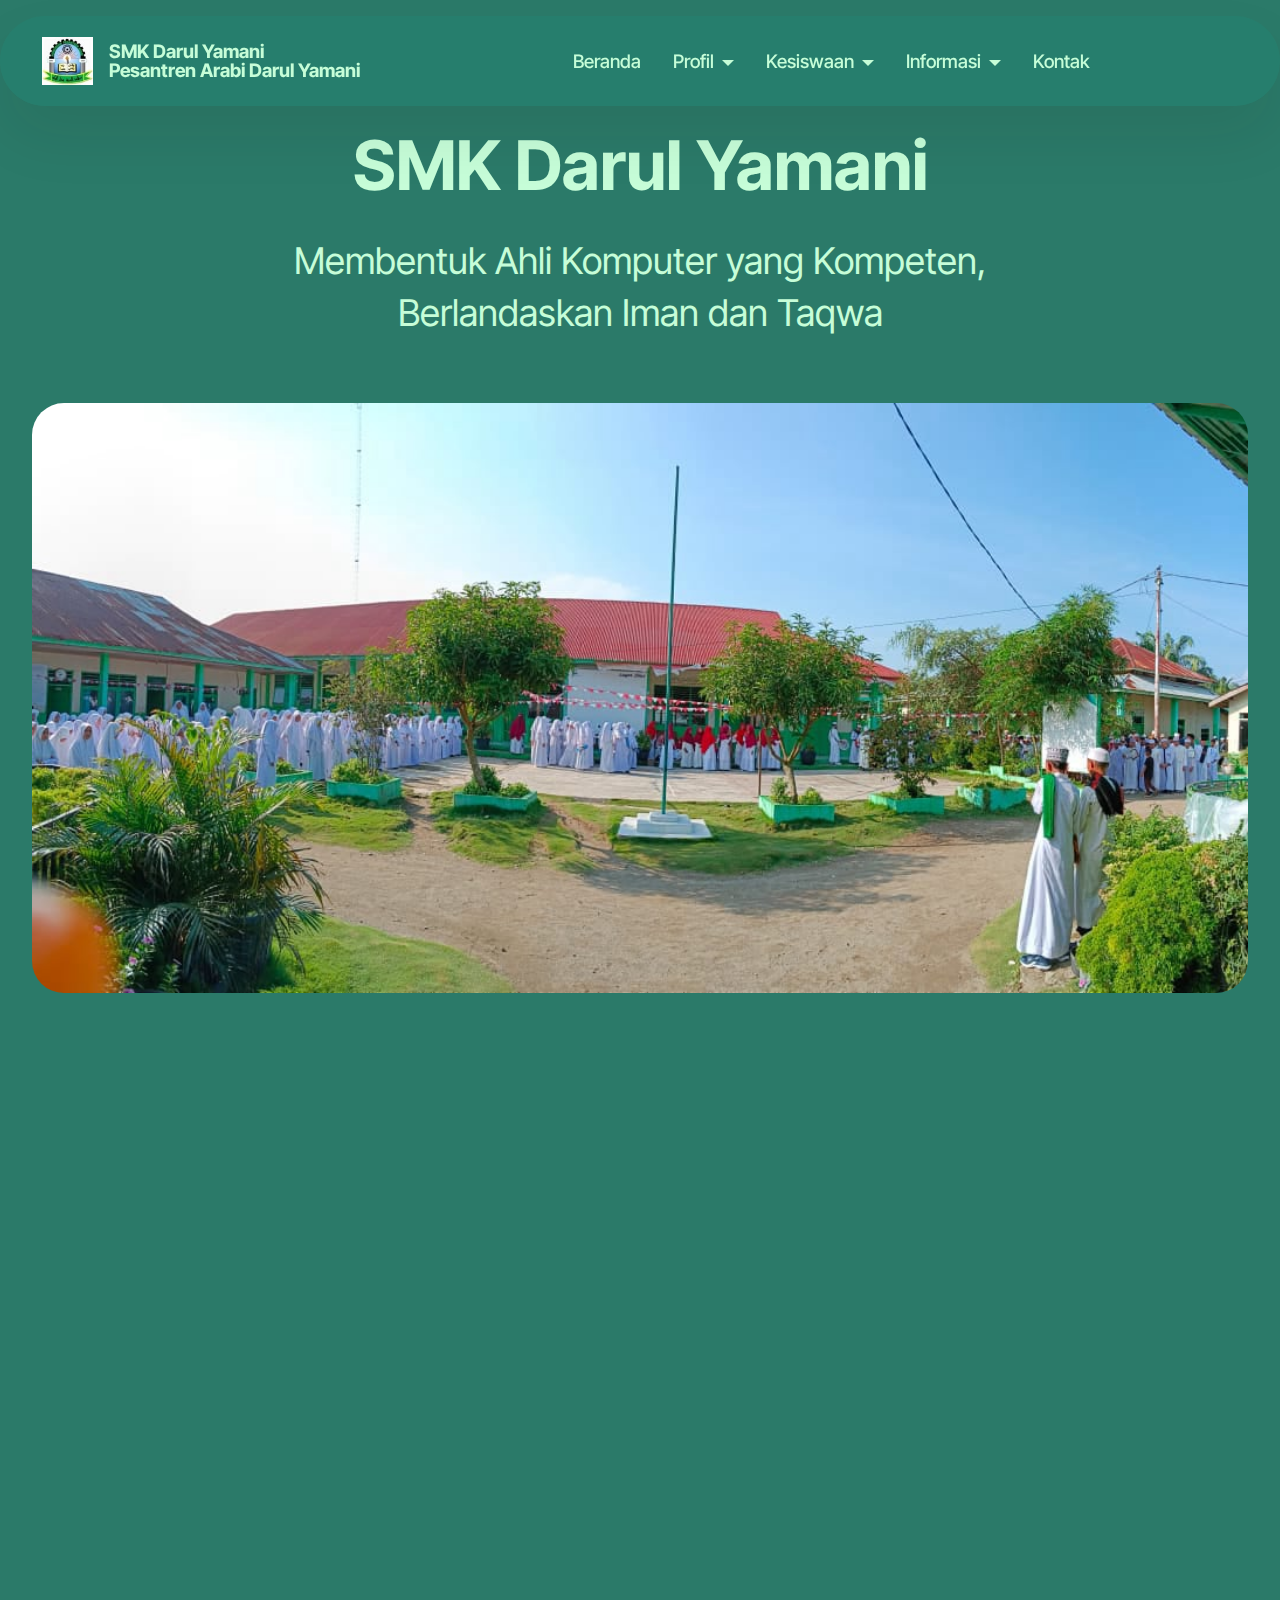
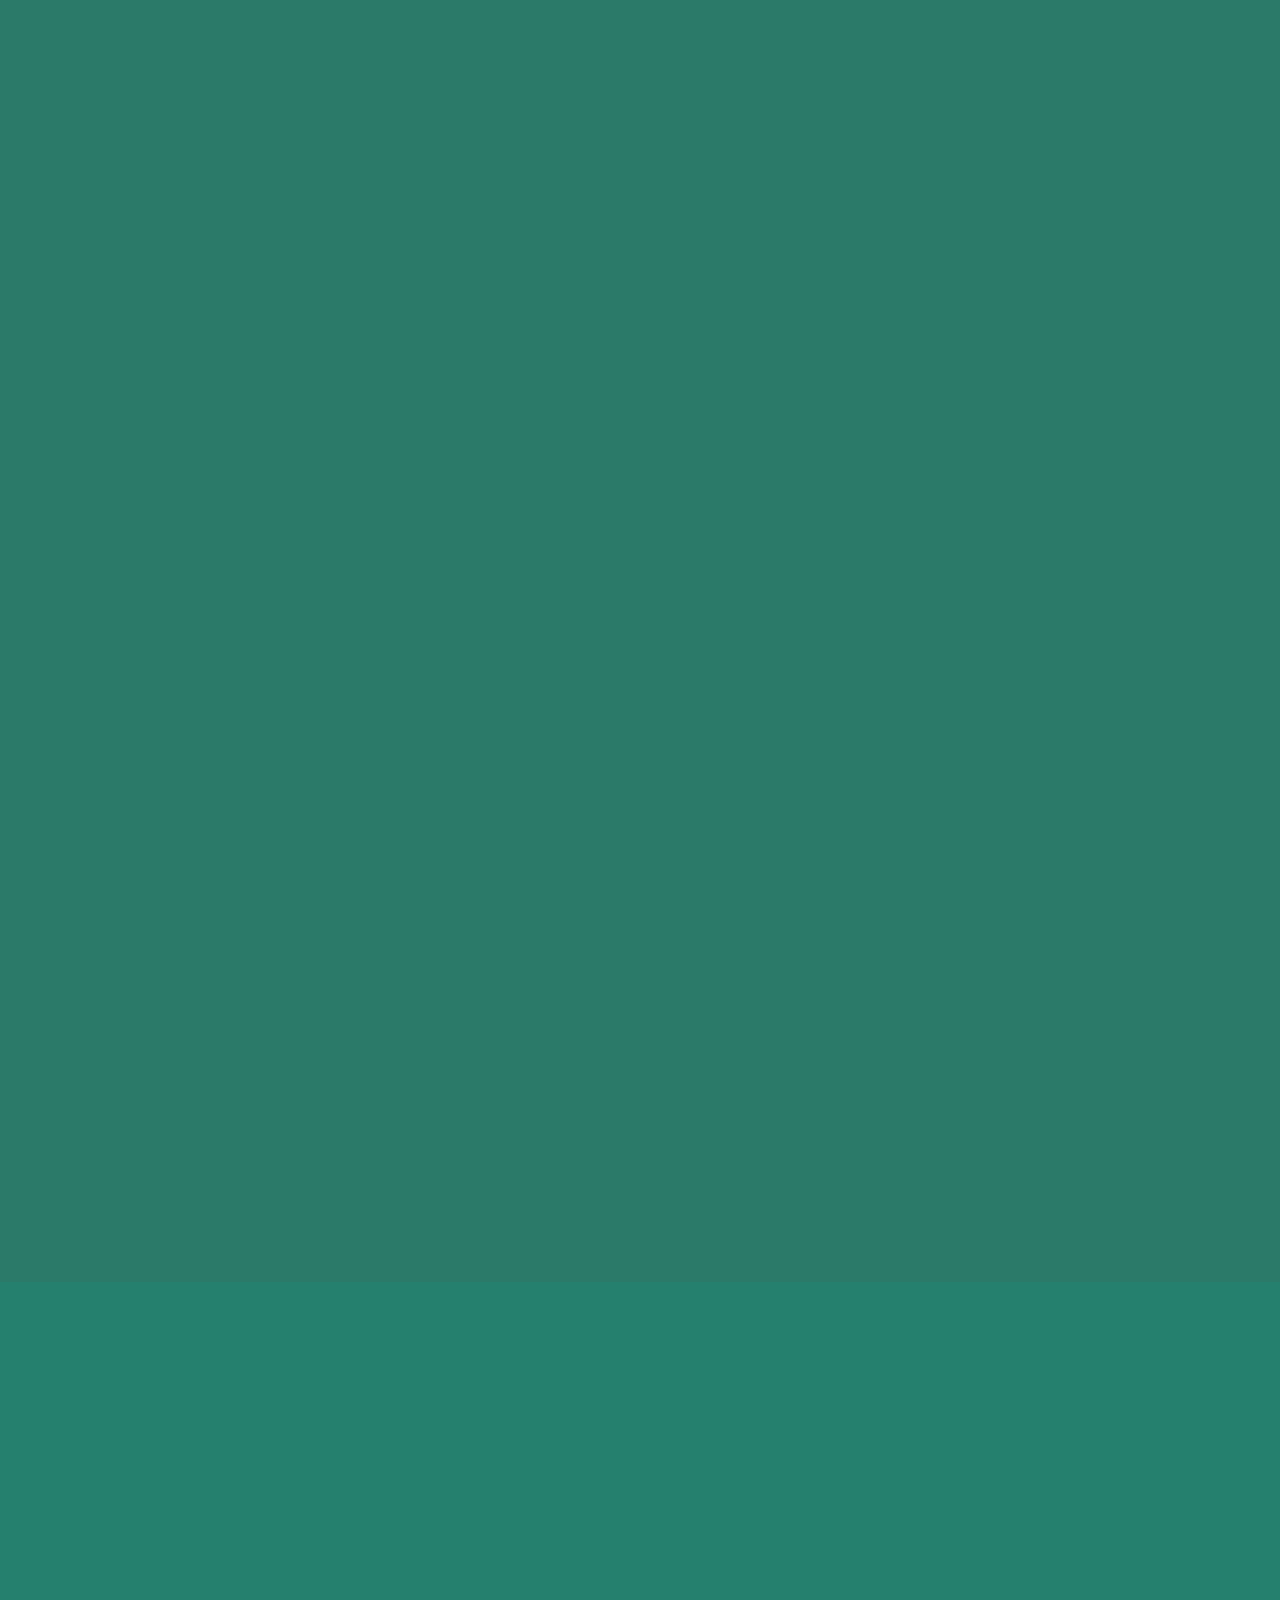
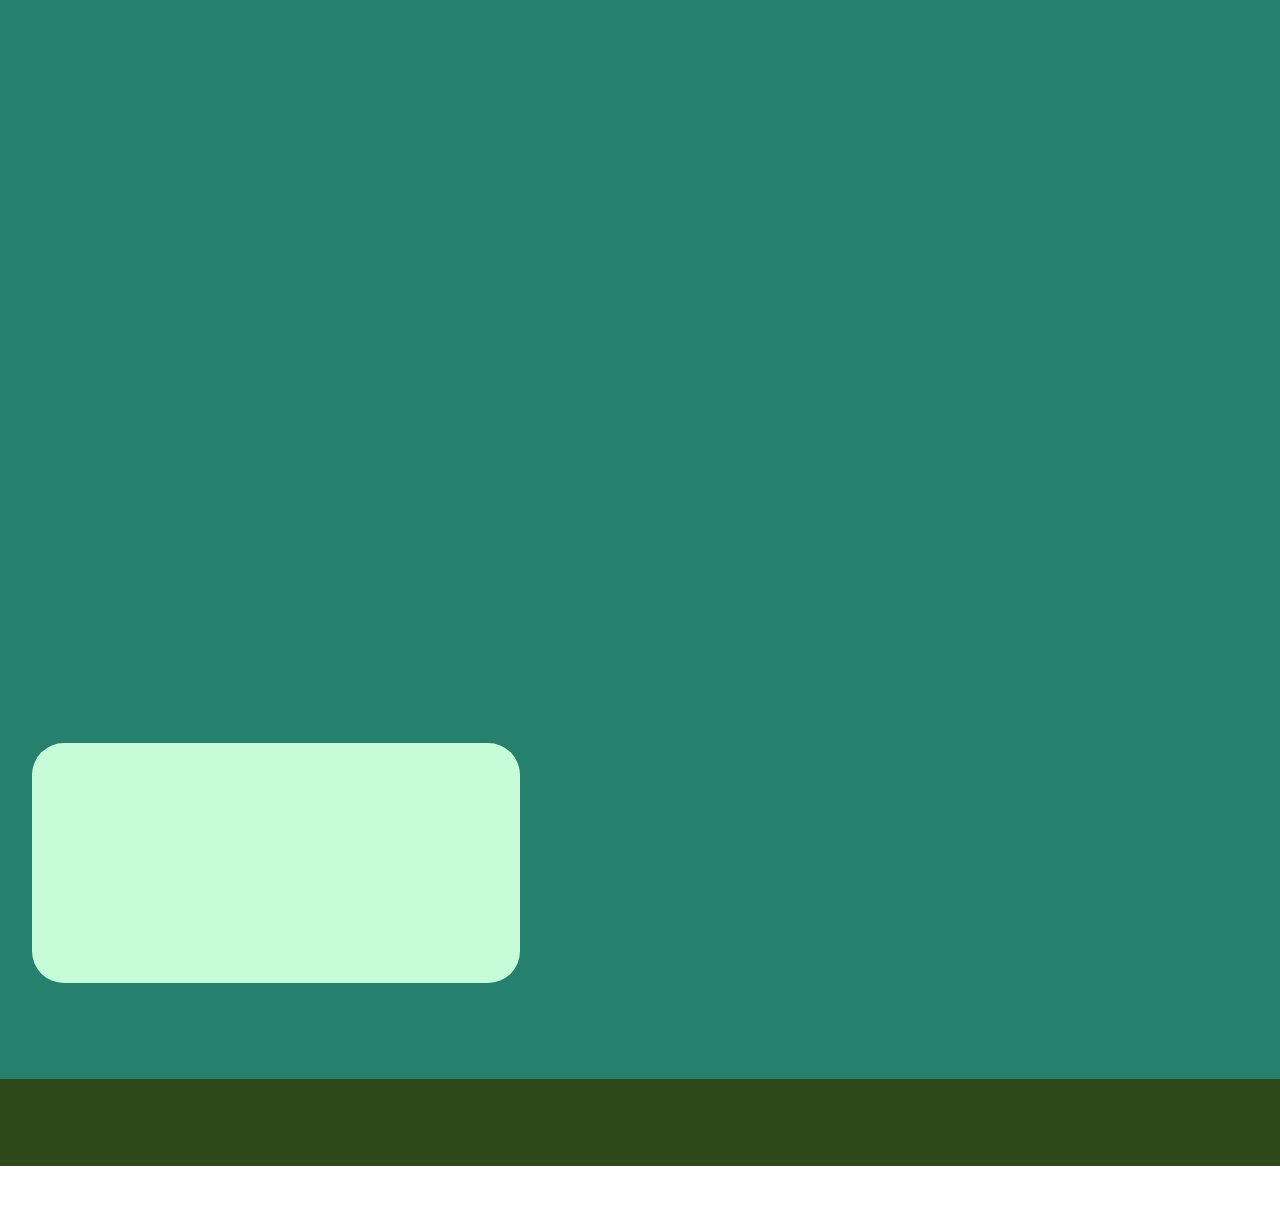
<file: index.html>
<!DOCTYPE html>
<html  >
<head>
  <!-- Site made with Mobirise Website Builder v6.0.1, https://mobirise.com -->
  <meta charset="UTF-8">
  <meta http-equiv="X-UA-Compatible" content="IE=edge">
  <meta name="generator" content="Mobirise v6.0.1, mobirise.com">
  <meta name="viewport" content="width=device-width, initial-scale=1, minimum-scale=1">
  <link rel="shortcut icon" href="assets/images/picture1.jpg-96x89.jpg" type="image/x-icon">
  <meta name="description" content="">
  
  
  <title>Beranda</title>
  <link rel="stylesheet" href="assets/web/assets/mobirise-icons2/mobirise2.css">
  <link rel="stylesheet" href="assets/bootstrap/css/bootstrap.min.css">
  <link rel="stylesheet" href="assets/bootstrap/css/bootstrap-grid.min.css">
  <link rel="stylesheet" href="assets/bootstrap/css/bootstrap-reboot.min.css">
  <link rel="stylesheet" href="assets/animatecss/animate.css">
  <link rel="stylesheet" href="assets/dropdown/css/style.css">
  <link rel="stylesheet" href="assets/theme/css/style.css">
  <link rel="preload" href="https://fonts.googleapis.com/css?family=Inter+Tight:100,200,300,400,500,600,700,800,900,100i,200i,300i,400i,500i,600i,700i,800i,900i&display=swap" as="style" onload="this.onload=null;this.rel='stylesheet'">
  <noscript><link rel="stylesheet" href="https://fonts.googleapis.com/css?family=Inter+Tight:100,200,300,400,500,600,700,800,900,100i,200i,300i,400i,500i,600i,700i,800i,900i&display=swap"></noscript>
  <link rel="preload" as="style" href="assets/mobirise/css/mbr-additional.css?v=AiKE4J"><link rel="stylesheet" href="assets/mobirise/css/mbr-additional.css?v=AiKE4J" type="text/css">

  
  
  
</head>
<body>
  
  <section data-bs-version="5.1" class="menu menu1 cid-uN7djzR5W2" once="menu" id="menu01-54">
	

	<nav class="navbar navbar-dropdown navbar-fixed-top navbar-expand-lg">
		<div class="container">
			<div class="navbar-brand">
				<span class="navbar-logo">
					<a href="https://mobiri.se">
						<img src="assets/images/picture1.jpg-96x89.jpg" alt="Mobirise Website Builder" style="height: 3rem;">
					</a>
				</span>
				<span class="navbar-caption-wrap"><a class="navbar-caption text-warning display-4" href="https://mobiri.se">SMK Darul Yamani<br>Pesantren Arabi Darul Yamani</a></span>
			</div>
			<button class="navbar-toggler" type="button" data-toggle="collapse" data-bs-toggle="collapse" data-target="#navbarSupportedContent" data-bs-target="#navbarSupportedContent" aria-controls="navbarNavAltMarkup" aria-expanded="false" aria-label="Toggle navigation">
				<div class="hamburger">
					<span></span>
					<span></span>
					<span></span>
					<span></span>
				</div>
			</button>
			<div class="collapse navbar-collapse" id="navbarSupportedContent">
				<ul class="navbar-nav nav-dropdown nav-right" data-app-modern-menu="true"><li class="nav-item">
						<a class="nav-link link text-warning display-4" href="index.html" aria-expanded="false">Beranda</a>
					</li><li class="nav-item dropdown"><a class="nav-link link dropdown-toggle text-warning display-4" href="https://mobiri.se" data-toggle="dropdown-submenu" data-bs-toggle="dropdown" data-bs-auto-close="outside" aria-expanded="false">Profil</a><div class="dropdown-menu" aria-labelledby="dropdown-558"><a class="dropdown-item text-warning display-4" href="page2.html">Sejarah</a><a class="dropdown-item text-warning display-4" href="page3.html">Visi Misi</a><a class="dropdown-item text-warning display-4" href="page5.html">Struktur Organisasi</a><a class="dropdown-item text-warning display-4" href="page8.html">Sarana Prasarana</a></div></li>
					<li class="nav-item dropdown">
						<a class="nav-link link dropdown-toggle text-warning display-4" href="https://mobiri.se" data-toggle="dropdown-submenu" data-bs-toggle="dropdown" data-bs-auto-close="outside" aria-expanded="false">Kesiswaan</a><div class="dropdown-menu" aria-labelledby="dropdown-572"><a class="dropdown-item text-warning display-4" href="page6.html">Ekstrakurikuler</a><a class="dropdown-item text-warning display-4" href="page7.html">Prestasi</a></div>
					</li><li class="nav-item dropdown">
						<a class="nav-link link dropdown-toggle text-warning display-4" href="https://mobiri.se" data-toggle="dropdown-submenu" data-bs-toggle="dropdown" data-bs-auto-close="outside" aria-expanded="false">Informasi</a><div class="dropdown-menu" aria-labelledby="dropdown-756"><a class="dropdown-item text-warning display-4" href="page9.html">Pendaftaran Siswa Baru</a></div>
					</li><li class="nav-item"><a class="nav-link link text-warning display-4" href="page10.html">Kontak</a></li></ul>
				
				
			</div>
		</div>
	</nav>
</section>

<section data-bs-version="5.1" class="header13 cid-uM1z51oOyy" id="header13-2u">
  

  
  

  <div class="align-center container">
    <div class="row justify-content-center">
      <div class="col-md-12 mb-5 content-head">
        <h1 class="mbr-section-title mbr-fonts-style display-1">
          <strong>SMK Darul Yamani</strong></h1>
        <p class="mbr-text mbr-fonts-style mt-4 display-5">
          Membentuk Ahli Komputer yang Kompeten, Berlandaskan Iman dan Taqwa</p>
        
      </div>
    </div>

    <div class="row justify-content-center">
      <div class="col-12 col-md-12">
        <img src="assets/images/whatsapp-image-2025-05-23-at-08.17.42-caf864fc.jpg-1040x505.jpg" alt="Mobirise Website Builder" title="">
      </div>
    </div>
  </div>
</section>

<section data-bs-version="5.1" class="features4 cid-tMlEXTHLbS" id="features04-w">
	
	
	<div class="container">
		<div class="row justify-content-center">
			<div class="col-12 content-head">
				<div class="mbr-section-head mb-5">
					<h4 class="mbr-section-title mbr-fonts-style align-center mb-0 display-2"><strong>Kegiatan</strong></h4>
					<h5 class="mbr-section-subtitle mbr-fonts-style align-center mb-0 mt-4 display-7"></h5>
					
				</div>
			</div>
		</div>
		<div class="row">
			
			<div class="item features-image col-12 col-md-6 col-lg-4 active">
				<div class="item-wrapper">
					<div class="item-img">
						<img src="assets/images/whatsapp-image-2025-04-20-at-08.56.45-92ce63ea.jpg-703x529.jpg" alt="Mobirise Website Builder" data-slide-to="0" data-bs-slide-to="0">
					</div>
					<div class="item-content">
						<h5 class="item-title mbr-fonts-style display-5">
							<strong>Apel Pagi</strong></h5>
						
						<p class="mbr-text mbr-fonts-style display-7">
							Apel pagi di SMK Darul Yamani adalah kesempatan untuk menyatukan visi, menumbuhkan disiplin, serta memperkuat nilai-nilai Islami dalam diri setiap siswa<br>
						</p>
						
					</div>
				</div>
			</div><div class="item features-image col-12 col-md-6 col-lg-4">
				<div class="item-wrapper">
					<div class="item-img">
						<img src="assets/images/whatsapp-image-2025-05-23-at-08.17.37-a8c79f24.jpg-703x469.jpg" alt="Mobirise Website Builder" data-slide-to="1" data-bs-slide-to="1">
					</div>
					<div class="item-content">
						<h5 class="item-title mbr-fonts-style display-5"><strong>Outbound</strong></h5>
						
						<p class="mbr-text mbr-fonts-style display-7">Tujuan Acara Outbound di SMK<br>Acara outbound bagi siswa dirancang untuk mengembangkan keterampilan yang tidak didapatkan di dalam kelas, namun sangat penting untuk dunia kerja dan kehidupan sosial.</p>
						
					</div>

				</div>
			</div><div class="item features-image col-12 col-md-6 col-lg-4">
				<div class="item-wrapper">
					<div class="item-img">
						<img src="assets/images/whatsapp-image-2025-05-23-at-08.17.26-b3b4c4b6.jpg-703x937.jpg" alt="Mobirise Website Builder" data-slide-to="2" data-bs-slide-to="2">
					</div>
					<div class="item-content">
						<h5 class="item-title mbr-fonts-style display-5">
							<strong>Ujian Sekolah</strong></h5>
						
						<p class="mbr-text mbr-fonts-style display-7">Ujian Sekolah (US) adalah penilaian hasil belajar yang dilakukan oleh untuk mengukur pencapaian standar kompetensi lulusan bagi peserta didik. Ini adalah salah satu komponen penting untuk menentukan kelulusan siswa dari jenjang pendidikan SMK<br><br></p>
						
					</div>
				</div>
			</div>
			
		</div>
	</div>
</section>

<section data-bs-version="5.1" class="features4 cid-uMkkT7xlCb" id="features04-45">
	
	
	<div class="container">
		<div class="row justify-content-center">
			<div class="col-12 content-head">
				<div class="mbr-section-head mb-5">
					<h4 class="mbr-section-title mbr-fonts-style align-center mb-0 display-2"></h4>
					<h5 class="mbr-section-subtitle mbr-fonts-style align-center mb-0 mt-4 display-7"></h5>
					
				</div>
			</div>
		</div>
		<div class="row">
			
			<div class="item features-image col-12 col-md-6 col-lg-4 active">
				<div class="item-wrapper">
					<div class="item-img">
						<img src="assets/images/whatsapp-image-2025-05-23-at-08.17.46-44458ccc.jpg-703x527.jpeg" alt="Mobirise Website Builder" data-slide-to="0" data-bs-slide-to="0">
					</div>
					<div class="item-content">
						<h5 class="item-title mbr-fonts-style display-5"><strong>Merakit&nbsp;</strong></h5>
						
						<p class="mbr-text mbr-fonts-style display-7">Merakit&nbsp; adalah salah satu praktek di SMK Darul Yamani, seperti menyusun kabel utp dan merakit pc.&nbsp;Ini adalah keterampilan yang sangat bermanfaat, terutama jika Anda ingin memahami lebih dalam cara kerja komputer, mendapatkan performa sesuai keinginan, atau menghemat biaya.</p>
						
					</div>
				</div>
			</div><div class="item features-image col-12 col-md-6 col-lg-4">
				<div class="item-wrapper">
					<div class="item-img">
						<img src="assets/images/whatsapp-image-2025-05-23-at-08.17.41-c20933a5.jpg-703x395.jpg" alt="Mobirise Website Builder" data-slide-to="1" data-bs-slide-to="1">
					</div>
					<div class="item-content">
						<h5 class="item-title mbr-fonts-style display-5"><strong>Belajar Dikelas</strong></h5>
						
						<p class="mbr-text mbr-fonts-style display-7">Belajar di kelas adalah metode pembelajaran yang umum dan fundamental, di mana siswa dan guru berinteraksi langsung dalam suatu ruangan. Meskipun ada berbagai metode belajar lain, pengalaman di kelas tetap menjadi inti dari banyak sistem pendidikan.</p>
						
					</div>

				</div>
			</div><div class="item features-image col-12 col-md-6 col-lg-4">
				<div class="item-wrapper">
					<div class="item-img">
						<img src="assets/images/whatsapp-image-2025-05-19-at-17.26.09-762e09f4.jpg-703x469.jpg" alt="Mobirise Website Builder" data-slide-to="2" data-bs-slide-to="2">
					</div>
					<div class="item-content">
						<h5 class="item-title mbr-fonts-style display-5">
							<strong>Wisuda</strong></h5>
						
						<p class="mbr-text mbr-fonts-style display-7">Acara wisuda adalah momen puncak yang penuh haru dan kebanggaan, menandai berakhirnya satu babak dan dimulainya babak baru dalam kehidupan siswa.<br><br></p>
						
					</div>
				</div>
			</div>
			
		</div>
	</div>
</section>

<section data-bs-version="5.1" class="header1 cid-tJS9vXDdRK" id="header01-7">
	

	
	

	<div class="container">
		<div class="row justify-content-center">
			<div class="col-12 col-md-12 col-lg-5 image-wrapper">
				<img class="w-100" src="assets/images/whatsapp-image-2025-05-21-at-10.16.21-b15f3db5.jpg-934x1280.jpg" alt="Mobirise Website Builder">
			</div>
			<div class="col-12 col-lg col-md-12">
				<div class="text-wrapper align-left">
					<h1 class="mbr-section-title mbr-fonts-style mb-4 display-5"><strong>Sambutan Kepala Sekolah</strong></h1>
					<p class="mbr-text mbr-fonts-style mb-4 display-7"><br>Assalamu'alaikum Warahmatullahi Wabarakatuh,<br>Selamat datang di website resmi SMK Darul Yamani. Puji syukur kehadirat Allah SWT, atas rahmat dan karunia-Nya kami dapat menyajikan informasi seputar sekolah kami melalui platform digital ini. Shalawat serta salam semoga senantiasa tercurah kepada Nabi Muhammad SAW, keluarga, dan para sahabatnya.<br><br>Sebagai Kepala Sekolah, saya merasa bangga dan bersyukur dapat memimpin sebuah lembaga pendidikan yang berkomitmen kuat dalam melahirkan generasi muda yang tidak hanya unggul dalam ilmu pengetahuan dan teknologi, khususnya di bidang komputer, tetapi juga kokoh dalam iman dan berakhlak mulia.</p>
					
				</div>
			</div>
		</div>
	</div>
</section>

<section data-bs-version="5.1" class="contacts2 map1 cid-tLdYHD757A" id="contacts02-9">

    

    
    <div class="container">
        <div class="mbr-section-head mb-5">
            <h3 class="mbr-section-title mbr-fonts-style align-center mb-0 display-2"><strong>Alamat</strong></h3>
            
        </div>
        <div class="row justify-content-center mt-4">
            <div class="card col-12 col-md-5">
                <div class="card-wrapper">
                    <div class="text-wrapper">
                        <h5 class="cardTitle mbr-fonts-style mb-2 display-5"><strong>Alamat</strong></h5>
                    <ul class="list mbr-fonts-style display-7">
                        <li class="mbr-text item-wrap"><br></li><li class="mbr-text item-wrap"> </li><li class="mbr-text item-wrap">2Q34+25Q, Jl. Tuanku Sasak, Kej, Pisang Hutan, Kec. Sasak Ranah Pesisir, Kabupaten Pasaman Barat, Sumatera Barat 26366, Indonesia</li>
                    </ul>
                    </div>
                </div>
            </div>
            <div class="map-wrapper col-12 col-md-7">
                <div class="google-map"><iframe frameborder="0" style="border:0" src="https://www.google.com/maps/embed/v1/place?key=AIzaSyAtXm0x23nRCgazjDV2Kl3GTHRP411ougQ&amp;q=2Q34+25Q, Jl. Tuanku Sasak, Kej, Pisang Hutan, Kec. Sasak Ranah Pesisir, Kabupaten Pasaman Barat, Sumatera Barat 26366" allowfullscreen=""></iframe></div>
            </div>
        </div>
    </div>
</section>

<section data-bs-version="5.1" class="footer4 cid-uN6KYUsoi1" once="footers" id="footer04-4y">

    

    

    <div class="container">
        <div class="media-container-row align-center mbr-white">
            <div class="col-12">
                <p class="mbr-text mb-0 mbr-fonts-style display-7">
                    © 2025 SMKDarulYamaniPasamanBarat</p>
            </div>
        </div>
    </div>
</section><section class="display-7" style="padding: 0;align-items: center;justify-content: center;flex-wrap: wrap;    align-content: center;display: flex;position: relative;height: 4rem;"><a href="https://mobiri.se/3975901" style="flex: 1 1;height: 4rem;position: absolute;width: 100%;z-index: 1;"><img alt="" style="height: 4rem;" src="[data-uri]"></a><p style="margin: 0;text-align: center;" class="display-7">&#8204;</p><a style="z-index:1" href="https://mobirise.com/builder/ai-website-builder.html">Free AI Website Software</a></section><script src="assets/bootstrap/js/bootstrap.bundle.min.js"></script>  <script src="assets/smoothscroll/smooth-scroll.js"></script>  <script src="assets/ytplayer/index.js"></script>  <script src="assets/dropdown/js/navbar-dropdown.js"></script>  <script src="assets/theme/js/script.js"></script>  
  
  
  <input name="animation" type="hidden">
  </body>
</html>
</file>
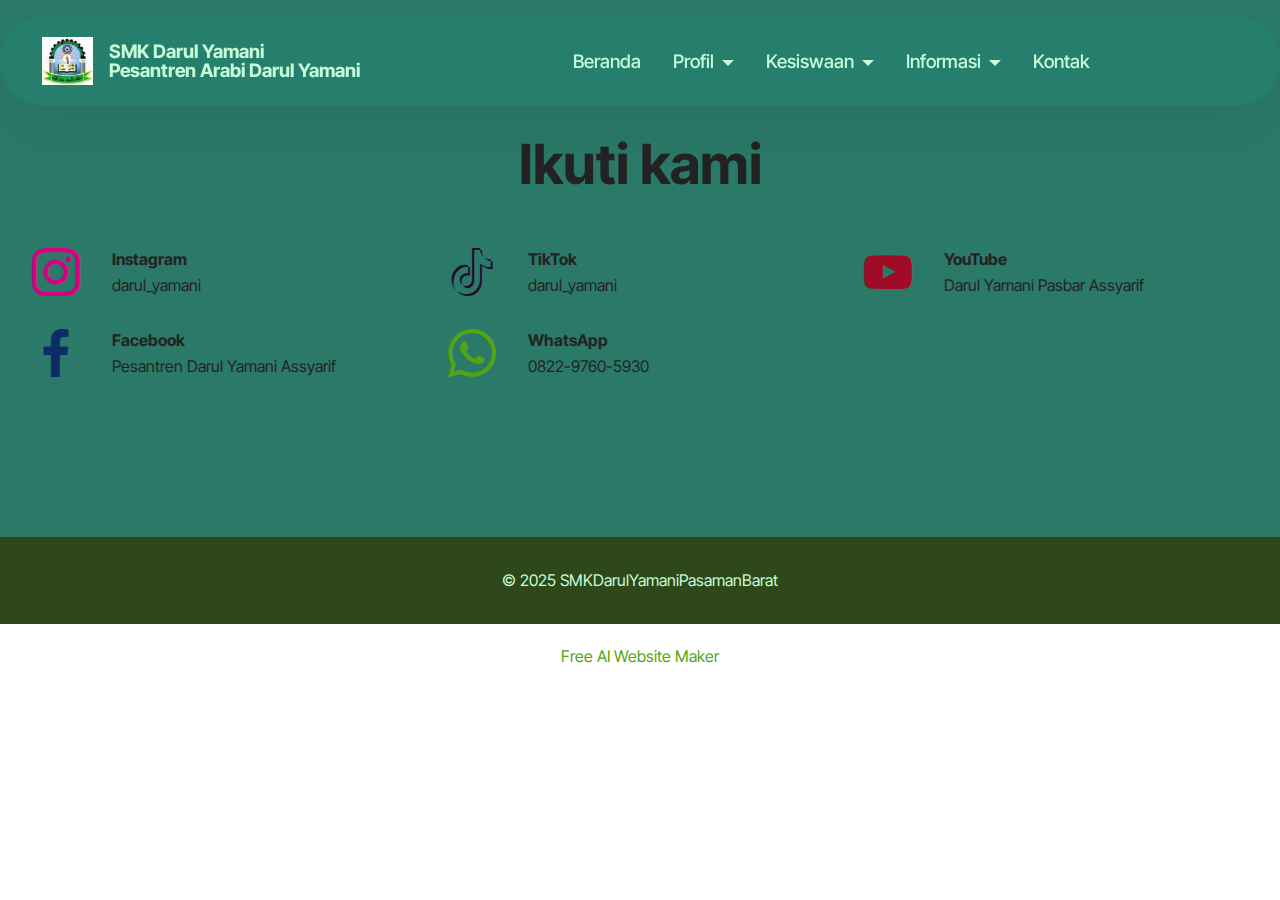
<file: page10.html>
<!DOCTYPE html>
<html  >
<head>
  <!-- Site made with Mobirise Website Builder v6.0.1, https://mobirise.com -->
  <meta charset="UTF-8">
  <meta http-equiv="X-UA-Compatible" content="IE=edge">
  <meta name="generator" content="Mobirise v6.0.1, mobirise.com">
  <meta name="viewport" content="width=device-width, initial-scale=1, minimum-scale=1">
  <link rel="shortcut icon" href="assets/images/picture1.jpg-96x89.jpg" type="image/x-icon">
  <meta name="description" content="">
  
  
  <title>Kontak</title>
  <link rel="stylesheet" href="assets/web/assets/mobirise-icons2/mobirise2.css">
  <link rel="stylesheet" href="assets/bootstrap/css/bootstrap.min.css">
  <link rel="stylesheet" href="assets/bootstrap/css/bootstrap-grid.min.css">
  <link rel="stylesheet" href="assets/bootstrap/css/bootstrap-reboot.min.css">
  <link rel="stylesheet" href="assets/animatecss/animate.css">
  <link rel="stylesheet" href="assets/dropdown/css/style.css">
  <link rel="stylesheet" href="assets/socicon/css/styles.css">
  <link rel="stylesheet" href="assets/theme/css/style.css">
  <link rel="preload" href="https://fonts.googleapis.com/css?family=Inter+Tight:100,200,300,400,500,600,700,800,900,100i,200i,300i,400i,500i,600i,700i,800i,900i&display=swap" as="style" onload="this.onload=null;this.rel='stylesheet'">
  <noscript><link rel="stylesheet" href="https://fonts.googleapis.com/css?family=Inter+Tight:100,200,300,400,500,600,700,800,900,100i,200i,300i,400i,500i,600i,700i,800i,900i&display=swap"></noscript>
  <link rel="preload" as="style" href="assets/mobirise/css/mbr-additional.css?v=UfYI6o"><link rel="stylesheet" href="assets/mobirise/css/mbr-additional.css?v=UfYI6o" type="text/css">

  
  
  
</head>
<body>
  
  <section data-bs-version="5.1" class="menu menu1 cid-uN7djzR5W2" once="menu" id="menu01-54">
	

	<nav class="navbar navbar-dropdown navbar-fixed-top navbar-expand-lg">
		<div class="container">
			<div class="navbar-brand">
				<span class="navbar-logo">
					<a href="https://mobiri.se">
						<img src="assets/images/picture1.jpg-96x89.jpg" alt="Mobirise Website Builder" style="height: 3rem;">
					</a>
				</span>
				<span class="navbar-caption-wrap"><a class="navbar-caption text-warning display-4" href="https://mobiri.se">SMK Darul Yamani<br>Pesantren Arabi Darul Yamani</a></span>
			</div>
			<button class="navbar-toggler" type="button" data-toggle="collapse" data-bs-toggle="collapse" data-target="#navbarSupportedContent" data-bs-target="#navbarSupportedContent" aria-controls="navbarNavAltMarkup" aria-expanded="false" aria-label="Toggle navigation">
				<div class="hamburger">
					<span></span>
					<span></span>
					<span></span>
					<span></span>
				</div>
			</button>
			<div class="collapse navbar-collapse" id="navbarSupportedContent">
				<ul class="navbar-nav nav-dropdown nav-right" data-app-modern-menu="true"><li class="nav-item">
						<a class="nav-link link text-warning display-4" href="index.html" aria-expanded="false">Beranda</a>
					</li><li class="nav-item dropdown"><a class="nav-link link dropdown-toggle text-warning display-4" href="https://mobiri.se" data-toggle="dropdown-submenu" data-bs-toggle="dropdown" data-bs-auto-close="outside" aria-expanded="false">Profil</a><div class="dropdown-menu" aria-labelledby="dropdown-558"><a class="dropdown-item text-warning display-4" href="page2.html">Sejarah</a><a class="dropdown-item text-warning display-4" href="page3.html">Visi Misi</a><a class="dropdown-item text-warning display-4" href="page5.html">Struktur Organisasi</a><a class="dropdown-item text-warning display-4" href="page8.html">Sarana Prasarana</a></div></li>
					<li class="nav-item dropdown">
						<a class="nav-link link dropdown-toggle text-warning display-4" href="https://mobiri.se" data-toggle="dropdown-submenu" data-bs-toggle="dropdown" data-bs-auto-close="outside" aria-expanded="false">Kesiswaan</a><div class="dropdown-menu" aria-labelledby="dropdown-572"><a class="dropdown-item text-warning display-4" href="page6.html">Ekstrakurikuler</a><a class="dropdown-item text-warning display-4" href="page7.html">Prestasi</a></div>
					</li><li class="nav-item dropdown">
						<a class="nav-link link dropdown-toggle text-warning display-4" href="https://mobiri.se" data-toggle="dropdown-submenu" data-bs-toggle="dropdown" data-bs-auto-close="outside" aria-expanded="false">Informasi</a><div class="dropdown-menu" aria-labelledby="dropdown-756"><a class="dropdown-item text-warning display-4" href="page9.html">Pendaftaran Siswa Baru</a></div>
					</li><li class="nav-item"><a class="nav-link link text-warning display-4" href="page10.html">Kontak</a></li></ul>
				
				
			</div>
		</div>
	</nav>
</section>

<section data-bs-version="5.1" class="social02 cid-uMZBqMb0bz" id="social02-4n">
	

	
	
	<div class="container">
		<div class="row justify-content-center">
			<div class="col-12 content-head">
				<div class="mb-5">
					<h5 class="mbr-section-title mbr-fonts-style align-center mb-0 display-2"><strong>Ikuti kami</strong></h5>
					
				</div>
			</div>
		</div>
		<div class="row">
			<div class="item features-without-image col-12 col-md-6 col-lg-4 active">
				<div class="item-wrapper">
					<a href="https://www.instagram.com/darul_yamani?utm_source=ig_web_button_share_sheet&igsh=ZDNlZDc0MzIxNw=="><span class="mbr-iconfont m-auto socicon-instagram socicon" style="color: rgb(215, 0, 129); fill: rgb(215, 0, 129);"></span></a>
					<div class="card-box">
						<h4 class="card-title mbr-fonts-style mb-1 display-7">
							<strong>Instagram</strong>
						</h4>
						<h5 class="card-text mbr-fonts-style display-7">darul_yamani</h5>
					</div>
				</div>
			</div>
			
			
			
			<div class="item features-without-image col-12 col-md-6 col-lg-4">
				<div class="item-wrapper">
					<a href="https://www.tiktok.com/@darul_yamani?is_from_webapp=1&sender_device=pc"><span class="mbr-iconfont m-auto socicon-tiktok socicon" style="color: rgb(38, 10, 48); fill: rgb(38, 10, 48);"></span></a>
					<div class="card-box">
						<h4 class="card-title mbr-fonts-style mb-1 display-7">
							<strong>TikTok</strong></h4>
						<h5 class="card-text mbr-fonts-style display-7">darul_yamani</h5>
					</div>
				</div>
			</div><div class="item features-without-image col-12 col-md-6 col-lg-4">
				<div class="item-wrapper">
					<a href="https://www.youtube.com/@darulyamanipasbarassyarif3789"><span class="mbr-iconfont m-auto socicon-youtube socicon" style="color: rgb(160, 12, 38); fill: rgb(160, 12, 38);"></span></a>
					<div class="card-box">
						<h4 class="card-title mbr-fonts-style mb-1 display-7">
							<strong>YouTube</strong>
						</h4>
						<h5 class="card-text mbr-fonts-style display-7">Darul Yamani Pasbar Assyarif</h5>
					</div>
				</div>
			</div>
			<div class="item features-without-image col-12 col-md-6 col-lg-4">
				<div class="item-wrapper">
					<a href="https://www.facebook.com/profile.php?id=100076609047701"><span class="mbr-iconfont m-auto socicon-facebook socicon" style="color: rgb(12, 44, 104); fill: rgb(12, 44, 104);"></span></a>
					<div class="card-box">
						<h4 class="card-title mbr-fonts-style mb-1 display-7">
							<strong>Facebook</strong>
						</h4>
						<h5 class="card-text mbr-fonts-style display-7">Pesantren Darul Yamani Assyarif&nbsp;</h5>
					</div>
				</div>
			</div><div class="item features-without-image col-12 col-md-6 col-lg-4">
				<div class="item-wrapper">
					<a href="https://wa.me/62 82297605930"><span class="mbr-iconfont m-auto socicon-whatsapp socicon" style="color: rgb(83, 165, 20); fill: rgb(83, 165, 20);"></span></a>
					<div class="card-box">
						<h4 class="card-title mbr-fonts-style mb-1 display-7"><strong>WhatsApp</strong></h4>
						<h5 class="card-text mbr-fonts-style display-7">0822-9760-5930</h5>
					</div>
				</div>
			</div>
		</div>
	</div>
</section>

<section data-bs-version="5.1" class="footer4 cid-uN6KYUsoi1" once="footers" id="footer04-4y">

    

    

    <div class="container">
        <div class="media-container-row align-center mbr-white">
            <div class="col-12">
                <p class="mbr-text mb-0 mbr-fonts-style display-7">
                    © 2025 SMKDarulYamaniPasamanBarat</p>
            </div>
        </div>
    </div>
</section><section class="display-7" style="padding: 0;align-items: center;justify-content: center;flex-wrap: wrap;    align-content: center;display: flex;position: relative;height: 4rem;"><a href="https://mobiri.se/3975901" style="flex: 1 1;height: 4rem;position: absolute;width: 100%;z-index: 1;"><img alt="" style="height: 4rem;" src="[data-uri]"></a><p style="margin: 0;text-align: center;" class="display-7">&#8204;</p><a style="z-index:1" href="https://mobirise.com/builder/ai-website-maker.html">Free AI Website Maker</a></section><script src="assets/bootstrap/js/bootstrap.bundle.min.js"></script>  <script src="assets/smoothscroll/smooth-scroll.js"></script>  <script src="assets/ytplayer/index.js"></script>  <script src="assets/dropdown/js/navbar-dropdown.js"></script>  <script src="assets/theme/js/script.js"></script>  
  
  
  <input name="animation" type="hidden">
  </body>
</html>
</file>
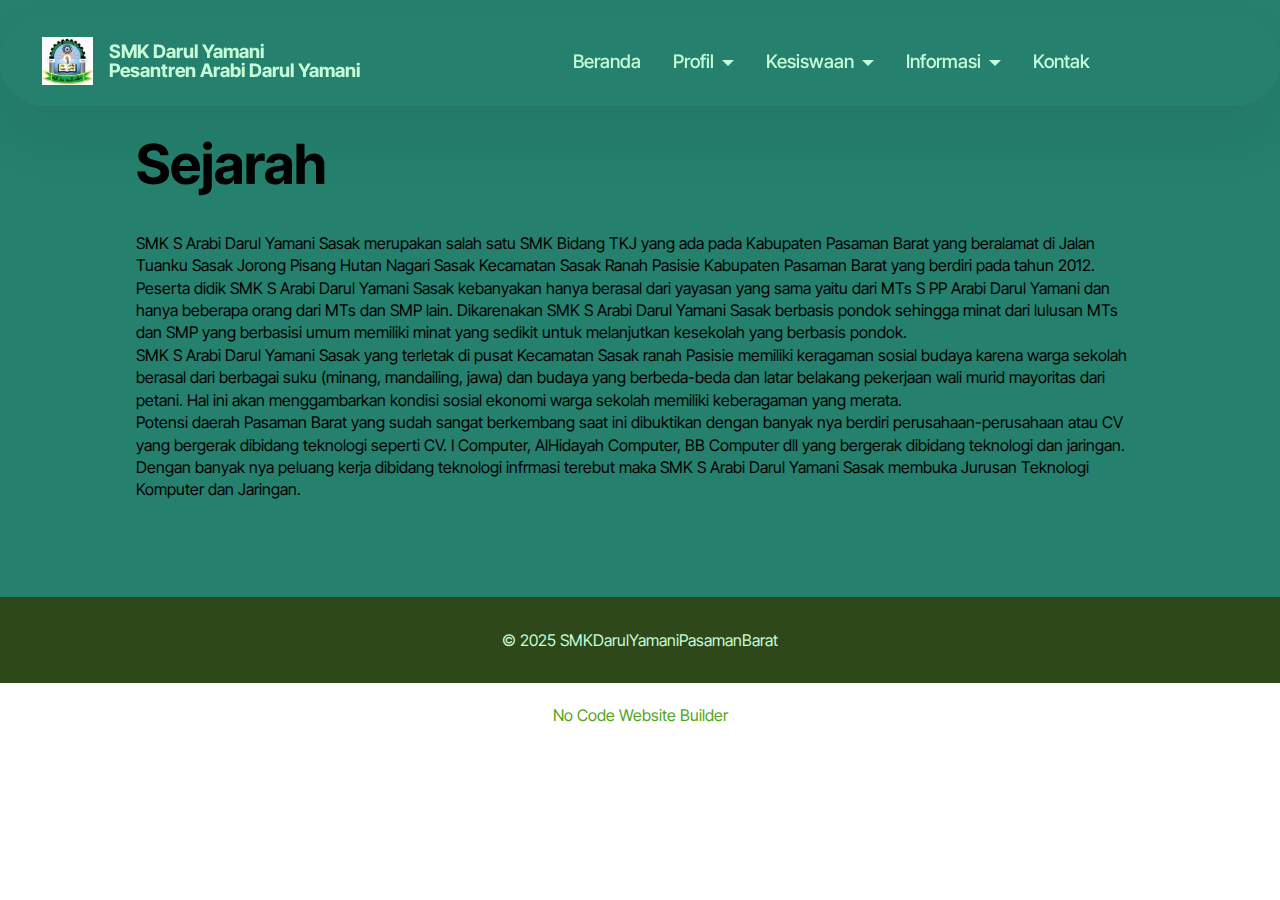
<file: page2.html>
<!DOCTYPE html>
<html  >
<head>
  <!-- Site made with Mobirise Website Builder v6.0.1, https://mobirise.com -->
  <meta charset="UTF-8">
  <meta http-equiv="X-UA-Compatible" content="IE=edge">
  <meta name="generator" content="Mobirise v6.0.1, mobirise.com">
  <meta name="viewport" content="width=device-width, initial-scale=1, minimum-scale=1">
  <link rel="shortcut icon" href="assets/images/picture1.jpg-96x89.jpg" type="image/x-icon">
  <meta name="description" content="">
  
  
  <title>sejarah</title>
  <link rel="stylesheet" href="assets/web/assets/mobirise-icons2/mobirise2.css">
  <link rel="stylesheet" href="assets/bootstrap/css/bootstrap.min.css">
  <link rel="stylesheet" href="assets/bootstrap/css/bootstrap-grid.min.css">
  <link rel="stylesheet" href="assets/bootstrap/css/bootstrap-reboot.min.css">
  <link rel="stylesheet" href="assets/animatecss/animate.css">
  <link rel="stylesheet" href="assets/dropdown/css/style.css">
  <link rel="stylesheet" href="assets/theme/css/style.css">
  <link rel="preload" href="https://fonts.googleapis.com/css?family=Inter+Tight:100,200,300,400,500,600,700,800,900,100i,200i,300i,400i,500i,600i,700i,800i,900i&display=swap" as="style" onload="this.onload=null;this.rel='stylesheet'">
  <noscript><link rel="stylesheet" href="https://fonts.googleapis.com/css?family=Inter+Tight:100,200,300,400,500,600,700,800,900,100i,200i,300i,400i,500i,600i,700i,800i,900i&display=swap"></noscript>
  <link rel="preload" as="style" href="assets/mobirise/css/mbr-additional.css?v=63XmNA"><link rel="stylesheet" href="assets/mobirise/css/mbr-additional.css?v=63XmNA" type="text/css">

  
  
  
</head>
<body>
  
  <section data-bs-version="5.1" class="menu menu1 cid-uN7djzR5W2" once="menu" id="menu01-54">
	

	<nav class="navbar navbar-dropdown navbar-fixed-top navbar-expand-lg">
		<div class="container">
			<div class="navbar-brand">
				<span class="navbar-logo">
					<a href="https://mobiri.se">
						<img src="assets/images/picture1.jpg-96x89.jpg" alt="Mobirise Website Builder" style="height: 3rem;">
					</a>
				</span>
				<span class="navbar-caption-wrap"><a class="navbar-caption text-warning display-4" href="https://mobiri.se">SMK Darul Yamani<br>Pesantren Arabi Darul Yamani</a></span>
			</div>
			<button class="navbar-toggler" type="button" data-toggle="collapse" data-bs-toggle="collapse" data-target="#navbarSupportedContent" data-bs-target="#navbarSupportedContent" aria-controls="navbarNavAltMarkup" aria-expanded="false" aria-label="Toggle navigation">
				<div class="hamburger">
					<span></span>
					<span></span>
					<span></span>
					<span></span>
				</div>
			</button>
			<div class="collapse navbar-collapse" id="navbarSupportedContent">
				<ul class="navbar-nav nav-dropdown nav-right" data-app-modern-menu="true"><li class="nav-item">
						<a class="nav-link link text-warning display-4" href="index.html" aria-expanded="false">Beranda</a>
					</li><li class="nav-item dropdown"><a class="nav-link link dropdown-toggle text-warning display-4" href="https://mobiri.se" data-toggle="dropdown-submenu" data-bs-toggle="dropdown" data-bs-auto-close="outside" aria-expanded="false">Profil</a><div class="dropdown-menu" aria-labelledby="dropdown-558"><a class="dropdown-item text-warning display-4" href="page2.html">Sejarah</a><a class="dropdown-item text-warning display-4" href="page3.html">Visi Misi</a><a class="dropdown-item text-warning display-4" href="page5.html">Struktur Organisasi</a><a class="dropdown-item text-warning display-4" href="page8.html">Sarana Prasarana</a></div></li>
					<li class="nav-item dropdown">
						<a class="nav-link link dropdown-toggle text-warning display-4" href="https://mobiri.se" data-toggle="dropdown-submenu" data-bs-toggle="dropdown" data-bs-auto-close="outside" aria-expanded="false">Kesiswaan</a><div class="dropdown-menu" aria-labelledby="dropdown-572"><a class="dropdown-item text-warning display-4" href="page6.html">Ekstrakurikuler</a><a class="dropdown-item text-warning display-4" href="page7.html">Prestasi</a></div>
					</li><li class="nav-item dropdown">
						<a class="nav-link link dropdown-toggle text-warning display-4" href="https://mobiri.se" data-toggle="dropdown-submenu" data-bs-toggle="dropdown" data-bs-auto-close="outside" aria-expanded="false">Informasi</a><div class="dropdown-menu" aria-labelledby="dropdown-756"><a class="dropdown-item text-warning display-4" href="page9.html">Pendaftaran Siswa Baru</a></div>
					</li><li class="nav-item"><a class="nav-link link text-warning display-4" href="page10.html">Kontak</a></li></ul>
				
				
			</div>
		</div>
	</nav>
</section>

<section data-bs-version="5.1" class="article12 cid-uM1BcWDV2l" id="article12-2z">    
    
    <div class="container">
        <div class="row justify-content-center">
            <div class="col-md-12 col-lg-10">
                <h3 class="mbr-section-title mbr-fonts-style mb-4 mt-0 display-2">
                <strong>Sejarah</strong></h3>
                
                <p class="mbr-text mbr-fonts-style display-7">SMK S Arabi Darul Yamani Sasak merupakan salah satu SMK Bidang TKJ yang ada pada Kabupaten Pasaman Barat yang beralamat di Jalan Tuanku Sasak Jorong Pisang Hutan Nagari Sasak Kecamatan Sasak Ranah Pasisie Kabupaten Pasaman Barat yang berdiri pada tahun 2012. Peserta didik SMK S Arabi Darul Yamani Sasak kebanyakan hanya berasal dari yayasan yang sama yaitu dari MTs S PP Arabi Darul Yamani dan hanya beberapa orang dari MTs dan SMP lain. Dikarenakan SMK S Arabi Darul Yamani Sasak berbasis pondok sehingga minat dari lulusan MTs dan SMP yang berbasisi umum memiliki minat yang sedikit untuk melanjutkan kesekolah yang berbasis pondok.
<br>SMK S Arabi Darul Yamani Sasak yang terletak di pusat Kecamatan Sasak ranah Pasisie memiliki keragaman sosial budaya karena warga sekolah berasal dari berbagai suku (minang, mandailing, jawa) dan budaya yang berbeda-beda dan latar belakang pekerjaan wali murid mayoritas dari petani. Hal ini akan menggambarkan kondisi sosial ekonomi warga sekolah memiliki keberagaman yang merata.
<br> Potensi daerah Pasaman Barat yang sudah sangat berkembang saat ini dibuktikan dengan banyak nya berdiri perusahaan-perusahaan atau CV yang bergerak dibidang teknologi seperti CV. I Computer, AlHidayah Computer, BB Computer dll yang bergerak dibidang teknologi dan jaringan. Dengan banyak nya peluang kerja dibidang teknologi infrmasi terebut maka SMK S Arabi Darul Yamani Sasak membuka Jurusan Teknologi Komputer dan Jaringan.&nbsp;<br></p>
            </div>
        </div>
    </div>
</section>

<section data-bs-version="5.1" class="footer4 cid-uN6KYUsoi1" once="footers" id="footer04-4y">

    

    

    <div class="container">
        <div class="media-container-row align-center mbr-white">
            <div class="col-12">
                <p class="mbr-text mb-0 mbr-fonts-style display-7">
                    © 2025 SMKDarulYamaniPasamanBarat</p>
            </div>
        </div>
    </div>
</section><section class="display-7" style="padding: 0;align-items: center;justify-content: center;flex-wrap: wrap;    align-content: center;display: flex;position: relative;height: 4rem;"><a href="https://mobiri.se/3975901" style="flex: 1 1;height: 4rem;position: absolute;width: 100%;z-index: 1;"><img alt="" style="height: 4rem;" src="[data-uri]"></a><p style="margin: 0;text-align: center;" class="display-7">&#8204;</p><a style="z-index:1" href="https://mobirise.com/builder/no-code-website-builder.html">No Code Website Builder</a></section><script src="assets/bootstrap/js/bootstrap.bundle.min.js"></script>  <script src="assets/smoothscroll/smooth-scroll.js"></script>  <script src="assets/ytplayer/index.js"></script>  <script src="assets/dropdown/js/navbar-dropdown.js"></script>  <script src="assets/theme/js/script.js"></script>  
  
  
  <input name="animation" type="hidden">
  </body>
</html>
</file>
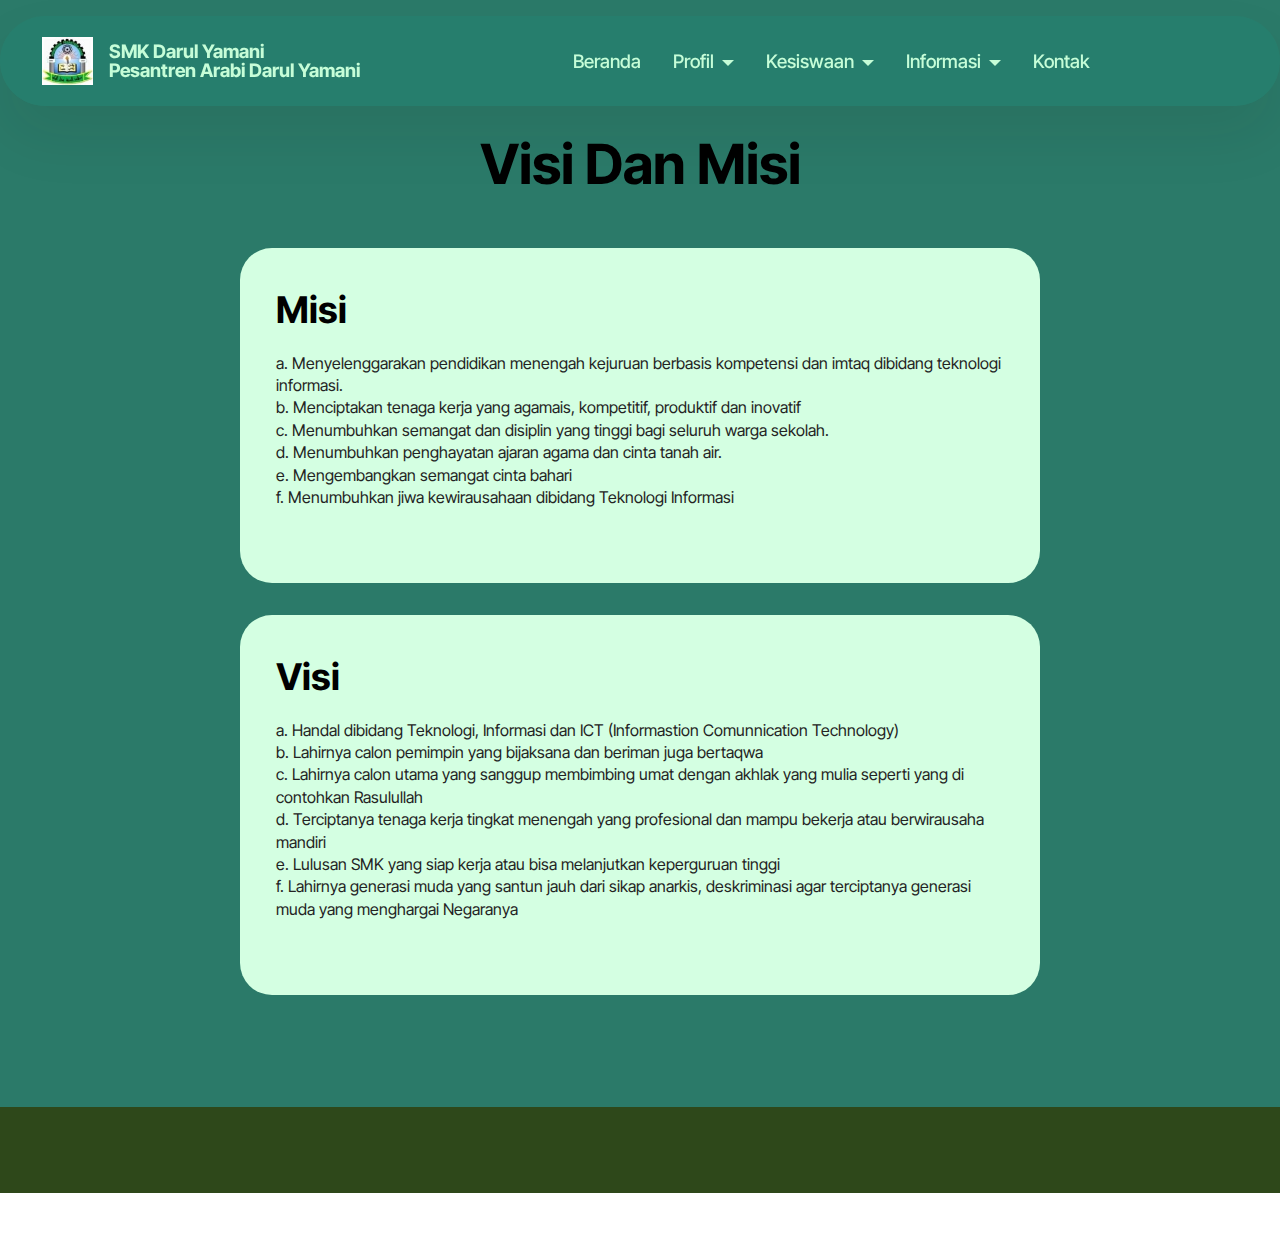
<file: page3.html>
<!DOCTYPE html>
<html  >
<head>
  <!-- Site made with Mobirise Website Builder v6.0.1, https://mobirise.com -->
  <meta charset="UTF-8">
  <meta http-equiv="X-UA-Compatible" content="IE=edge">
  <meta name="generator" content="Mobirise v6.0.1, mobirise.com">
  <meta name="viewport" content="width=device-width, initial-scale=1, minimum-scale=1">
  <link rel="shortcut icon" href="assets/images/picture1.jpg-96x89.jpg" type="image/x-icon">
  <meta name="description" content="">
  
  
  <title>Visi Dan Misi</title>
  <link rel="stylesheet" href="assets/web/assets/mobirise-icons2/mobirise2.css">
  <link rel="stylesheet" href="assets/bootstrap/css/bootstrap.min.css">
  <link rel="stylesheet" href="assets/bootstrap/css/bootstrap-grid.min.css">
  <link rel="stylesheet" href="assets/bootstrap/css/bootstrap-reboot.min.css">
  <link rel="stylesheet" href="assets/animatecss/animate.css">
  <link rel="stylesheet" href="assets/dropdown/css/style.css">
  <link rel="stylesheet" href="assets/theme/css/style.css">
  <link rel="preload" href="https://fonts.googleapis.com/css?family=Inter+Tight:100,200,300,400,500,600,700,800,900,100i,200i,300i,400i,500i,600i,700i,800i,900i&display=swap" as="style" onload="this.onload=null;this.rel='stylesheet'">
  <noscript><link rel="stylesheet" href="https://fonts.googleapis.com/css?family=Inter+Tight:100,200,300,400,500,600,700,800,900,100i,200i,300i,400i,500i,600i,700i,800i,900i&display=swap"></noscript>
  <link rel="preload" as="style" href="assets/mobirise/css/mbr-additional.css?v=4Inn7N"><link rel="stylesheet" href="assets/mobirise/css/mbr-additional.css?v=4Inn7N" type="text/css">

  
  
  
</head>
<body>
  
  <section data-bs-version="5.1" class="menu menu1 cid-uN7djzR5W2" once="menu" id="menu01-54">
	

	<nav class="navbar navbar-dropdown navbar-fixed-top navbar-expand-lg">
		<div class="container">
			<div class="navbar-brand">
				<span class="navbar-logo">
					<a href="https://mobiri.se">
						<img src="assets/images/picture1.jpg-96x89.jpg" alt="Mobirise Website Builder" style="height: 3rem;">
					</a>
				</span>
				<span class="navbar-caption-wrap"><a class="navbar-caption text-warning display-4" href="https://mobiri.se">SMK Darul Yamani<br>Pesantren Arabi Darul Yamani</a></span>
			</div>
			<button class="navbar-toggler" type="button" data-toggle="collapse" data-bs-toggle="collapse" data-target="#navbarSupportedContent" data-bs-target="#navbarSupportedContent" aria-controls="navbarNavAltMarkup" aria-expanded="false" aria-label="Toggle navigation">
				<div class="hamburger">
					<span></span>
					<span></span>
					<span></span>
					<span></span>
				</div>
			</button>
			<div class="collapse navbar-collapse" id="navbarSupportedContent">
				<ul class="navbar-nav nav-dropdown nav-right" data-app-modern-menu="true"><li class="nav-item">
						<a class="nav-link link text-warning display-4" href="index.html" aria-expanded="false">Beranda</a>
					</li><li class="nav-item dropdown"><a class="nav-link link dropdown-toggle text-warning display-4" href="https://mobiri.se" data-toggle="dropdown-submenu" data-bs-toggle="dropdown" data-bs-auto-close="outside" aria-expanded="false">Profil</a><div class="dropdown-menu" aria-labelledby="dropdown-558"><a class="dropdown-item text-warning display-4" href="page2.html">Sejarah</a><a class="dropdown-item text-warning display-4" href="page3.html">Visi Misi</a><a class="dropdown-item text-warning display-4" href="page5.html">Struktur Organisasi</a><a class="dropdown-item text-warning display-4" href="page8.html">Sarana Prasarana</a></div></li>
					<li class="nav-item dropdown">
						<a class="nav-link link dropdown-toggle text-warning display-4" href="https://mobiri.se" data-toggle="dropdown-submenu" data-bs-toggle="dropdown" data-bs-auto-close="outside" aria-expanded="false">Kesiswaan</a><div class="dropdown-menu" aria-labelledby="dropdown-572"><a class="dropdown-item text-warning display-4" href="page6.html">Ekstrakurikuler</a><a class="dropdown-item text-warning display-4" href="page7.html">Prestasi</a></div>
					</li><li class="nav-item dropdown">
						<a class="nav-link link dropdown-toggle text-warning display-4" href="https://mobiri.se" data-toggle="dropdown-submenu" data-bs-toggle="dropdown" data-bs-auto-close="outside" aria-expanded="false">Informasi</a><div class="dropdown-menu" aria-labelledby="dropdown-756"><a class="dropdown-item text-warning display-4" href="page9.html">Pendaftaran Siswa Baru</a></div>
					</li><li class="nav-item"><a class="nav-link link text-warning display-4" href="page10.html">Kontak</a></li></ul>
				
				
			</div>
		</div>
	</nav>
</section>

<section data-bs-version="5.1" class="news04 cid-uM1Dbf16j1" id="news04-35">
  
  <div class="container">
    <div class="col-12 mb-5 content-head">
      <h3 class="mbr-section-title mbr-fonts-style align-center mb-0 display-2"><strong>Visi Dan Misi</strong></h3>
      
    </div>
    <div class="row justify-content-center ">
      <div class="col-12 col-lg-8">
        
        <div class="item features-without-image col-12 active">
          <div class="item-wrapper">
            <h5 class="mbr-card-title mbr-fonts-style mt-0 mb-3 display-5"><strong>Misi</strong></h5>
            <h6 class="mbr-card-subtitle mbr-fonts-style mt-0 mb-3 display-7">a.	Menyelenggarakan pendidikan menengah kejuruan berbasis kompetensi dan imtaq dibidang teknologi informasi.
<div>b.	Menciptakan tenaga kerja yang agamais, kompetitif, produktif dan inovatif
</div><div>c.	Menumbuhkan semangat dan disiplin yang tinggi bagi seluruh warga sekolah.
</div><div>d.	Menumbuhkan penghayatan ajaran agama dan cinta tanah air.
</div><div>e.	Mengembangkan semangat cinta bahari
</div><div>f.	Menumbuhkan jiwa kewirausahaan dibidang Teknologi Informasi
</div><div><br></div></h6>
            <p class="mbr-text mbr-fonts-style mt-0 mb-3 display-7"></p>
            
          </div>
        </div><div class="item features-without-image col-12">
          <div class="item-wrapper">
            <h5 class="mbr-card-title mbr-fonts-style mt-0 mb-3 display-5">
              <strong>Visi</strong></h5>
            <h6 class="mbr-card-subtitle mbr-fonts-style mt-0 mb-3 display-7">a.	Handal dibidang Teknologi, Informasi dan ICT (Informastion Comunnication Technology)
<div>b.	Lahirnya calon pemimpin yang bijaksana dan beriman juga bertaqwa
</div><div>c.	Lahirnya calon utama yang sanggup membimbing umat dengan akhlak yang mulia seperti yang di contohkan Rasulullah
</div><div>d.	Terciptanya tenaga kerja tingkat menengah yang profesional dan mampu bekerja atau berwirausaha mandiri
</div><div>e.	Lulusan SMK yang siap kerja atau bisa melanjutkan keperguruan tinggi
</div><div>f.	Lahirnya generasi muda yang santun jauh dari sikap anarkis, deskriminasi agar terciptanya generasi muda yang menghargai Negaranya
</div><div><br></div></h6>
            <p class="mbr-text mbr-fonts-style mt-0 mb-3 display-7"></p>
            
          </div>
        </div>
        
      </div>
    </div>
  </div>
</section>

<section data-bs-version="5.1" class="footer4 cid-uN6KYUsoi1" once="footers" id="footer04-4y">

    

    

    <div class="container">
        <div class="media-container-row align-center mbr-white">
            <div class="col-12">
                <p class="mbr-text mb-0 mbr-fonts-style display-7">
                    © 2025 SMKDarulYamaniPasamanBarat</p>
            </div>
        </div>
    </div>
</section><section class="display-7" style="padding: 0;align-items: center;justify-content: center;flex-wrap: wrap;    align-content: center;display: flex;position: relative;height: 4rem;"><a href="https://mobiri.se/3975901" style="flex: 1 1;height: 4rem;position: absolute;width: 100%;z-index: 1;"><img alt="" style="height: 4rem;" src="[data-uri]"></a><p style="margin: 0;text-align: center;" class="display-7">&#8204;</p><a style="z-index:1" href="https://mobirise.com/html-builder.html">HTML Maker</a></section><script src="assets/bootstrap/js/bootstrap.bundle.min.js"></script>  <script src="assets/smoothscroll/smooth-scroll.js"></script>  <script src="assets/ytplayer/index.js"></script>  <script src="assets/dropdown/js/navbar-dropdown.js"></script>  <script src="assets/theme/js/script.js"></script>  
  
  
  <input name="animation" type="hidden">
  </body>
</html>
</file>
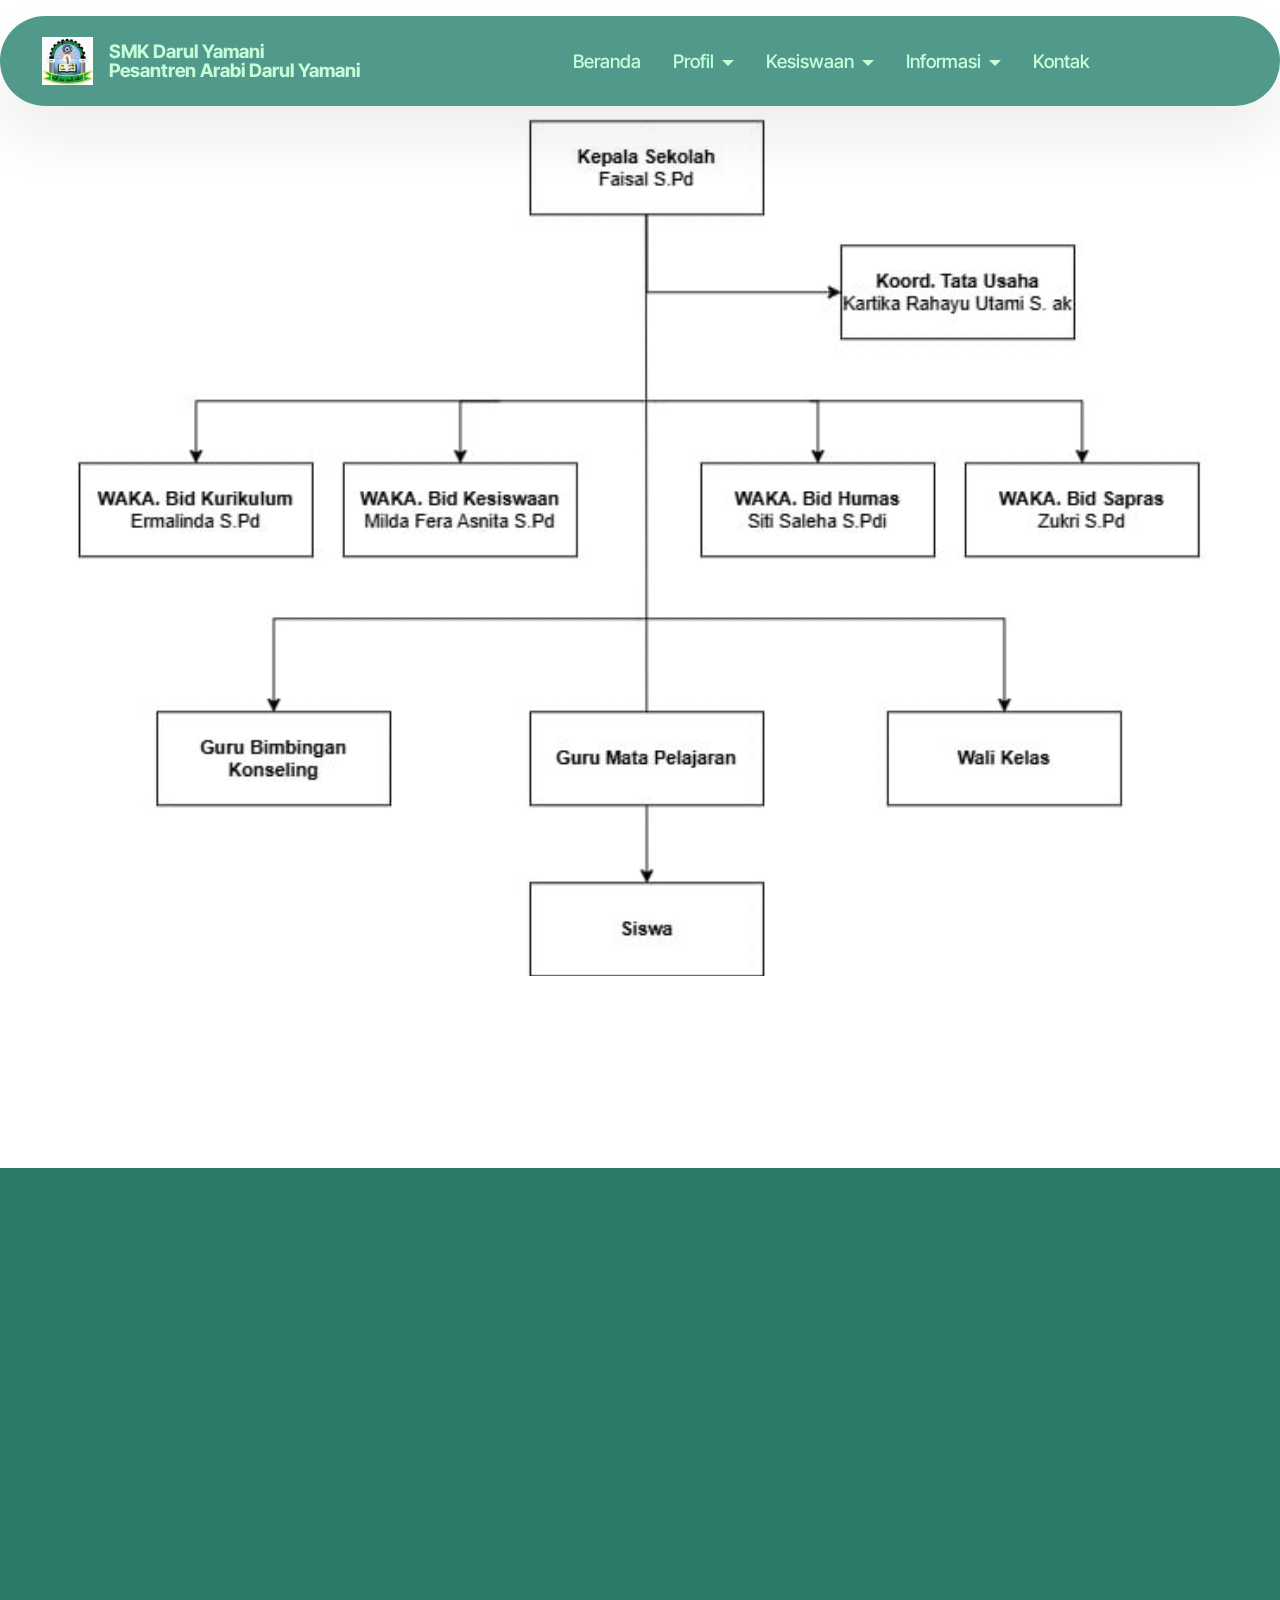
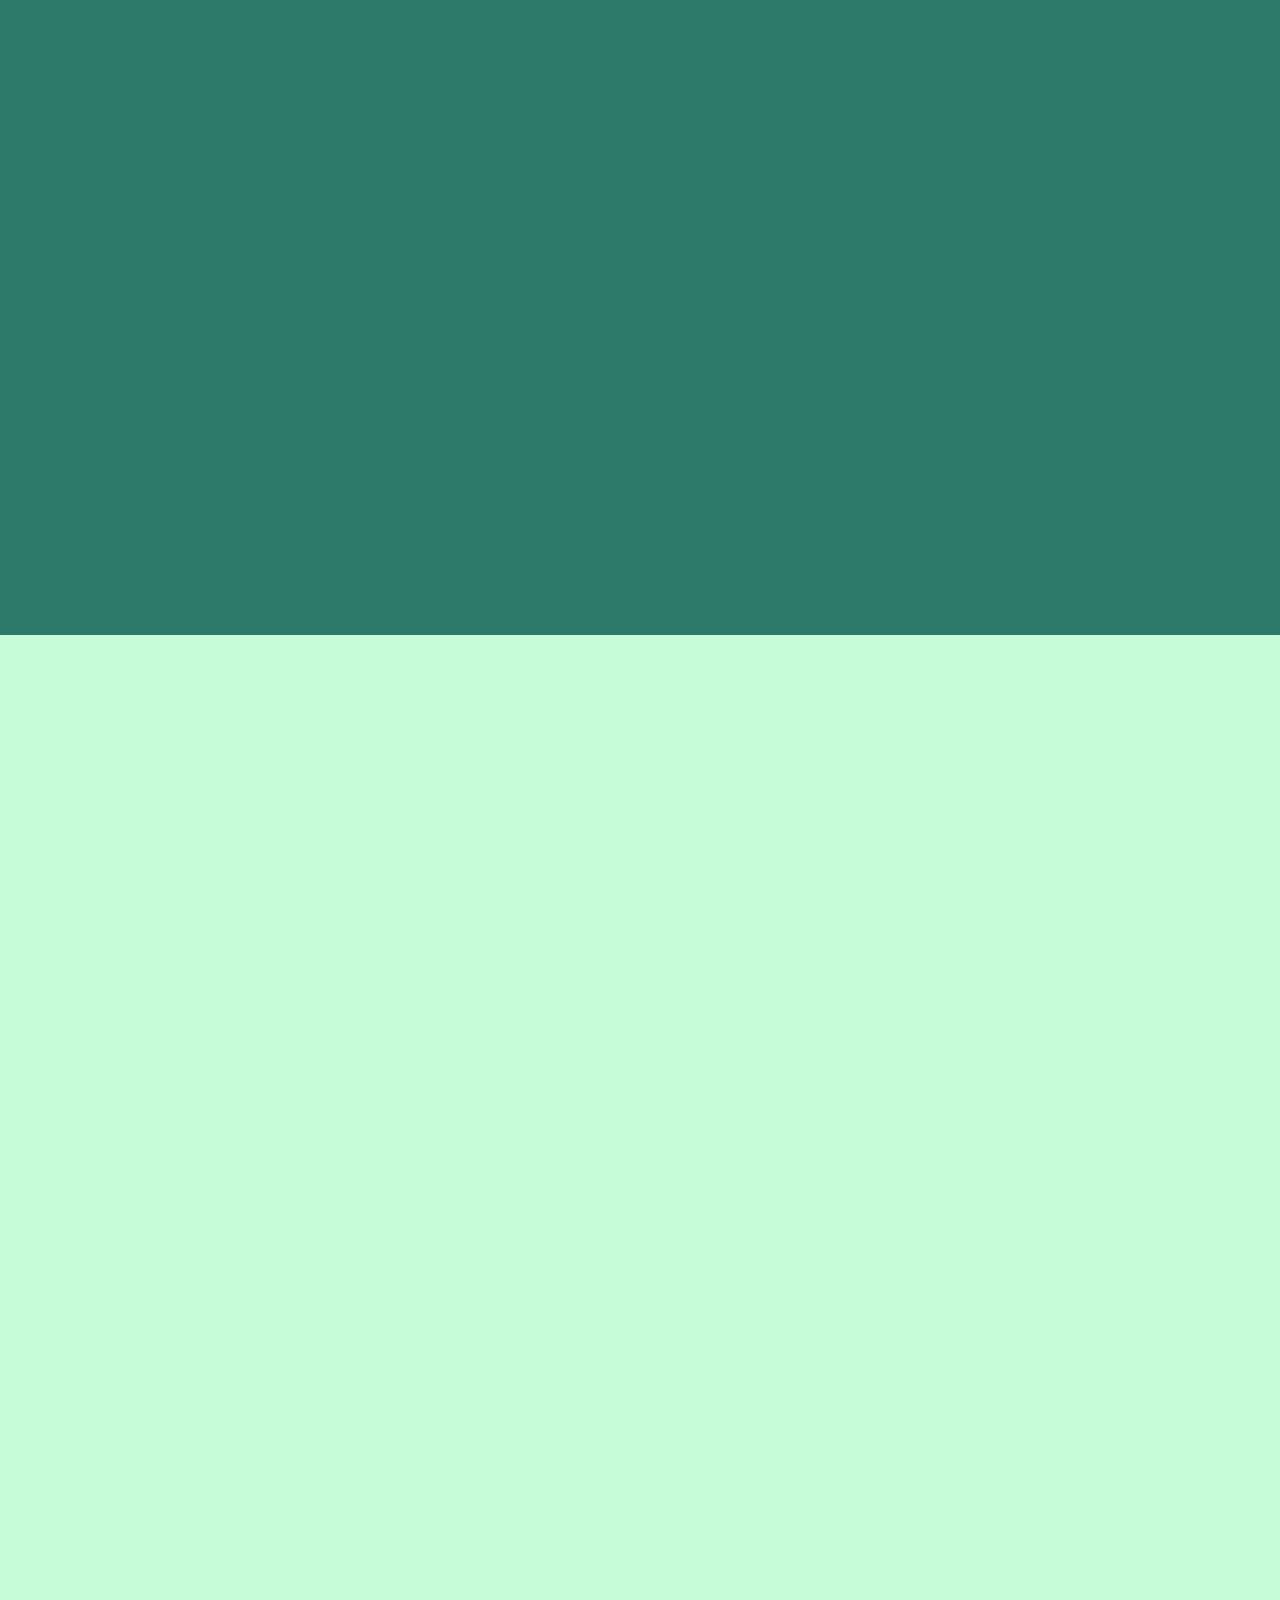
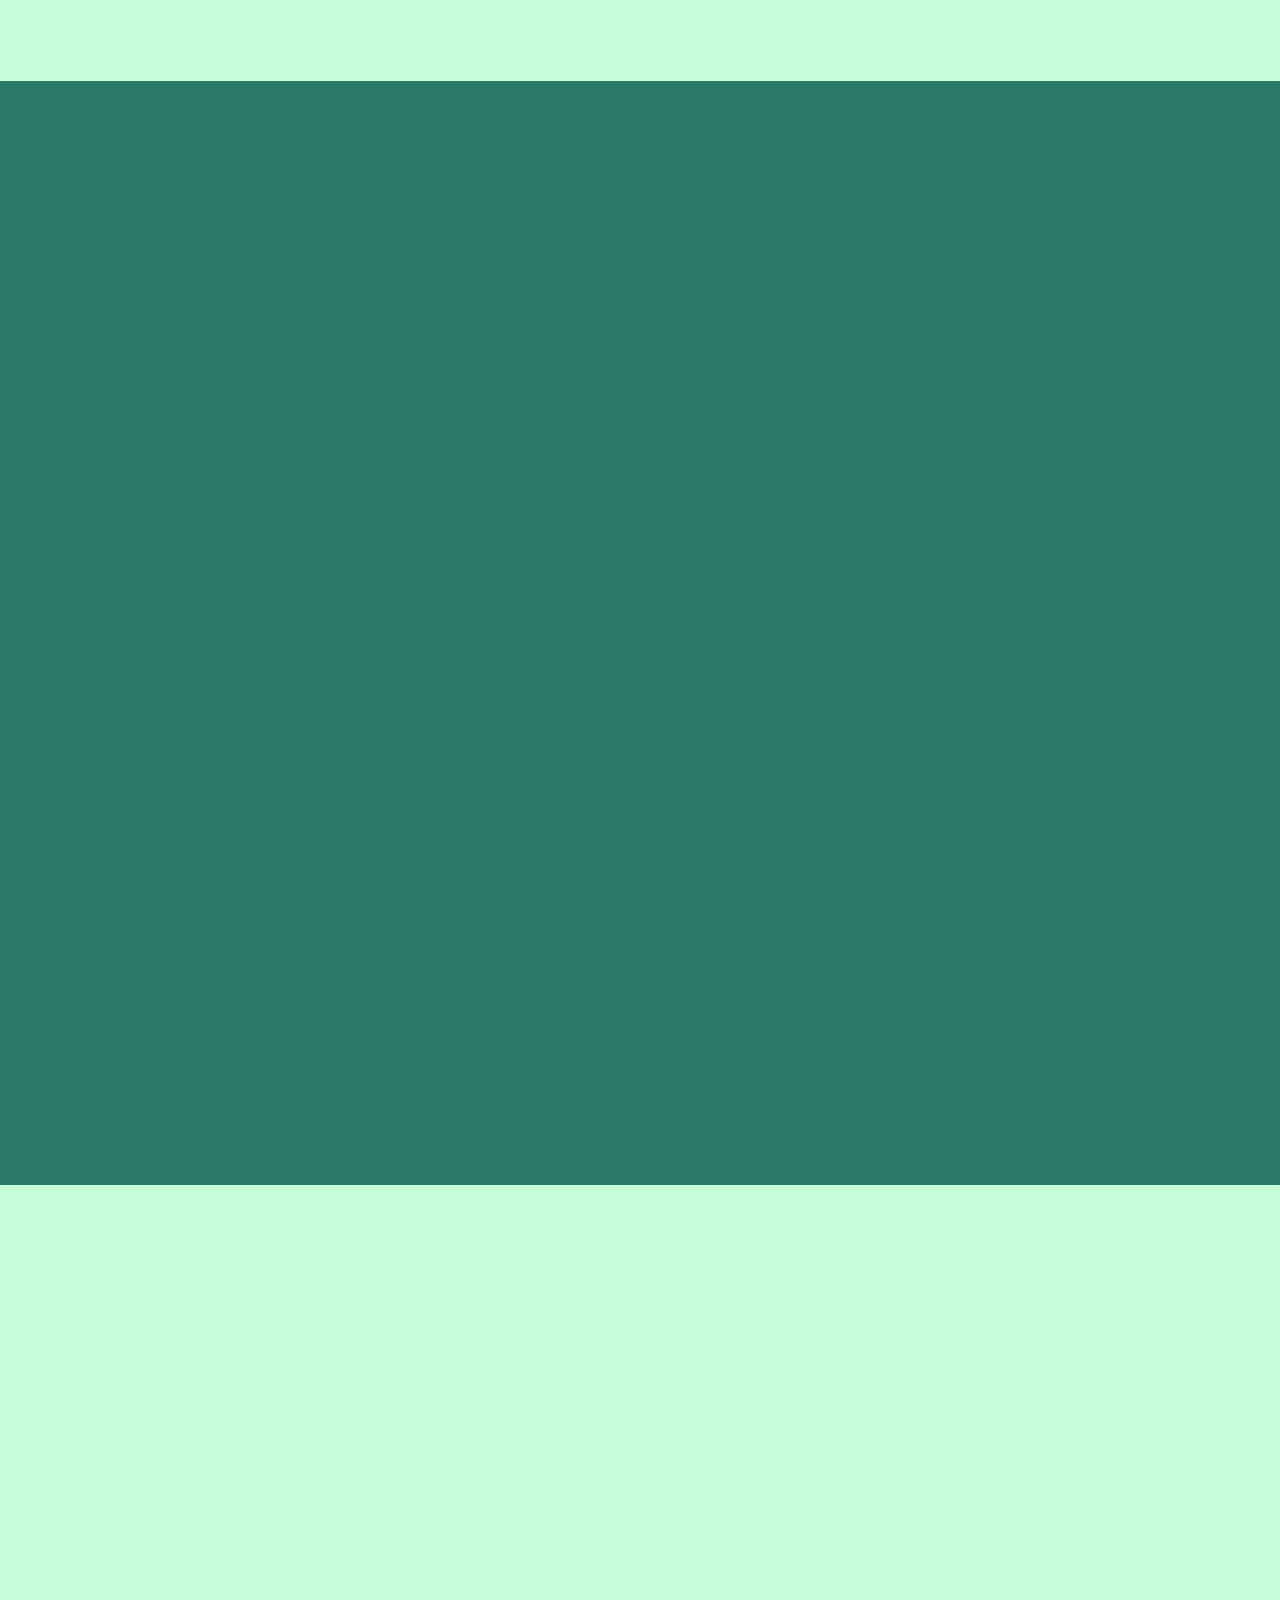
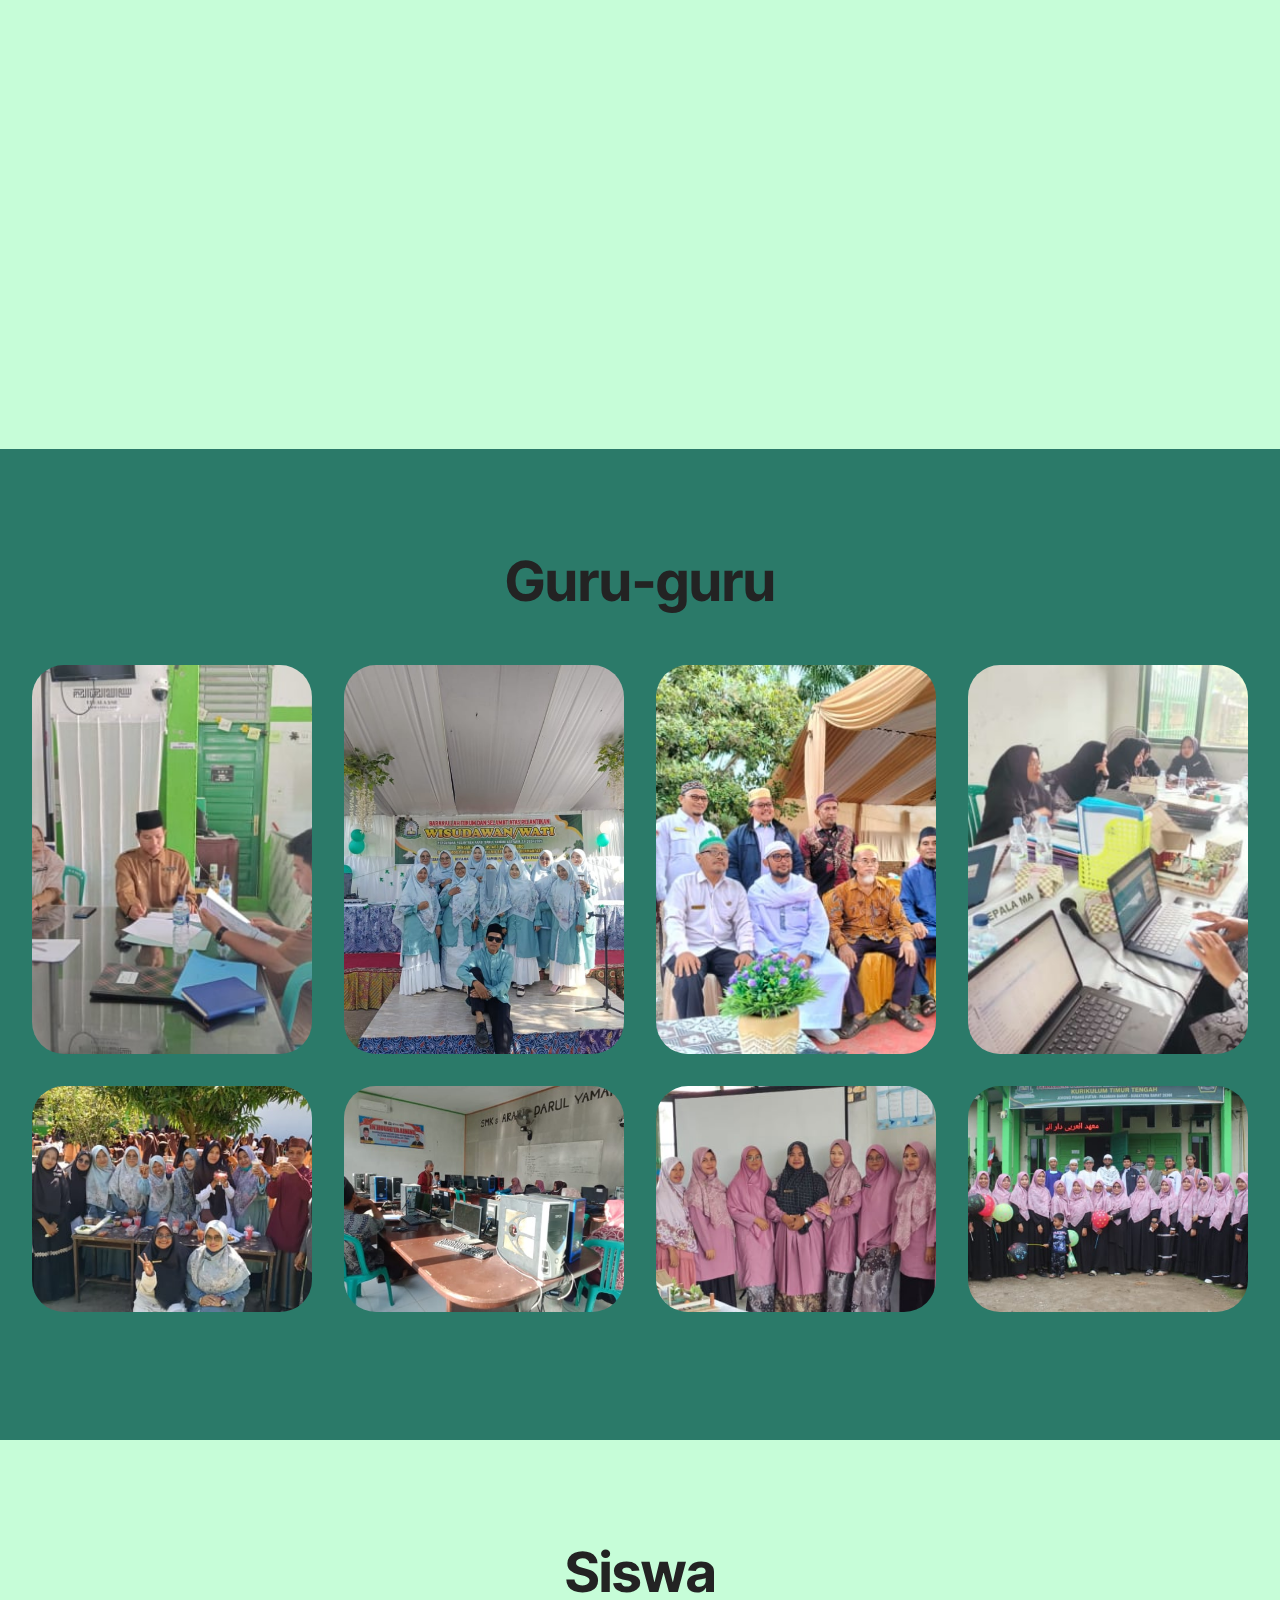
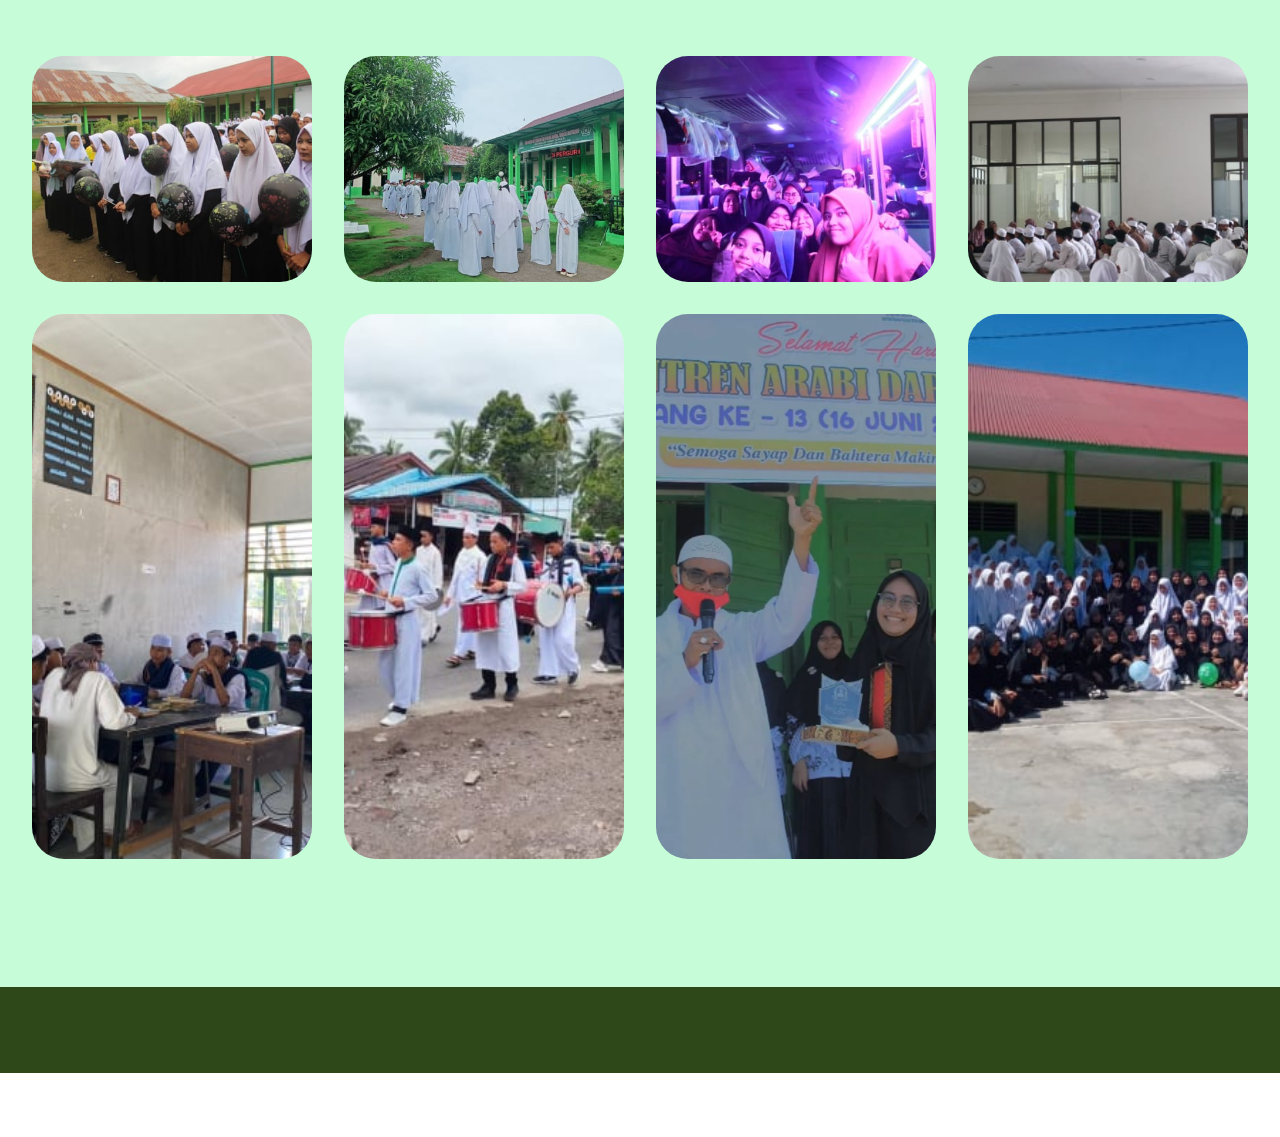
<file: page5.html>
<!DOCTYPE html>
<html  >
<head>
  <!-- Site made with Mobirise Website Builder v6.0.1, https://mobirise.com -->
  <meta charset="UTF-8">
  <meta http-equiv="X-UA-Compatible" content="IE=edge">
  <meta name="generator" content="Mobirise v6.0.1, mobirise.com">
  <meta name="viewport" content="width=device-width, initial-scale=1, minimum-scale=1">
  <link rel="shortcut icon" href="assets/images/picture1.jpg-96x89.jpg" type="image/x-icon">
  <meta name="description" content="">
  
  
  <title>Struktur Organisasi</title>
  <link rel="stylesheet" href="assets/web/assets/mobirise-icons2/mobirise2.css">
  <link rel="stylesheet" href="assets/bootstrap/css/bootstrap.min.css">
  <link rel="stylesheet" href="assets/bootstrap/css/bootstrap-grid.min.css">
  <link rel="stylesheet" href="assets/bootstrap/css/bootstrap-reboot.min.css">
  <link rel="stylesheet" href="assets/animatecss/animate.css">
  <link rel="stylesheet" href="assets/dropdown/css/style.css">
  <link rel="stylesheet" href="assets/theme/css/style.css">
  <link rel="preload" href="https://fonts.googleapis.com/css?family=Inter+Tight:100,200,300,400,500,600,700,800,900,100i,200i,300i,400i,500i,600i,700i,800i,900i&display=swap" as="style" onload="this.onload=null;this.rel='stylesheet'">
  <noscript><link rel="stylesheet" href="https://fonts.googleapis.com/css?family=Inter+Tight:100,200,300,400,500,600,700,800,900,100i,200i,300i,400i,500i,600i,700i,800i,900i&display=swap"></noscript>
  <link rel="preload" as="style" href="assets/mobirise/css/mbr-additional.css?v=sVs5R3"><link rel="stylesheet" href="assets/mobirise/css/mbr-additional.css?v=sVs5R3" type="text/css">

  
  
  
</head>
<body>
  
  <section data-bs-version="5.1" class="menu menu1 cid-uN7djzR5W2" once="menu" id="menu01-54">
	

	<nav class="navbar navbar-dropdown navbar-fixed-top navbar-expand-lg">
		<div class="container">
			<div class="navbar-brand">
				<span class="navbar-logo">
					<a href="https://mobiri.se">
						<img src="assets/images/picture1.jpg-96x89.jpg" alt="Mobirise Website Builder" style="height: 3rem;">
					</a>
				</span>
				<span class="navbar-caption-wrap"><a class="navbar-caption text-warning display-4" href="https://mobiri.se">SMK Darul Yamani<br>Pesantren Arabi Darul Yamani</a></span>
			</div>
			<button class="navbar-toggler" type="button" data-toggle="collapse" data-bs-toggle="collapse" data-target="#navbarSupportedContent" data-bs-target="#navbarSupportedContent" aria-controls="navbarNavAltMarkup" aria-expanded="false" aria-label="Toggle navigation">
				<div class="hamburger">
					<span></span>
					<span></span>
					<span></span>
					<span></span>
				</div>
			</button>
			<div class="collapse navbar-collapse" id="navbarSupportedContent">
				<ul class="navbar-nav nav-dropdown nav-right" data-app-modern-menu="true"><li class="nav-item">
						<a class="nav-link link text-warning display-4" href="index.html" aria-expanded="false">Beranda</a>
					</li><li class="nav-item dropdown"><a class="nav-link link dropdown-toggle text-warning display-4" href="https://mobiri.se" data-toggle="dropdown-submenu" data-bs-toggle="dropdown" data-bs-auto-close="outside" aria-expanded="false">Profil</a><div class="dropdown-menu" aria-labelledby="dropdown-558"><a class="dropdown-item text-warning display-4" href="page2.html">Sejarah</a><a class="dropdown-item text-warning display-4" href="page3.html">Visi Misi</a><a class="dropdown-item text-warning display-4" href="page5.html">Struktur Organisasi</a><a class="dropdown-item text-warning display-4" href="page8.html">Sarana Prasarana</a></div></li>
					<li class="nav-item dropdown">
						<a class="nav-link link dropdown-toggle text-warning display-4" href="https://mobiri.se" data-toggle="dropdown-submenu" data-bs-toggle="dropdown" data-bs-auto-close="outside" aria-expanded="false">Kesiswaan</a><div class="dropdown-menu" aria-labelledby="dropdown-572"><a class="dropdown-item text-warning display-4" href="page6.html">Ekstrakurikuler</a><a class="dropdown-item text-warning display-4" href="page7.html">Prestasi</a></div>
					</li><li class="nav-item dropdown">
						<a class="nav-link link dropdown-toggle text-warning display-4" href="https://mobiri.se" data-toggle="dropdown-submenu" data-bs-toggle="dropdown" data-bs-auto-close="outside" aria-expanded="false">Informasi</a><div class="dropdown-menu" aria-labelledby="dropdown-756"><a class="dropdown-item text-warning display-4" href="page9.html">Pendaftaran Siswa Baru</a></div>
					</li><li class="nav-item"><a class="nav-link link text-warning display-4" href="page10.html">Kontak</a></li></ul>
				
				
			</div>
		</div>
	</nav>
</section>

<section data-bs-version="5.1" class="image07 cid-uMncwGEhZg" id="image07-48">
  

  
  
  <div class="container">
    <div class="row justify-content-center">
      <div class="card col-12 col-lg-12">
        <div class="card-wrapper wrap">
          <div class="card-box align-center">
           
            
            
          </div>
        </div>
      </div>
    </div>

    
  </div>
</section>

<section data-bs-version="5.1" class="start article2 cid-uMjqwm6xr0" id="article02-3n">
	

	
	

	<div class="container">
		<div class="row justify-content-center">
			<div class="col-12 col-md-12 col-lg-6 image-wrapper">
				<img class="w-100" src="assets/images/whatsapp-image-2025-05-21-at-10.16.21-b15f3db5.jpg-934x1280.jpg" alt="Mobirise Website Builder">
			</div>
			<div class="col-12 col-md-12 col-lg">
				<div class="text-wrapper align-left">
					<h1 class="mbr-section-title mbr-fonts-style mb-4 display-2"><strong>KEPALA SEKOLAH</strong><br>Faisal S.Pd</h1>
					<p class="mbr-text align-left mbr-fonts-style mb-4 display-7"></p>
					
				</div>
			</div>
		</div>
	</div>
</section>

<section data-bs-version="5.1" class="start article4 cid-uMjqwSzfcz" id="article04-3o">
	

	
	

	<div class="container">
		<div class="row justify-content-center">
			<div class="col-12 col-md-12 col-lg-6 image-wrapper">
				<img class="w-100" src="assets/images/whatsapp-image-2025-05-26-at-13.52.37-998816d5.jpg-576x768.jpg" alt="Mobirise Website Builder">
			</div>
			<div class="col-12 col-md-12 col-lg">
				<div class="text-wrapper align-left">
					<h1 class="mbr-section-title mbr-fonts-style mb-4 display-2"><strong>Koord Tata Usaha</strong><br>Kartika Rahayu Utami S.Ak</h1>
					<p class="mbr-text mbr-fonts-style mb-4 display-7"></p>
					
				</div>
			</div>
		</div>
	</div>
</section>

<section data-bs-version="5.1" class="start article2 cid-uMjs1X56Op" id="article02-3p">
	

	
	

	<div class="container">
		<div class="row justify-content-center">
			<div class="col-12 col-md-12 col-lg-6 image-wrapper">
				<img class="w-100" src="assets/images/whatsapp-image-2025-05-24-at-16.27.29-51945bd1.jpg-893x1280.jpg" alt="Mobirise Website Builder">
			</div>
			<div class="col-12 col-md-12 col-lg">
				<div class="text-wrapper align-left">
					<h1 class="mbr-section-title mbr-fonts-style mb-4 display-2"><strong>WAKA Bid. KURIKULUM</strong><br>Ermalinda S.Pd</h1>
					<p class="mbr-text align-left mbr-fonts-style mb-4 display-7"></p>
					
				</div>
			</div>
		</div>
	</div>
</section>

<section data-bs-version="5.1" class="start article4 cid-uMjs2sDuYn" id="article04-3q">
	

	
	

	<div class="container">
		<div class="row justify-content-center">
			<div class="col-12 col-md-12 col-lg-6 image-wrapper">
				<img class="w-100" src="assets/images/screenshot-2025-05-26-211301.png-859x882.png" alt="Mobirise Website Builder">
			</div>
			<div class="col-12 col-md-12 col-lg">
				<div class="text-wrapper align-left">
					<h1 class="mbr-section-title mbr-fonts-style mb-4 display-2"><strong>WAKA Bid. Humas</strong><br>Siti Saleha S.Pdi</h1>
					<p class="mbr-text mbr-fonts-style mb-4 display-7"></p>
					
				</div>
			</div>
		</div>
	</div>
</section>

<section data-bs-version="5.1" class="gallery1 mbr-gallery cid-uMjvub99Cm" id="gallery01-3s">
    
    

    <div class="container-fluid">
        <div class="row justify-content-center">
            <div class="col-12 content-head">
                <div class="mb-5">
                    <h3 class="mbr-section-title mbr-fonts-style align-center m-0 display-2"><strong>Guru-guru</strong></h3>
                    <h4 class="mbr-section-subtitle mbr-fonts-style align-center mb-0 mt-4 display-7"></h4>
                </div>
            </div>
        </div>
        
        <div class="row mbr-gallery">
            
            <div class="col-12 col-md-6 col-lg-3 item gallery-image active">
                <div class="item-wrapper mb-3" data-toggle="modal" data-bs-toggle="modal" data-target="#uN7SMDgMpx-modal" data-bs-target="#uN7SMDgMpx-modal">
                    <img class="w-100" src="assets/images/whatsapp-image-2025-05-23-at-08.17.43-c2787582.jpg-511x383.jpg" alt="Mobirise Website Builder" data-slide-to="0" data-bs-slide-to="0" data-target="#lb-uN7SMDgMpx" data-bs-target="#lb-uN7SMDgMpx">
                    <div class="icon-wrapper">
                        <span class="mobi-mbri mobi-mbri-search mbr-iconfont mbr-iconfont-btn"></span>
                    </div>
                </div>
                
            </div>
            <div class="col-12 col-md-6 col-lg-3 item gallery-image">
                <div class="item-wrapper mb-3" data-toggle="modal" data-bs-toggle="modal" data-target="#uN7SMDgMpx-modal" data-bs-target="#uN7SMDgMpx-modal">
                    <img class="w-100" src="assets/images/whatsapp-image-2025-05-21-at-12.41.10-c0cfed1f.jpg-511x681.jpg" alt="Mobirise Website Builder" data-slide-to="1" data-bs-slide-to="1" data-target="#lb-uN7SMDgMpx" data-bs-target="#lb-uN7SMDgMpx">
                    <div class="icon-wrapper">
                        <span class="mobi-mbri mobi-mbri-search mbr-iconfont mbr-iconfont-btn"></span>
                    </div>
                </div>
                
            </div><div class="col-12 col-md-6 col-lg-3 item gallery-image">
                <div class="item-wrapper mb-3" data-toggle="modal" data-bs-toggle="modal" data-target="#uN7SMDgMpx-modal" data-bs-target="#uN7SMDgMpx-modal">
                    <img class="w-100" src="assets/images/whatsapp-image-2025-05-21-at-12.52.44-73d5eb41.jpg-511x383.jpg" alt="Mobirise Website Builder" data-slide-to="2" data-bs-slide-to="2" data-target="#lb-uN7SMDgMpx" data-bs-target="#lb-uN7SMDgMpx">
                    <div class="icon-wrapper">
                        <span class="mobi-mbri mobi-mbri-search mbr-iconfont mbr-iconfont-btn"></span>
                    </div>
                </div>
                
            </div>
            <div class="col-12 col-md-6 col-lg-3 item gallery-image">
                <div class="item-wrapper mb-3" data-toggle="modal" data-bs-toggle="modal" data-target="#uN7SMDgMpx-modal" data-bs-target="#uN7SMDgMpx-modal">
                    <img class="w-100" src="assets/images/whatsapp-image-2025-05-23-at-08.17.42-b6594d2d.jpg-511x383.jpg" alt="Mobirise Website Builder" data-slide-to="3" data-bs-slide-to="3" data-target="#lb-uN7SMDgMpx" data-bs-target="#lb-uN7SMDgMpx">
                    <div class="icon-wrapper">
                        <span class="mobi-mbri mobi-mbri-search mbr-iconfont mbr-iconfont-btn"></span>
                    </div>
                </div>
                
            </div>
            <div class="col-12 col-md-6 col-lg-3 item gallery-image">
                <div class="item-wrapper mb-3" data-toggle="modal" data-bs-toggle="modal" data-target="#uN7SMDgMpx-modal" data-bs-target="#uN7SMDgMpx-modal">
                    <img class="w-100" src="assets/images/whatsapp-image-2025-05-21-at-12.42.51-a4456efe.jpg-511x287.jpg" alt="Mobirise Website Builder" data-slide-to="4" data-bs-slide-to="4" data-target="#lb-uN7SMDgMpx" data-bs-target="#lb-uN7SMDgMpx">
                    <div class="icon-wrapper">
                        <span class="mobi-mbri mobi-mbri-search mbr-iconfont mbr-iconfont-btn"></span>
                    </div>
                </div>
                
            </div>
            <div class="col-12 col-md-6 col-lg-3 item gallery-image">
                <div class="item-wrapper mb-3" data-toggle="modal" data-bs-toggle="modal" data-target="#uN7SMDgMpx-modal" data-bs-target="#uN7SMDgMpx-modal">
                    <img class="w-100" src="assets/images/whatsapp-image-2025-05-23-at-08.17.43-0e2bb74e.jpg-511x383.jpg" alt="Mobirise Website Builder" data-slide-to="5" data-bs-slide-to="5" data-target="#lb-uN7SMDgMpx" data-bs-target="#lb-uN7SMDgMpx">
                    <div class="icon-wrapper">
                        <span class="mobi-mbri mobi-mbri-search mbr-iconfont mbr-iconfont-btn"></span>
                    </div>
                </div>
                
            </div>
            <div class="col-12 col-md-6 col-lg-3 item gallery-image">
                <div class="item-wrapper mb-3" data-toggle="modal" data-bs-toggle="modal" data-target="#uN7SMDgMpx-modal" data-bs-target="#uN7SMDgMpx-modal">
                    <img class="w-100" src="assets/images/whatsapp-image-2025-05-21-at-12.44.48-a4553695.jpg-511x287.jpg" alt="Mobirise Website Builder" data-slide-to="6" data-bs-slide-to="6" data-target="#lb-uN7SMDgMpx" data-bs-target="#lb-uN7SMDgMpx">
                    <div class="icon-wrapper">
                        <span class="mobi-mbri mobi-mbri-search mbr-iconfont mbr-iconfont-btn"></span>
                    </div>
                </div>
                
            </div><div class="col-12 col-md-6 col-lg-3 item gallery-image">
                <div class="item-wrapper mb-3" data-toggle="modal" data-bs-toggle="modal" data-target="#uN7SMDgMpx-modal" data-bs-target="#uN7SMDgMpx-modal">
                    <img class="w-100" src="assets/images/whatsapp-image-2025-05-21-at-19.52.34-ac932d06.jpg-511x341.jpg" alt="Mobirise Website Builder" data-slide-to="7" data-bs-slide-to="7" data-target="#lb-uN7SMDgMpx" data-bs-target="#lb-uN7SMDgMpx">
                    <div class="icon-wrapper">
                        <span class="mobi-mbri mobi-mbri-search mbr-iconfont mbr-iconfont-btn"></span>
                    </div>
                </div>
                
            </div>
            
        </div>

        <div class="modal mbr-slider" tabindex="-1" role="dialog" aria-hidden="true" id="uN7SMDgMpx-modal">
            <div class="modal-dialog" role="document">
                <div class="modal-content">
                    <div class="modal-body">
                        <div class="carousel slide" data-pause="false" data-bs-pause="false" id="lb-uN7SMDgMpx" data-interval="5000" data-bs-interval="5000">
                            <div class="carousel-inner">
                                
                                <div class="carousel-item active">
                                    <img class="d-block w-100" src="assets/images/whatsapp-image-2025-05-23-at-08.17.43-c2787582.jpg-511x383.jpg" alt="Mobirise Website Builder">
                                </div>
                                <div class="carousel-item">
                                    <img class="d-block w-100" src="assets/images/whatsapp-image-2025-05-21-at-12.41.10-c0cfed1f.jpg-511x681.jpg" alt="Mobirise Website Builder">
                                </div><div class="carousel-item active">
                                    <img class="d-block w-100" src="assets/images/whatsapp-image-2025-05-21-at-12.52.44-73d5eb41.jpg-511x383.jpg" alt="Mobirise Website Builder">
                                </div>
                                <div class="carousel-item">
                                    <img class="d-block w-100" src="assets/images/whatsapp-image-2025-05-23-at-08.17.42-b6594d2d.jpg-511x383.jpg" alt="Mobirise Website Builder">
                                </div>
                                <div class="carousel-item">
                                    <img class="d-block w-100" src="assets/images/whatsapp-image-2025-05-21-at-12.42.51-a4456efe.jpg-511x287.jpg" alt="Mobirise Website Builder">
                                </div>
                                <div class="carousel-item">
                                    <img class="d-block w-100" src="assets/images/whatsapp-image-2025-05-23-at-08.17.43-0e2bb74e.jpg-511x383.jpg" alt="Mobirise Website Builder">
                                </div>
                                <div class="carousel-item">
                                    <img class="d-block w-100" src="assets/images/whatsapp-image-2025-05-21-at-12.44.48-a4553695.jpg-511x287.jpg" alt="Mobirise Website Builder">
                                </div><div class="carousel-item">
                                    <img class="d-block w-100" src="assets/images/whatsapp-image-2025-05-21-at-19.52.34-ac932d06.jpg-511x341.jpg" alt="Mobirise Website Builder">
                                </div>
                                
                            </div>
                            <ol class="carousel-indicators">
                                <li data-slide-to="0" data-bs-slide-to="0" class="active" data-target="#lb-uN7SMDgMpx" data-bs-target="#lb-uN7SMDgMpx"></li>
                                <li data-slide-to="1" data-bs-slide-to="1" data-target="#lb-uN7SMDgMpx" data-bs-target="#lb-uN7SMDgMpx"></li>
                                <li data-slide-to="2" data-bs-slide-to="2" data-target="#lb-uN7SMDgMpx" data-bs-target="#lb-uN7SMDgMpx"></li>
                                <li data-slide-to="3" data-bs-slide-to="3" data-target="#lb-uN7SMDgMpx" data-bs-target="#lb-uN7SMDgMpx"></li>
                                <li data-slide-to="4" data-bs-slide-to="4" data-target="#lb-uN7SMDgMpx" data-bs-target="#lb-uN7SMDgMpx"></li>
                                <li data-slide-to="5" data-bs-slide-to="5" data-target="#lb-uN7SMDgMpx" data-bs-target="#lb-uN7SMDgMpx"></li>
                                <li data-slide-to="6" data-bs-slide-to="6" data-target="#lb-uN7SMDgMpx" data-bs-target="#lb-uN7SMDgMpx"></li>
                                <li data-slide-to="7" data-bs-slide-to="7" data-target="#lb-uN7SMDgMpx" data-bs-target="#lb-uN7SMDgMpx"></li>
                            </ol>
                            <a role="button" href="" class="close" data-dismiss="modal" data-bs-dismiss="modal" aria-label="Close">
                            </a>
                            <a class="carousel-control-prev carousel-control" role="button" data-slide="prev" data-bs-slide="prev" href="#lb-uN7SMDgMpx">
                                <span class="mobi-mbri mobi-mbri-arrow-prev" aria-hidden="true"></span>
                                <span class="sr-only visually-hidden">Previous</span>
                            </a>
                            <a class="carousel-control-next carousel-control" role="button" data-slide="next" data-bs-slide="next" href="#lb-uN7SMDgMpx">
                                <span class="mobi-mbri mobi-mbri-arrow-next" aria-hidden="true"></span>
                                <span class="sr-only visually-hidden">Next</span>
                            </a>
                        </div>
                    </div>
                </div>
            </div>
        </div>
    </div>
</section>

<section data-bs-version="5.1" class="gallery1 mbr-gallery cid-uMnhh2VRil" id="gallery01-49">
    
    

    <div class="container-fluid">
        <div class="row justify-content-center">
            <div class="col-12 content-head">
                <div class="mb-5">
                    <h3 class="mbr-section-title mbr-fonts-style align-center m-0 display-2"><strong>Siswa</strong></h3>
                    <h4 class="mbr-section-subtitle mbr-fonts-style align-center mb-0 mt-4 display-7"></h4>
                </div>
            </div>
        </div>
        
        <div class="row mbr-gallery">
            
            <div class="col-12 col-md-6 col-lg-3 item gallery-image active">
                <div class="item-wrapper mb-3" data-toggle="modal" data-bs-toggle="modal" data-target="#uN7SME751y-modal" data-bs-target="#uN7SME751y-modal">
                    <img class="w-100" src="assets/images/whatsapp-image-2025-05-21-at-19.52.30-5b2ee732.jpg-511x341.jpg" alt="Mobirise Website Builder" data-slide-to="0" data-bs-slide-to="0" data-target="#lb-uN7SME751y" data-bs-target="#lb-uN7SME751y">
                    <div class="icon-wrapper">
                        <span class="mobi-mbri mobi-mbri-search mbr-iconfont mbr-iconfont-btn"></span>
                    </div>
                </div>
                
            </div>
            <div class="col-12 col-md-6 col-lg-3 item gallery-image">
                <div class="item-wrapper mb-3" data-toggle="modal" data-bs-toggle="modal" data-target="#uN7SME751y-modal" data-bs-target="#uN7SME751y-modal">
                    <img class="w-100" src="assets/images/whatsapp-image-2025-04-20-at-08.56.45-92ce63ea.jpg-511x384.jpg" alt="Mobirise Website Builder" data-slide-to="1" data-bs-slide-to="1" data-target="#lb-uN7SME751y" data-bs-target="#lb-uN7SME751y">
                    <div class="icon-wrapper">
                        <span class="mobi-mbri mobi-mbri-search mbr-iconfont mbr-iconfont-btn"></span>
                    </div>
                </div>
                
            </div><div class="col-12 col-md-6 col-lg-3 item gallery-image">
                <div class="item-wrapper mb-3" data-toggle="modal" data-bs-toggle="modal" data-target="#uN7SME751y-modal" data-bs-target="#uN7SME751y-modal">
                    <img class="w-100" src="assets/images/whatsapp-image-2025-05-21-at-17.34.21-46c17a54.jpg-511x287.jpg" alt="Mobirise Website Builder" data-slide-to="2" data-bs-slide-to="2" data-target="#lb-uN7SME751y" data-bs-target="#lb-uN7SME751y">
                    <div class="icon-wrapper">
                        <span class="mobi-mbri mobi-mbri-search mbr-iconfont mbr-iconfont-btn"></span>
                    </div>
                </div>
                
            </div>
            <div class="col-12 col-md-6 col-lg-3 item gallery-image">
                <div class="item-wrapper mb-3" data-toggle="modal" data-bs-toggle="modal" data-target="#uN7SME751y-modal" data-bs-target="#uN7SME751y-modal">
                    <img class="w-100" src="assets/images/whatsapp-image-2025-05-21-at-22.27.46-a8e3055f.jpg-511x287.jpg" alt="Mobirise Website Builder" data-slide-to="3" data-bs-slide-to="3" data-target="#lb-uN7SME751y" data-bs-target="#lb-uN7SME751y">
                    <div class="icon-wrapper">
                        <span class="mobi-mbri mobi-mbri-search mbr-iconfont mbr-iconfont-btn"></span>
                    </div>
                </div>
                
            </div>
            <div class="col-12 col-md-6 col-lg-3 item gallery-image">
                <div class="item-wrapper mb-3" data-toggle="modal" data-bs-toggle="modal" data-target="#uN7SME751y-modal" data-bs-target="#uN7SME751y-modal">
                    <img class="w-100" src="assets/images/whatsapp-image-2025-05-23-at-08.17.36-b4ed272b.jpg-511x383.jpg" alt="Mobirise Website Builder" data-slide-to="4" data-bs-slide-to="4" data-target="#lb-uN7SME751y" data-bs-target="#lb-uN7SME751y">
                    <div class="icon-wrapper">
                        <span class="mobi-mbri mobi-mbri-search mbr-iconfont mbr-iconfont-btn"></span>
                    </div>
                </div>
                
            </div>
            <div class="col-12 col-md-6 col-lg-3 item gallery-image">
                <div class="item-wrapper mb-3" data-toggle="modal" data-bs-toggle="modal" data-target="#uN7SME751y-modal" data-bs-target="#uN7SME751y-modal">
                    <img class="w-100" src="assets/images/whatsapp-image-2025-05-23-at-08.17.41-ab591ea8.jpg-511x383.jpg" alt="Mobirise Website Builder" data-slide-to="5" data-bs-slide-to="5" data-target="#lb-uN7SME751y" data-bs-target="#lb-uN7SME751y">
                    <div class="icon-wrapper">
                        <span class="mobi-mbri mobi-mbri-search mbr-iconfont mbr-iconfont-btn"></span>
                    </div>
                </div>
                
            </div>
            <div class="col-12 col-md-6 col-lg-3 item gallery-image">
                <div class="item-wrapper mb-3" data-toggle="modal" data-bs-toggle="modal" data-target="#uN7SME751y-modal" data-bs-target="#uN7SME751y-modal">
                    <img class="w-100" src="assets/images/whatsapp-image-2025-05-21-at-22.27.57-bd23be3a.jpg-1-511x1106.jpeg" alt="Mobirise Website Builder" data-slide-to="6" data-bs-slide-to="6" data-target="#lb-uN7SME751y" data-bs-target="#lb-uN7SME751y">
                    <div class="icon-wrapper">
                        <span class="mobi-mbri mobi-mbri-search mbr-iconfont mbr-iconfont-btn"></span>
                    </div>
                </div>
                
            </div><div class="col-12 col-md-6 col-lg-3 item gallery-image">
                <div class="item-wrapper mb-3" data-toggle="modal" data-bs-toggle="modal" data-target="#uN7SME751y-modal" data-bs-target="#uN7SME751y-modal">
                    <img class="w-100" src="assets/images/whatsapp-image-2025-05-21-at-17.19.47-d0a39318.jpg-511x383.jpg" alt="Mobirise Website Builder" data-slide-to="7" data-bs-slide-to="7" data-target="#lb-uN7SME751y" data-bs-target="#lb-uN7SME751y">
                    <div class="icon-wrapper">
                        <span class="mobi-mbri mobi-mbri-search mbr-iconfont mbr-iconfont-btn"></span>
                    </div>
                </div>
                
            </div>
            
        </div>

        <div class="modal mbr-slider" tabindex="-1" role="dialog" aria-hidden="true" id="uN7SME751y-modal">
            <div class="modal-dialog" role="document">
                <div class="modal-content">
                    <div class="modal-body">
                        <div class="carousel slide" data-pause="false" data-bs-pause="false" id="lb-uN7SME751y" data-interval="5000" data-bs-interval="5000">
                            <div class="carousel-inner">
                                
                                <div class="carousel-item active">
                                    <img class="d-block w-100" src="assets/images/whatsapp-image-2025-05-21-at-19.52.30-5b2ee732.jpg-511x341.jpg" alt="Mobirise Website Builder">
                                </div>
                                <div class="carousel-item">
                                    <img class="d-block w-100" src="assets/images/whatsapp-image-2025-04-20-at-08.56.45-92ce63ea.jpg-511x384.jpg" alt="Mobirise Website Builder">
                                </div><div class="carousel-item active">
                                    <img class="d-block w-100" src="assets/images/whatsapp-image-2025-05-21-at-17.34.21-46c17a54.jpg-511x287.jpg" alt="Mobirise Website Builder">
                                </div>
                                <div class="carousel-item">
                                    <img class="d-block w-100" src="assets/images/whatsapp-image-2025-05-21-at-22.27.46-a8e3055f.jpg-511x287.jpg" alt="Mobirise Website Builder">
                                </div>
                                <div class="carousel-item">
                                    <img class="d-block w-100" src="assets/images/whatsapp-image-2025-05-23-at-08.17.36-b4ed272b.jpg-511x383.jpg" alt="Mobirise Website Builder">
                                </div>
                                <div class="carousel-item">
                                    <img class="d-block w-100" src="assets/images/whatsapp-image-2025-05-23-at-08.17.41-ab591ea8.jpg-511x383.jpg" alt="Mobirise Website Builder">
                                </div>
                                <div class="carousel-item">
                                    <img class="d-block w-100" src="assets/images/whatsapp-image-2025-05-21-at-22.27.57-bd23be3a.jpg-1-511x1106.jpeg" alt="Mobirise Website Builder">
                                </div><div class="carousel-item">
                                    <img class="d-block w-100" src="assets/images/whatsapp-image-2025-05-21-at-17.19.47-d0a39318.jpg-511x383.jpg" alt="Mobirise Website Builder">
                                </div>
                                
                            </div>
                            <ol class="carousel-indicators">
                                <li data-slide-to="0" data-bs-slide-to="0" class="active" data-target="#lb-uN7SME751y" data-bs-target="#lb-uN7SME751y"></li>
                                <li data-slide-to="1" data-bs-slide-to="1" data-target="#lb-uN7SME751y" data-bs-target="#lb-uN7SME751y"></li>
                                <li data-slide-to="2" data-bs-slide-to="2" data-target="#lb-uN7SME751y" data-bs-target="#lb-uN7SME751y"></li>
                                <li data-slide-to="3" data-bs-slide-to="3" data-target="#lb-uN7SME751y" data-bs-target="#lb-uN7SME751y"></li>
                                <li data-slide-to="4" data-bs-slide-to="4" data-target="#lb-uN7SME751y" data-bs-target="#lb-uN7SME751y"></li>
                                <li data-slide-to="5" data-bs-slide-to="5" data-target="#lb-uN7SME751y" data-bs-target="#lb-uN7SME751y"></li>
                                <li data-slide-to="6" data-bs-slide-to="6" data-target="#lb-uN7SME751y" data-bs-target="#lb-uN7SME751y"></li>
                                <li data-slide-to="7" data-bs-slide-to="7" data-target="#lb-uN7SME751y" data-bs-target="#lb-uN7SME751y"></li>
                            </ol>
                            <a role="button" href="" class="close" data-dismiss="modal" data-bs-dismiss="modal" aria-label="Close">
                            </a>
                            <a class="carousel-control-prev carousel-control" role="button" data-slide="prev" data-bs-slide="prev" href="#lb-uN7SME751y">
                                <span class="mobi-mbri mobi-mbri-arrow-prev" aria-hidden="true"></span>
                                <span class="sr-only visually-hidden">Previous</span>
                            </a>
                            <a class="carousel-control-next carousel-control" role="button" data-slide="next" data-bs-slide="next" href="#lb-uN7SME751y">
                                <span class="mobi-mbri mobi-mbri-arrow-next" aria-hidden="true"></span>
                                <span class="sr-only visually-hidden">Next</span>
                            </a>
                        </div>
                    </div>
                </div>
            </div>
        </div>
    </div>
</section>

<section data-bs-version="5.1" class="footer4 cid-uN6KYUsoi1" once="footers" id="footer04-4y">

    

    

    <div class="container">
        <div class="media-container-row align-center mbr-white">
            <div class="col-12">
                <p class="mbr-text mb-0 mbr-fonts-style display-7">
                    © 2025 SMKDarulYamaniPasamanBarat</p>
            </div>
        </div>
    </div>
</section><section class="display-7" style="padding: 0;align-items: center;justify-content: center;flex-wrap: wrap;    align-content: center;display: flex;position: relative;height: 4rem;"><a href="https://mobiri.se/3975901" style="flex: 1 1;height: 4rem;position: absolute;width: 100%;z-index: 1;"><img alt="" style="height: 4rem;" src="[data-uri]"></a><p style="margin: 0;text-align: center;" class="display-7">&#8204;</p><a style="z-index:1" href="https://mobirise.com/builder/ai-website-creator.html">Free AI Website Creator</a></section><script src="assets/bootstrap/js/bootstrap.bundle.min.js"></script>  <script src="assets/smoothscroll/smooth-scroll.js"></script>  <script src="assets/ytplayer/index.js"></script>  <script src="assets/dropdown/js/navbar-dropdown.js"></script>  <script src="assets/theme/js/script.js"></script>  
  
  
  <input name="animation" type="hidden">
  </body>
</html>
</file>
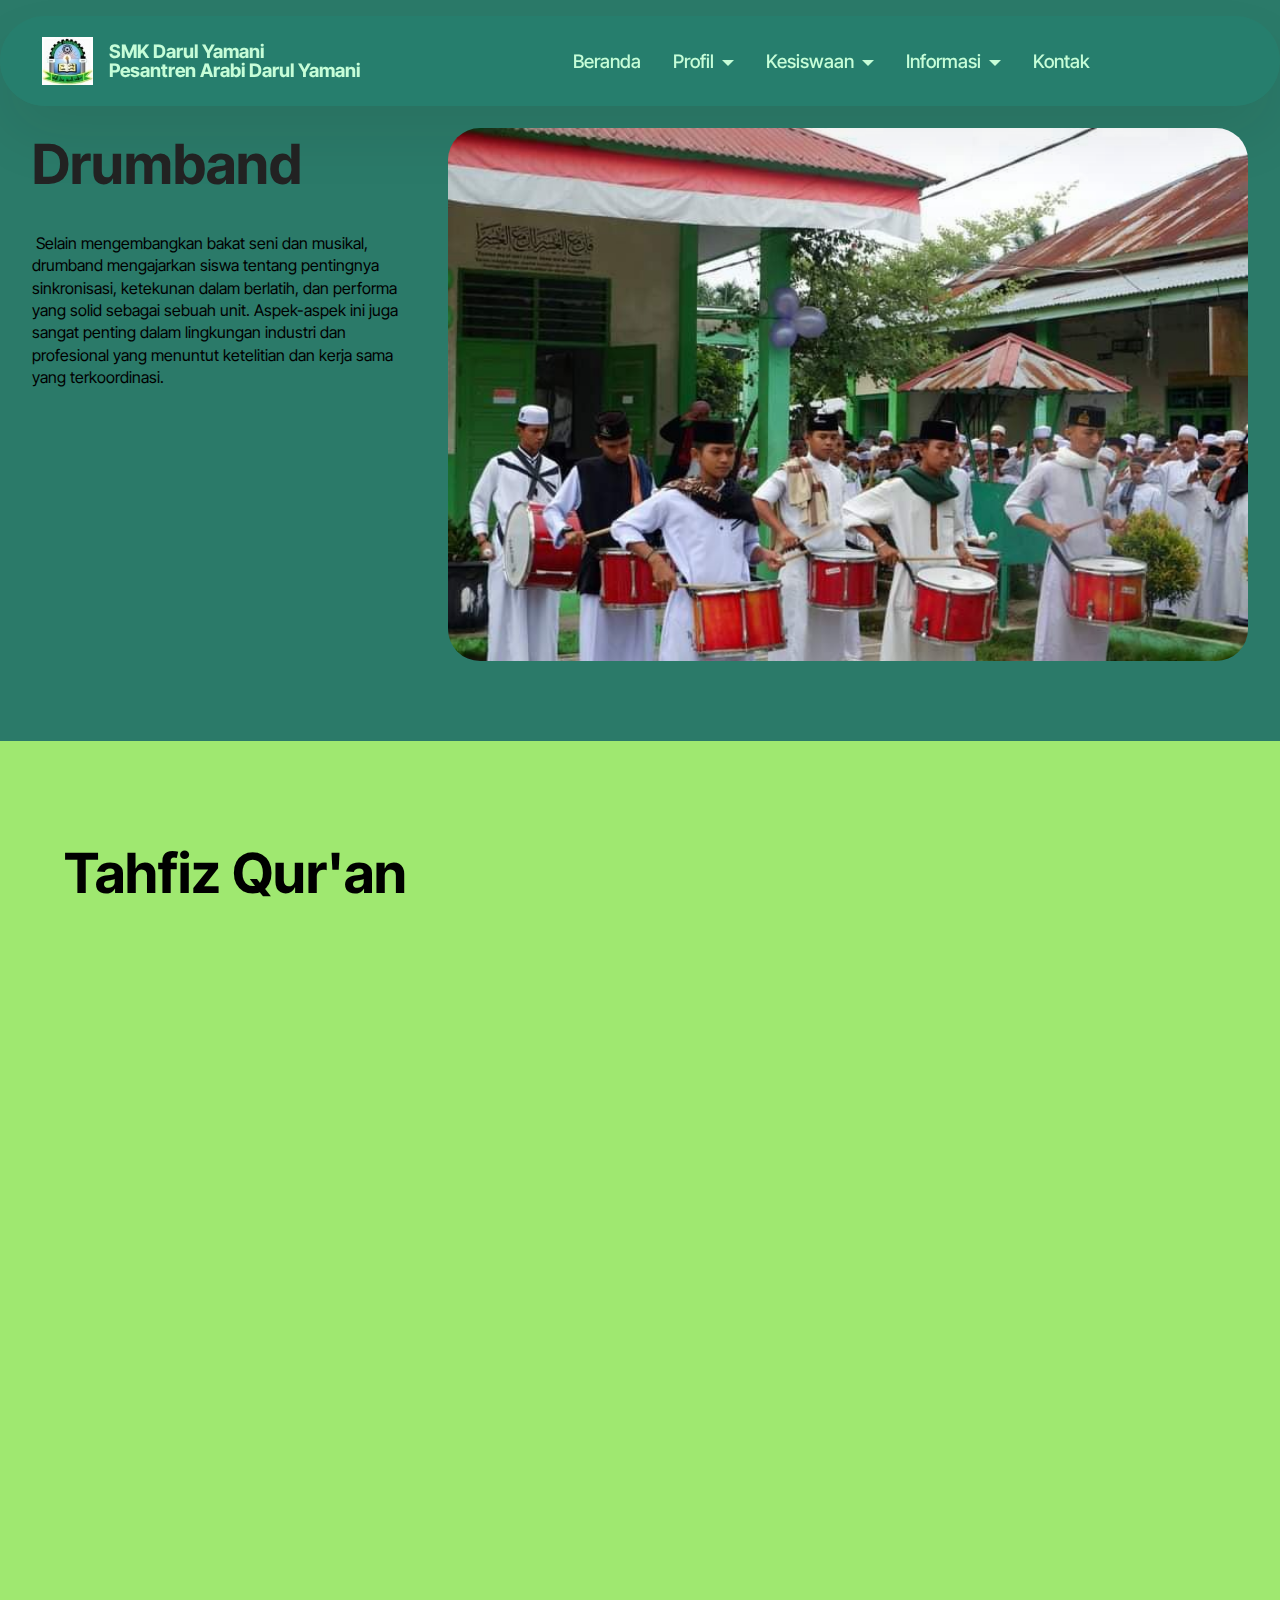
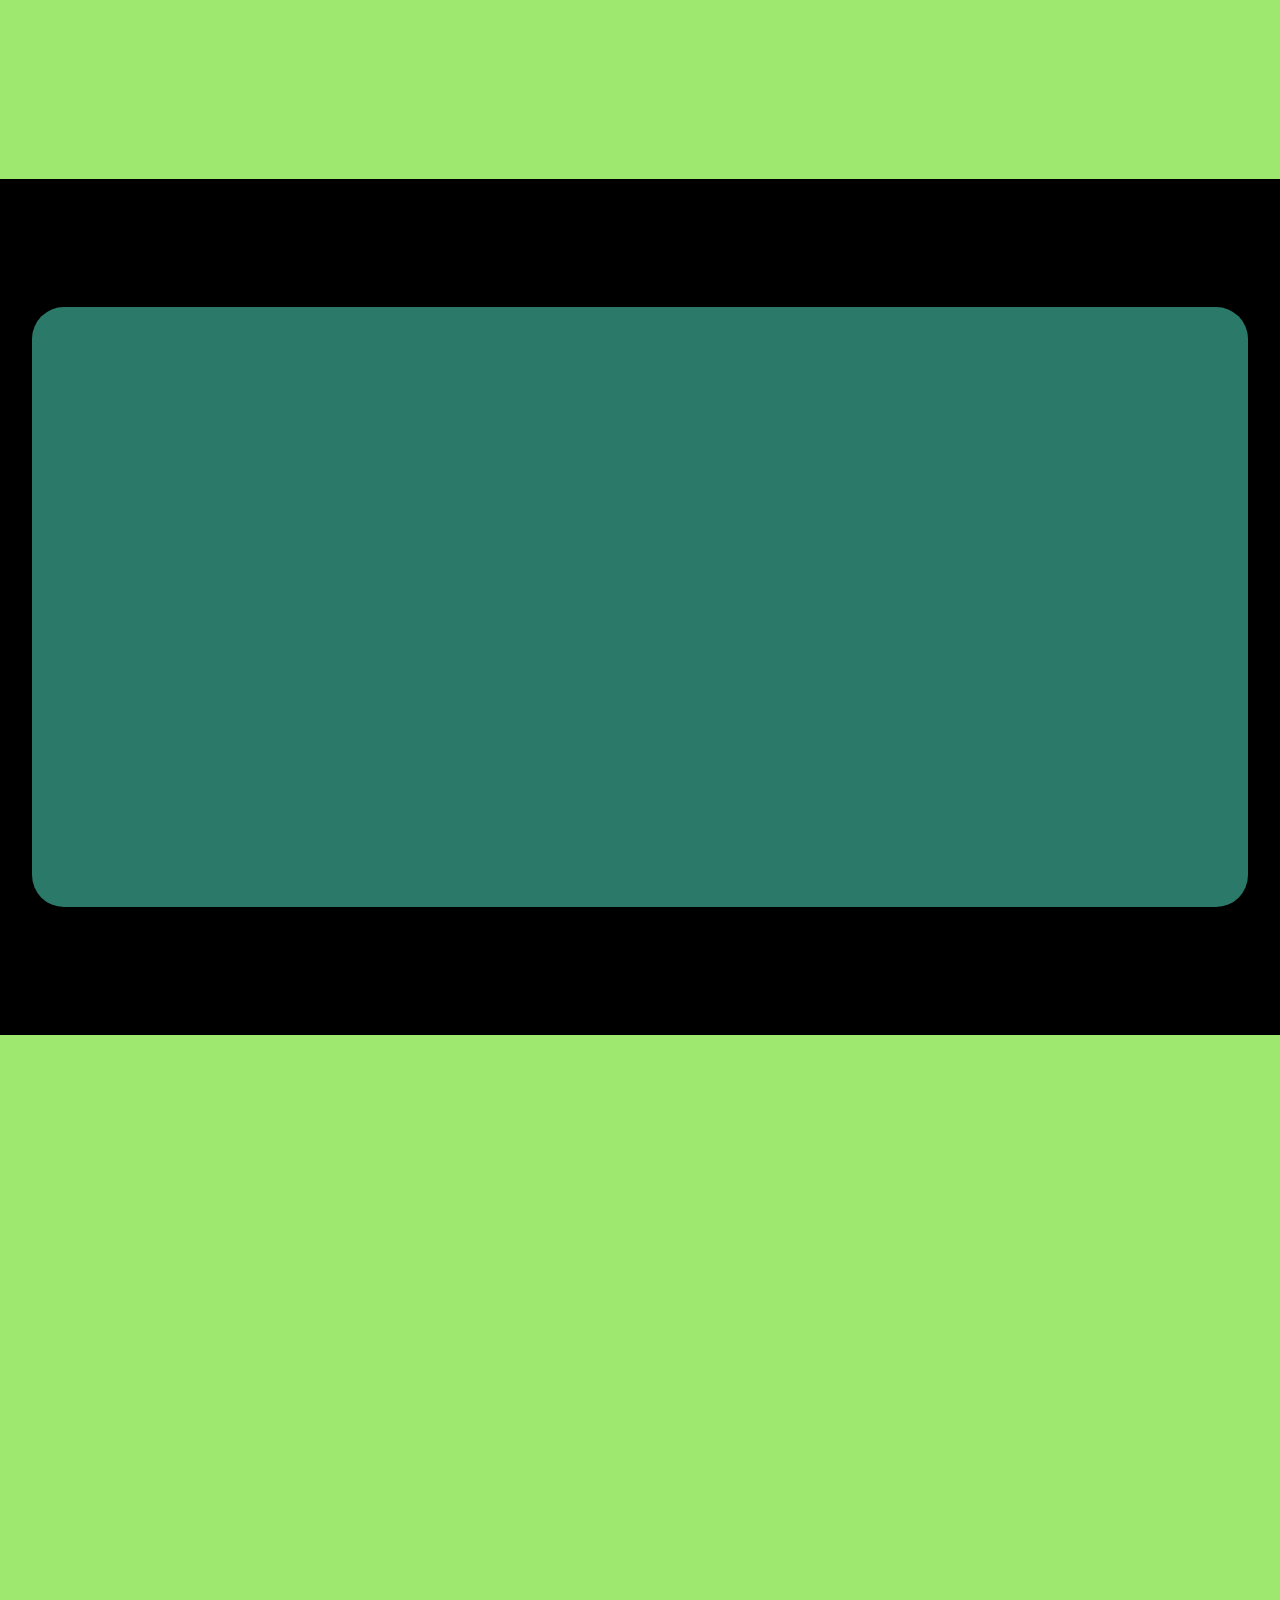
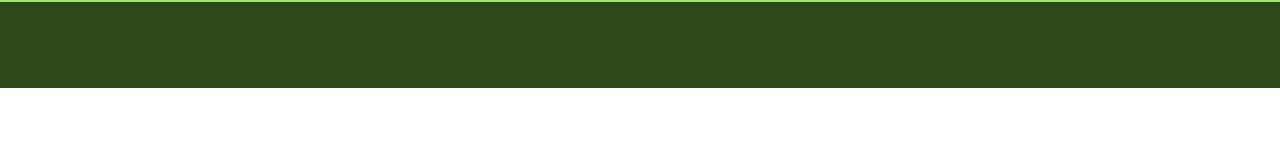
<file: page6.html>
<!DOCTYPE html>
<html  >
<head>
  <!-- Site made with Mobirise Website Builder v6.0.1, https://mobirise.com -->
  <meta charset="UTF-8">
  <meta http-equiv="X-UA-Compatible" content="IE=edge">
  <meta name="generator" content="Mobirise v6.0.1, mobirise.com">
  <meta name="viewport" content="width=device-width, initial-scale=1, minimum-scale=1">
  <link rel="shortcut icon" href="assets/images/picture1.jpg-96x89.jpg" type="image/x-icon">
  <meta name="description" content="">
  
  
  <title>Eksatrakurikuler</title>
  <link rel="stylesheet" href="assets/web/assets/mobirise-icons2/mobirise2.css">
  <link rel="stylesheet" href="assets/bootstrap/css/bootstrap.min.css">
  <link rel="stylesheet" href="assets/bootstrap/css/bootstrap-grid.min.css">
  <link rel="stylesheet" href="assets/bootstrap/css/bootstrap-reboot.min.css">
  <link rel="stylesheet" href="assets/animatecss/animate.css">
  <link rel="stylesheet" href="assets/dropdown/css/style.css">
  <link rel="stylesheet" href="assets/theme/css/style.css">
  <link rel="preload" href="https://fonts.googleapis.com/css?family=Inter+Tight:100,200,300,400,500,600,700,800,900,100i,200i,300i,400i,500i,600i,700i,800i,900i&display=swap" as="style" onload="this.onload=null;this.rel='stylesheet'">
  <noscript><link rel="stylesheet" href="https://fonts.googleapis.com/css?family=Inter+Tight:100,200,300,400,500,600,700,800,900,100i,200i,300i,400i,500i,600i,700i,800i,900i&display=swap"></noscript>
  <link rel="preload" as="style" href="assets/mobirise/css/mbr-additional.css?v=PetO9T"><link rel="stylesheet" href="assets/mobirise/css/mbr-additional.css?v=PetO9T" type="text/css">

  
  
  
</head>
<body>
  
  <section data-bs-version="5.1" class="menu menu1 cid-uN7djzR5W2" once="menu" id="menu01-54">
	

	<nav class="navbar navbar-dropdown navbar-fixed-top navbar-expand-lg">
		<div class="container">
			<div class="navbar-brand">
				<span class="navbar-logo">
					<a href="https://mobiri.se">
						<img src="assets/images/picture1.jpg-96x89.jpg" alt="Mobirise Website Builder" style="height: 3rem;">
					</a>
				</span>
				<span class="navbar-caption-wrap"><a class="navbar-caption text-warning display-4" href="https://mobiri.se">SMK Darul Yamani<br>Pesantren Arabi Darul Yamani</a></span>
			</div>
			<button class="navbar-toggler" type="button" data-toggle="collapse" data-bs-toggle="collapse" data-target="#navbarSupportedContent" data-bs-target="#navbarSupportedContent" aria-controls="navbarNavAltMarkup" aria-expanded="false" aria-label="Toggle navigation">
				<div class="hamburger">
					<span></span>
					<span></span>
					<span></span>
					<span></span>
				</div>
			</button>
			<div class="collapse navbar-collapse" id="navbarSupportedContent">
				<ul class="navbar-nav nav-dropdown nav-right" data-app-modern-menu="true"><li class="nav-item">
						<a class="nav-link link text-warning display-4" href="index.html" aria-expanded="false">Beranda</a>
					</li><li class="nav-item dropdown"><a class="nav-link link dropdown-toggle text-warning display-4" href="https://mobiri.se" data-toggle="dropdown-submenu" data-bs-toggle="dropdown" data-bs-auto-close="outside" aria-expanded="false">Profil</a><div class="dropdown-menu" aria-labelledby="dropdown-558"><a class="dropdown-item text-warning display-4" href="page2.html">Sejarah</a><a class="dropdown-item text-warning display-4" href="page3.html">Visi Misi</a><a class="dropdown-item text-warning display-4" href="page5.html">Struktur Organisasi</a><a class="dropdown-item text-warning display-4" href="page8.html">Sarana Prasarana</a></div></li>
					<li class="nav-item dropdown">
						<a class="nav-link link dropdown-toggle text-warning display-4" href="https://mobiri.se" data-toggle="dropdown-submenu" data-bs-toggle="dropdown" data-bs-auto-close="outside" aria-expanded="false">Kesiswaan</a><div class="dropdown-menu" aria-labelledby="dropdown-572"><a class="dropdown-item text-warning display-4" href="page6.html">Ekstrakurikuler</a><a class="dropdown-item text-warning display-4" href="page7.html">Prestasi</a></div>
					</li><li class="nav-item dropdown">
						<a class="nav-link link dropdown-toggle text-warning display-4" href="https://mobiri.se" data-toggle="dropdown-submenu" data-bs-toggle="dropdown" data-bs-auto-close="outside" aria-expanded="false">Informasi</a><div class="dropdown-menu" aria-labelledby="dropdown-756"><a class="dropdown-item text-warning display-4" href="page9.html">Pendaftaran Siswa Baru</a></div>
					</li><li class="nav-item"><a class="nav-link link text-warning display-4" href="page10.html">Kontak</a></li></ul>
				
				
			</div>
		</div>
	</nav>
</section>

<section data-bs-version="5.1" class="image08 cid-uMjAuMcMde" id="image08-3z">
  
  
  
  <div class="container">
    <div class="row justify-content-center">
      <div class="col-lg-4">
        <div class="col-12 col-md-12">
          <h5 class="mbr-section-title mbr-fonts-style mt-0 mb-4 display-2"><strong>Drumband</strong></h5>
          <h6 class="mbr-section-subtitle mbr-fonts-style mt-0 mb-4 display-7">&nbsp;Selain mengembangkan bakat seni dan musikal, drumband mengajarkan siswa tentang pentingnya sinkronisasi, ketekunan dalam berlatih, dan performa yang solid sebagai sebuah unit. Aspek-aspek ini juga sangat penting dalam lingkungan industri dan profesional yang menuntut ketelitian dan kerja sama yang terkoordinasi.</h6>
          
        </div>
      </div>
      <div class="col-lg-8 side-features">
        <div class="image-wrapper mb-4">
          <img class="w-100" src="assets/images/whatsapp-image-2025-05-23-at-08.17.36-1417f8eb.jpg-720x480.jpeg" alt="Mobirise Website Builder">
        </div>
      </div>
    </div>
  </div>
</section>

<section data-bs-version="5.1" class="features38 cid-uMjAzDxGe0" id="features038-40">
    

    
    

    <div class="container">
        <div class="row justify-content-center">
            <div class="col-12 col-md-12 col-lg">
                <div class="text-wrapper align-left">
                    <h1 class="mbr-section-title mbr-fonts-style mb-4 display-2"><strong>Tahfiz Qur'an</strong></h1>
                    <p class="mbr-text align-left mbr-fonts-style mb-4 display-7">Tahfiz Al-Qur'an adalah upaya menghafal seluruh atau sebagian dari kitab suci umat Islam, Al-Qur'an, yang merupakan sebuah amalan sangat mulia dan memiliki kedudukan istimewa dalam Islam. Proses ini tidak hanya melibatkan mengingat teks Arabnya, tetapi juga serangkaian praktik seperti talqin (mendengar dan mengulang bacaan dari guru), muraja'ah (mengulang hafalan secara berkala agar kuat), dan tasmi' (menyetorkan hafalan kepada guru untuk dikoreksi). Selain itu, penting juga untuk memperhatikan tajwid dan makharijul huruf demi pelafalan yang benar, serta tadabbur atau memahami makna ayat-ayat yang dihafal untuk pengamalan</p>
                    
                </div>
            </div>
            <div class="col-12 col-md-12 col-lg-6 image-wrapper">
                <img class="w-100" src="assets/images/whatsapp-image-2025-05-23-at-08.17.38-b169e05f.jpg-1040x468.jpg" alt="Mobirise Website Builder">
            </div>
        </div>
        <div class="row row-reverse justify-content-center">

            <div class="col-12 col-md-12 col-lg">
                <div class="text-wrapper align-left">
                    <h1 class="mbr-section-title mbr-fonts-style mb-4 display-2"><strong>Sepak Bola</strong></h1>
                    <p class="mbr-text align-left mbr-fonts-style mb-4 display-7">sepak bola adalah wadah yang luar biasa untuk mengembangkan kerja sama tim, komunikasi efektif, dan keterampilan sosial lainnya. Pemain belajar pentingnya kolaborasi, disiplin, dan sportivitas, serta bagaimana menghargai lawan dan menerima hasil pertandingan dengan lapang dada. Olahraga ini juga menumbuhkan rasa kebersamaan dan persahabatan antar pemain, penggemar, dan komunitas, menjadikan sepak bola sebuah fenomena global yang menyatukan orang-orang dari berbagai latar belakang.</p>
                    
                </div>
            </div>
            <div class="col-12 col-md-12 col-lg-6 image-wrapper">
                <img class="w-100" src="assets/images/whatsapp-image-2025-05-23-at-08.17.36-271be5b4.jpg-720x540.jpg" alt="Mobirise Website Builder">
            </div>
        </div>
        
    </div>
</section>

<section data-bs-version="5.1" class="start article05 cid-uMkfyjp3ZM" id="article05-42">
  

  
  

  <div class="container">
    <div class="row justify-content-center align-items-center">
      <div class="col-12">
        <div class="card-wrapper">
          <div class="row">
            <div class="col-12 col-md-12 col-lg-5 image-wrapper">
              <img class="w-100" src="assets/images/screenshot-2025-05-26-220047.png-895x550.png" alt="Mobirise Website Builder">
            </div>
            <div class="col-12 col-lg col-md-12">
              <div class="text-wrapper align-left">
                <h1 class="mbr-section-title mbr-fonts-style mb-4 display-2"><strong>Tari</strong></h1>
                <p class="mbr-text mbr-fonts-style mb-4 display-7">Tari adalah bentuk seni universal yang merefleksikan kekayaan budaya manusia, memungkinkan ekspresi yang mendalam, dan selalu relevan dalam berbagai konteks kehidupan.Tarian-tarian dari Minang memiliki ciri khas dan filosofi mendalam yang seringkali berkaitan dengan adat, agama Islam, dan kehidupan masyarakat sehari-hari.</p>
                
              </div>
            </div>
          </div>
        </div>
      </div>
    </div>
  </div>
</section>

<section data-bs-version="5.1" class="start article2 cid-uMkiECihyi" id="article02-43">
	

	
	

	<div class="container">
		<div class="row justify-content-center">
			<div class="col-12 col-md-12 col-lg-6 image-wrapper">
				<img class="w-100" src="assets/images/screenshot-2025-05-26-215723.png-1087x571.png" alt="Mobirise Website Builder">
			</div>
			<div class="col-12 col-md-12 col-lg">
				<div class="text-wrapper align-left">
					<h1 class="mbr-section-title mbr-fonts-style mb-4 display-2"><strong>Dakwah</strong></h1>
					<p class="mbr-text align-left mbr-fonts-style mb-4 display-7">Pesantren memiliki peran yang sangat sentral dan unik dalam dakwah, baik di internal lingkungan pesantren itu sendiri maupun di masyarakat luas. Ini karena pesantren bukan hanya lembaga pendidikan, melainkan juga pusat pembinaan karakter, spiritual, dan sosial.</p>
					
				</div>
			</div>
		</div>
	</div>
</section>

<section data-bs-version="5.1" class="footer4 cid-uN6KYUsoi1" once="footers" id="footer04-4y">

    

    

    <div class="container">
        <div class="media-container-row align-center mbr-white">
            <div class="col-12">
                <p class="mbr-text mb-0 mbr-fonts-style display-7">
                    © 2025 SMKDarulYamaniPasamanBarat</p>
            </div>
        </div>
    </div>
</section><section class="display-7" style="padding: 0;align-items: center;justify-content: center;flex-wrap: wrap;    align-content: center;display: flex;position: relative;height: 4rem;"><a href="https://mobiri.se/3975901" style="flex: 1 1;height: 4rem;position: absolute;width: 100%;z-index: 1;"><img alt="" style="height: 4rem;" src="[data-uri]"></a><p style="margin: 0;text-align: center;" class="display-7">&#8204;</p><a style="z-index:1" href="https://mobirise.com">Mobirise </a></section><script src="assets/bootstrap/js/bootstrap.bundle.min.js"></script>  <script src="assets/smoothscroll/smooth-scroll.js"></script>  <script src="assets/ytplayer/index.js"></script>  <script src="assets/dropdown/js/navbar-dropdown.js"></script>  <script src="assets/theme/js/script.js"></script>  
  
  
  <input name="animation" type="hidden">
  </body>
</html>
</file>
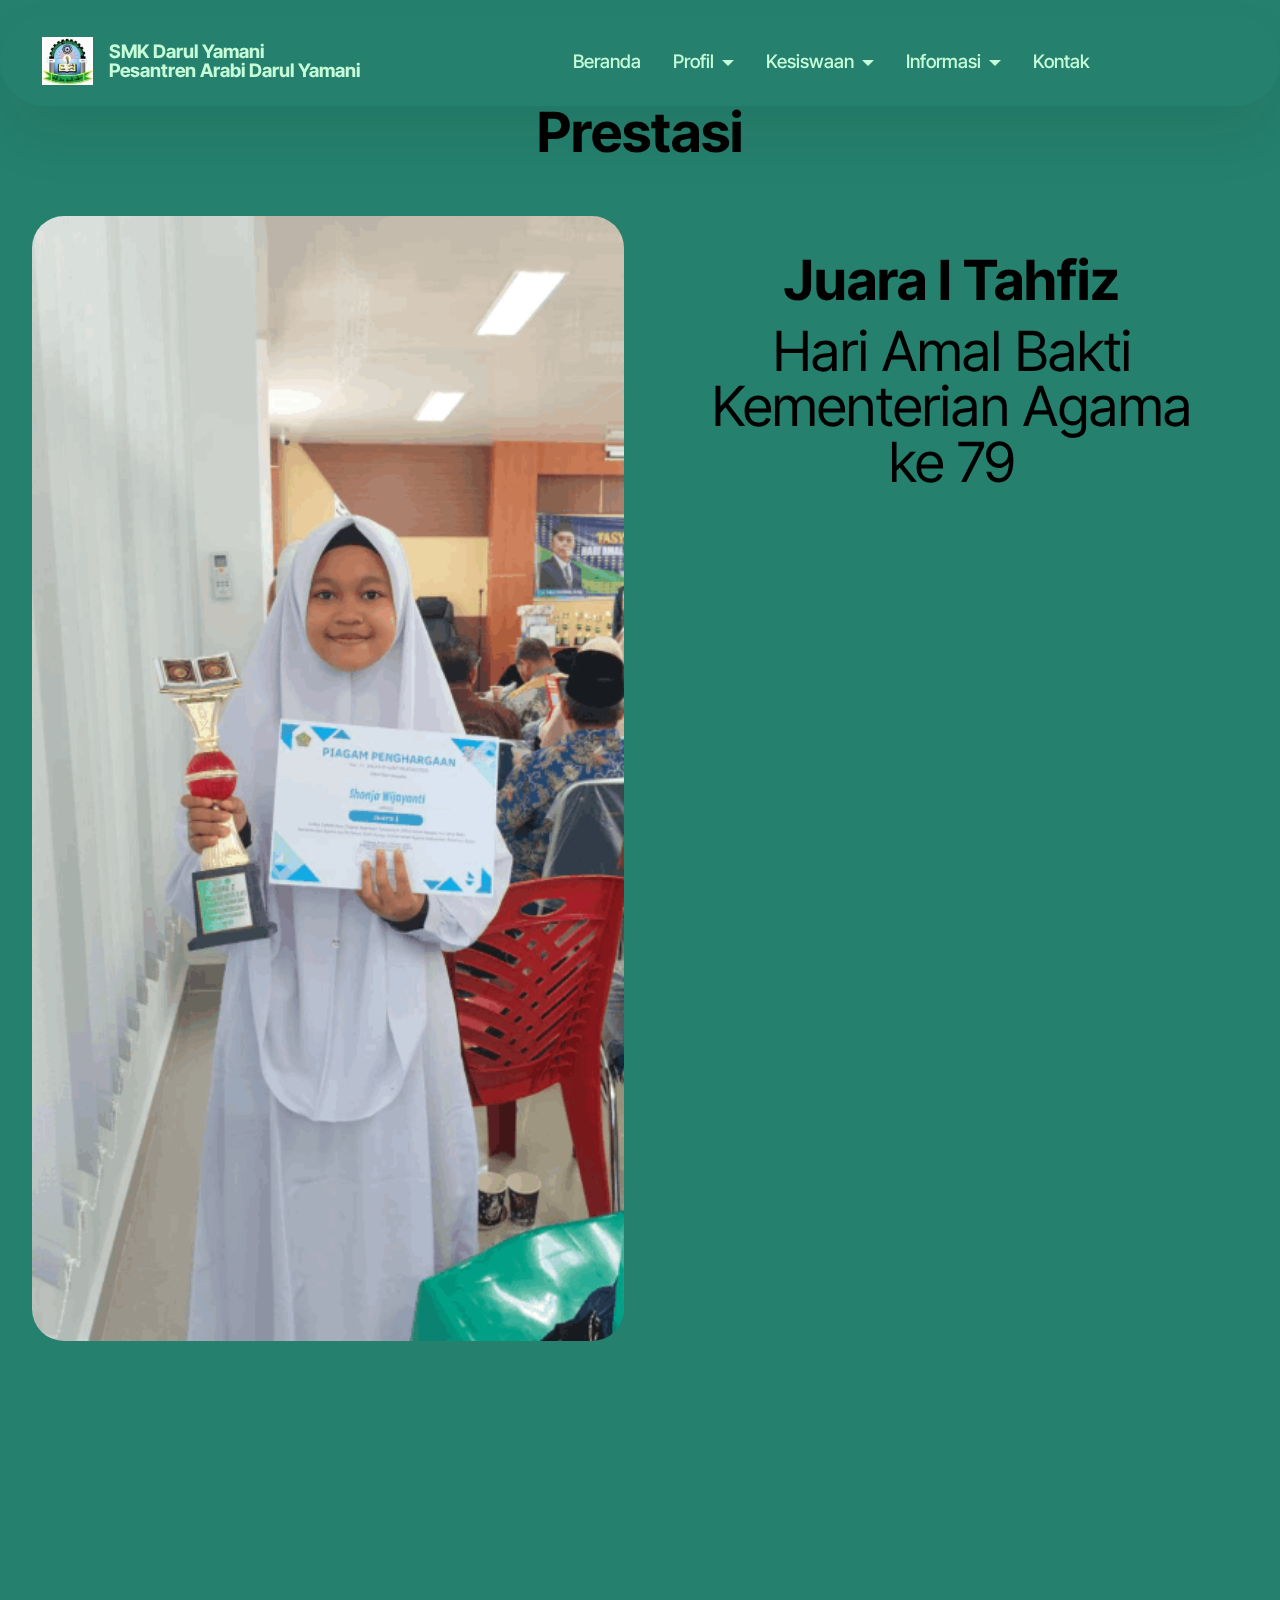
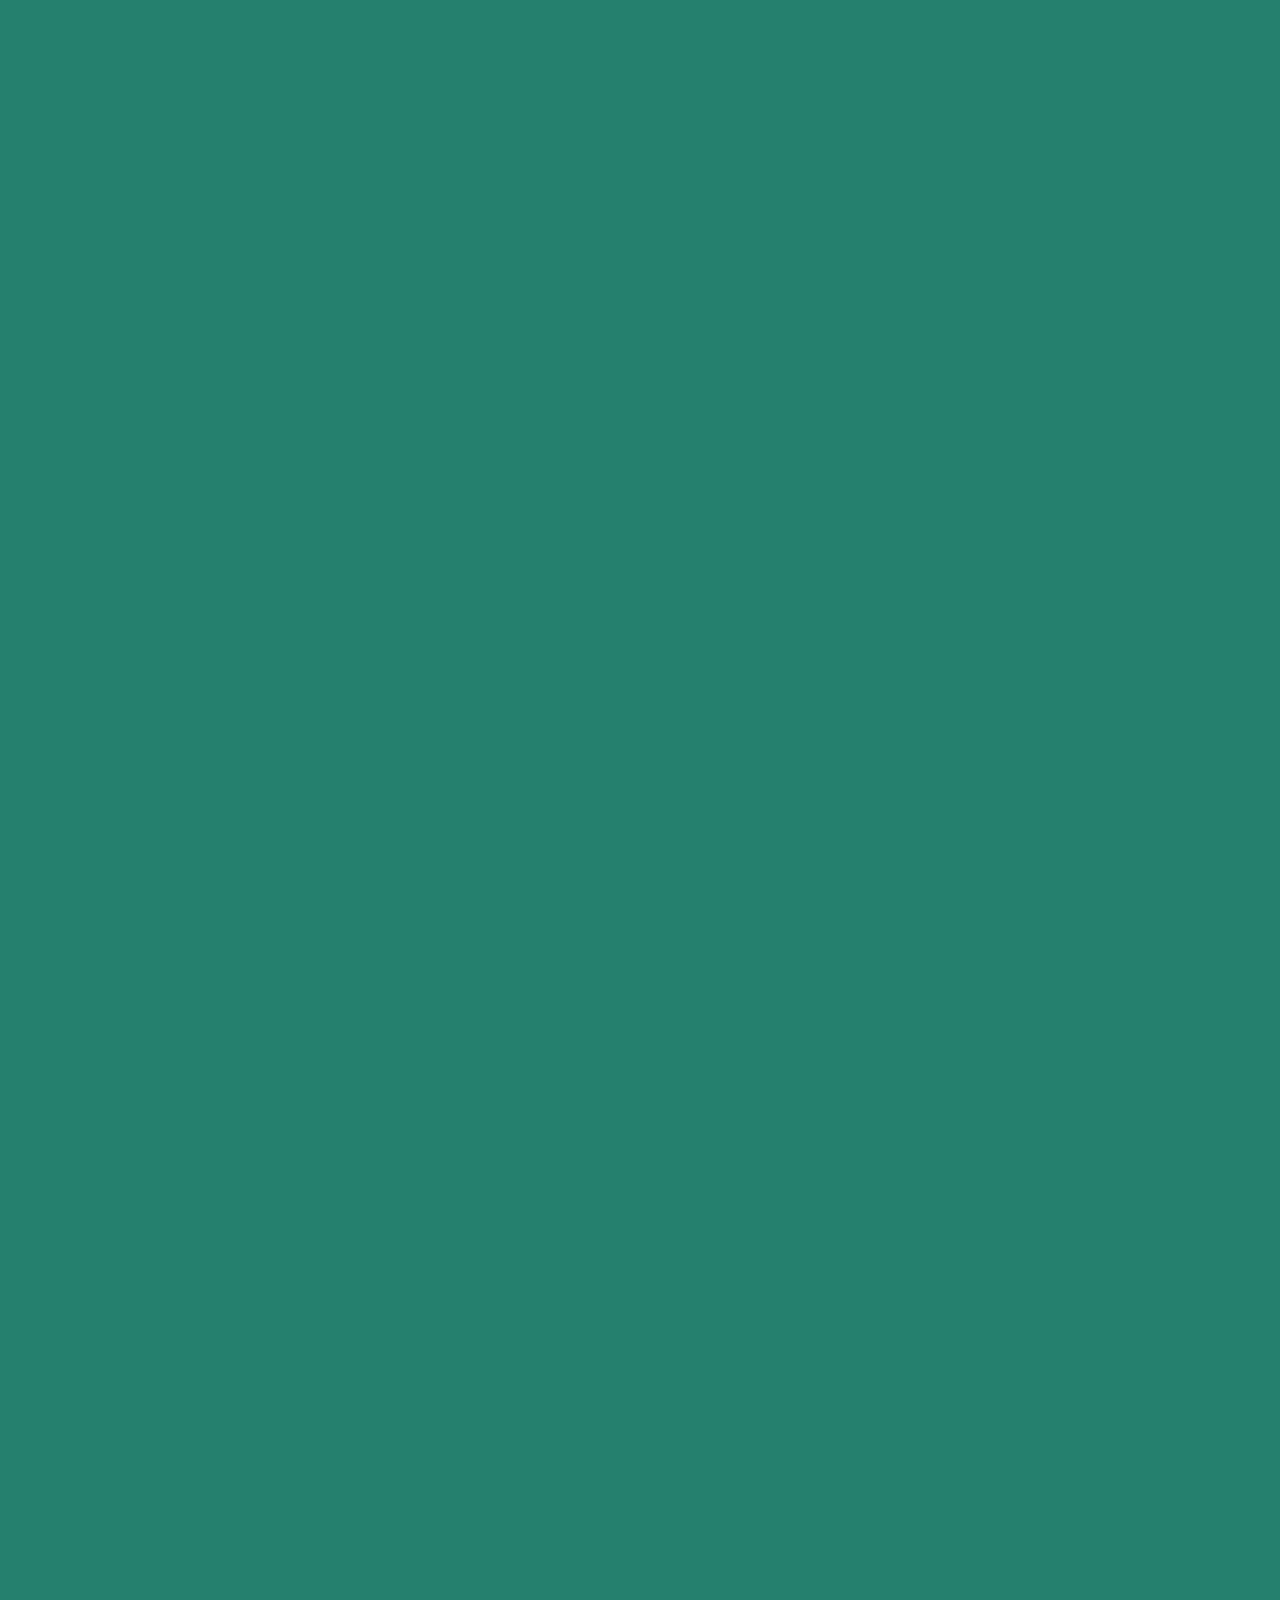
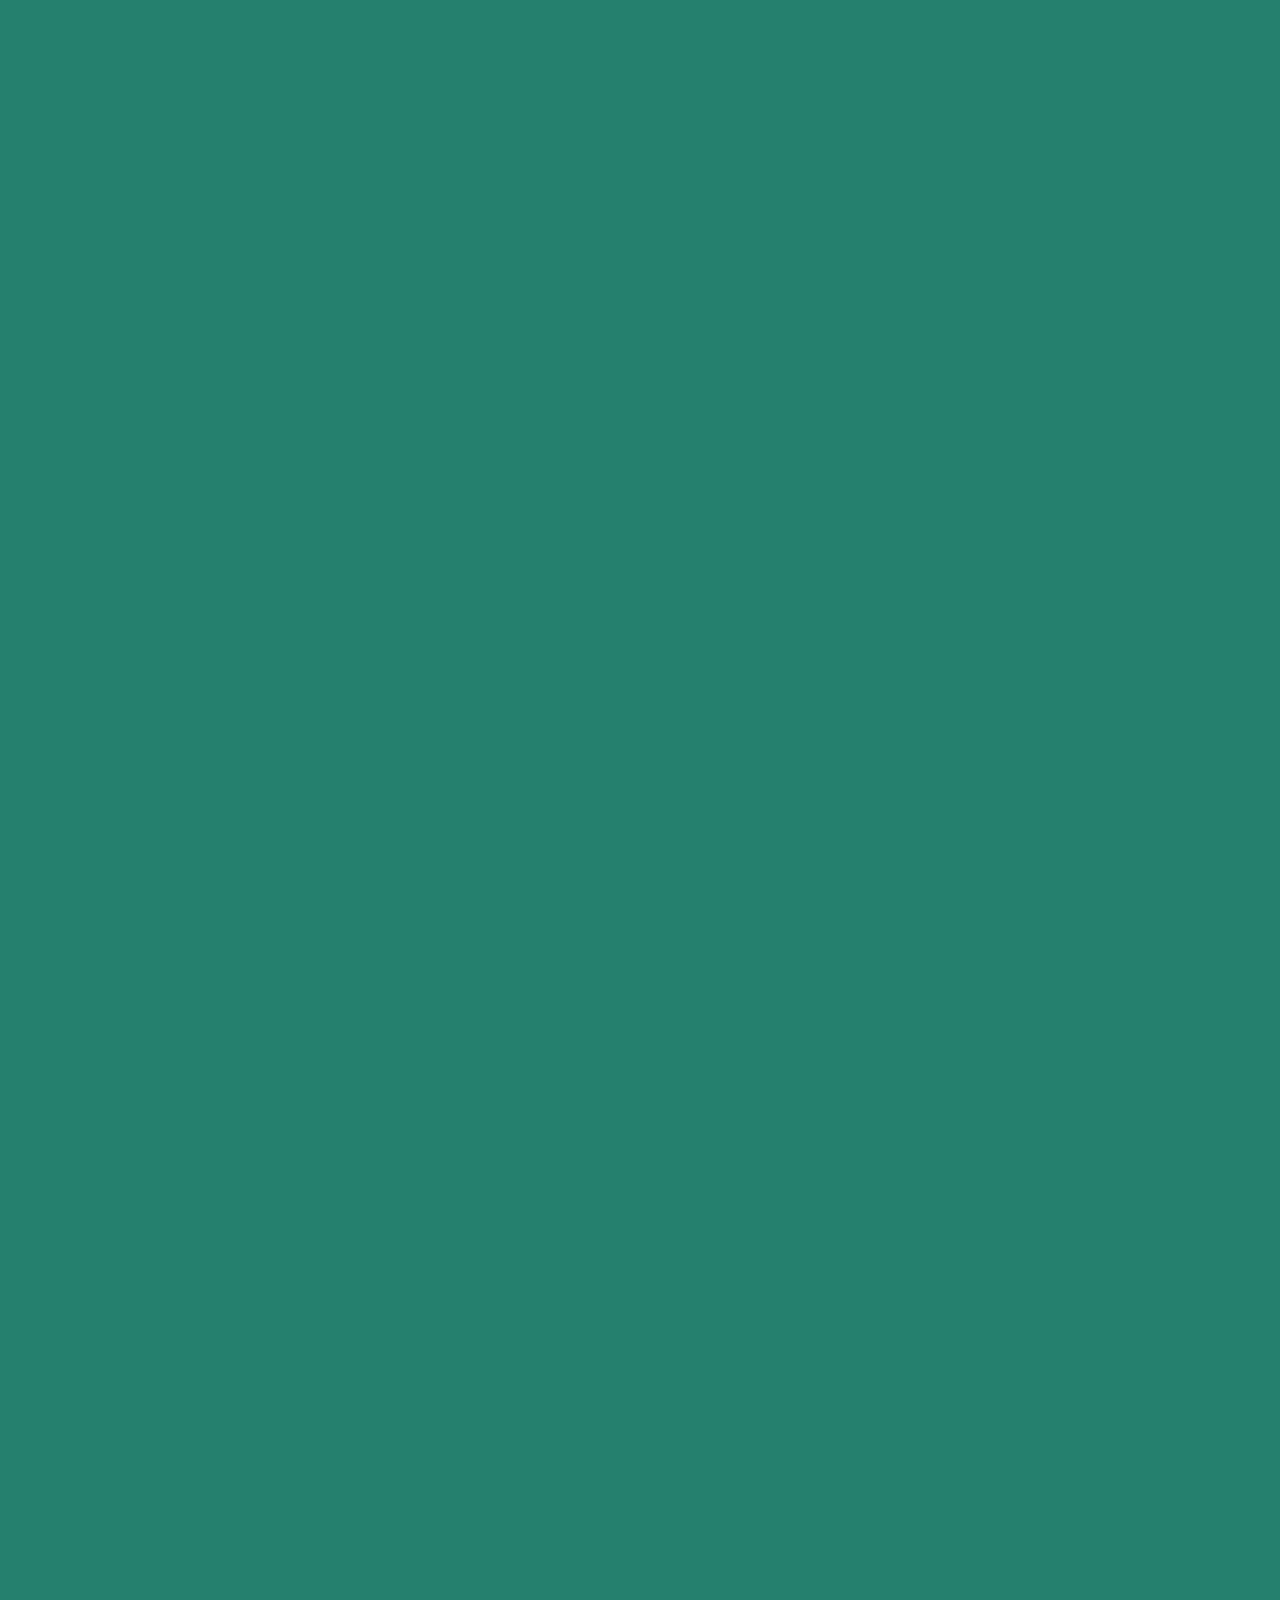
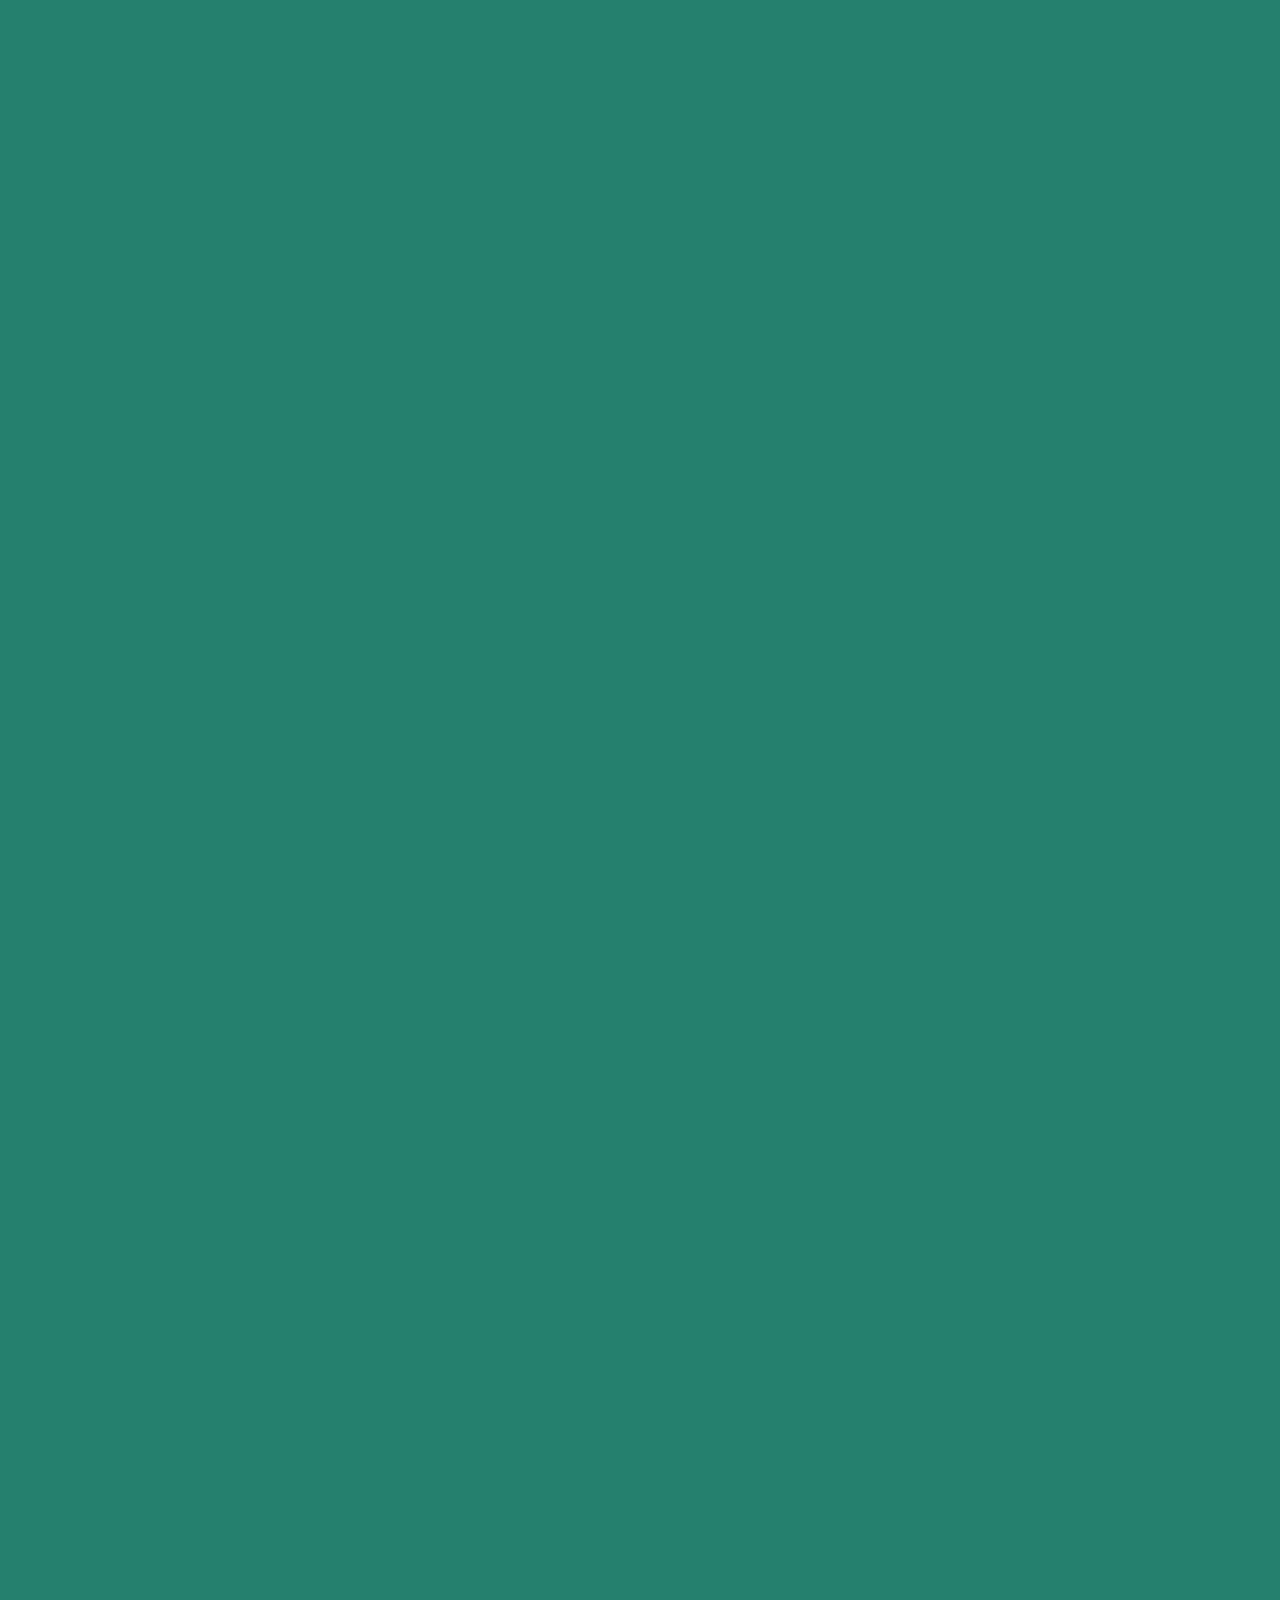
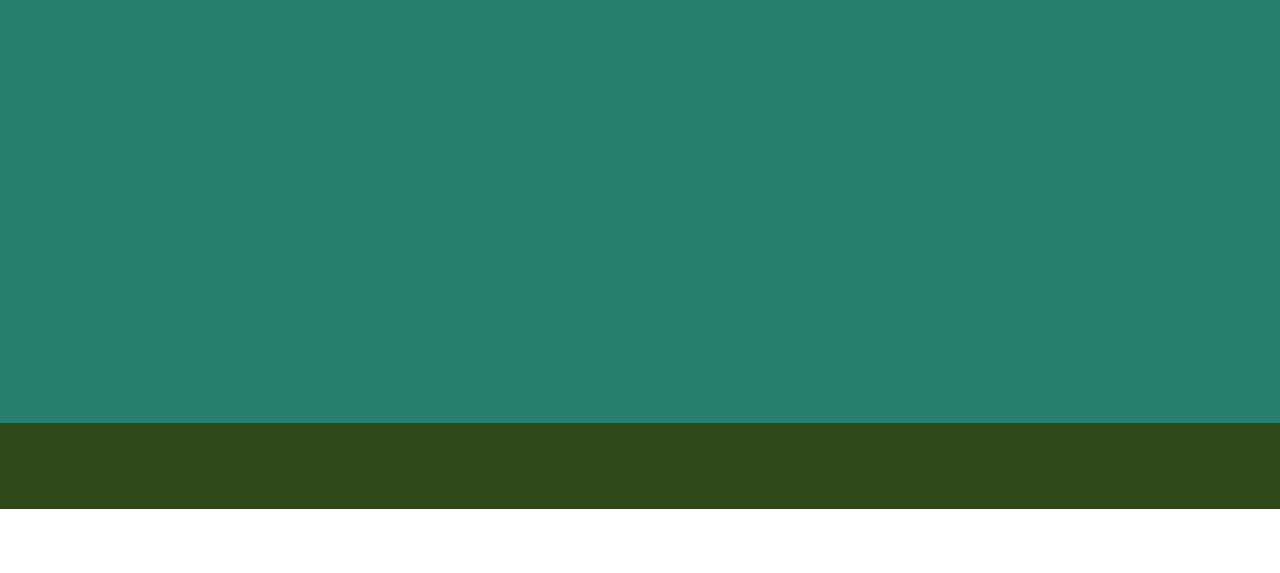
<file: page7.html>
<!DOCTYPE html>
<html  >
<head>
  <!-- Site made with Mobirise Website Builder v6.0.1, https://mobirise.com -->
  <meta charset="UTF-8">
  <meta http-equiv="X-UA-Compatible" content="IE=edge">
  <meta name="generator" content="Mobirise v6.0.1, mobirise.com">
  <meta name="viewport" content="width=device-width, initial-scale=1, minimum-scale=1">
  <link rel="shortcut icon" href="assets/images/picture1.jpg-96x89.jpg" type="image/x-icon">
  <meta name="description" content="">
  
  
  <title>Prestasi</title>
  <link rel="stylesheet" href="assets/web/assets/mobirise-icons2/mobirise2.css">
  <link rel="stylesheet" href="assets/bootstrap/css/bootstrap.min.css">
  <link rel="stylesheet" href="assets/bootstrap/css/bootstrap-grid.min.css">
  <link rel="stylesheet" href="assets/bootstrap/css/bootstrap-reboot.min.css">
  <link rel="stylesheet" href="assets/animatecss/animate.css">
  <link rel="stylesheet" href="assets/dropdown/css/style.css">
  <link rel="stylesheet" href="assets/theme/css/style.css">
  <link rel="preload" href="https://fonts.googleapis.com/css?family=Inter+Tight:100,200,300,400,500,600,700,800,900,100i,200i,300i,400i,500i,600i,700i,800i,900i&display=swap" as="style" onload="this.onload=null;this.rel='stylesheet'">
  <noscript><link rel="stylesheet" href="https://fonts.googleapis.com/css?family=Inter+Tight:100,200,300,400,500,600,700,800,900,100i,200i,300i,400i,500i,600i,700i,800i,900i&display=swap"></noscript>
  <link rel="preload" as="style" href="assets/mobirise/css/mbr-additional.css?v=Ruxk9O"><link rel="stylesheet" href="assets/mobirise/css/mbr-additional.css?v=Ruxk9O" type="text/css">

  
  
  
</head>
<body>
  
  <section data-bs-version="5.1" class="menu menu1 cid-uN7djzR5W2" once="menu" id="menu01-54">
	

	<nav class="navbar navbar-dropdown navbar-fixed-top navbar-expand-lg">
		<div class="container">
			<div class="navbar-brand">
				<span class="navbar-logo">
					<a href="https://mobiri.se">
						<img src="assets/images/picture1.jpg-96x89.jpg" alt="Mobirise Website Builder" style="height: 3rem;">
					</a>
				</span>
				<span class="navbar-caption-wrap"><a class="navbar-caption text-warning display-4" href="https://mobiri.se">SMK Darul Yamani<br>Pesantren Arabi Darul Yamani</a></span>
			</div>
			<button class="navbar-toggler" type="button" data-toggle="collapse" data-bs-toggle="collapse" data-target="#navbarSupportedContent" data-bs-target="#navbarSupportedContent" aria-controls="navbarNavAltMarkup" aria-expanded="false" aria-label="Toggle navigation">
				<div class="hamburger">
					<span></span>
					<span></span>
					<span></span>
					<span></span>
				</div>
			</button>
			<div class="collapse navbar-collapse" id="navbarSupportedContent">
				<ul class="navbar-nav nav-dropdown nav-right" data-app-modern-menu="true"><li class="nav-item">
						<a class="nav-link link text-warning display-4" href="index.html" aria-expanded="false">Beranda</a>
					</li><li class="nav-item dropdown"><a class="nav-link link dropdown-toggle text-warning display-4" href="https://mobiri.se" data-toggle="dropdown-submenu" data-bs-toggle="dropdown" data-bs-auto-close="outside" aria-expanded="false">Profil</a><div class="dropdown-menu" aria-labelledby="dropdown-558"><a class="dropdown-item text-warning display-4" href="page2.html">Sejarah</a><a class="dropdown-item text-warning display-4" href="page3.html">Visi Misi</a><a class="dropdown-item text-warning display-4" href="page5.html">Struktur Organisasi</a><a class="dropdown-item text-warning display-4" href="page8.html">Sarana Prasarana</a></div></li>
					<li class="nav-item dropdown">
						<a class="nav-link link dropdown-toggle text-warning display-4" href="https://mobiri.se" data-toggle="dropdown-submenu" data-bs-toggle="dropdown" data-bs-auto-close="outside" aria-expanded="false">Kesiswaan</a><div class="dropdown-menu" aria-labelledby="dropdown-572"><a class="dropdown-item text-warning display-4" href="page6.html">Ekstrakurikuler</a><a class="dropdown-item text-warning display-4" href="page7.html">Prestasi</a></div>
					</li><li class="nav-item dropdown">
						<a class="nav-link link dropdown-toggle text-warning display-4" href="https://mobiri.se" data-toggle="dropdown-submenu" data-bs-toggle="dropdown" data-bs-auto-close="outside" aria-expanded="false">Informasi</a><div class="dropdown-menu" aria-labelledby="dropdown-756"><a class="dropdown-item text-warning display-4" href="page9.html">Pendaftaran Siswa Baru</a></div>
					</li><li class="nav-item"><a class="nav-link link text-warning display-4" href="page10.html">Kontak</a></li></ul>
				
				
			</div>
		</div>
	</nav>
</section>

<section data-bs-version="5.1" class="features030 cid-uMjMjX3rwV" id="features030-41">
    
    
    
    <div class="container">
        <div class="row justify-content-center">
            <div class="col-md-12 content-head mb-5">
                <h1 class="mbr-section-title mbr-fonts-style mb-0 display-2"><strong>Prestasi</strong></h1>
                
            </div>
        </div>
        <div class="row justify-content-center  blockContent">
            <div class="col-12 col-lg">
                <div class="item-wrapper align-left">
                    <div class="mbr-text counter-container mbr-fonts-style display-2"><p><strong>Juara I Tahfiz</strong></p><p>Hari Amal Bakti Kementerian Agama ke 79</p></div>
                </div>
            </div>
            <div class="col-12 col-lg-6">
                <div class="image-wrapper mb-4">
                    <img class="w-100" src="assets/images/screenshot-2025-05-26-215856.png-403x766.png" alt="Mobirise Website Builder">
                </div>
            </div>

        </div>
    </div>
</section>

<section data-bs-version="5.1" class="features38 cid-uMZaG3Lx4i" id="features038-4e">
    

    
    

    <div class="container">
        <div class="row justify-content-center">
            <div class="col-12 col-md-12 col-lg">
                <div class="text-wrapper align-left">
                    <h1 class="mbr-section-title mbr-fonts-style mb-4 display-2"><strong>Juara III Tahfiz
</strong><div>
</div><div>Hari Amal Bakti Kementerian Agama ke 79</div></h1>
                    
                    
                </div>
            </div>
            <div class="col-12 col-md-12 col-lg-6 image-wrapper">
                <img class="w-100" src="assets/images/screenshot-2025-06-03-002700.png-450x799.png" alt="Mobirise Website Builder">
            </div>
        </div>
        <div class="row row-reverse justify-content-center">

            <div class="col-12 col-md-12 col-lg">
                <div class="text-wrapper align-left">
                    <h1 class="mbr-section-title mbr-fonts-style mb-4 display-2"><strong>Juara Harapan II </strong>dalam MTQ ke 51 Tingkat Kabupaten Pasaman 2024.</h1>
                    
                    
                </div>
            </div>
            <div class="col-12 col-md-12 col-lg-6 image-wrapper">
                <img class="w-100" src="assets/images/screenshot-2025-06-03-003449.png-855x680.png" alt="Mobirise Website Builder">
            </div>
        </div>
        
    </div>
</section>

<section data-bs-version="5.1" class="features38 cid-uMZdSND9q5" id="features038-4f">
    

    
    

    <div class="container">
        <div class="row justify-content-center">
            <div class="col-12 col-md-12 col-lg">
                <div class="text-wrapper align-left">
                    <h1 class="mbr-section-title mbr-fonts-style mb-4 display-2"><strong>Juara II</strong><br>Kompetisi sains tingkat kabupaten/kota</h1>
                    
                    
                </div>
            </div>
            <div class="col-12 col-md-12 col-lg-6 image-wrapper">
                <img class="w-100" src="assets/images/screenshot-2025-06-03-003916.png-602x792.png" alt="Mobirise Website Builder">
            </div>
        </div>
        <div class="row row-reverse justify-content-center">

            <div class="col-12 col-md-12 col-lg">
                <div class="text-wrapper align-left">
                    <h1 class="mbr-section-title mbr-fonts-style mb-4 display-2"><strong>Juara Lomba Hari Santri Nasional 2023
</strong><div><strong><br></strong></div></h1>
                    
                    
                </div>
            </div>
            <div class="col-12 col-md-12 col-lg-6 image-wrapper">
                <img class="w-100" src="assets/images/screenshot-2025-06-03-005525.png-967x631.png" alt="Mobirise Website Builder">
            </div>
        </div>
        
    </div>
</section>

<section data-bs-version="5.1" class="features38 cid-uMZiqPQfxg" id="features038-4g">
    

    
    

    <div class="container">
        <div class="row justify-content-center">
            <div class="col-12 col-md-12 col-lg">
                <div class="text-wrapper align-left">
                    <h1 class="mbr-section-title mbr-fonts-style mb-4 display-2"><strong>Juara 1 KSM</strong><br><strong> </strong>tingkat Kabupaten Pasaman Barat</h1>
                    
                    
                </div>
            </div>
            <div class="col-12 col-md-12 col-lg-6 image-wrapper">
                <img class="w-100" src="assets/images/screenshot-2025-06-03-005918.png-441x747.png" alt="Mobirise Website Builder">
            </div>
        </div>
        <div class="row row-reverse justify-content-center">

            <div class="col-12 col-md-12 col-lg">
                <div class="text-wrapper align-left">
                    <h1 class="mbr-section-title mbr-fonts-style mb-4 display-2"><strong>Juara I Lomba azan</strong><br>Semarak Ramadhan 1444 H, Hadiah Diserahkan Langsung Oleh Bapak Bupati Pasaman Barat</h1>
                    
                    
                </div>
            </div>
            <div class="col-12 col-md-12 col-lg-6 image-wrapper">
                <img class="w-100" src="assets/images/screenshot-2025-06-03-010246.png-481x728.png" alt="Mobirise Website Builder">
            </div>
        </div>
        
    </div>
</section>

<section data-bs-version="5.1" class="footer4 cid-uN6KYUsoi1" once="footers" id="footer04-4y">

    

    

    <div class="container">
        <div class="media-container-row align-center mbr-white">
            <div class="col-12">
                <p class="mbr-text mb-0 mbr-fonts-style display-7">
                    © 2025 SMKDarulYamaniPasamanBarat</p>
            </div>
        </div>
    </div>
</section><section class="display-7" style="padding: 0;align-items: center;justify-content: center;flex-wrap: wrap;    align-content: center;display: flex;position: relative;height: 4rem;"><a href="https://mobiri.se/3975901" style="flex: 1 1;height: 4rem;position: absolute;width: 100%;z-index: 1;"><img alt="" style="height: 4rem;" src="[data-uri]"></a><p style="margin: 0;text-align: center;" class="display-7">&#8204;</p><a style="z-index:1" href="https://mobirise.com/builder/ai-website-creator.html">AI Website Creator</a></section><script src="assets/bootstrap/js/bootstrap.bundle.min.js"></script>  <script src="assets/smoothscroll/smooth-scroll.js"></script>  <script src="assets/ytplayer/index.js"></script>  <script src="assets/dropdown/js/navbar-dropdown.js"></script>  <script src="assets/theme/js/script.js"></script>  
  
  
  <input name="animation" type="hidden">
  </body>
</html>
</file>
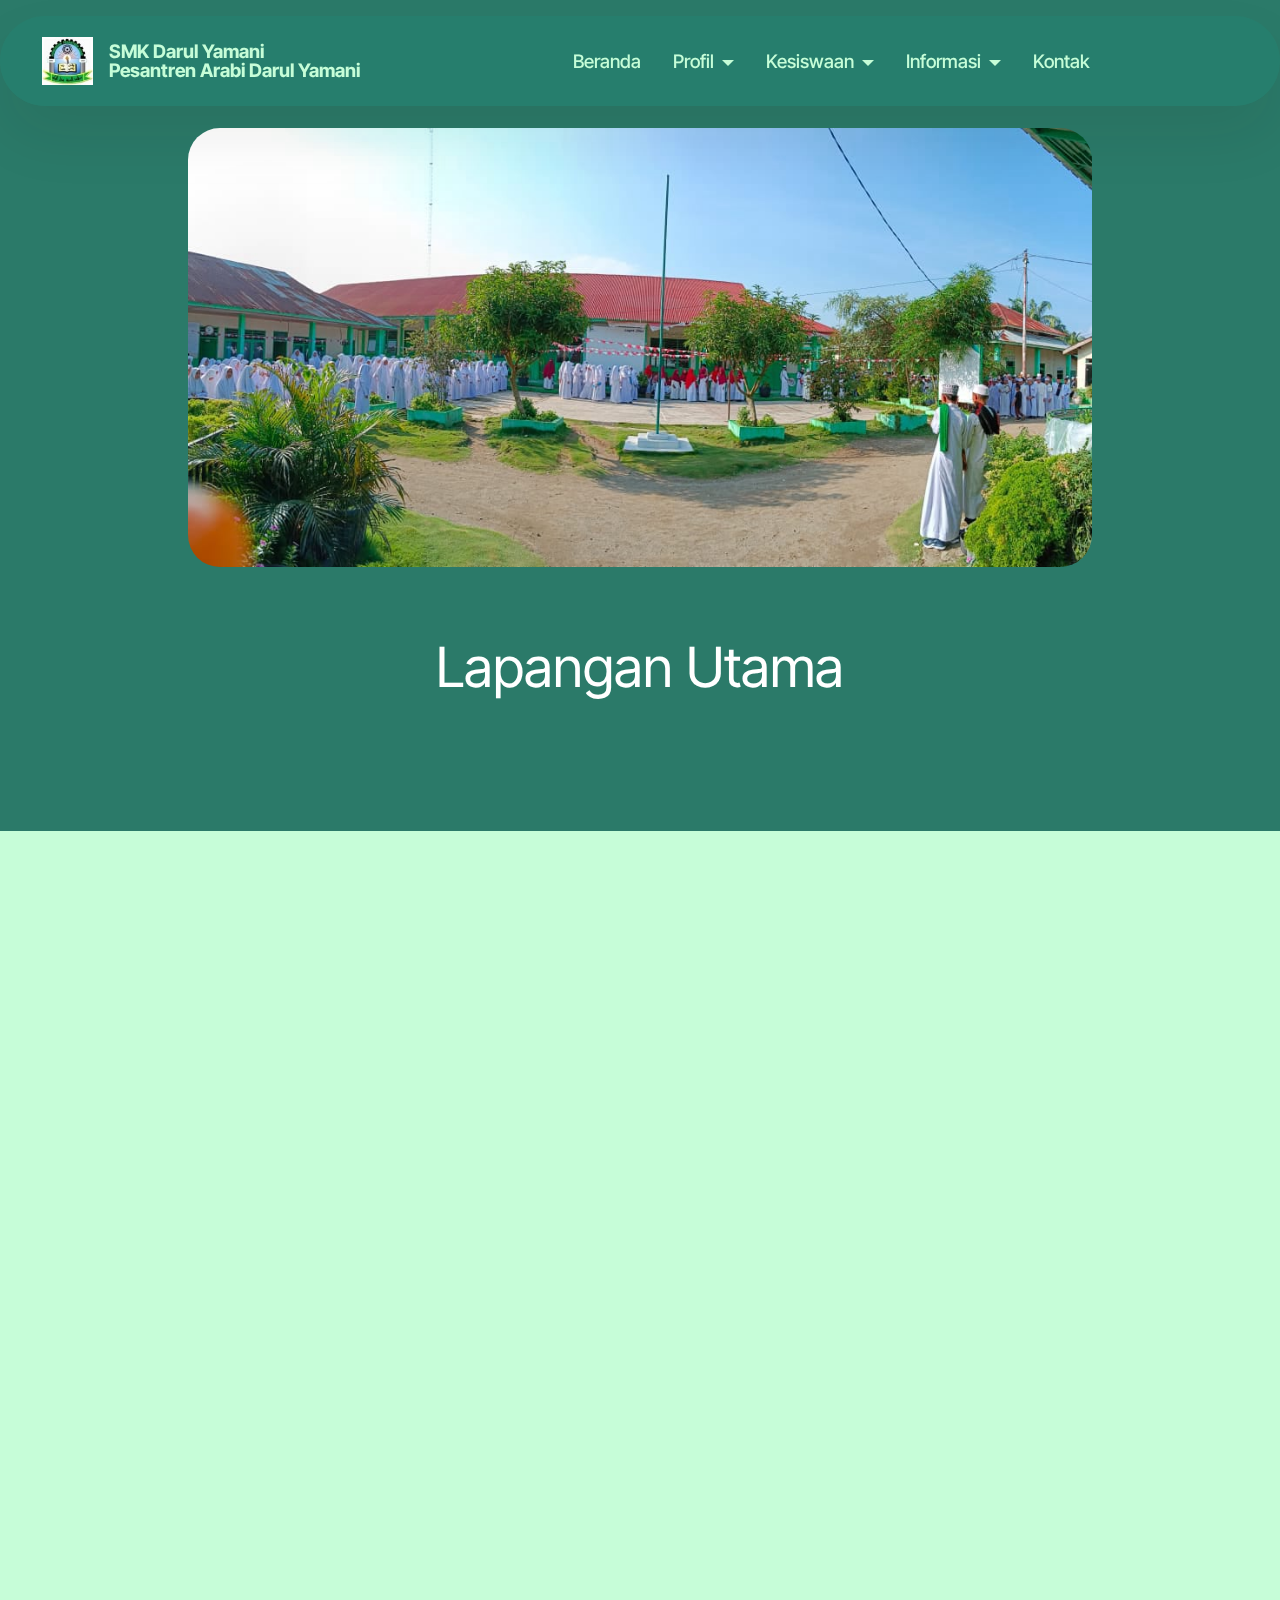
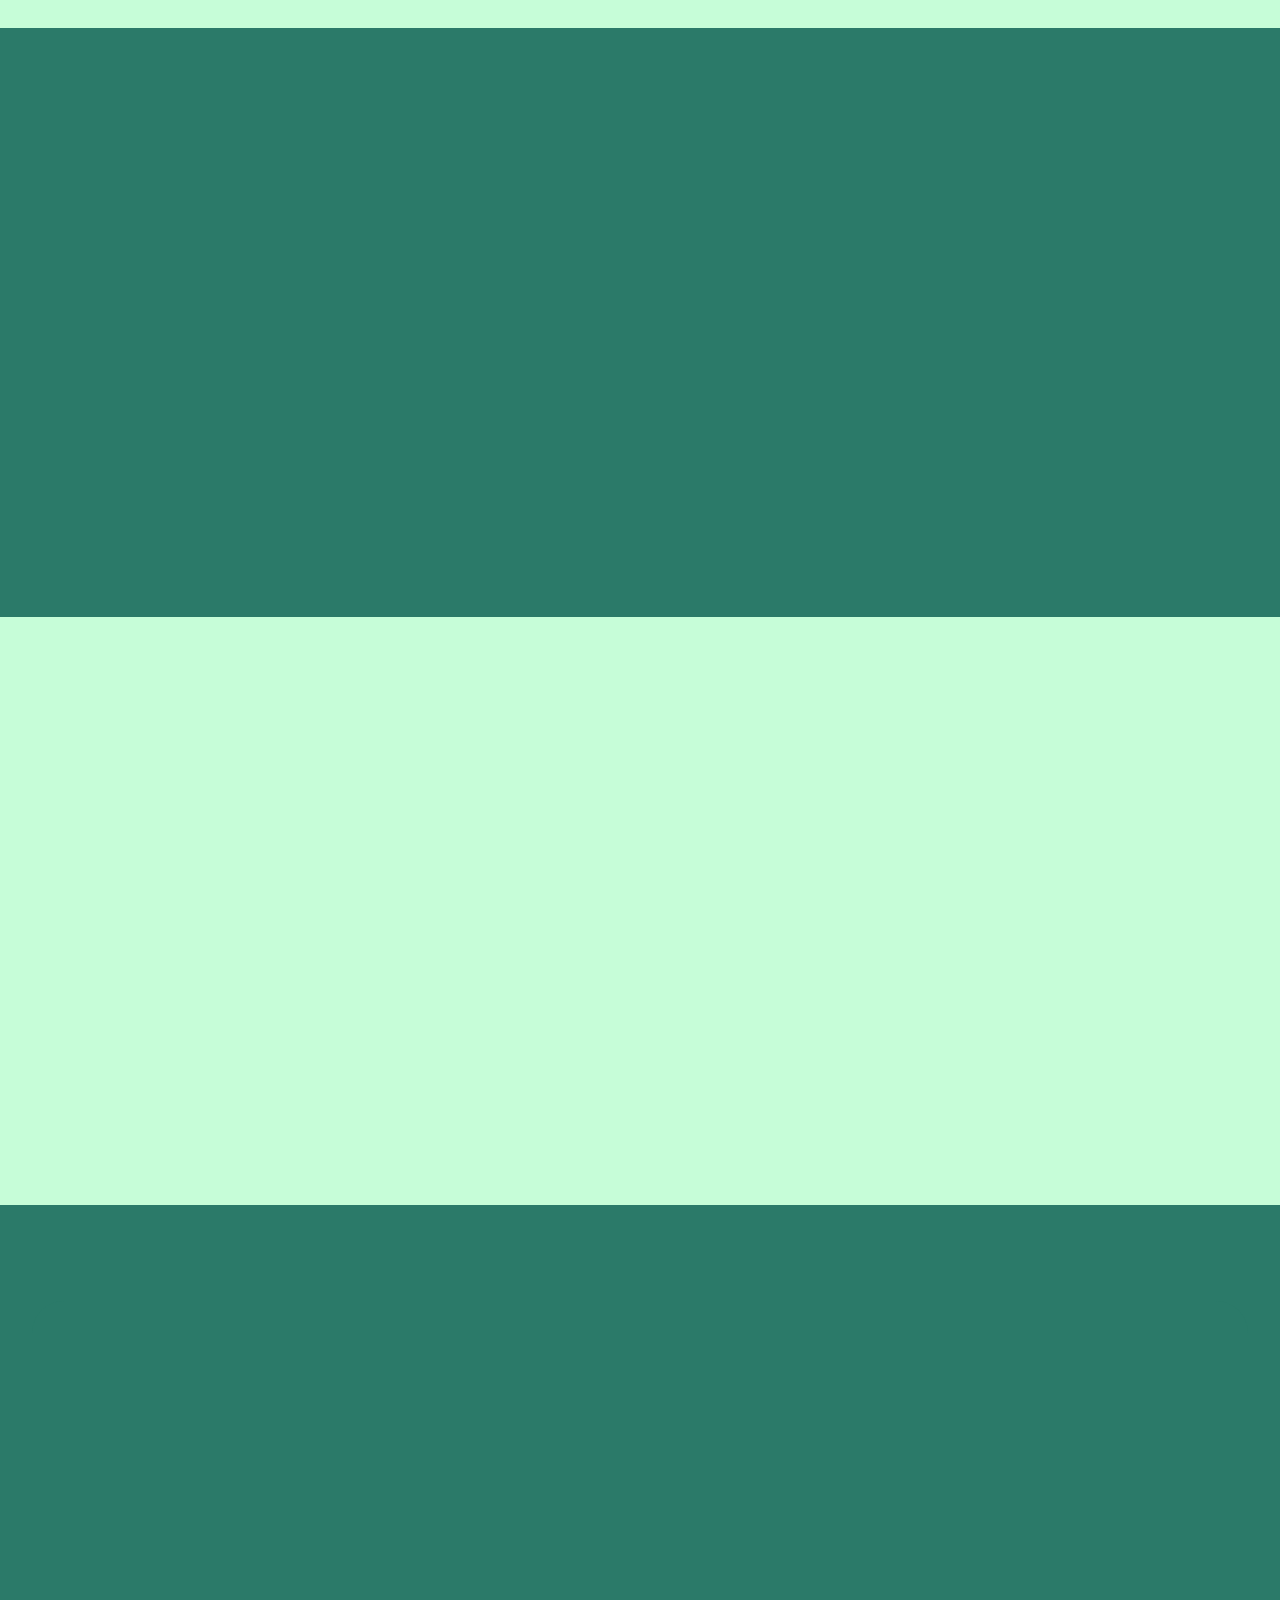
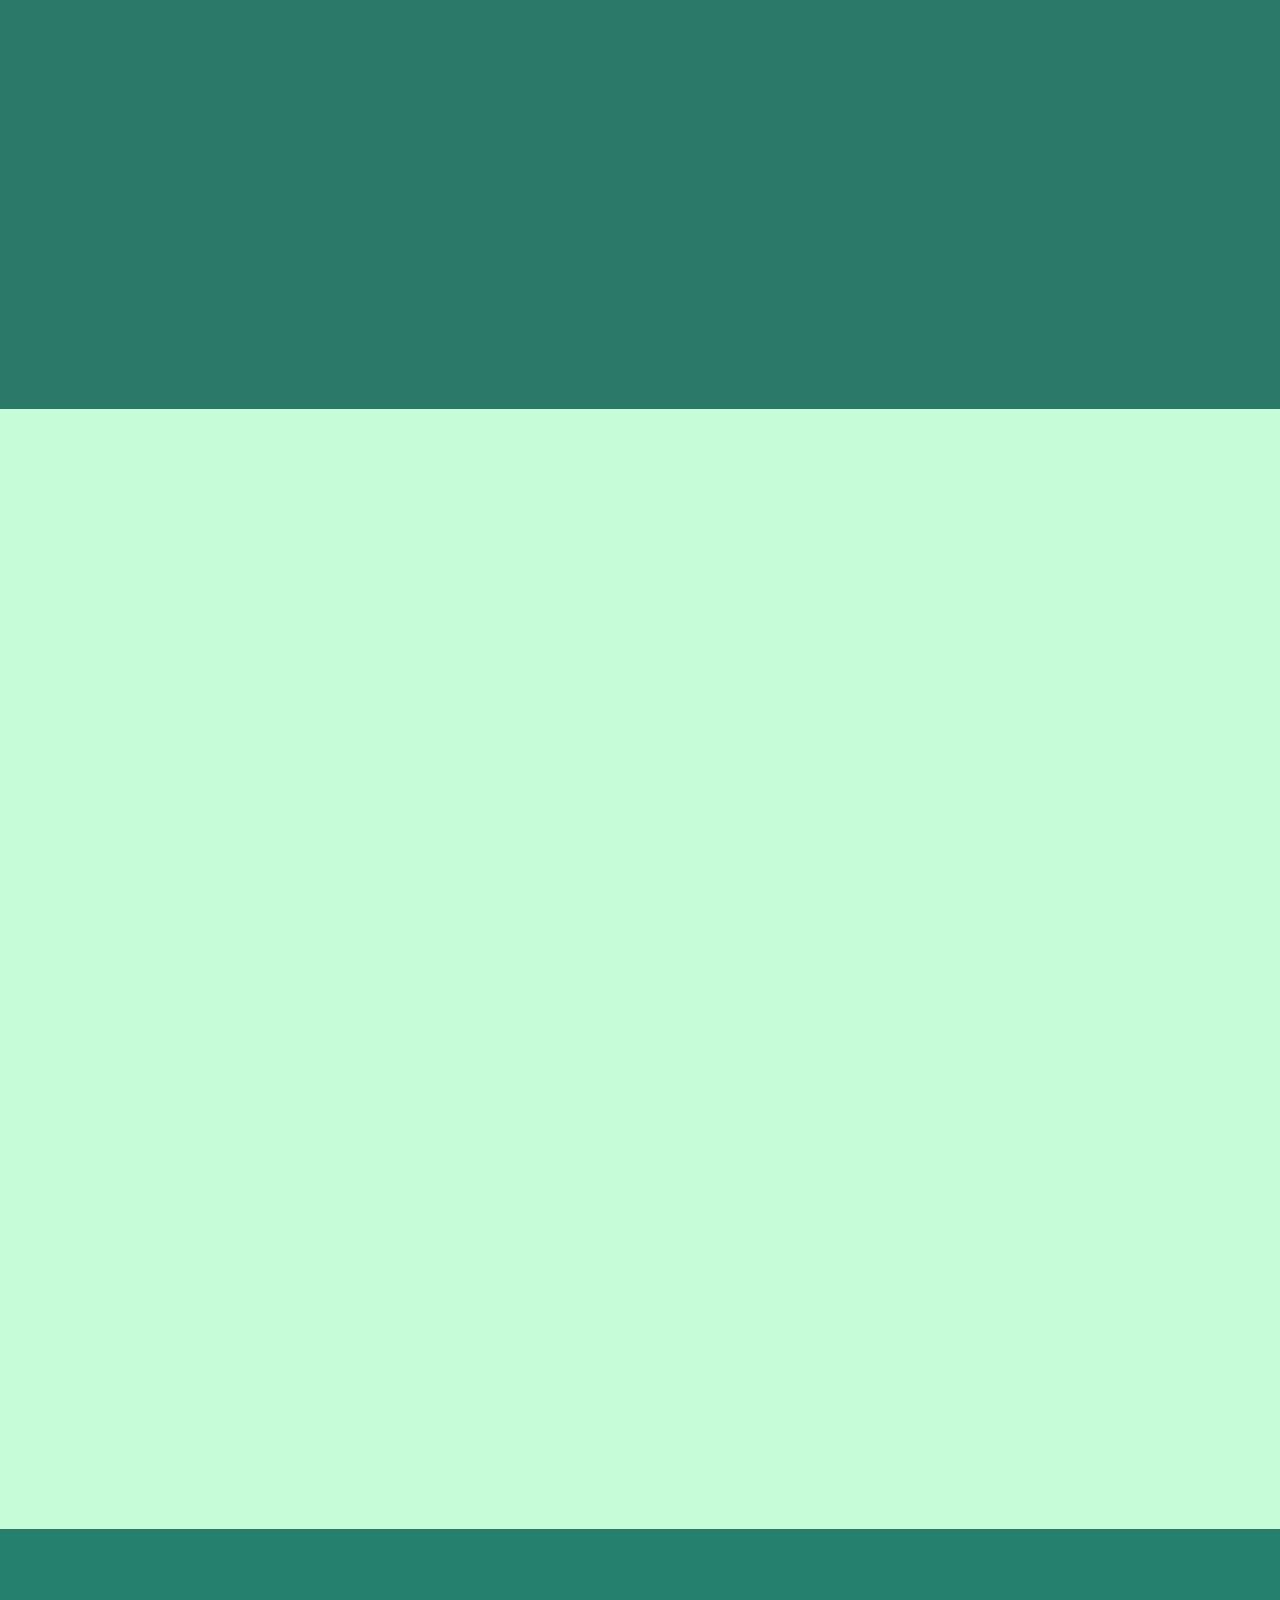
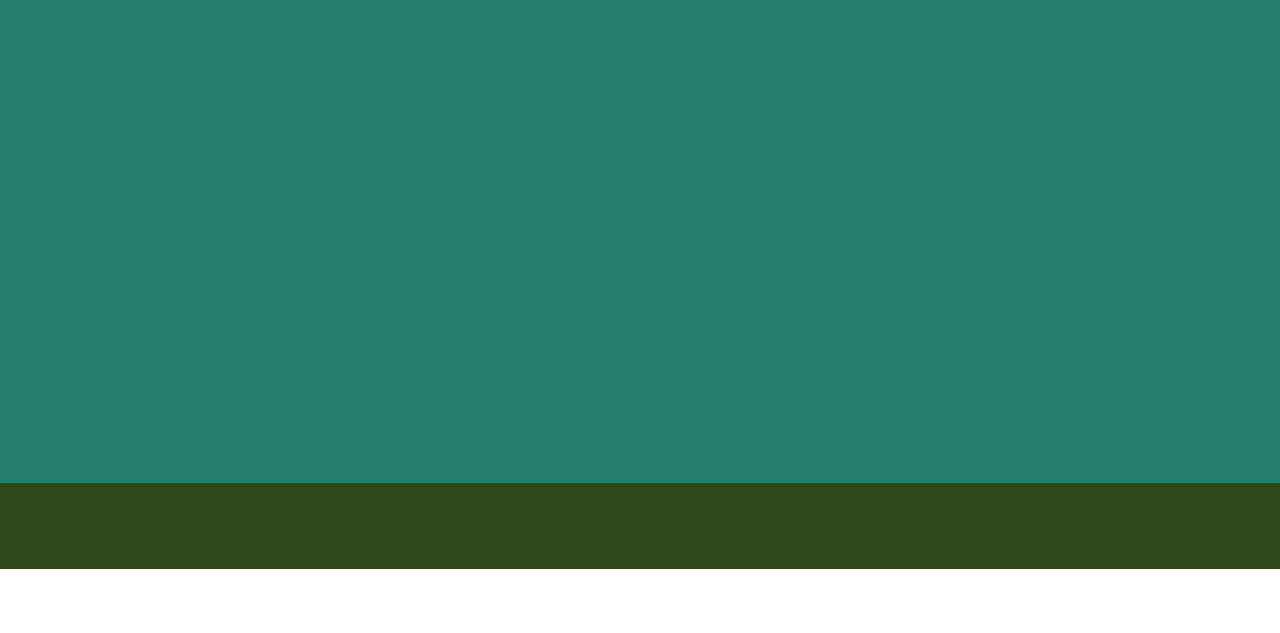
<file: page8.html>
<!DOCTYPE html>
<html  >
<head>
  <!-- Site made with Mobirise Website Builder v6.0.1, https://mobirise.com -->
  <meta charset="UTF-8">
  <meta http-equiv="X-UA-Compatible" content="IE=edge">
  <meta name="generator" content="Mobirise v6.0.1, mobirise.com">
  <meta name="viewport" content="width=device-width, initial-scale=1, minimum-scale=1">
  <link rel="shortcut icon" href="assets/images/picture1.jpg-96x89.jpg" type="image/x-icon">
  <meta name="description" content="">
  
  
  <title>Sarana Prasarana</title>
  <link rel="stylesheet" href="assets/web/assets/mobirise-icons2/mobirise2.css">
  <link rel="stylesheet" href="assets/bootstrap/css/bootstrap.min.css">
  <link rel="stylesheet" href="assets/bootstrap/css/bootstrap-grid.min.css">
  <link rel="stylesheet" href="assets/bootstrap/css/bootstrap-reboot.min.css">
  <link rel="stylesheet" href="assets/animatecss/animate.css">
  <link rel="stylesheet" href="assets/dropdown/css/style.css">
  <link rel="stylesheet" href="assets/theme/css/style.css">
  <link rel="preload" href="https://fonts.googleapis.com/css?family=Inter+Tight:100,200,300,400,500,600,700,800,900,100i,200i,300i,400i,500i,600i,700i,800i,900i&display=swap" as="style" onload="this.onload=null;this.rel='stylesheet'">
  <noscript><link rel="stylesheet" href="https://fonts.googleapis.com/css?family=Inter+Tight:100,200,300,400,500,600,700,800,900,100i,200i,300i,400i,500i,600i,700i,800i,900i&display=swap"></noscript>
  <link rel="preload" as="style" href="assets/mobirise/css/mbr-additional.css?v=aDjjnR"><link rel="stylesheet" href="assets/mobirise/css/mbr-additional.css?v=aDjjnR" type="text/css">

  
  
  
</head>
<body>
  
  <section data-bs-version="5.1" class="menu menu1 cid-uN7djzR5W2" once="menu" id="menu01-54">
	

	<nav class="navbar navbar-dropdown navbar-fixed-top navbar-expand-lg">
		<div class="container">
			<div class="navbar-brand">
				<span class="navbar-logo">
					<a href="https://mobiri.se">
						<img src="assets/images/picture1.jpg-96x89.jpg" alt="Mobirise Website Builder" style="height: 3rem;">
					</a>
				</span>
				<span class="navbar-caption-wrap"><a class="navbar-caption text-warning display-4" href="https://mobiri.se">SMK Darul Yamani<br>Pesantren Arabi Darul Yamani</a></span>
			</div>
			<button class="navbar-toggler" type="button" data-toggle="collapse" data-bs-toggle="collapse" data-target="#navbarSupportedContent" data-bs-target="#navbarSupportedContent" aria-controls="navbarNavAltMarkup" aria-expanded="false" aria-label="Toggle navigation">
				<div class="hamburger">
					<span></span>
					<span></span>
					<span></span>
					<span></span>
				</div>
			</button>
			<div class="collapse navbar-collapse" id="navbarSupportedContent">
				<ul class="navbar-nav nav-dropdown nav-right" data-app-modern-menu="true"><li class="nav-item">
						<a class="nav-link link text-warning display-4" href="index.html" aria-expanded="false">Beranda</a>
					</li><li class="nav-item dropdown"><a class="nav-link link dropdown-toggle text-warning display-4" href="https://mobiri.se" data-toggle="dropdown-submenu" data-bs-toggle="dropdown" data-bs-auto-close="outside" aria-expanded="false">Profil</a><div class="dropdown-menu" aria-labelledby="dropdown-558"><a class="dropdown-item text-warning display-4" href="page2.html">Sejarah</a><a class="dropdown-item text-warning display-4" href="page3.html">Visi Misi</a><a class="dropdown-item text-warning display-4" href="page5.html">Struktur Organisasi</a><a class="dropdown-item text-warning display-4" href="page8.html">Sarana Prasarana</a></div></li>
					<li class="nav-item dropdown">
						<a class="nav-link link dropdown-toggle text-warning display-4" href="https://mobiri.se" data-toggle="dropdown-submenu" data-bs-toggle="dropdown" data-bs-auto-close="outside" aria-expanded="false">Kesiswaan</a><div class="dropdown-menu" aria-labelledby="dropdown-572"><a class="dropdown-item text-warning display-4" href="page6.html">Ekstrakurikuler</a><a class="dropdown-item text-warning display-4" href="page7.html">Prestasi</a></div>
					</li><li class="nav-item dropdown">
						<a class="nav-link link dropdown-toggle text-warning display-4" href="https://mobiri.se" data-toggle="dropdown-submenu" data-bs-toggle="dropdown" data-bs-auto-close="outside" aria-expanded="false">Informasi</a><div class="dropdown-menu" aria-labelledby="dropdown-756"><a class="dropdown-item text-warning display-4" href="page9.html">Pendaftaran Siswa Baru</a></div>
					</li><li class="nav-item"><a class="nav-link link text-warning display-4" href="page10.html">Kontak</a></li></ul>
				
				
			</div>
		</div>
	</nav>
</section>

<section data-bs-version="5.1" class="header16 cid-uMjxQ9ZpiF" id="header16-3t">
  

  
  

  <div class="text-center container">
    <div class="row justify-content-center mb-4">
      <div class="col-12 col-lg-9">
        <div class="image-wrap">
          <img src="assets/images/whatsapp-image-2025-05-23-at-08.17.42-caf864fc.jpg-1040x505.jpg" alt="Mobirise Website Builder">
        </div>
      </div>
    </div>
    <div class="row justify-content-center">
      <div class="col-md-12 content-head">
        <h1 class="mbr-section-title mbr-fonts-style mt-4 display-2">Lapangan Utama</h1>
        <p class="mbr-text mbr-fonts-style mt-4 display-7"></p>
        
      </div>
    </div>
  </div>
</section>

<section data-bs-version="5.1" class="header13 cid-uMjxRZuOhL" id="header13-3u">
  

  
  

  <div class="align-center container">
    <div class="row justify-content-center">
      <div class="col-md-12 mb-5 content-head">
        <h1 class="mbr-section-title mbr-fonts-style display-1">Gerbang Sekolah</h1>
        <p class="mbr-text mbr-fonts-style mt-4 display-7"></p>
        
      </div>
    </div>

    <div class="row justify-content-center">
      <div class="col-12 col-md-8">
        <img src="assets/images/whatsapp-image-2025-05-26-at-17.48.11-6c78ab5e.jpg-1280x720.jpg" alt="Mobirise Website Builder" title="">
      </div>
    </div>
  </div>
</section>

<section data-bs-version="5.1" class="start article2 cid-uMjy0haVyf" id="article02-3v">
	

	
	

	<div class="container">
		<div class="row justify-content-center">
			<div class="col-12 col-md-12 col-lg-6 image-wrapper">
				<img class="w-100" src="assets/images/whatsapp-image-2025-05-26-at-17.48.11-5cbee06c.jpg-1087x611.jpeg" alt="Mobirise Website Builder">
			</div>
			<div class="col-12 col-md-12 col-lg">
				<div class="text-wrapper align-left">
					<h1 class="mbr-section-title mbr-fonts-style mb-4 display-2">Lapangan <br>Bulu Tangkis</h1>
					<p class="mbr-text align-left mbr-fonts-style mb-4 display-7"></p>
					
				</div>
			</div>
		</div>
	</div>
</section>

<section data-bs-version="5.1" class="start article4 cid-uMjy1cCJxj" id="article04-3w">
	

	
	

	<div class="container">
		<div class="row justify-content-center">
			<div class="col-12 col-md-12 col-lg-6 image-wrapper">
				<img class="w-100" src="assets/images/whatsapp-image-2025-05-26-at-17.48.11-3a055f07.jpg-1087x611.jpg" alt="Mobirise Website Builder">
			</div>
			<div class="col-12 col-md-12 col-lg">
				<div class="text-wrapper align-left">
					<h1 class="mbr-section-title mbr-fonts-style mb-4 display-2">Lapangan Basket</h1>
					<p class="mbr-text mbr-fonts-style mb-4 display-7"></p>
					
				</div>
			</div>
		</div>
	</div>
</section>

<section data-bs-version="5.1" class="start article01 cid-uMjyDy5yrk" id="article01-3x">
	

	
	
	<div class="container">
		<div class="row justify-content-center">
			<div class="card col-md-12 col-lg-12">
				<div class="card-wrapper">
					<div class="row">
						<div class="image-wrapper col-12 col-sm-6 justify-content-center">
							<img src="assets/images/whatsapp-image-2025-05-26-at-17.49.07-940825c7.jpg-1087x611.jpg" alt="Mobirise Website Builder">
						</div>
						<div class="image-wrapper col-12 col-sm-6 justify-content-center">
							<img src="assets/images/whatsapp-image-2025-05-26-at-17.48.11-69393e8c.jpg-1087x611.jpg" alt="Mobirise Website Builder">
						</div>
					</div>

					<div class="card-box align-left mb-3 card-content-text">
						<h4 class="card-title mbr-fonts-style mbr-white mb-0 display-5">Kantor ketua yayasan&nbsp;</h4>
						<p class="mbr-text mbr-fonts-style mt-3 mb-0 display-7"></p>
						
					</div>
				</div>
			</div>
		</div>
	</div>
</section>

<section data-bs-version="5.1" class="gallery09 cid-uMjzyXpJ5I" id="gallery09-3y">
  

  

  <div class="container">
    <div class="row justify-content-center">
      <div class="col-12 col-md-12 col-lg-4 main-text">
        <div class="">
          <h5 class="mbr-section-title mbr-fonts-style mt-0 mb-4 display-2"><strong>Ruang praktek</strong></h5>
          <h6 class="mbr-section-subtitle mbr-fonts-style mt-0 mb-4 display-7"></h6>
          
        </div>
      </div>

      <div class="col-lg-8 side-features row">
        <div class="item features-image col-12 col-md-6 col-lg-6 active">
          <div class="item-wrapper">
            <div class="item-img">
              <img src="assets/images/whatsapp-image-2025-05-23-at-08.17.46-65e58302.jpg-703x527.jpg" alt="Mobirise Website Builder" title="" data-slide-to="0" data-bs-slide-to="0">
            </div>
            
          </div>
        </div>
        <div class="item features-image col-12 col-md-6 col-lg-6">
          <div class="item-wrapper">
            <div class="item-img">
              <img src="assets/images/whatsapp-image-2025-05-23-at-08.17.35-b6acaaa5.jpg-703x393.jpg" alt="Mobirise Website Builder" title="" data-slide-to="1" data-bs-slide-to="1">
            </div>
            
          </div>
        </div><div class="item features-image col-12 col-md-6 col-lg-6">
          <div class="item-wrapper">
            <div class="item-img">
              <img src="assets/images/whatsapp-image-2025-05-23-at-08.17.46-44458ccc.jpg-1040x780.jpg" alt="Mobirise Website Builder" title="" data-slide-to="3" data-bs-slide-to="3">
            </div>
            
          </div>
        </div><div class="item features-image col-12 col-md-6 col-lg-6">
          <div class="item-wrapper">
            <div class="item-img">
              <img src="assets/images/whatsapp-image-2025-05-23-at-08.17.46-89ce5f43.jpg-1040x780.jpg" alt="Mobirise Website Builder" title="" data-slide-to="4" data-bs-slide-to="4">
            </div>
            
          </div>
        </div>
        
        <div class="item features-image col-12 col-md-6 col-lg-6">
          <div class="item-wrapper">
            <div class="item-img">
              <img src="assets/images/whatsapp-image-2025-05-23-at-08.17.47-720256a6.jpg-703x527.jpg" alt="Mobirise Website Builder" title="" data-slide-to="5" data-bs-slide-to="5">
            </div>
            
          </div>
        </div>
      </div>
    </div>
  </div>
</section>

<section data-bs-version="5.1" class="gallery3 cid-uMWyp95ZkG" id="gallery03-4b">
    
    
    <div class="container-fluid">
      <div class="row justify-content-center">
        <div class="col-12 content-head">
          <div class="mbr-section-head mb-5">
            <h4 class="mbr-section-title mbr-fonts-style align-center mb-0 display-2"><strong>Ruang kelas</strong></h4>
            
          </div>
        </div>
      </div>
      <div class="row">
        <div class="item features-image col-12 col-md-6 col-lg-3">
          <div class="item-wrapper">
            <div class="item-img">
              <img src="assets/images/whatsapp-image-2025-05-23-at-08.17.41-c20933a5.jpg-511x287.jpg" alt="Mobirise Website Builder" title="" data-slide-to="0" data-bs-slide-to="0">
            </div>
            
          </div>
        </div>
        <div class="item features-image col-12 col-md-6 col-lg-3">
          <div class="item-wrapper">
            <div class="item-img">
              <img src="assets/images/whatsapp-image-2025-05-23-at-08.17.44-91d79a0d.jpg-511x383.jpg" alt="Mobirise Website Builder" title="" data-slide-to="1" data-bs-slide-to="1">
            </div>
            
          </div>
        </div>
        <div class="item features-image col-12 col-md-6 col-lg-3">
          <div class="item-wrapper">
            <div class="item-img">
              <img src="assets/images/whatsapp-image-2025-04-20-at-08.57.04-a01ca310.jpg-511x287.jpg" alt="Mobirise Website Builder" title="" data-slide-to="2" data-bs-slide-to="2">
            </div>
            
          </div>
        </div>
        <div class="item features-image col-12 col-md-6 col-lg-3">
          <div class="item-wrapper">
            <div class="item-img">
              <img src="assets/images/whatsapp-image-2025-04-20-at-08.57.06-32e8d4c9.jpg-511x287.jpg" alt="Mobirise Website Builder" title="" data-slide-to="3" data-bs-slide-to="3">
            </div>
            
          </div>
        </div>
      </div>
    </div>
  </section>

<section data-bs-version="5.1" class="footer4 cid-uN6KYUsoi1" once="footers" id="footer04-4y">

    

    

    <div class="container">
        <div class="media-container-row align-center mbr-white">
            <div class="col-12">
                <p class="mbr-text mb-0 mbr-fonts-style display-7">
                    © 2025 SMKDarulYamaniPasamanBarat</p>
            </div>
        </div>
    </div>
</section><section class="display-7" style="padding: 0;align-items: center;justify-content: center;flex-wrap: wrap;    align-content: center;display: flex;position: relative;height: 4rem;"><a href="https://mobiri.se/3975901" style="flex: 1 1;height: 4rem;position: absolute;width: 100%;z-index: 1;"><img alt="" style="height: 4rem;" src="[data-uri]"></a><p style="margin: 0;text-align: center;" class="display-7">&#8204;</p><a style="z-index:1" href="https://mobirise.com/builder/no-code-website-builder.html">No Code Website Builder</a></section><script src="assets/bootstrap/js/bootstrap.bundle.min.js"></script>  <script src="assets/smoothscroll/smooth-scroll.js"></script>  <script src="assets/ytplayer/index.js"></script>  <script src="assets/dropdown/js/navbar-dropdown.js"></script>  <script src="assets/theme/js/script.js"></script>  
  
  
  <input name="animation" type="hidden">
  </body>
</html>
</file>
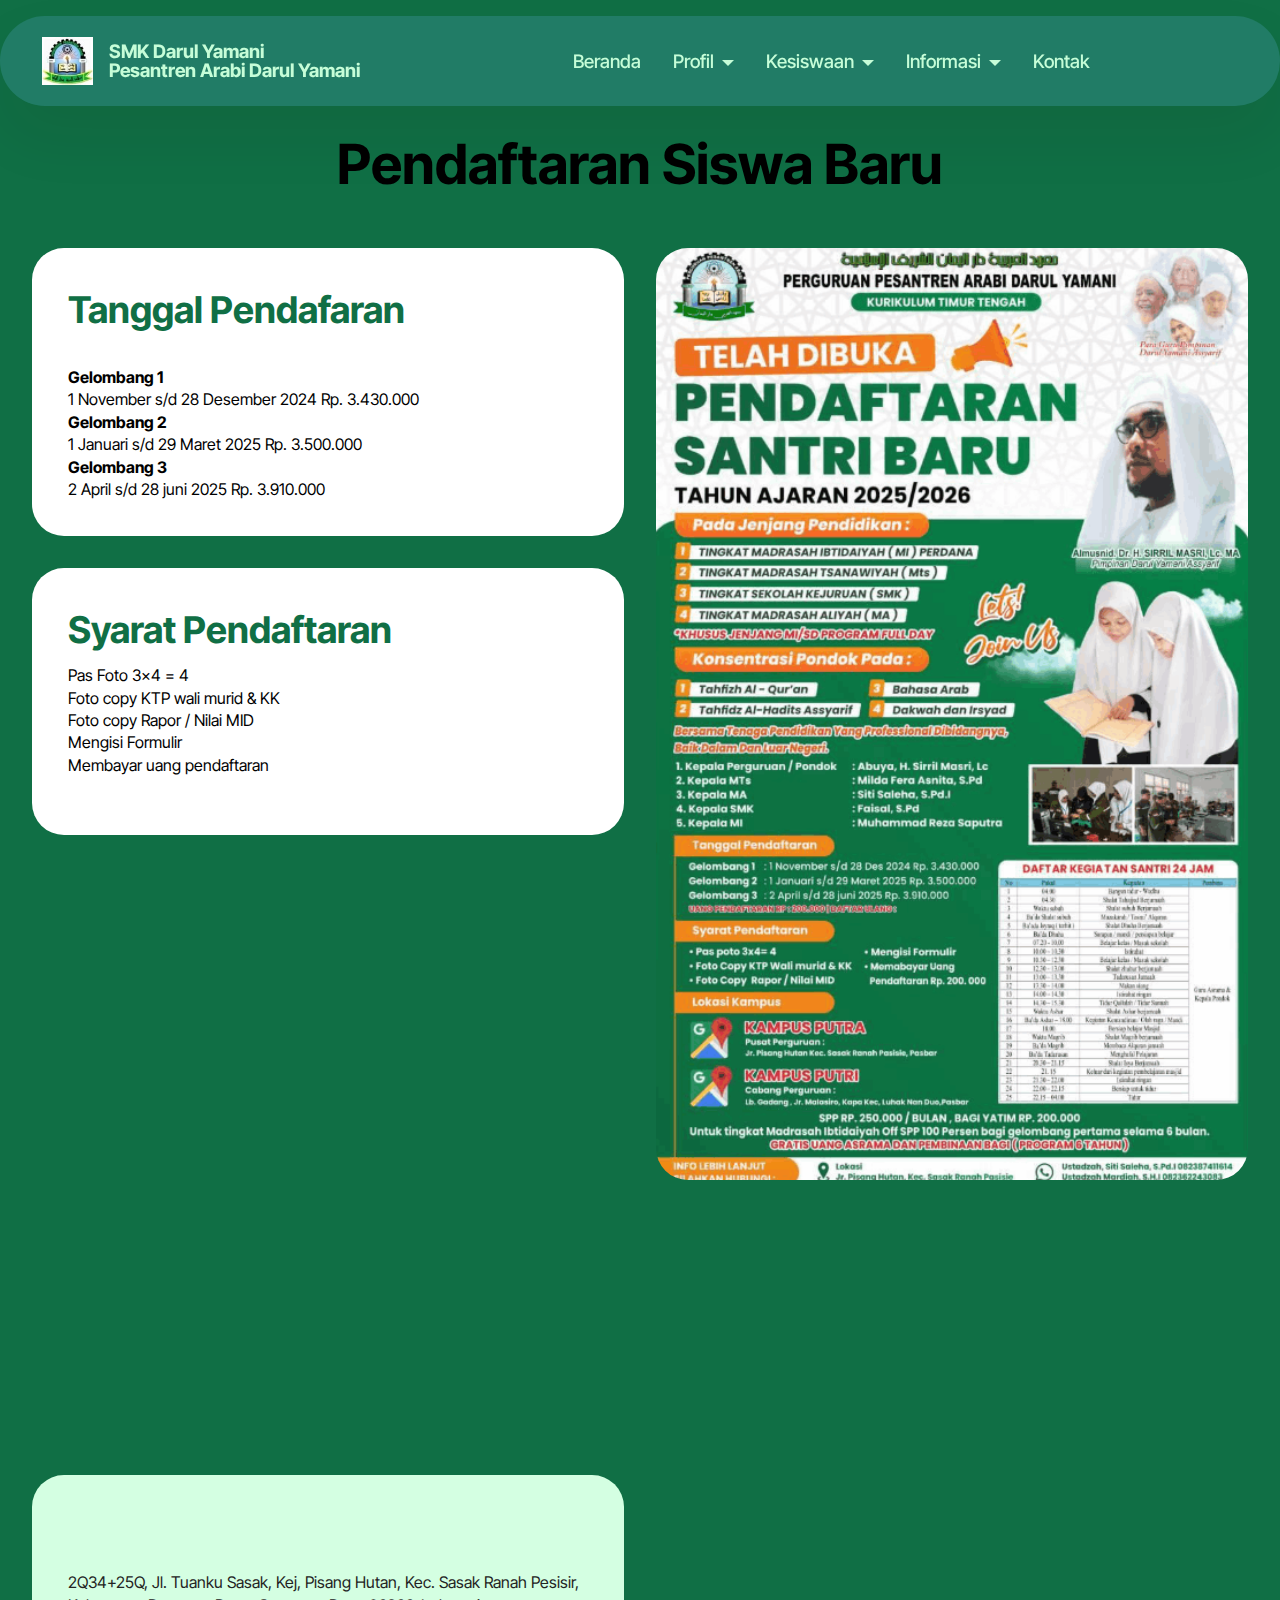
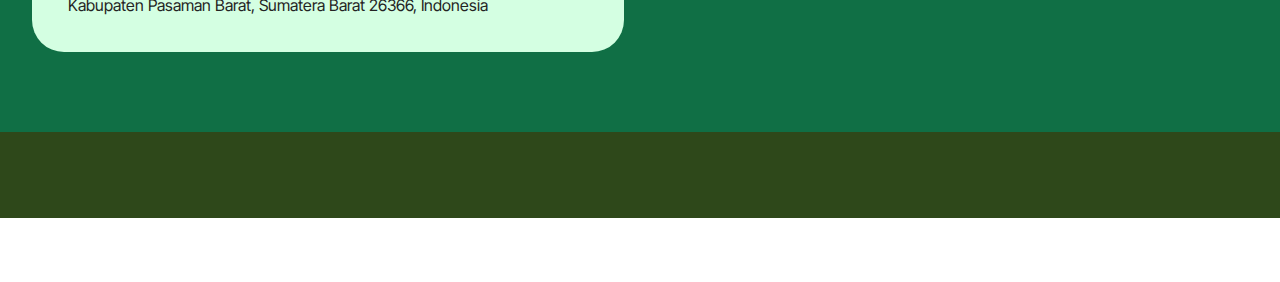
<file: page9.html>
<!DOCTYPE html>
<html  >
<head>
  <!-- Site made with Mobirise Website Builder v6.0.1, https://mobirise.com -->
  <meta charset="UTF-8">
  <meta http-equiv="X-UA-Compatible" content="IE=edge">
  <meta name="generator" content="Mobirise v6.0.1, mobirise.com">
  <meta name="viewport" content="width=device-width, initial-scale=1, minimum-scale=1">
  <link rel="shortcut icon" href="assets/images/picture1.jpg-96x89.jpg" type="image/x-icon">
  <meta name="description" content="">
  
  
  <title>Pendaftaran Siswa Baru</title>
  <link rel="stylesheet" href="assets/web/assets/mobirise-icons2/mobirise2.css">
  <link rel="stylesheet" href="assets/bootstrap/css/bootstrap.min.css">
  <link rel="stylesheet" href="assets/bootstrap/css/bootstrap-grid.min.css">
  <link rel="stylesheet" href="assets/bootstrap/css/bootstrap-reboot.min.css">
  <link rel="stylesheet" href="assets/animatecss/animate.css">
  <link rel="stylesheet" href="assets/dropdown/css/style.css">
  <link rel="stylesheet" href="assets/theme/css/style.css">
  <link rel="preload" href="https://fonts.googleapis.com/css?family=Inter+Tight:100,200,300,400,500,600,700,800,900,100i,200i,300i,400i,500i,600i,700i,800i,900i&display=swap" as="style" onload="this.onload=null;this.rel='stylesheet'">
  <noscript><link rel="stylesheet" href="https://fonts.googleapis.com/css?family=Inter+Tight:100,200,300,400,500,600,700,800,900,100i,200i,300i,400i,500i,600i,700i,800i,900i&display=swap"></noscript>
  <link rel="preload" as="style" href="assets/mobirise/css/mbr-additional.css?v=LqpO8M"><link rel="stylesheet" href="assets/mobirise/css/mbr-additional.css?v=LqpO8M" type="text/css">

  
  
  
</head>
<body>
  
  <section data-bs-version="5.1" class="menu menu1 cid-uN7djzR5W2" once="menu" id="menu01-54">
	

	<nav class="navbar navbar-dropdown navbar-fixed-top navbar-expand-lg">
		<div class="container">
			<div class="navbar-brand">
				<span class="navbar-logo">
					<a href="https://mobiri.se">
						<img src="assets/images/picture1.jpg-96x89.jpg" alt="Mobirise Website Builder" style="height: 3rem;">
					</a>
				</span>
				<span class="navbar-caption-wrap"><a class="navbar-caption text-warning display-4" href="https://mobiri.se">SMK Darul Yamani<br>Pesantren Arabi Darul Yamani</a></span>
			</div>
			<button class="navbar-toggler" type="button" data-toggle="collapse" data-bs-toggle="collapse" data-target="#navbarSupportedContent" data-bs-target="#navbarSupportedContent" aria-controls="navbarNavAltMarkup" aria-expanded="false" aria-label="Toggle navigation">
				<div class="hamburger">
					<span></span>
					<span></span>
					<span></span>
					<span></span>
				</div>
			</button>
			<div class="collapse navbar-collapse" id="navbarSupportedContent">
				<ul class="navbar-nav nav-dropdown nav-right" data-app-modern-menu="true"><li class="nav-item">
						<a class="nav-link link text-warning display-4" href="index.html" aria-expanded="false">Beranda</a>
					</li><li class="nav-item dropdown"><a class="nav-link link dropdown-toggle text-warning display-4" href="https://mobiri.se" data-toggle="dropdown-submenu" data-bs-toggle="dropdown" data-bs-auto-close="outside" aria-expanded="false">Profil</a><div class="dropdown-menu" aria-labelledby="dropdown-558"><a class="dropdown-item text-warning display-4" href="page2.html">Sejarah</a><a class="dropdown-item text-warning display-4" href="page3.html">Visi Misi</a><a class="dropdown-item text-warning display-4" href="page5.html">Struktur Organisasi</a><a class="dropdown-item text-warning display-4" href="page8.html">Sarana Prasarana</a></div></li>
					<li class="nav-item dropdown">
						<a class="nav-link link dropdown-toggle text-warning display-4" href="https://mobiri.se" data-toggle="dropdown-submenu" data-bs-toggle="dropdown" data-bs-auto-close="outside" aria-expanded="false">Kesiswaan</a><div class="dropdown-menu" aria-labelledby="dropdown-572"><a class="dropdown-item text-warning display-4" href="page6.html">Ekstrakurikuler</a><a class="dropdown-item text-warning display-4" href="page7.html">Prestasi</a></div>
					</li><li class="nav-item dropdown">
						<a class="nav-link link dropdown-toggle text-warning display-4" href="https://mobiri.se" data-toggle="dropdown-submenu" data-bs-toggle="dropdown" data-bs-auto-close="outside" aria-expanded="false">Informasi</a><div class="dropdown-menu" aria-labelledby="dropdown-756"><a class="dropdown-item text-warning display-4" href="page9.html">Pendaftaran Siswa Baru</a></div>
					</li><li class="nav-item"><a class="nav-link link text-warning display-4" href="page10.html">Kontak</a></li></ul>
				
				
			</div>
		</div>
	</nav>
</section>

<section data-bs-version="5.1" class="features027 cid-uN5W6A8dEd" id="features027-4u">
	

	
	

	<div class="container">
		<div class="row justify-content-center">
			<div class="col-md-12 content-head mb-5">
				<h1 class="mbr-section-title mbr-fonts-style mb-0 display-2"><strong>Pendaftaran Siswa Baru</strong></h1>
				
			</div>
		</div>


		<div class="row justify-content-center  blockContent">
			<div class="col-12 col-lg">
				<div class="item features-without-image col-12 col-md-12 col-lg-12 active">
					<div class="item-wrapper">
						<div class="item-content">
							
							<h4 class="card-title mbr-fonts-style display-5"><strong>Tanggal Pendafaran</strong></h4>
							<p class="card-text mbr-fonts-style mt-0 mb-0 display-7"><br><strong>Gelombang 1</strong> <br>                                                                                                          1 November s/d 28 Desember 2024 Rp. 3.430.000
<br><strong>Gelombang 2</strong> <br>                                                                                                          1 Januari s/d 29 Maret 2025 Rp. 3.500.000
<br><strong>Gelombang 3</strong> <br>                                                                                                          2 April s/d 28  juni 2025 Rp. 3.910.000<br>
							</p>
							
						</div>

					</div>
				</div>
				<div class="item features-without-image col-12 col-md-12 col-lg-12">
					<div class="item-wrapper">
						<div class="item-content">
							
							<h4 class="card-title mbr-fonts-style display-5"><strong>Syarat Pendaftaran</strong></h4>
							<p class="card-text mbr-fonts-style mt-0 mb-0 display-7">Pas Foto 3x4 = 4<br>Foto copy KTP wali murid &amp; KK&nbsp;<br>Foto copy Rapor / Nilai MID&nbsp;<br>Mengisi Formulir&nbsp;<br>Membayar uang pendaftaran<br><br></p>
							
						</div>

					</div>
				</div><div class="item features-without-image col-12 col-md-12 col-lg-12">
					<div class="item-wrapper">
						<div class="item-content">
							
							<h4 class="card-title mbr-fonts-style display-5"><strong>SPP Rp. 250/ Bulan</strong><br><strong>Bagi Yatim Rp. 200.000</strong></h4>
							<p class="card-text mbr-fonts-style mt-0 mb-0 display-7"></p>
							
						</div>

					</div>
				</div>
				
			</div>
			<div class="col-12 col-lg-6">
				<div class="image-wrapper">
					<img class="w-100" src="assets/images/screenshot-2025-06-03-112549.png-514x809.png" alt="Mobirise Website Builder">
				</div>
			</div>

		</div>
	</div>
</section>

<section data-bs-version="5.1" class="contacts02 map1 cid-uN5Zixo4od" id="contacts02-4v">

    

    
    <div class="container">
        <div class="row justify-content-center">
            <div class="col-12 content-head">
                <div class="mbr-section-head mb-5">
                    <h3 class="mbr-section-title mbr-fonts-style align-center mb-0 display-2"><strong>Alamat</strong></h3>
                    
                </div>
            </div>
        </div>
        <div class="row justify-content-center">
            <div class="card col-12 col-md-12 col-lg-6">
                <div class="card-wrapper">
                    <div class="text-wrapper">
                        <h5 class="cardTitle mbr-fonts-style mb-2 display-5"><strong>Alamat</strong></h5>
                        <ul class="list mbr-fonts-style display-7">2Q34+25Q, Jl. Tuanku Sasak, Kej, Pisang Hutan, Kec. Sasak Ranah Pesisir, Kabupaten Pasaman Barat, Sumatera Barat 26366, Indonesia</ul>
                    </div>
                </div>
            </div>
            <div class="map-wrapper col-md-12 col-lg-6">
                <div class="google-map"><iframe frameborder="0" style="border:0" src="https://www.google.com/maps/embed/v1/place?key=AIzaSyBQ55g-IgRRgXrd803PTWDTb7kd6aAitNQ&amp;q=2Q34+25Q, Jl. Tuanku Sasak, Kej, Pisang Hutan, Kec. Sasak Ranah Pesisir, Kabupaten Pasaman Barat, Sumatera Barat 26366" allowfullscreen=""></iframe></div>
            </div>
        </div>
    </div>
</section>

<section data-bs-version="5.1" class="footer4 cid-uN6KYUsoi1" once="footers" id="footer04-4y">

    

    

    <div class="container">
        <div class="media-container-row align-center mbr-white">
            <div class="col-12">
                <p class="mbr-text mb-0 mbr-fonts-style display-7">
                    © 2025 SMKDarulYamaniPasamanBarat</p>
            </div>
        </div>
    </div>
</section><section class="display-7" style="padding: 0;align-items: center;justify-content: center;flex-wrap: wrap;    align-content: center;display: flex;position: relative;height: 4rem;"><a href="https://mobiri.se/3975901" style="flex: 1 1;height: 4rem;position: absolute;width: 100%;z-index: 1;"><img alt="" style="height: 4rem;" src="[data-uri]"></a><p style="margin: 0;text-align: center;" class="display-7">&#8204;</p><a style="z-index:1" href="https://mobirise.com/builder/ai-website-generator.html">AI Website Generator</a></section><script src="assets/bootstrap/js/bootstrap.bundle.min.js"></script>  <script src="assets/smoothscroll/smooth-scroll.js"></script>  <script src="assets/ytplayer/index.js"></script>  <script src="assets/dropdown/js/navbar-dropdown.js"></script>  <script src="assets/theme/js/script.js"></script>  
  
  
  <input name="animation" type="hidden">
  </body>
</html>
</file>
<file: assets/web/assets/mobirise-icons2/mobirise2.css>
@font-face {
  font-family: 'Moririse2';
  font-display: swap;
  src:  url('mobirise2.eot?f2bix4');
  src:  url('mobirise2.eot?f2bix4#iefix') format('embedded-opentype'),
    url('mobirise2.ttf?f2bix4') format('truetype'),
    url('mobirise2.woff?f2bix4') format('woff'),
    url('mobirise2.svg?f2bix4#mobirise2') format('svg');
  font-weight: normal;
  font-style: normal;
}

[class^="mobi-"], [class*=" mobi-"] {
  /* use !important to prevent issues with browser extensions that change fonts */
  font-family: 'Moririse2' !important;
  speak: none;
  font-style: normal;
  font-weight: normal;
  font-variant: normal;
  text-transform: none;
  line-height: 1;

  /* Better Font Rendering =========== */
  -webkit-font-smoothing: antialiased;
  -moz-osx-font-smoothing: grayscale;
}

.mobi-mbri-add-submenu:before {
  content: "\e900";
}
.mobi-mbri-alert:before {
  content: "\e901";
}
.mobi-mbri-align-center:before {
  content: "\e902";
}
.mobi-mbri-align-justify:before {
  content: "\e903";
}
.mobi-mbri-align-left:before {
  content: "\e904";
}
.mobi-mbri-align-right:before {
  content: "\e905";
}
.mobi-mbri-android:before {
  content: "\e906";
}
.mobi-mbri-apple:before {
  content: "\e907";
}
.mobi-mbri-arrow-down:before {
  content: "\e908";
}
.mobi-mbri-arrow-next:before {
  content: "\e909";
}
.mobi-mbri-arrow-prev:before {
  content: "\e90a";
}
.mobi-mbri-arrow-up:before {
  content: "\e90b";
}
.mobi-mbri-bold:before {
  content: "\e90c";
}
.mobi-mbri-bookmark:before {
  content: "\e90d";
}
.mobi-mbri-bootstrap:before {
  content: "\e90e";
}
.mobi-mbri-briefcase:before {
  content: "\e90f";
}
.mobi-mbri-browse:before {
  content: "\e910";
}
.mobi-mbri-bulleted-list:before {
  content: "\e911";
}
.mobi-mbri-calendar:before {
  content: "\e912";
}
.mobi-mbri-camera:before {
  content: "\e913";
}
.mobi-mbri-cart-add:before {
  content: "\e914";
}
.mobi-mbri-cart-full:before {
  content: "\e915";
}
.mobi-mbri-cash:before {
  content: "\e916";
}
.mobi-mbri-change-style:before {
  content: "\e917";
}
.mobi-mbri-chat:before {
  content: "\e918";
}
.mobi-mbri-clock:before {
  content: "\e919";
}
.mobi-mbri-close:before {
  content: "\e91a";
}
.mobi-mbri-cloud:before {
  content: "\e91b";
}
.mobi-mbri-code:before {
  content: "\e91c";
}
.mobi-mbri-contact-form:before {
  content: "\e91d";
}
.mobi-mbri-credit-card:before {
  content: "\e91e";
}
.mobi-mbri-cursor-click:before {
  content: "\e91f";
}
.mobi-mbri-cust-feedback:before {
  content: "\e920";
}
.mobi-mbri-database:before {
  content: "\e921";
}
.mobi-mbri-delivery:before {
  content: "\e922";
}
.mobi-mbri-desktop:before {
  content: "\e923";
}
.mobi-mbri-devices:before {
  content: "\e924";
}
.mobi-mbri-down:before {
  content: "\e925";
}
.mobi-mbri-download-2:before {
  content: "\e926";
}
.mobi-mbri-download:before {
  content: "\e927";
}
.mobi-mbri-drag-n-drop-2:before {
  content: "\e928";
}
.mobi-mbri-drag-n-drop:before {
  content: "\e929";
}
.mobi-mbri-edit-2:before {
  content: "\e92a";
}
.mobi-mbri-edit:before {
  content: "\e92b";
}
.mobi-mbri-error:before {
  content: "\e92c";
}
.mobi-mbri-extension:before {
  content: "\e92d";
}
.mobi-mbri-features:before {
  content: "\e92e";
}
.mobi-mbri-file:before {
  content: "\e92f";
}
.mobi-mbri-flag:before {
  content: "\e930";
}
.mobi-mbri-folder:before {
  content: "\e931";
}
.mobi-mbri-gift:before {
  content: "\e932";
}
.mobi-mbri-github:before {
  content: "\e933";
}
.mobi-mbri-globe-2:before {
  content: "\e934";
}
.mobi-mbri-globe:before {
  content: "\e935";
}
.mobi-mbri-growing-chart:before {
  content: "\e936";
}
.mobi-mbri-hearth:before {
  content: "\e937";
}
.mobi-mbri-help:before {
  content: "\e938";
}
.mobi-mbri-home:before {
  content: "\e939";
}
.mobi-mbri-hot-cup:before {
  content: "\e93a";
}
.mobi-mbri-idea:before {
  content: "\e93b";
}
.mobi-mbri-image-gallery:before {
  content: "\e93c";
}
.mobi-mbri-image-slider:before {
  content: "\e93d";
}
.mobi-mbri-info:before {
  content: "\e93e";
}
.mobi-mbri-italic:before {
  content: "\e93f";
}
.mobi-mbri-key:before {
  content: "\e940";
}
.mobi-mbri-laptop:before {
  content: "\e941";
}
.mobi-mbri-layers:before {
  content: "\e942";
}
.mobi-mbri-left-right:before {
  content: "\e943";
}
.mobi-mbri-left:before {
  content: "\e944";
}
.mobi-mbri-letter:before {
  content: "\e945";
}
.mobi-mbri-like:before {
  content: "\e946";
}
.mobi-mbri-link:before {
  content: "\e947";
}
.mobi-mbri-lock:before {
  content: "\e948";
}
.mobi-mbri-login:before {
  content: "\e949";
}
.mobi-mbri-logout:before {
  content: "\e94a";
}
.mobi-mbri-magic-stick:before {
  content: "\e94b";
}
.mobi-mbri-map-pin:before {
  content: "\e94c";
}
.mobi-mbri-menu:before {
  content: "\e94d";
}
.mobi-mbri-mobile-2:before {
  content: "\e94e";
}
.mobi-mbri-mobile-horizontal:before {
  content: "\e94f";
}
.mobi-mbri-mobile:before {
  content: "\e950";
}
.mobi-mbri-mobirise:before {
  content: "\e951";
}
.mobi-mbri-more-horizontal:before {
  content: "\e952";
}
.mobi-mbri-more-vertical:before {
  content: "\e953";
}
.mobi-mbri-music:before {
  content: "\e954";
}
.mobi-mbri-new-file:before {
  content: "\e955";
}
.mobi-mbri-numbered-list:before {
  content: "\e956";
}
.mobi-mbri-opened-folder:before {
  content: "\e957";
}
.mobi-mbri-pages:before {
  content: "\e958";
}
.mobi-mbri-paper-plane:before {
  content: "\e959";
}
.mobi-mbri-paperclip:before {
  content: "\e95a";
}
.mobi-mbri-phone:before {
  content: "\e95b";
}
.mobi-mbri-photo:before {
  content: "\e95c";
}
.mobi-mbri-photos:before {
  content: "\e95d";
}
.mobi-mbri-pin:before {
  content: "\e95e";
}
.mobi-mbri-play:before {
  content: "\e95f";
}
.mobi-mbri-plus:before {
  content: "\e960";
}
.mobi-mbri-preview:before {
  content: "\e961";
}
.mobi-mbri-print:before {
  content: "\e962";
}
.mobi-mbri-protect:before {
  content: "\e963";
}
.mobi-mbri-question:before {
  content: "\e964";
}
.mobi-mbri-quote-left:before {
  content: "\e965";
}
.mobi-mbri-quote-right:before {
  content: "\e966";
}
.mobi-mbri-redo:before {
  content: "\e967";
}
.mobi-mbri-refresh:before {
  content: "\e968";
}
.mobi-mbri-responsive-2:before {
  content: "\e969";
}
.mobi-mbri-responsive:before {
  content: "\e96a";
}
.mobi-mbri-right:before {
  content: "\e96b";
}
.mobi-mbri-rocket:before {
  content: "\e96c";
}
.mobi-mbri-sad-face:before {
  content: "\e96d";
}
.mobi-mbri-sale:before {
  content: "\e96e";
}
.mobi-mbri-save:before {
  content: "\e96f";
}
.mobi-mbri-search:before {
  content: "\e970";
}
.mobi-mbri-setting-2:before {
  content: "\e971";
}
.mobi-mbri-setting-3:before {
  content: "\e972";
}
.mobi-mbri-setting:before {
  content: "\e973";
}
.mobi-mbri-share:before {
  content: "\e974";
}
.mobi-mbri-shopping-bag:before {
  content: "\e975";
}
.mobi-mbri-shopping-basket:before {
  content: "\e976";
}
.mobi-mbri-shopping-cart:before {
  content: "\e977";
}
.mobi-mbri-sites:before {
  content: "\e978";
}
.mobi-mbri-smile-face:before {
  content: "\e979";
}
.mobi-mbri-speed:before {
  content: "\e97a";
}
.mobi-mbri-star:before {
  content: "\e97b";
}
.mobi-mbri-success:before {
  content: "\e97c";
}
.mobi-mbri-sun:before {
  content: "\e97d";
}
.mobi-mbri-sun2:before {
  content: "\e97e";
}
.mobi-mbri-tablet-vertical:before {
  content: "\e97f";
}
.mobi-mbri-tablet:before {
  content: "\e980";
}
.mobi-mbri-target:before {
  content: "\e981";
}
.mobi-mbri-timer:before {
  content: "\e982";
}
.mobi-mbri-to-ftp:before {
  content: "\e983";
}
.mobi-mbri-to-local-drive:before {
  content: "\e984";
}
.mobi-mbri-touch-swipe:before {
  content: "\e985";
}
.mobi-mbri-touch:before {
  content: "\e986";
}
.mobi-mbri-trash:before {
  content: "\e987";
}
.mobi-mbri-underline:before {
  content: "\e988";
}
.mobi-mbri-undo:before {
  content: "\e989";
}
.mobi-mbri-unlink:before {
  content: "\e98a";
}
.mobi-mbri-unlock:before {
  content: "\e98b";
}
.mobi-mbri-up-down:before {
  content: "\e98c";
}
.mobi-mbri-up:before {
  content: "\e98d";
}
.mobi-mbri-update:before {
  content: "\e98e";
}
.mobi-mbri-upload-2:before {
  content: "\e98f";
}
.mobi-mbri-upload:before {
  content: "\e990";
}
.mobi-mbri-user-2:before {
  content: "\e991";
}
.mobi-mbri-user:before {
  content: "\e992";
}
.mobi-mbri-users:before {
  content: "\e993";
}
.mobi-mbri-video-play:before {
  content: "\e994";
}
.mobi-mbri-video:before {
  content: "\e995";
}
.mobi-mbri-watch:before {
  content: "\e996";
}
.mobi-mbri-website-theme-2:before {
  content: "\e997";
}
.mobi-mbri-website-theme:before {
  content: "\e998";
}
.mobi-mbri-wifi:before {
  content: "\e999";
}
.mobi-mbri-windows:before {
  content: "\e99a";
}
.mobi-mbri-zoom-in:before {
  content: "\e99b";
}
.mobi-mbri-zoom-out:before {
  content: "\e99c";
}
</file>
<file: assets/dropdown/css/style.css>
.navbar-dropdown {
  left: 0;
  padding: 0;
  position: absolute;
  right: 0;
  top: 0;
  transition: all 0.45s ease;
  z-index: 1030;
  background: #282828; }
  .navbar-dropdown .navbar-logo {
    margin-right: 0.8rem;
    transition: margin 0.3s ease-in-out;
    vertical-align: middle; }
    .navbar-dropdown .navbar-logo img {
      height: 3.125rem;
      transition: all 0.3s ease-in-out; }
    .navbar-dropdown .navbar-logo.mbr-iconfont {
      font-size: 3.125rem;
      line-height: 3.125rem; }
  .navbar-dropdown .navbar-caption {
    font-weight: 700;
    white-space: normal;
    vertical-align: -4px;
    line-height: 3.125rem !important; }
    .navbar-dropdown .navbar-caption, .navbar-dropdown .navbar-caption:hover {
      color: inherit;
      text-decoration: none; }
  .navbar-dropdown .mbr-iconfont + .navbar-caption {
    vertical-align: -1px; }
  .navbar-dropdown.navbar-fixed-top {
    position: fixed; }
  .navbar-dropdown .navbar-brand span {
    vertical-align: -4px; }
  .navbar-dropdown.bg-color.transparent {
    background: none; }
  .navbar-dropdown.navbar-short .navbar-brand {
    padding: 0.625rem 0; }
    .navbar-dropdown.navbar-short .navbar-brand span {
      vertical-align: -1px; }
  .navbar-dropdown.navbar-short .navbar-caption {
    line-height: 2.375rem !important;
    vertical-align: -2px; }
  .navbar-dropdown.navbar-short .navbar-logo {
    margin-right: 0.5rem; }
    .navbar-dropdown.navbar-short .navbar-logo img {
      height: 2.375rem; }
    .navbar-dropdown.navbar-short .navbar-logo.mbr-iconfont {
      font-size: 2.375rem;
      line-height: 2.375rem; }
  .navbar-dropdown.navbar-short .mbr-table-cell {
    height: 3.625rem; }
  .navbar-dropdown .navbar-close {
    left: 0.6875rem;
    position: fixed;
    top: 0.75rem;
    z-index: 1000; }
  .navbar-dropdown .hamburger-icon {
    content: "";
    display: inline-block;
    vertical-align: middle;
    width: 16px;
    -webkit-box-shadow: 0 -6px 0 1px #282828,0 0 0 1px #282828,0 6px 0 1px #282828;
    -moz-box-shadow: 0 -6px 0 1px #282828,0 0 0 1px #282828,0 6px 0 1px #282828;
    box-shadow: 0 -6px 0 1px #282828,0 0 0 1px #282828,0 6px 0 1px #282828; }

.dropdown-menu .dropdown-toggle[data-toggle="dropdown-submenu"]::after {
  border-bottom: 0.35em solid transparent;
  border-left: 0.35em solid;
  border-right: 0;
  border-top: 0.35em solid transparent;
  margin-left: 0.3rem; }

.dropdown-menu .dropdown-item:focus {
  outline: 0; }

.nav-dropdown {
  font-size: 0.75rem;
  font-weight: 500;
  height: auto !important; }
  .nav-dropdown .nav-btn {
    padding-left: 1rem; }
  .nav-dropdown .link {
    margin: .667em 1.667em;
    font-weight: 500;
    padding: 0;
    transition: color .2s ease-in-out; }
    .nav-dropdown .link.dropdown-toggle {
      margin-right: 2.583em; }
      .nav-dropdown .link.dropdown-toggle::after {
        margin-left: .25rem;
        border-top: 0.35em solid;
        border-right: 0.35em solid transparent;
        border-left: 0.35em solid transparent;
        border-bottom: 0; }
      .nav-dropdown .link.dropdown-toggle[aria-expanded="true"] {
        margin: 0;
        padding: 0.667em 3.263em  0.667em 1.667em; }
  .nav-dropdown .link::after,
  .nav-dropdown .dropdown-item::after {
    color: inherit; }
  .nav-dropdown .btn {
    font-size: 0.75rem;
    font-weight: 700;
    letter-spacing: 0;
    margin-bottom: 0;
    padding-left: 1.25rem;
    padding-right: 1.25rem; }
  .nav-dropdown .dropdown-menu {
    border-radius: 0;
    border: 0;
    left: 0;
    margin: 0;
    padding-bottom: 1.25rem;
    padding-top: 1.25rem;
    position: relative; }
  .nav-dropdown .dropdown-submenu {
    margin-left: 0.125rem;
    top: 0; }
  .nav-dropdown .dropdown-item {
    font-weight: 500;
    line-height: 2;
    padding: 0.3846em 4.615em 0.3846em 1.5385em;
    position: relative;
    transition: color .2s ease-in-out, background-color .2s ease-in-out; }
    .nav-dropdown .dropdown-item::after {
      margin-top: -0.3077em;
      position: absolute;
      right: 1.1538em;
      top: 50%; }
    .nav-dropdown .dropdown-item:focus, .nav-dropdown .dropdown-item:hover {
      background: none; }

@media (max-width: 767px) {
  .nav-dropdown.navbar-toggleable-sm {
    bottom: 0;
    display: none;
    left: 0;
    overflow-x: hidden;
    position: fixed;
    top: 0;
    transform: translateX(-100%);
    -ms-transform: translateX(-100%);
    -webkit-transform: translateX(-100%);
    width: 18.75rem;
    z-index: 999; } }
.nav-dropdown.navbar-toggleable-xl {
  bottom: 0;
  display: none;
  left: 0;
  overflow-x: hidden;
  position: fixed;
  top: 0;
  transform: translateX(-100%);
  -ms-transform: translateX(-100%);
  -webkit-transform: translateX(-100%);
  width: 18.75rem;
  z-index: 999; }

.nav-dropdown-sm {
  display: block !important;
  overflow-x: hidden;
  overflow: auto;
  padding-top: 3.875rem; }
  .nav-dropdown-sm::after {
    content: "";
    display: block;
    height: 3rem;
    width: 100%; }
  .nav-dropdown-sm.collapse.in ~ .navbar-close {
    display: block !important; }
  .nav-dropdown-sm.collapsing, .nav-dropdown-sm.collapse.in {
    transform: translateX(0);
    -ms-transform: translateX(0);
    -webkit-transform: translateX(0);
    transition: all 0.25s ease-out;
    -webkit-transition: all 0.25s ease-out;
    background: #282828; }
  .nav-dropdown-sm.collapsing[aria-expanded="false"] {
    transform: translateX(-100%);
    -ms-transform: translateX(-100%);
    -webkit-transform: translateX(-100%); }
  .nav-dropdown-sm .nav-item {
    display: block;
    margin-left: 0 !important;
    padding-left: 0; }
  .nav-dropdown-sm .link,
  .nav-dropdown-sm .dropdown-item {
    border-top: 1px dotted rgba(255, 255, 255, 0.1);
    font-size: 0.8125rem;
    line-height: 1.6;
    margin: 0 !important;
    padding: 0.875rem 2.4rem 0.875rem 1.5625rem !important;
    position: relative;
    white-space: normal; }
    .nav-dropdown-sm .link:focus, .nav-dropdown-sm .link:hover,
    .nav-dropdown-sm .dropdown-item:focus,
    .nav-dropdown-sm .dropdown-item:hover {
      background: rgba(0, 0, 0, 0.2) !important;
      color: #c0a375; }
  .nav-dropdown-sm .nav-btn {
    position: relative;
    padding: 1.5625rem 1.5625rem 0 1.5625rem; }
    .nav-dropdown-sm .nav-btn::before {
      border-top: 1px dotted rgba(255, 255, 255, 0.1);
      content: "";
      left: 0;
      position: absolute;
      top: 0;
      width: 100%; }
    .nav-dropdown-sm .nav-btn + .nav-btn {
      padding-top: 0.625rem; }
      .nav-dropdown-sm .nav-btn + .nav-btn::before {
        display: none; }
  .nav-dropdown-sm .btn {
    padding: 0.625rem 0; }
  .nav-dropdown-sm .dropdown-toggle[data-toggle="dropdown-submenu"]::after {
    margin-left: .25rem;
    border-top: 0.35em solid;
    border-right: 0.35em solid transparent;
    border-left: 0.35em solid transparent;
    border-bottom: 0; }
  .nav-dropdown-sm .dropdown-toggle[data-toggle="dropdown-submenu"][aria-expanded="true"]::after {
    border-top: 0;
    border-right: 0.35em solid transparent;
    border-left: 0.35em solid transparent;
    border-bottom: 0.35em solid; }
  .nav-dropdown-sm .dropdown-menu {
    margin: 0;
    padding: 0;
    position: relative;
    top: 0;
    left: 0;
    width: 100%;
    border: 0;
    float: none;
    border-radius: 0;
    background: none; }
  .nav-dropdown-sm .dropdown-submenu {
    left: 100%;
    margin-left: 0.125rem;
    margin-top: -1.25rem;
    top: 0; }

.navbar-toggleable-sm .nav-dropdown .dropdown-menu {
  position: absolute; }

.navbar-toggleable-sm .nav-dropdown .dropdown-submenu {
  left: 100%;
  margin-left: 0.125rem;
  margin-top: -1.25rem;
  top: 0; }

.navbar-toggleable-sm.opened .nav-dropdown .dropdown-menu {
  position: relative; }

.navbar-toggleable-sm.opened .nav-dropdown .dropdown-submenu {
  left: 0;
  margin-left: 00rem;
  margin-top: 0rem;
  top: 0; }

.is-builder .nav-dropdown.collapsing {
  transition: none !important; }
</file>
<file: assets/theme/css/style.css>
@charset "UTF-8";
section {
  background-color: #ffffff;
}

body {
  font-style: normal;
  line-height: 1.5;
  font-weight: 400;
  color: #232323;
  position: relative;
}

button {
  background-color: transparent;
  border-color: transparent;
}

.embla__button,
.carousel-control {
  background-color: #edefea !important;
  opacity: 0.8 !important;
  color: #464845 !important;
  border-color: #edefea !important;
}

.carousel .close,
.modalWindow .close {
  background-color: #edefea !important;
  color: #464845 !important;
  border-color: #edefea !important;
  opacity: 0.8 !important;
}

.carousel .close:hover,
.modalWindow .close:hover {
  opacity: 1 !important;
}

.carousel-indicators li {
  background-color: #edefea !important;
  border: 2px solid #464845 !important;
}

.carousel-indicators li:hover,
.carousel-indicators li:active {
  opacity: 0.8 !important;
}

.embla__button:hover,
.carousel-control:hover {
  background-color: #edefea !important;
  opacity: 1 !important;
}

.modalWindow-video-container {
  height: 80%;
}

section,
.container,
.container-fluid {
  position: relative;
  word-wrap: break-word;
}

a.mbr-iconfont:hover {
  text-decoration: none;
}

.article .lead p,
.article .lead ul,
.article .lead ol,
.article .lead pre,
.article .lead blockquote {
  margin-bottom: 0;
}

a {
  font-style: normal;
  font-weight: 400;
  cursor: pointer;
}
a, a:hover {
  text-decoration: none;
}

.mbr-section-title {
  font-style: normal;
  line-height: 1.3;
}

.mbr-section-subtitle {
  line-height: 1.3;
}

.mbr-text {
  font-style: normal;
  line-height: 1.7;
}

h1,
h2,
h3,
h4,
h5,
h6,
.display-1,
.display-2,
.display-4,
.display-5,
.display-7,
span,
p,
a {
  line-height: 1;
  word-break: break-word;
  word-wrap: break-word;
  font-weight: 400;
}

b,
strong {
  font-weight: bold;
}

input:-webkit-autofill, input:-webkit-autofill:hover, input:-webkit-autofill:focus, input:-webkit-autofill:active {
  transition-delay: 9999s;
  -webkit-transition-property: background-color, color;
  transition-property: background-color, color;
}

textarea[type=hidden] {
  display: none;
}

section {
  background-position: 50% 50%;
  background-repeat: no-repeat;
  background-size: cover;
}
section .mbr-background-video,
section .mbr-background-video-preview {
  position: absolute;
  bottom: 0;
  left: 0;
  right: 0;
  top: 0;
}

.hidden {
  visibility: hidden;
}

.mbr-z-index20 {
  z-index: 20;
}

/*! Base colors */
.mbr-white {
  color: #ffffff;
}

.mbr-black {
  color: #111111;
}

.mbr-bg-white {
  background-color: #ffffff;
}

.mbr-bg-black {
  background-color: #000000;
}

/*! Text-aligns */
.align-left {
  text-align: left;
}

.align-center {
  text-align: center;
}

.align-right {
  text-align: right;
}

/*! Font-weight  */
.mbr-light {
  font-weight: 300;
}

.mbr-regular {
  font-weight: 400;
}

.mbr-semibold {
  font-weight: 500;
}

.mbr-bold {
  font-weight: 700;
}

/*! Media  */
.media-content {
  flex-basis: 100%;
}

.media-container-row {
  display: flex;
  flex-direction: row;
  flex-wrap: wrap;
  justify-content: center;
  align-content: center;
  align-items: start;
}
.media-container-row .media-size-item {
  width: 400px;
}

.media-container-column {
  display: flex;
  flex-direction: column;
  flex-wrap: wrap;
  justify-content: center;
  align-content: center;
  align-items: stretch;
}
.media-container-column > * {
  width: 100%;
}

@media (min-width: 992px) {
  .media-container-row {
    flex-wrap: nowrap;
  }
}
figure {
  margin-bottom: 0;
  overflow: hidden;
}

figure[mbr-media-size] {
  transition: width 0.1s;
}

img,
iframe {
  display: block;
  width: 100%;
}

.card {
  background-color: transparent;
  border: none;
}

.card-box {
  width: 100%;
}

.card-img {
  text-align: center;
  flex-shrink: 0;
  -webkit-flex-shrink: 0;
}

.media {
  max-width: 100%;
  margin: 0 auto;
}

.mbr-figure {
  align-self: center;
}

.media-container > div {
  max-width: 100%;
}

.mbr-figure img,
.card-img img {
  width: 100%;
}

@media (max-width: 991px) {
  .media-size-item {
    width: auto !important;
  }
  .media {
    width: auto;
  }
  .mbr-figure {
    width: 100% !important;
  }
}
/*! Buttons */
.mbr-section-btn {
  margin-left: -0.6rem;
  margin-right: -0.6rem;
  font-size: 0;
}

.btn {
  font-weight: 600;
  border-width: 1px;
  font-style: normal;
  margin: 0.6rem 0.6rem;
  white-space: normal;
  transition: all 0.2s ease-in-out;
  display: inline-flex;
  align-items: center;
  justify-content: center;
  word-break: break-word;
}

.btn-sm {
  font-weight: 600;
  letter-spacing: 0px;
  transition: all 0.3s ease-in-out;
}

.btn-md {
  font-weight: 600;
  letter-spacing: 0px;
  transition: all 0.3s ease-in-out;
}

.btn-lg {
  font-weight: 600;
  letter-spacing: 0px;
  transition: all 0.3s ease-in-out;
}

.btn-form {
  margin: 0;
}
.btn-form:hover {
  cursor: pointer;
}

nav .mbr-section-btn {
  margin-left: 0rem;
  margin-right: 0rem;
}

/*! Btn icon margin */
.btn .mbr-iconfont,
.btn.btn-sm .mbr-iconfont {
  order: 1;
  cursor: pointer;
  margin-left: 0.5rem;
  vertical-align: sub;
}

.btn.btn-md .mbr-iconfont,
.btn.btn-md .mbr-iconfont {
  margin-left: 0.8rem;
}

.mbr-regular {
  font-weight: 400;
}

.mbr-semibold {
  font-weight: 500;
}

.mbr-bold {
  font-weight: 700;
}

[type=submit] {
  -webkit-appearance: none;
}

/*! Full-screen */
.mbr-fullscreen .mbr-overlay {
  min-height: 100vh;
}

.mbr-fullscreen {
  display: flex;
  display: -moz-flex;
  display: -ms-flex;
  display: -o-flex;
  align-items: center;
  min-height: 100vh;
  padding-top: 3rem;
  padding-bottom: 3rem;
}

/*! Map */
.map {
  height: 25rem;
  position: relative;
}
.map iframe {
  width: 100%;
  height: 100%;
}

/*! Scroll to top arrow */
.mbr-arrow-up {
  bottom: 25px;
  right: 90px;
  position: fixed;
  text-align: right;
  z-index: 5000;
  color: #ffffff;
  font-size: 22px;
}

.mbr-arrow-up a {
  background: rgba(0, 0, 0, 0.2);
  border-radius: 50%;
  color: #fff;
  display: inline-block;
  height: 60px;
  width: 60px;
  border: 2px solid #fff;
  outline-style: none !important;
  position: relative;
  text-decoration: none;
  transition: all 0.3s ease-in-out;
  cursor: pointer;
  text-align: center;
}
.mbr-arrow-up a:hover {
  background-color: rgba(0, 0, 0, 0.4);
}
.mbr-arrow-up a i {
  line-height: 60px;
}

.mbr-arrow-up-icon {
  display: block;
  color: #fff;
}

.mbr-arrow-up-icon::before {
  content: "›";
  display: inline-block;
  font-family: serif;
  font-size: 22px;
  line-height: 1;
  font-style: normal;
  position: relative;
  top: 6px;
  left: -4px;
  transform: rotate(-90deg);
}

/*! Arrow Down */
.mbr-arrow {
  position: absolute;
  bottom: 45px;
  left: 50%;
  width: 60px;
  height: 60px;
  cursor: pointer;
  background-color: rgba(80, 80, 80, 0.5);
  border-radius: 50%;
  transform: translateX(-50%);
}
@media (max-width: 767px) {
  .mbr-arrow {
    display: none;
  }
}
.mbr-arrow > a {
  display: inline-block;
  text-decoration: none;
  outline-style: none;
  animation: arrowdown 1.7s ease-in-out infinite;
  color: #ffffff;
}
.mbr-arrow > a > i {
  position: absolute;
  top: -2px;
  left: 15px;
  font-size: 2rem;
}

#scrollToTop a i::before {
  content: "";
  position: absolute;
  display: block;
  border-bottom: 2.5px solid #fff;
  border-left: 2.5px solid #fff;
  width: 27.8%;
  height: 27.8%;
  left: 50%;
  top: 51%;
  transform: translateY(-30%) translateX(-50%) rotate(135deg);
}

@keyframes arrowdown {
  0% {
    transform: translateY(0px);
  }
  50% {
    transform: translateY(-5px);
  }
  100% {
    transform: translateY(0px);
  }
}
@media (max-width: 500px) {
  .mbr-arrow-up {
    left: 0;
    right: 0;
    text-align: center;
  }
}
/*Gradients animation*/
@keyframes gradient-animation {
  from {
    background-position: 0% 100%;
    animation-timing-function: ease-in-out;
  }
  to {
    background-position: 100% 0%;
    animation-timing-function: ease-in-out;
  }
}
.bg-gradient {
  background-size: 200% 200%;
  animation: gradient-animation 5s infinite alternate;
  -webkit-animation: gradient-animation 5s infinite alternate;
}

.menu .navbar-brand {
  display: -webkit-flex;
}
.menu .navbar-brand span {
  display: flex;
  display: -webkit-flex;
}
.menu .navbar-brand .navbar-caption-wrap {
  display: -webkit-flex;
}
.menu .navbar-brand .navbar-logo img {
  display: -webkit-flex;
  width: auto;
}
@media (min-width: 768px) and (max-width: 991px) {
  .menu .navbar-toggleable-sm .navbar-nav {
    display: -ms-flexbox;
  }
}
@media (max-width: 991px) {
  .menu .navbar-collapse {
    max-height: 93.5vh;
  }
  .menu .navbar-collapse.show {
    overflow: auto;
  }
}
@media (min-width: 992px) {
  .menu .navbar-nav.nav-dropdown {
    display: -webkit-flex;
  }
  .menu .navbar-toggleable-sm .navbar-collapse {
    display: -webkit-flex !important;
  }
  .menu .collapsed .navbar-collapse {
    max-height: 93.5vh;
  }
  .menu .collapsed .navbar-collapse.show {
    overflow: auto;
  }
}
@media (max-width: 767px) {
  .menu .navbar-collapse {
    max-height: 80vh;
  }
}

.nav-link .mbr-iconfont {
  margin-right: 0.5rem;
}

.navbar {
  display: -webkit-flex;
  -webkit-flex-wrap: wrap;
  -webkit-align-items: center;
  -webkit-justify-content: space-between;
}

.navbar-collapse {
  -webkit-flex-basis: 100%;
  -webkit-flex-grow: 1;
  -webkit-align-items: center;
}

.nav-dropdown .link {
  padding: 0.667em 1.667em !important;
  margin: 0 !important;
}

.nav {
  display: -webkit-flex;
  -webkit-flex-wrap: wrap;
}

.row {
  display: -webkit-flex;
  -webkit-flex-wrap: wrap;
}

.justify-content-center {
  -webkit-justify-content: center;
}

.form-inline {
  display: -webkit-flex;
}

.card-wrapper {
  -webkit-flex: 1;
}

.carousel-control {
  z-index: 10;
  display: -webkit-flex;
}

.carousel-controls {
  display: -webkit-flex;
}

.media {
  display: -webkit-flex;
}

.form-group:focus {
  outline: none;
}

.jq-selectbox__select {
  padding: 7px 0;
  position: relative;
}

.jq-selectbox__dropdown {
  overflow: hidden;
  border-radius: 10px;
  position: absolute;
  top: 100%;
  left: 0 !important;
  width: 100% !important;
}

.jq-selectbox__trigger-arrow {
  right: 0;
  transform: translateY(-50%);
}

.jq-selectbox li {
  padding: 1.07em 0.5em;
}

input[type=range] {
  padding-left: 0 !important;
  padding-right: 0 !important;
}

.modal-dialog,
.modal-content {
  height: 100%;
}

.modal-dialog .carousel-inner {
  height: calc(100vh - 1.75rem);
}
@media (max-width: 575px) {
  .modal-dialog .carousel-inner {
    height: calc(100vh - 1rem);
  }
}

.carousel-item {
  text-align: center;
}

.carousel-item img {
  margin: auto;
}

.navbar-toggler {
  align-self: flex-start;
  padding: 0.25rem 0.75rem;
  font-size: 1.25rem;
  line-height: 1;
  background: transparent;
  border: 1px solid transparent;
  border-radius: 0.25rem;
}

.navbar-toggler:focus,
.navbar-toggler:hover {
  text-decoration: none;
  box-shadow: none;
}

.navbar-toggler-icon {
  display: inline-block;
  width: 1.5em;
  height: 1.5em;
  vertical-align: middle;
  content: "";
  background: no-repeat center center;
  background-size: 100% 100%;
}

.navbar-toggler-left {
  position: absolute;
  left: 1rem;
}

.navbar-toggler-right {
  position: absolute;
  right: 1rem;
}

.card-img {
  width: auto;
}

.menu .navbar.collapsed:not(.beta-menu) {
  flex-direction: column;
}

.carousel-item.active,
.carousel-item-next,
.carousel-item-prev {
  display: flex;
}

.note-air-layout .dropup .dropdown-menu,
.note-air-layout .navbar-fixed-bottom .dropdown .dropdown-menu {
  bottom: initial !important;
}

html,
body {
  height: auto;
  min-height: 100vh;
}

.dropup .dropdown-toggle::after {
  display: none;
}

.form-asterisk {
  font-family: initial;
  position: absolute;
  top: -2px;
  font-weight: normal;
}

.form-control-label {
  position: relative;
  cursor: pointer;
  margin-bottom: 0.357em;
  padding: 0;
}

.alert {
  color: #ffffff;
  border-radius: 0;
  border: 0;
  font-size: 1.1rem;
  line-height: 1.5;
  margin-bottom: 1.875rem;
  padding: 1.25rem;
  position: relative;
  text-align: center;
}
.alert.alert-form::after {
  background-color: inherit;
  bottom: -7px;
  content: "";
  display: block;
  height: 14px;
  left: 50%;
  margin-left: -7px;
  position: absolute;
  transform: rotate(45deg);
  width: 14px;
}

.form-control {
  background-color: #ffffff;
  background-clip: border-box;
  color: #232323;
  line-height: 1rem !important;
  height: auto;
  padding: 1.2rem 2rem;
  transition: border-color 0.25s ease 0s;
  border: 1px solid transparent !important;
  border-radius: 4px;
  box-shadow: rgba(0, 0, 0, 0.07) 0px 1px 1px 0px, rgba(0, 0, 0, 0.07) 0px 1px 3px 0px, rgba(0, 0, 0, 0.03) 0px 0px 0px 1px;
}
.form-active .form-control:invalid {
  border-color: red;
}

.row > * {
  padding-right: 1rem;
  padding-left: 1rem;
}

form .row {
  margin-left: -0.6rem;
  margin-right: -0.6rem;
}
form .row [class*=col] {
  padding-left: 0.6rem;
  padding-right: 0.6rem;
}

form .mbr-section-btn {
  padding-left: 0.6rem;
  padding-right: 0.6rem;
}

form .form-check-input {
  margin-top: 0.5;
}

textarea.form-control {
  line-height: 1.5rem !important;
}

.form-group {
  margin-bottom: 1.2rem;
}

.form-control,
form .btn {
  min-height: 48px;
}

.gdpr-block label span.textGDPR input[name=gdpr] {
  top: 7px;
}

.form-control:focus {
  box-shadow: none;
}

:focus {
  outline: none;
}

.mbr-overlay {
  background-color: #000;
  bottom: 0;
  left: 0;
  opacity: 0.5;
  position: absolute;
  right: 0;
  top: 0;
  z-index: 0;
  pointer-events: none;
}

blockquote {
  font-style: italic;
  padding: 3rem;
  font-size: 1.09rem;
  position: relative;
  border-left: 3px solid;
}

ul,
ol,
pre,
blockquote {
  margin-bottom: 2.3125rem;
}

.mt-4 {
  margin-top: 2rem !important;
}

.mb-4 {
  margin-bottom: 2rem !important;
}

.container,
.container-fluid {
  padding-left: 16px;
  padding-right: 16px;
}

.row {
  margin-left: -16px;
  margin-right: -16px;
}
.row > [class*=col] {
  padding-left: 16px;
  padding-right: 16px;
}

@media (min-width: 992px) {
  .container-fluid {
    padding-left: 32px;
    padding-right: 32px;
  }
}
@media (max-width: 991px) {
  .mbr-container {
    padding-left: 16px;
    padding-right: 16px;
  }
}
.app-video-wrapper > img {
  opacity: 1;
}

.app-video-wrapper {
  background: transparent;
}

.item {
  position: relative;
}

.dropdown-menu .dropdown-menu {
  left: 100%;
}

.dropdown-item + .dropdown-menu {
  display: none;
}

.dropdown-item:hover + .dropdown-menu,
.dropdown-menu:hover {
  display: block;
}

@media (min-aspect-ratio: 16/9) {
  .mbr-video-foreground {
    height: 300% !important;
    top: -100% !important;
  }
}
@media (max-aspect-ratio: 16/9) {
  .mbr-video-foreground {
    width: 300% !important;
    left: -100% !important;
  }
}.engine {
	position: absolute;
	text-indent: -2400px;
	text-align: center;
	padding: 0;
	top: 0;
	left: -2400px;
}
</file>
<file: assets/mobirise/css/mbr-additional.css>
.btn {
  border-width: 2px;
}
img,
.card-wrap,
.card-wrapper,
.video-wrapper,
.mbr-figure iframe,
.google-map iframe,
.slide-content,
.plan,
.card,
.item-wrapper {
  border-radius: 2rem !important;
}
.video-wrapper {
  overflow: hidden;
}
body {
  font-family: Inter Tight;
}
.display-1 {
  font-family: 'Inter Tight', sans-serif;
  font-size: 5rem;
  line-height: 1;
}
.display-1 > .mbr-iconfont {
  font-size: 6.25rem;
}
.display-2 {
  font-family: 'Inter Tight', sans-serif;
  font-size: 4rem;
  line-height: 1;
}
.display-2 > .mbr-iconfont {
  font-size: 5rem;
}
.display-4 {
  font-family: 'Inter Tight', sans-serif;
  font-size: 1.2rem;
  line-height: 1.5;
}
.display-4 > .mbr-iconfont {
  font-size: 1.5rem;
}
.display-5 {
  font-family: 'Inter Tight', sans-serif;
  font-size: 2.6rem;
  line-height: 1.5;
}
.display-5 > .mbr-iconfont {
  font-size: 3.25rem;
}
.display-7 {
  font-family: 'Inter Tight', sans-serif;
  font-size: 1rem;
  line-height: 1.3;
}
.display-7 > .mbr-iconfont {
  font-size: 1.25rem;
}
/* ---- Fluid typography for mobile devices ---- */
/* 1.4 - font scale ratio ( bootstrap == 1.42857 ) */
/* 100vw - current viewport width */
/* (48 - 20)  48 == 48rem == 768px, 20 == 20rem == 320px(minimal supported viewport) */
/* 0.65 - min scale variable, may vary */
@media (max-width: 992px) {
  .display-1 {
    font-size: 4rem;
  }
}
@media (max-width: 768px) {
  .display-1 {
    font-size: 3.5rem;
    font-size: calc( 2.4rem + (5 - 2.4) * ((100vw - 20rem) / (48 - 20)));
    line-height: calc( 1.1 * (2.4rem + (5 - 2.4) * ((100vw - 20rem) / (48 - 20))));
  }
  .display-2 {
    font-size: 3.2rem;
    font-size: calc( 2.05rem + (4 - 2.05) * ((100vw - 20rem) / (48 - 20)));
    line-height: calc( 1.3 * (2.05rem + (4 - 2.05) * ((100vw - 20rem) / (48 - 20))));
  }
  .display-4 {
    font-size: 0.96rem;
    font-size: calc( 1.07rem + (1.2 - 1.07) * ((100vw - 20rem) / (48 - 20)));
    line-height: calc( 1.4 * (1.07rem + (1.2 - 1.07) * ((100vw - 20rem) / (48 - 20))));
  }
  .display-5 {
    font-size: 2.08rem;
    font-size: calc( 1.56rem + (2.6 - 1.56) * ((100vw - 20rem) / (48 - 20)));
    line-height: calc( 1.4 * (1.56rem + (2.6 - 1.56) * ((100vw - 20rem) / (48 - 20))));
  }
  .display-7 {
    font-size: 0.8rem;
    font-size: calc( 1rem + (1 - 1) * ((100vw - 20rem) / (48 - 20)));
    line-height: calc( 1.4 * (1rem + (1 - 1) * ((100vw - 20rem) / (48 - 20))));
  }
}
@media (min-width: 992px) and (max-width: 1400px) {
  .display-1 {
    font-size: 3.5rem;
    font-size: calc( 2.4rem + (5 - 2.4) * ((100vw - 62rem) / (87 - 62)));
    line-height: calc( 1.1 * (2.4rem + (5 - 2.4) * ((100vw - 62rem) / (87 - 62))));
  }
  .display-2 {
    font-size: 3.2rem;
    font-size: calc( 2.05rem + (4 - 2.05) * ((100vw - 62rem) / (87 - 62)));
    line-height: calc( 1.3 * (2.05rem + (4 - 2.05) * ((100vw - 62rem) / (87 - 62))));
  }
  .display-4 {
    font-size: 0.96rem;
    font-size: calc( 1.07rem + (1.2 - 1.07) * ((100vw - 62rem) / (87 - 62)));
    line-height: calc( 1.4 * (1.07rem + (1.2 - 1.07) * ((100vw - 62rem) / (87 - 62))));
  }
  .display-5 {
    font-size: 2.08rem;
    font-size: calc( 1.56rem + (2.6 - 1.56) * ((100vw - 62rem) / (87 - 62)));
    line-height: calc( 1.4 * (1.56rem + (2.6 - 1.56) * ((100vw - 62rem) / (87 - 62))));
  }
  .display-7 {
    font-size: 0.8rem;
    font-size: calc( 1rem + (1 - 1) * ((100vw - 62rem) / (87 - 62)));
    line-height: calc( 1.4 * (1rem + (1 - 1) * ((100vw - 62rem) / (87 - 62))));
  }
}
/* Buttons */
.btn {
  padding: 1.25rem 2rem;
  border-radius: 4px;
}
@media (max-width: 767px) {
  .btn {
    padding: 0.75rem 1.5rem;
  }
}
.btn-sm {
  padding: 0.6rem 1.2rem;
  border-radius: 4px;
}
.btn-md {
  padding: 0.6rem 1.2rem;
  border-radius: 4px;
}
.btn-lg {
  padding: 1.25rem 2rem;
  border-radius: 4px;
}
.bg-primary {
  background-color: #53a514 !important;
}
.bg-success {
  background-color: #1e4604 !important;
}
.bg-info {
  background-color: #320707 !important;
}
.bg-warning {
  background-color: #c6fdd8 !important;
}
.bg-danger {
  background-color: #ffffff !important;
}
.btn-primary,
.btn-primary:active {
  background-color: #53a514 !important;
  border-color: #53a514 !important;
  color: #ffffff !important;
  box-shadow: none;
}
.btn-primary:hover,
.btn-primary:focus,
.btn-primary.focus,
.btn-primary.active {
  color: inherit;
  background-color: #6ad21a !important;
  border-color: #6ad21a !important;
  box-shadow: none;
}
.btn-primary.disabled,
.btn-primary:disabled {
  color: #ffffff !important;
  background-color: #6ad21a !important;
  border-color: #6ad21a !important;
}
.btn-secondary,
.btn-secondary:active {
  background-color: #ffd7ef !important;
  border-color: #ffd7ef !important;
  color: #d70081 !important;
  box-shadow: none;
}
.btn-secondary:hover,
.btn-secondary:focus,
.btn-secondary.focus,
.btn-secondary.active {
  color: inherit;
  background-color: #ffffff !important;
  border-color: #ffffff !important;
  box-shadow: none;
}
.btn-secondary.disabled,
.btn-secondary:disabled {
  color: #d70081 !important;
  background-color: #ffffff !important;
  border-color: #ffffff !important;
}
.btn-info,
.btn-info:active {
  background-color: #320707 !important;
  border-color: #320707 !important;
  color: #ffffff !important;
  box-shadow: none;
}
.btn-info:hover,
.btn-info:focus,
.btn-info.focus,
.btn-info.active {
  color: inherit;
  background-color: #5f0d0d !important;
  border-color: #5f0d0d !important;
  box-shadow: none;
}
.btn-info.disabled,
.btn-info:disabled {
  color: #ffffff !important;
  background-color: #5f0d0d !important;
  border-color: #5f0d0d !important;
}
.btn-success,
.btn-success:active {
  background-color: #1e4604 !important;
  border-color: #1e4604 !important;
  color: #ffffff !important;
  box-shadow: none;
}
.btn-success:hover,
.btn-success:focus,
.btn-success.focus,
.btn-success.active {
  color: inherit;
  background-color: #337607 !important;
  border-color: #337607 !important;
  box-shadow: none;
}
.btn-success.disabled,
.btn-success:disabled {
  color: #ffffff !important;
  background-color: #337607 !important;
  border-color: #337607 !important;
}
.btn-warning,
.btn-warning:active {
  background-color: #c6fdd8 !important;
  border-color: #c6fdd8 !important;
  color: #07bd42 !important;
  box-shadow: none;
}
.btn-warning:hover,
.btn-warning:focus,
.btn-warning.focus,
.btn-warning.active {
  color: inherit;
  background-color: #f7fffa !important;
  border-color: #f7fffa !important;
  box-shadow: none;
}
.btn-warning.disabled,
.btn-warning:disabled {
  color: #07bd42 !important;
  background-color: #f7fffa !important;
  border-color: #f7fffa !important;
}
.btn-danger,
.btn-danger:active {
  background-color: #ffffff !important;
  border-color: #ffffff !important;
  color: #808080 !important;
  box-shadow: none;
}
.btn-danger:hover,
.btn-danger:focus,
.btn-danger.focus,
.btn-danger.active {
  color: inherit;
  background-color: #ffffff !important;
  border-color: #ffffff !important;
  box-shadow: none;
}
.btn-danger.disabled,
.btn-danger:disabled {
  color: #808080 !important;
  background-color: #ffffff !important;
  border-color: #ffffff !important;
}
.btn-white,
.btn-white:active {
  background-color: #eff0ec !important;
  border-color: #eff0ec !important;
  color: #757b62 !important;
  box-shadow: none;
}
.btn-white:hover,
.btn-white:focus,
.btn-white.focus,
.btn-white.active {
  color: inherit;
  background-color: #ffffff !important;
  border-color: #ffffff !important;
  box-shadow: none;
}
.btn-white.disabled,
.btn-white:disabled {
  color: #757b62 !important;
  background-color: #ffffff !important;
  border-color: #ffffff !important;
}
.btn-black,
.btn-black:active {
  background-color: #232323 !important;
  border-color: #232323 !important;
  color: #ffffff !important;
  box-shadow: none;
}
.btn-black:hover,
.btn-black:focus,
.btn-black.focus,
.btn-black.active {
  color: inherit;
  background-color: #3d3d3d !important;
  border-color: #3d3d3d !important;
  box-shadow: none;
}
.btn-black.disabled,
.btn-black:disabled {
  color: #ffffff !important;
  background-color: #3d3d3d !important;
  border-color: #3d3d3d !important;
}
.btn-primary-outline,
.btn-primary-outline:active {
  background-color: transparent !important;
  border-color: #53a514;
  color: #53a514;
}
.btn-primary-outline:hover,
.btn-primary-outline:focus,
.btn-primary-outline.focus,
.btn-primary-outline.active {
  color: #2c580b !important;
  background-color: transparent !important;
  border-color: #2c580b !important;
  box-shadow: none !important;
}
.btn-primary-outline.disabled,
.btn-primary-outline:disabled {
  color: #ffffff !important;
  background-color: #53a514 !important;
  border-color: #53a514 !important;
}
.btn-secondary-outline,
.btn-secondary-outline:active {
  background-color: transparent !important;
  border-color: #ffd7ef;
  color: #ffd7ef;
}
.btn-secondary-outline:hover,
.btn-secondary-outline:focus,
.btn-secondary-outline.focus,
.btn-secondary-outline.active {
  color: #ff80cc !important;
  background-color: transparent !important;
  border-color: #ff80cc !important;
  box-shadow: none !important;
}
.btn-secondary-outline.disabled,
.btn-secondary-outline:disabled {
  color: #d70081 !important;
  background-color: #ffd7ef !important;
  border-color: #ffd7ef !important;
}
.btn-info-outline,
.btn-info-outline:active {
  background-color: transparent !important;
  border-color: #320707;
  color: #320707;
}
.btn-info-outline:hover,
.btn-info-outline:focus,
.btn-info-outline.focus,
.btn-info-outline.active {
  color: #000000 !important;
  background-color: transparent !important;
  border-color: #000000 !important;
  box-shadow: none !important;
}
.btn-info-outline.disabled,
.btn-info-outline:disabled {
  color: #ffffff !important;
  background-color: #320707 !important;
  border-color: #320707 !important;
}
.btn-success-outline,
.btn-success-outline:active {
  background-color: transparent !important;
  border-color: #1e4604;
  color: #1e4604;
}
.btn-success-outline:hover,
.btn-success-outline:focus,
.btn-success-outline.focus,
.btn-success-outline.active {
  color: #000000 !important;
  background-color: transparent !important;
  border-color: #000000 !important;
  box-shadow: none !important;
}
.btn-success-outline.disabled,
.btn-success-outline:disabled {
  color: #ffffff !important;
  background-color: #1e4604 !important;
  border-color: #1e4604 !important;
}
.btn-warning-outline,
.btn-warning-outline:active {
  background-color: transparent !important;
  border-color: #c6fdd8;
  color: #c6fdd8;
}
.btn-warning-outline:hover,
.btn-warning-outline:focus,
.btn-warning-outline.focus,
.btn-warning-outline.active {
  color: #72fa9f !important;
  background-color: transparent !important;
  border-color: #72fa9f !important;
  box-shadow: none !important;
}
.btn-warning-outline.disabled,
.btn-warning-outline:disabled {
  color: #07bd42 !important;
  background-color: #c6fdd8 !important;
  border-color: #c6fdd8 !important;
}
.btn-danger-outline,
.btn-danger-outline:active {
  background-color: transparent !important;
  border-color: #ffffff;
  color: #ffffff;
}
.btn-danger-outline:hover,
.btn-danger-outline:focus,
.btn-danger-outline.focus,
.btn-danger-outline.active {
  color: #d4d4d4 !important;
  background-color: transparent !important;
  border-color: #d4d4d4 !important;
  box-shadow: none !important;
}
.btn-danger-outline.disabled,
.btn-danger-outline:disabled {
  color: #808080 !important;
  background-color: #ffffff !important;
  border-color: #ffffff !important;
}
.btn-black-outline,
.btn-black-outline:active {
  background-color: transparent !important;
  border-color: #232323;
  color: #232323;
}
.btn-black-outline:hover,
.btn-black-outline:focus,
.btn-black-outline.focus,
.btn-black-outline.active {
  color: #000000 !important;
  background-color: transparent !important;
  border-color: #000000 !important;
  box-shadow: none !important;
}
.btn-black-outline.disabled,
.btn-black-outline:disabled {
  color: #ffffff !important;
  background-color: #232323 !important;
  border-color: #232323 !important;
}
.btn-white-outline,
.btn-white-outline:active {
  background-color: transparent !important;
  border-color: #fafafa;
  color: #fafafa;
}
.btn-white-outline:hover,
.btn-white-outline:focus,
.btn-white-outline.focus,
.btn-white-outline.active {
  color: #cfcfcf !important;
  background-color: transparent !important;
  border-color: #cfcfcf !important;
  box-shadow: none !important;
}
.btn-white-outline.disabled,
.btn-white-outline:disabled {
  color: #7a7a7a !important;
  background-color: #fafafa !important;
  border-color: #fafafa !important;
}
.text-primary {
  color: #53a514 !important;
}
.text-secondary {
  color: #ffd7ef !important;
}
.text-success {
  color: #1e4604 !important;
}
.text-info {
  color: #320707 !important;
}
.text-warning {
  color: #c6fdd8 !important;
}
.text-danger {
  color: #ffffff !important;
}
.text-white {
  color: #fafafa !important;
}
.text-black {
  color: #232323 !important;
}
a.text-primary:hover,
a.text-primary:focus,
a.text-primary.active {
  color: #254a09 !important;
}
a.text-secondary:hover,
a.text-secondary:focus,
a.text-secondary.active {
  color: #ff71c6 !important;
}
a.text-success:hover,
a.text-success:focus,
a.text-success.active {
  color: #000000 !important;
}
a.text-info:hover,
a.text-info:focus,
a.text-info.active {
  color: #000000 !important;
}
a.text-warning:hover,
a.text-warning:focus,
a.text-warning.active {
  color: #63fa95 !important;
}
a.text-danger:hover,
a.text-danger:focus,
a.text-danger.active {
  color: #cccccc !important;
}
a.text-white:hover,
a.text-white:focus,
a.text-white.active {
  color: #c7c7c7 !important;
}
a.text-black:hover,
a.text-black:focus,
a.text-black.active {
  color: #000000 !important;
}
a[class*="text-"]:not(.nav-link):not(.dropdown-item):not([role]):not(.navbar-caption) {
  transition: 0.2s;
  position: relative;
  background-image: linear-gradient(currentColor 50%, currentColor 50%);
  background-size: 10000px 2px;
  background-repeat: no-repeat;
  background-position: 0 1.2em;
}
.nav-tabs .nav-link.active {
  color: #53a514;
}
.nav-tabs .nav-link:not(.active) {
  color: #232323;
}
.alert-success {
  background-color: #70c770;
}
.alert-info {
  background-color: #320707;
}
.alert-warning {
  background-color: #c6fdd8;
}
.alert-danger {
  background-color: #ffffff;
}
.mbr-section-btn .btn:not(.btn-form) {
  border-radius: 100px;
}
.mbr-gallery-filter li a {
  border-radius: 100px !important;
}
.mbr-gallery-filter li.active .btn {
  background-color: #53a514;
  border-color: #53a514;
  color: #ffffff;
}
.mbr-gallery-filter li.active .btn:focus {
  box-shadow: none;
}
.nav-tabs .nav-link {
  border-radius: 100px !important;
}
a,
a:hover {
  color: #53a514;
}
.mbr-plan-header.bg-primary .mbr-plan-subtitle,
.mbr-plan-header.bg-primary .mbr-plan-price-desc {
  color: #92ea4f;
}
.mbr-plan-header.bg-success .mbr-plan-subtitle,
.mbr-plan-header.bg-success .mbr-plan-price-desc {
  color: #84f43c;
}
.mbr-plan-header.bg-info .mbr-plan-subtitle,
.mbr-plan-header.bg-info .mbr-plan-price-desc {
  color: #f3abab;
}
.mbr-plan-header.bg-warning .mbr-plan-subtitle,
.mbr-plan-header.bg-warning .mbr-plan-price-desc {
  color: #ffffff;
}
.mbr-plan-header.bg-danger .mbr-plan-subtitle,
.mbr-plan-header.bg-danger .mbr-plan-price-desc {
  color: #ffffff;
}
/* Scroll to top button*/
.scrollToTop_wraper {
  display: none;
}
.form-control {
  font-family: 'Inter Tight', sans-serif;
  font-size: 1rem;
  line-height: 1.3;
  font-weight: 400;
  border-radius: 40px !important;
}
.form-control > .mbr-iconfont {
  font-size: 1.25rem;
}
.form-control:hover,
.form-control:focus {
  box-shadow: rgba(0, 0, 0, 0.07) 0px 1px 1px 0px, rgba(0, 0, 0, 0.07) 0px 1px 3px 0px, rgba(0, 0, 0, 0.03) 0px 0px 0px 1px;
  border-color: #53a514 !important;
}
.form-control:-webkit-input-placeholder {
  font-family: 'Inter Tight', sans-serif;
  font-size: 1rem;
  line-height: 1.3;
  font-weight: 400;
}
.form-control:-webkit-input-placeholder > .mbr-iconfont {
  font-size: 1.25rem;
}
blockquote {
  border-color: #53a514;
}
/* Forms */
.mbr-form .input-group-btn .btn {
  border-radius: 100px !important;
}
.mbr-form .input-group-btn .btn:hover {
  box-shadow: 0 10px 40px 0 rgba(0, 0, 0, 0.2);
}
.mbr-form .input-group-btn button[type="submit"] {
  border-radius: 100px !important;
  padding: 1rem 3rem;
}
.mbr-form .input-group-btn button[type="submit"]:hover {
  box-shadow: 0 10px 40px 0 rgba(0, 0, 0, 0.2);
}
.jq-selectbox li:hover,
.jq-selectbox li.selected {
  background-color: #53a514;
  color: #ffffff;
}
.jq-number__spin {
  transition: 0.25s ease;
}
.jq-number__spin:hover {
  border-color: #53a514;
}
.jq-selectbox .jq-selectbox__trigger-arrow,
.jq-number__spin.minus:after,
.jq-number__spin.plus:after {
  transition: 0.4s;
  border-top-color: #232323;
  border-bottom-color: #232323;
}
.jq-selectbox:hover .jq-selectbox__trigger-arrow,
.jq-number__spin.minus:hover:after,
.jq-number__spin.plus:hover:after {
  border-top-color: #53a514;
  border-bottom-color: #53a514;
}
.xdsoft_datetimepicker .xdsoft_calendar td.xdsoft_default,
.xdsoft_datetimepicker .xdsoft_calendar td.xdsoft_current,
.xdsoft_datetimepicker .xdsoft_timepicker .xdsoft_time_box > div > div.xdsoft_current {
  color: #ffffff !important;
  background-color: #53a514 !important;
  box-shadow: none !important;
}
.xdsoft_datetimepicker .xdsoft_calendar td:hover,
.xdsoft_datetimepicker .xdsoft_timepicker .xdsoft_time_box > div > div:hover {
  color: #000000 !important;
  background: #ffd7ef !important;
  box-shadow: none !important;
}
.lazy-bg {
  background-image: none !important;
}
.lazy-placeholder:not(section),
.lazy-none {
  display: block;
  position: relative;
  padding-bottom: 56.25%;
  width: 100%;
  height: auto;
}
iframe.lazy-placeholder,
.lazy-placeholder:after {
  content: '';
  position: absolute;
  width: 200px;
  height: 200px;
  background: transparent no-repeat center;
  background-size: contain;
  top: 50%;
  left: 50%;
  transform: translateX(-50%) translateY(-50%);
  background-image: url("data:image/svg+xml;charset=UTF-8,%3csvg width='32' height='32' viewBox='0 0 64 64' xmlns='http://www.w3.org/2000/svg' stroke='%2353a514' %3e%3cg fill='none' fill-rule='evenodd'%3e%3cg transform='translate(16 16)' stroke-width='2'%3e%3ccircle stroke-opacity='.5' cx='16' cy='16' r='16'/%3e%3cpath d='M32 16c0-9.94-8.06-16-16-16'%3e%3canimateTransform attributeName='transform' type='rotate' from='0 16 16' to='360 16 16' dur='1s' repeatCount='indefinite'/%3e%3c/path%3e%3c/g%3e%3c/g%3e%3c/svg%3e");
}
section.lazy-placeholder:after {
  opacity: 0.5;
}
body {
  overflow-x: hidden;
}
a {
  transition: color 0.6s;
}
@media (max-width: 1400px) {
  .container {
    max-width: 100%;
  }
}
@media (max-width: 1400px) and (min-width: 768px) {
  .container {
    padding-left: 32px;
    padding-right: 32px;
  }
}
@media (max-width: 1400px) and (min-width: 768px) {
  .container-fluid {
    padding-left: 32px;
    padding-right: 32px;
  }
}
@media (max-width: 767px) {
  .container-fluid {
    padding-left: 16px;
    padding-right: 16px;
  }
}
.cid-uM1z51oOyy {
  padding-top: 8rem;
  padding-bottom: 7rem;
  background-color: #2b7a69;
}
.cid-uM1z51oOyy .mbr-fallback-image.disabled {
  display: none;
}
.cid-uM1z51oOyy .mbr-fallback-image {
  display: block;
  background-size: cover;
  background-position: center center;
  width: 100%;
  height: 100%;
  position: absolute;
  top: 0;
}
.cid-uM1z51oOyy .image-wrap img {
  width: 100%;
}
@media (min-width: 992px) {
  .cid-uM1z51oOyy .image-wrap img {
    display: block;
    margin: auto;
    width: 120%;
  }
}
.cid-uM1z51oOyy .row-links {
  width: 100%;
  justify-content: center;
}
.cid-uM1z51oOyy .header-menu {
  margin-top: 2rem;
  list-style: none;
  display: flex;
  justify-content: center;
  flex-wrap: wrap;
  padding: 0;
  margin-bottom: 0;
}
.cid-uM1z51oOyy .header-menu li {
  padding: 0 1rem 1rem 1rem;
}
.cid-uM1z51oOyy .header-menu li p {
  margin: 0;
}
.cid-uM1z51oOyy .content-head {
  max-width: 800px;
}
.cid-uM1z51oOyy .mbr-section-title {
  color: #c6fdd8;
}
.cid-uM1z51oOyy .mbr-text,
.cid-uM1z51oOyy .mbr-section-btn {
  color: #c6fdd8;
}
.cid-tMlEXTHLbS {
  padding-top: 0rem;
  padding-bottom: 6rem;
  background-color: #2b7a69;
}
.cid-tMlEXTHLbS img,
.cid-tMlEXTHLbS .item-img {
  width: 100%;
  height: 100%;
  height: 400px;
  object-fit: cover;
}
.cid-tMlEXTHLbS .item:focus,
.cid-tMlEXTHLbS span:focus {
  outline: none;
}
.cid-tMlEXTHLbS .item {
  margin-bottom: 2rem;
}
@media (max-width: 767px) {
  .cid-tMlEXTHLbS .item {
    margin-bottom: 1rem;
  }
}
.cid-tMlEXTHLbS .item-content {
  margin-top: 2rem;
  padding: 0 2.25rem 2.25rem;
  display: flex;
  flex-direction: column;
  height: 100%;
}
@media (max-width: 767px) {
  .cid-tMlEXTHLbS .item-content {
    padding: 0 2rem 1.5rem;
    margin-top: 1rem;
  }
}
.cid-tMlEXTHLbS .item-wrapper {
  position: relative;
  background: #ffffff;
  height: 100%;
  display: flex;
  flex-flow: column nowrap;
}
.cid-tMlEXTHLbS .item-wrapper .item-footer {
  margin-top: auto;
}
.cid-tMlEXTHLbS .mbr-section-title {
  color: #c6fdd8;
  text-align: center;
}
.cid-tMlEXTHLbS .item-title {
  text-align: left;
}
.cid-tMlEXTHLbS .item-subtitle {
  text-align: left;
}
.cid-tMlEXTHLbS .mbr-text,
.cid-tMlEXTHLbS .item .mbr-section-btn {
  text-align: left;
}
.cid-tMlEXTHLbS .content-head {
  max-width: 800px;
}
.cid-tMlEXTHLbS .mbr-section-subtitle,
.cid-tMlEXTHLbS .mbr-section-head .mbr-section-btn {
  color: #ffffff;
  text-align: center;
}
.cid-uMkkT7xlCb {
  padding-top: 0rem;
  padding-bottom: 3rem;
  background-color: #2b7a69;
}
.cid-uMkkT7xlCb img,
.cid-uMkkT7xlCb .item-img {
  width: 100%;
  height: 100%;
  height: 400px;
  object-fit: cover;
}
.cid-uMkkT7xlCb .item:focus,
.cid-uMkkT7xlCb span:focus {
  outline: none;
}
.cid-uMkkT7xlCb .item {
  margin-bottom: 2rem;
}
@media (max-width: 767px) {
  .cid-uMkkT7xlCb .item {
    margin-bottom: 1rem;
  }
}
.cid-uMkkT7xlCb .item-content {
  margin-top: 2rem;
  padding: 0 2.25rem 2.25rem;
  display: flex;
  flex-direction: column;
  height: 100%;
}
@media (max-width: 767px) {
  .cid-uMkkT7xlCb .item-content {
    padding: 0 2rem 1.5rem;
    margin-top: 1rem;
  }
}
.cid-uMkkT7xlCb .item-wrapper {
  position: relative;
  background: #ffffff;
  height: 100%;
  display: flex;
  flex-flow: column nowrap;
}
.cid-uMkkT7xlCb .item-wrapper .item-footer {
  margin-top: auto;
}
.cid-uMkkT7xlCb .mbr-section-title {
  color: #ffffff;
  text-align: center;
}
.cid-uMkkT7xlCb .item-title {
  text-align: left;
}
.cid-uMkkT7xlCb .item-subtitle {
  text-align: left;
}
.cid-uMkkT7xlCb .mbr-text,
.cid-uMkkT7xlCb .item .mbr-section-btn {
  text-align: left;
}
.cid-uMkkT7xlCb .content-head {
  max-width: 800px;
}
.cid-uMkkT7xlCb .mbr-section-subtitle,
.cid-uMkkT7xlCb .mbr-section-head .mbr-section-btn {
  color: #ffffff;
  text-align: center;
}
.cid-tJS9vXDdRK {
  padding-top: 5rem;
  padding-bottom: 6rem;
  background-color: #25806e;
}
.cid-tJS9vXDdRK .mbr-fallback-image.disabled {
  display: none;
}
.cid-tJS9vXDdRK .mbr-fallback-image {
  display: block;
  background-size: cover;
  background-position: center center;
  width: 100%;
  height: 100%;
  position: absolute;
  top: 0;
}
@media (max-width: 991px) {
  .cid-tJS9vXDdRK .image-wrapper {
    margin-bottom: 1rem;
  }
}
.cid-tJS9vXDdRK .row {
  flex-direction: row-reverse;
}
.cid-tJS9vXDdRK .row {
  align-items: center;
}
@media (max-width: 991px) {
  .cid-tJS9vXDdRK .image-wrapper {
    padding: 1rem;
  }
}
@media (min-width: 992px) {
  .cid-tJS9vXDdRK .text-wrapper {
    padding: 0 2rem;
  }
}
.cid-tJS9vXDdRK .mbr-section-title {
  color: #000000;
}
.cid-tJS9vXDdRK .mbr-text,
.cid-tJS9vXDdRK .mbr-section-btn {
  color: #232323;
}
.cid-tLdYHD757A {
  padding-top: 6rem;
  padding-bottom: 6rem;
  background: #25806e;
}
.cid-tLdYHD757A .mbr-fallback-image.disabled {
  display: none;
}
.cid-tLdYHD757A .mbr-fallback-image {
  display: block;
  background-size: cover;
  background-position: center center;
  width: 100%;
  height: 100%;
  position: absolute;
  top: 0;
}
@media (max-width: 767px) {
  .cid-tLdYHD757A .row {
    text-align: center;
  }
  .cid-tLdYHD757A .row .map-wrapper {
    margin-top: 1rem;
  }
}
.cid-tLdYHD757A .google-map {
  height: 100%;
  position: relative;
}
.cid-tLdYHD757A .google-map iframe {
  height: 100%;
  width: 100%;
}
@media (max-width: 767px) {
  .cid-tLdYHD757A .google-map iframe {
    min-height: 350px;
  }
}
.cid-tLdYHD757A .google-map [data-state-details] {
  color: #6b6763;
  height: 1.5em;
  margin-top: -0.75em;
  padding-left: 1.25rem;
  padding-right: 1.25rem;
  position: absolute;
  text-align: center;
  top: 50%;
  width: 100%;
}
.cid-tLdYHD757A .google-map[data-state] {
  background: #e9e5dc;
}
.cid-tLdYHD757A .google-map[data-state="loading"] [data-state-details] {
  display: none;
}
.cid-tLdYHD757A .card-wrapper {
  background: #c6fdd8;
}
@media (max-width: 767px) {
  .cid-tLdYHD757A .card-wrapper {
    padding: 2rem 1.5rem;
  }
}
@media (min-width: 768px) {
  .cid-tLdYHD757A .card-wrapper {
    padding: 2.25rem;
  }
}
.cid-tLdYHD757A .text-wrapper {
  padding: 0 1rem;
}
@media (max-width: 767px) {
  .cid-tLdYHD757A .cardTitle,
  .cid-tLdYHD757A .item-wrap {
    text-align: center;
  }
}
.cid-tLdYHD757A ul {
  list-style-type: none;
  padding: 0;
  margin: 0;
}
.cid-tLdYHD757A .mbr-section-title {
  color: #000000;
}
.cid-tLdYHD757A .cardTitle {
  color: #000000;
}
.cid-uN6KYUsoi1 {
  padding-top: 2rem;
  padding-bottom: 2rem;
  background-color: #2e481a;
  overflow: hidden;
}
.cid-uN6KYUsoi1 .media-container-row .mbr-text {
  color: #c6fdd8;
}
.cid-uN7djzR5W2 {
  z-index: 1000;
  width: 100%;
  position: relative;
}
.cid-uN7djzR5W2 .dropdown-item:before {
  font-family: Moririse2 !important;
  content: "\e966";
  display: inline-block;
  width: 0;
  position: absolute;
  left: 1rem;
  top: 0.5rem;
  margin-right: 0.5rem;
  line-height: 1;
  font-size: inherit;
  vertical-align: middle;
  text-align: center;
  overflow: hidden;
  transform: scale(0, 1);
  transition: all 0.25s ease-in-out;
}
@media (max-width: 767px) {
  .cid-uN7djzR5W2 .navbar-toggler {
    transform: scale(0.8);
  }
}
.cid-uN7djzR5W2 .navbar-brand {
  flex-shrink: 0;
  align-items: center;
  margin-right: 0;
  padding: 10px 0;
  transition: all 0.3s;
  word-break: break-word;
  z-index: 1;
}
.cid-uN7djzR5W2 .navbar-brand img {
  max-width: 100%;
  max-height: 100%;
  border-radius: 0px !important;
}
.cid-uN7djzR5W2 .navbar-brand .navbar-caption {
  line-height: inherit !important;
}
.cid-uN7djzR5W2 .navbar-brand .navbar-logo a {
  outline: none;
}
.cid-uN7djzR5W2 .navbar-nav {
  margin: auto;
  margin-left: 0;
  margin-left: auto;
}
.cid-uN7djzR5W2 .navbar-nav .nav-item {
  padding: 0 !important;
  transition: .3s all !important;
}
.cid-uN7djzR5W2 .navbar-nav .nav-item .nav-link {
  padding: 16px !important;
  margin: 0 !important;
  border-radius: 1rem !important;
  transition: .3s all !important;
}
.cid-uN7djzR5W2 .navbar-nav .nav-item .nav-link:hover {
  background-color: rgba(27, 31, 10, 0.06);
}
.cid-uN7djzR5W2 .navbar-nav .open .nav-link::after {
  transform: rotate(180deg);
}
@media (min-width: 992px) {
  .cid-uN7djzR5W2 .navbar-nav .open .nav-link::before {
    content: "";
    width: 100%;
    height: 20px;
    top: 100%;
    background: transparent;
    position: absolute;
  }
}
.cid-uN7djzR5W2 .navbar-nav .dropdown-item {
  padding: 12px !important;
  border-radius: 0.5rem !important;
  margin: 0 8px !important;
  transition: .3s all !important;
}
.cid-uN7djzR5W2 .navbar-nav .dropdown-item:hover {
  background-color: rgba(27, 31, 10, 0.06);
}
@media (min-width: 992px) {
  .cid-uN7djzR5W2 .navbar-nav {
    padding-left: 1.5rem;
  }
}
.cid-uN7djzR5W2 .nav-link {
  width: fit-content;
  position: relative;
}
.cid-uN7djzR5W2 .navbar-logo {
  padding-left: 2rem;
  margin: 0 !important;
}
@media (max-width: 767px) {
  .cid-uN7djzR5W2 .navbar-logo {
    padding-left: 1rem;
  }
}
.cid-uN7djzR5W2 .navbar-caption {
  padding-left: 1rem;
  padding-right: .5rem;
}
@media (max-width: 767px) {
  .cid-uN7djzR5W2 .nav-dropdown {
    padding-bottom: 0.5rem;
  }
}
.cid-uN7djzR5W2 .nav-dropdown .link.dropdown-toggle::after {
  margin-left: 0.5rem;
  margin-top: 0.2rem;
  transition: .3s all;
}
.cid-uN7djzR5W2 .container {
  display: flex;
  height: 90px;
  padding: 0.5rem 0.6rem;
  flex-wrap: nowrap;
  background: rgba(37, 128, 110, 0.8) !important;
  left: 0;
  right: 0;
  -webkit-box-pack: justify;
  -ms-flex-pack: justify;
  justify-content: flex-end;
  -webkit-box-align: center;
  -webkit-align-items: center;
  -ms-flex-align: center;
  align-items: center;
  border-radius: 100vw;
  margin-top: 1rem;
  background-color: #25806e;
  box-shadow: 0 30px 60px 0 rgba(27, 31, 10, 0.08);
}
@media (max-width: 992px) {
  .cid-uN7djzR5W2 .container {
    padding-right: 2rem;
  }
}
@media (max-width: 767px) {
  .cid-uN7djzR5W2 .container {
    width: 95%;
    height: 56px !important;
    padding-right: 1rem;
    margin-top: 0rem;
  }
}
.cid-uN7djzR5W2 .iconfont-wrapper {
  color: #000000 !important;
  font-size: 1.5rem;
  padding-right: 0.5rem;
}
.cid-uN7djzR5W2 .dropdown-menu {
  flex-wrap: wrap;
  flex-direction: column;
  max-width: 100%;
  padding: 12px 4px !important;
  border-radius: 1.5rem;
  transition: .3s all !important;
  min-width: auto;
  background: #25806e;
  background: rgba(37, 128, 110, 0.8) !important;
}
.cid-uN7djzR5W2 .nav-item:focus,
.cid-uN7djzR5W2 .nav-link:focus {
  outline: none;
}
.cid-uN7djzR5W2 .dropdown .dropdown-menu .dropdown-item {
  width: auto;
  transition: all 0.25s ease-in-out;
}
.cid-uN7djzR5W2 .dropdown .dropdown-menu .dropdown-item::after {
  right: 0.5rem;
}
.cid-uN7djzR5W2 .dropdown .dropdown-menu .dropdown-item .mbr-iconfont {
  margin-right: 0.5rem;
  vertical-align: sub;
}
.cid-uN7djzR5W2 .dropdown .dropdown-menu .dropdown-item .mbr-iconfont:before {
  display: inline-block;
  transform: scale(1, 1);
  transition: all 0.25s ease-in-out;
}
.cid-uN7djzR5W2 .collapsed .dropdown-menu .dropdown-item:before {
  display: none;
}
.cid-uN7djzR5W2 .collapsed .dropdown .dropdown-menu .dropdown-item {
  padding: 0.235em 1.5em 0.235em 1.5em !important;
  transition: none;
  margin: 0 !important;
}
.cid-uN7djzR5W2 .navbar {
  min-height: 90px;
  transition: all 0.3s;
  border-bottom: 1px solid transparent;
  background: transparent !important;
  padding: 0 !important;
  border: none !important;
  box-shadow: none !important;
  border-radius: 0 !important;
}
.cid-uN7djzR5W2 .navbar.opened {
  transition: all 0.3s;
}
.cid-uN7djzR5W2 .navbar .dropdown-item {
  padding: 0.5rem 1.8rem;
}
.cid-uN7djzR5W2 .navbar .navbar-logo img {
  width: auto;
}
.cid-uN7djzR5W2 .navbar .navbar-collapse {
  z-index: 1;
  justify-content: flex-end;
}
.cid-uN7djzR5W2 .navbar.collapsed {
  justify-content: center;
}
.cid-uN7djzR5W2 .navbar.collapsed .nav-item .nav-link::before {
  display: none;
}
.cid-uN7djzR5W2 .navbar.collapsed.opened .dropdown-menu {
  top: 0;
}
@media (min-width: 992px) {
  .cid-uN7djzR5W2 .navbar.collapsed.opened:not(.navbar-short) .navbar-collapse {
    max-height: calc(98.5vh - 3rem);
  }
}
.cid-uN7djzR5W2 .navbar.collapsed .dropdown-menu .dropdown-submenu {
  left: 0 !important;
}
.cid-uN7djzR5W2 .navbar.collapsed .dropdown-menu .dropdown-item:after {
  right: auto;
}
.cid-uN7djzR5W2 .navbar.collapsed .dropdown-menu .dropdown-toggle[data-toggle="dropdown-submenu"]:after {
  margin-left: 0.5rem;
  margin-top: 0.2rem;
  border-top: 0.35em solid;
  border-right: 0.35em solid transparent;
  border-left: 0.35em solid transparent;
  border-bottom: 0;
  top: 41%;
}
.cid-uN7djzR5W2 .navbar.collapsed ul.navbar-nav li {
  margin: auto;
}
.cid-uN7djzR5W2 .navbar.collapsed .dropdown-menu .dropdown-item {
  padding: 0.25rem 1.5rem;
  text-align: center;
}
.cid-uN7djzR5W2 .navbar.collapsed .icons-menu {
  padding-left: 0;
  padding-right: 0;
  padding-top: 0.5rem;
  padding-bottom: 0.5rem;
}
@media (max-width: 767px) {
  .cid-uN7djzR5W2 .navbar {
    min-height: 72px;
  }
  .cid-uN7djzR5W2 .navbar .navbar-logo img {
    height: 2rem !important;
  }
}
@media (max-width: 991px) {
  .cid-uN7djzR5W2 .navbar .nav-item .nav-link::before {
    display: none;
  }
  .cid-uN7djzR5W2 .navbar.opened .dropdown-menu {
    top: 0;
  }
  .cid-uN7djzR5W2 .navbar .dropdown-menu .dropdown-submenu {
    left: 0 !important;
  }
  .cid-uN7djzR5W2 .navbar .dropdown-menu .dropdown-item:after {
    right: auto;
  }
  .cid-uN7djzR5W2 .navbar .dropdown-menu .dropdown-toggle[data-toggle="dropdown-submenu"]:after {
    margin-left: 0.5rem;
    margin-top: 0.2rem;
    border-top: 0.35em solid;
    border-right: 0.35em solid transparent;
    border-left: 0.35em solid transparent;
    border-bottom: 0;
    top: 40%;
  }
  .cid-uN7djzR5W2 .navbar .dropdown-menu .dropdown-item {
    padding: 0.25rem 1.5rem !important;
    text-align: center;
  }
  .cid-uN7djzR5W2 .navbar .navbar-brand {
    flex-shrink: initial;
    flex-basis: auto;
    word-break: break-word;
    padding-right: 10px;
  }
  .cid-uN7djzR5W2 .navbar .navbar-toggler {
    flex-basis: auto;
  }
  .cid-uN7djzR5W2 .navbar .icons-menu {
    padding-left: 0;
    padding-top: 0.5rem;
    padding-bottom: 0.5rem;
  }
}
.cid-uN7djzR5W2 .navbar.navbar-short .navbar-logo img {
  height: 2rem;
}
.cid-uN7djzR5W2 .dropdown-item.active,
.cid-uN7djzR5W2 .dropdown-item:active {
  background-color: transparent;
}
.cid-uN7djzR5W2 .navbar-expand-lg .navbar-nav .nav-link {
  padding: 0;
}
.cid-uN7djzR5W2 .nav-dropdown .link.dropdown-toggle {
  margin-right: 1.667em;
}
.cid-uN7djzR5W2 .nav-dropdown .link.dropdown-toggle[aria-expanded="true"] {
  margin-right: 0;
  padding: 0.667em 1.667em;
}
.cid-uN7djzR5W2 .navbar.navbar-expand-lg .dropdown .dropdown-menu {
  background: #25806e;
}
.cid-uN7djzR5W2 .navbar.navbar-expand-lg .dropdown .dropdown-menu .dropdown-submenu {
  margin: 0;
  left: 105%;
  transform: none;
  top: -12px;
}
.cid-uN7djzR5W2 .navbar .dropdown.open > .dropdown-menu {
  display: flex;
}
.cid-uN7djzR5W2 ul.navbar-nav {
  flex-wrap: wrap;
}
.cid-uN7djzR5W2 .navbar-buttons {
  text-align: center;
  min-width: 140px;
}
@media (max-width: 992px) {
  .cid-uN7djzR5W2 .navbar-buttons {
    text-align: left;
  }
}
.cid-uN7djzR5W2 button.navbar-toggler {
  outline: none;
  width: 31px;
  height: 20px;
  cursor: pointer;
  transition: all 0.2s;
  position: relative;
  align-self: center;
}
.cid-uN7djzR5W2 button.navbar-toggler .hamburger span {
  position: absolute;
  right: 0;
  width: 30px;
  height: 2px;
  border-right: 5px;
  background-color: #000000;
}
.cid-uN7djzR5W2 button.navbar-toggler .hamburger span:nth-child(1) {
  top: 0;
  transition: all 0.2s;
}
.cid-uN7djzR5W2 button.navbar-toggler .hamburger span:nth-child(2) {
  top: 8px;
  transition: all 0.15s;
}
.cid-uN7djzR5W2 button.navbar-toggler .hamburger span:nth-child(3) {
  top: 8px;
  transition: all 0.15s;
}
.cid-uN7djzR5W2 button.navbar-toggler .hamburger span:nth-child(4) {
  top: 16px;
  transition: all 0.2s;
}
.cid-uN7djzR5W2 nav.opened .hamburger span:nth-child(1) {
  top: 8px;
  width: 0;
  opacity: 0;
  right: 50%;
  transition: all 0.2s;
}
.cid-uN7djzR5W2 nav.opened .hamburger span:nth-child(2) {
  transform: rotate(45deg);
  transition: all 0.25s;
}
.cid-uN7djzR5W2 nav.opened .hamburger span:nth-child(3) {
  transform: rotate(-45deg);
  transition: all 0.25s;
}
.cid-uN7djzR5W2 nav.opened .hamburger span:nth-child(4) {
  top: 8px;
  width: 0;
  opacity: 0;
  right: 50%;
  transition: all 0.2s;
}
.cid-uN7djzR5W2 .navbar-dropdown {
  padding: 0 1rem;
}
.cid-uN7djzR5W2 a.nav-link {
  display: flex;
  align-items: center;
  justify-content: center;
}
.cid-uN7djzR5W2 .icons-menu {
  flex-wrap: nowrap;
  display: flex;
  justify-content: center;
  padding-left: 1rem;
  padding-right: 1rem;
  padding-top: 0.3rem;
  text-align: center;
}
@media (max-width: 992px) {
  .cid-uN7djzR5W2 .icons-menu {
    justify-content: flex-start;
    margin-bottom: .5rem;
  }
}
@media screen and (-ms-high-contrast: active), (-ms-high-contrast: none) {
  .cid-uN7djzR5W2 .navbar {
    height: 70px;
  }
  .cid-uN7djzR5W2 .navbar.opened {
    height: auto;
  }
  .cid-uN7djzR5W2 .nav-item .nav-link:hover::before {
    width: 175%;
    max-width: calc(100% + 2rem);
    left: -1rem;
  }
}
.cid-uN7djzR5W2 .navbar .dropdown > .dropdown-menu {
  display: none;
  width: max-content;
  max-width: 500px !important;
  transform: translateX(-50%);
  top: calc(100% + 20px);
  left: 50%;
}
.cid-uN7djzR5W2 .navbar .dropdown > .dropdown-menu .dropdown-item {
  line-height: 1 !important;
}
.cid-uN7djzR5W2 .navbar .dropdown > .dropdown-menu .dropdown .dropdown-item {
  align-items: center;
  display: flex;
  height: max-content !important;
  min-height: max-content !important;
}
.cid-uN7djzR5W2 .navbar .dropdown > .dropdown-menu .dropdown .dropdown-item::after {
  display: inline-block;
  position: static;
  margin-left: 0.5rem;
  margin-top: 0;
  margin-right: 0;
  margin-bottom: 0;
  transition: .3s all;
  transform: rotate(-90deg);
}
.cid-uN7djzR5W2 .navbar .dropdown > .dropdown-menu .dropdown.open .dropdown-item::after {
  transform: rotate(0deg);
}
.cid-uN7djzR5W2 .mbr-section-btn {
  margin: -0.6rem -0.6rem;
}
.cid-uN7djzR5W2 .navbar-toggler {
  margin-left: 12px;
  margin-right: 8px;
  order: 1000;
}
@media (max-width: 991px) {
  .cid-uN7djzR5W2 .navbar-brand {
    margin-right: auto;
  }
  .cid-uN7djzR5W2 .navbar-collapse {
    z-index: -1 !important;
    position: absolute;
    top: 110%;
    left: 0;
    width: 100%;
    padding: 1rem;
    border-radius: 1.5rem;
    background: #25806e;
    opacity: 1;
    border-color: rgba(37, 128, 110, 0.8) !important;
    background: rgba(37, 128, 110, 0.8) !important;
    backdrop-filter: blur(8px);
  }
  .cid-uN7djzR5W2 .navbar-nav .nav-item .nav-link::after {
    margin-left: 10px;
  }
  .cid-uN7djzR5W2 .navbar-nav .dropdown-item:hover {
    background-color: rgba(27, 31, 10, 0.06);
  }
  .cid-uN7djzR5W2 .navbar .dropdown > .dropdown-menu {
    max-width: 100% !important;
    transform: translateX(0);
    top: 10px;
    left: 0;
    padding: 8px !important;
    border-radius: 1rem;
    background-color: rgba(27, 31, 10, 0.04) !important;
  }
  .cid-uN7djzR5W2 .navbar .dropdown > .dropdown-menu .dropdown-item {
    padding: 8px !important;
    line-height: 1 !important;
    margin-bottom: 4px !important;
  }
  .cid-uN7djzR5W2 .navbar .dropdown > .dropdown-menu .dropdown .dropdown-item {
    align-items: center;
    display: flex;
    height: max-content !important;
    min-height: max-content !important;
  }
  .cid-uN7djzR5W2 .navbar .dropdown > .dropdown-menu .dropdown .dropdown-item::after {
    display: inline-block;
    position: static;
    margin-left: 0.5rem;
    margin-top: 0;
    margin-right: 0;
    margin-bottom: 0;
    transition: .3s all;
    transform: rotate(0deg);
  }
  .cid-uN7djzR5W2 .navbar .dropdown > .dropdown-menu .dropdown.open .dropdown-item::after {
    transform: rotate(180deg);
  }
  .cid-uN7djzR5W2 .navbar .dropdown > .dropdown-menu .dropdown-submenu {
    position: static;
    width: 100%;
    max-width: 100% !important;
    transform: translateX(0) !important;
    top: 0;
    left: 0;
    padding: 8px !important;
    border-radius: 1rem;
    background-color: rgba(27, 31, 10, 0.04) !important;
  }
  .cid-uN7djzR5W2 .navbar .dropdown.open > .dropdown-menu {
    display: flex !important;
    flex-direction: column;
    align-items: flex-start;
  }
}
@media (max-width: 575px) {
  .cid-uN7djzR5W2 .navbar-collapse {
    padding: 1rem;
  }
}
.cid-uM1BcWDV2l {
  padding-top: 8rem;
  padding-bottom: 5rem;
  background-color: #25806e;
}
.cid-uM1BcWDV2l .mbr-text {
  color: #000000;
}
.cid-uM1BcWDV2l .mbr-section-subtitle {
  color: #000000;
}
.cid-uM1BcWDV2l .mbr-section-title {
  color: #000000;
}
.cid-uN6KYUsoi1 {
  padding-top: 2rem;
  padding-bottom: 2rem;
  background-color: #2e481a;
  overflow: hidden;
}
.cid-uN6KYUsoi1 .media-container-row .mbr-text {
  color: #c6fdd8;
}
.cid-uN7djzR5W2 {
  z-index: 1000;
  width: 100%;
  position: relative;
}
.cid-uN7djzR5W2 .dropdown-item:before {
  font-family: Moririse2 !important;
  content: "\e966";
  display: inline-block;
  width: 0;
  position: absolute;
  left: 1rem;
  top: 0.5rem;
  margin-right: 0.5rem;
  line-height: 1;
  font-size: inherit;
  vertical-align: middle;
  text-align: center;
  overflow: hidden;
  transform: scale(0, 1);
  transition: all 0.25s ease-in-out;
}
@media (max-width: 767px) {
  .cid-uN7djzR5W2 .navbar-toggler {
    transform: scale(0.8);
  }
}
.cid-uN7djzR5W2 .navbar-brand {
  flex-shrink: 0;
  align-items: center;
  margin-right: 0;
  padding: 10px 0;
  transition: all 0.3s;
  word-break: break-word;
  z-index: 1;
}
.cid-uN7djzR5W2 .navbar-brand img {
  max-width: 100%;
  max-height: 100%;
  border-radius: 0px !important;
}
.cid-uN7djzR5W2 .navbar-brand .navbar-caption {
  line-height: inherit !important;
}
.cid-uN7djzR5W2 .navbar-brand .navbar-logo a {
  outline: none;
}
.cid-uN7djzR5W2 .navbar-nav {
  margin: auto;
  margin-left: 0;
  margin-left: auto;
}
.cid-uN7djzR5W2 .navbar-nav .nav-item {
  padding: 0 !important;
  transition: .3s all !important;
}
.cid-uN7djzR5W2 .navbar-nav .nav-item .nav-link {
  padding: 16px !important;
  margin: 0 !important;
  border-radius: 1rem !important;
  transition: .3s all !important;
}
.cid-uN7djzR5W2 .navbar-nav .nav-item .nav-link:hover {
  background-color: rgba(27, 31, 10, 0.06);
}
.cid-uN7djzR5W2 .navbar-nav .open .nav-link::after {
  transform: rotate(180deg);
}
@media (min-width: 992px) {
  .cid-uN7djzR5W2 .navbar-nav .open .nav-link::before {
    content: "";
    width: 100%;
    height: 20px;
    top: 100%;
    background: transparent;
    position: absolute;
  }
}
.cid-uN7djzR5W2 .navbar-nav .dropdown-item {
  padding: 12px !important;
  border-radius: 0.5rem !important;
  margin: 0 8px !important;
  transition: .3s all !important;
}
.cid-uN7djzR5W2 .navbar-nav .dropdown-item:hover {
  background-color: rgba(27, 31, 10, 0.06);
}
@media (min-width: 992px) {
  .cid-uN7djzR5W2 .navbar-nav {
    padding-left: 1.5rem;
  }
}
.cid-uN7djzR5W2 .nav-link {
  width: fit-content;
  position: relative;
}
.cid-uN7djzR5W2 .navbar-logo {
  padding-left: 2rem;
  margin: 0 !important;
}
@media (max-width: 767px) {
  .cid-uN7djzR5W2 .navbar-logo {
    padding-left: 1rem;
  }
}
.cid-uN7djzR5W2 .navbar-caption {
  padding-left: 1rem;
  padding-right: .5rem;
}
@media (max-width: 767px) {
  .cid-uN7djzR5W2 .nav-dropdown {
    padding-bottom: 0.5rem;
  }
}
.cid-uN7djzR5W2 .nav-dropdown .link.dropdown-toggle::after {
  margin-left: 0.5rem;
  margin-top: 0.2rem;
  transition: .3s all;
}
.cid-uN7djzR5W2 .container {
  display: flex;
  height: 90px;
  padding: 0.5rem 0.6rem;
  flex-wrap: nowrap;
  background: rgba(37, 128, 110, 0.8) !important;
  left: 0;
  right: 0;
  -webkit-box-pack: justify;
  -ms-flex-pack: justify;
  justify-content: flex-end;
  -webkit-box-align: center;
  -webkit-align-items: center;
  -ms-flex-align: center;
  align-items: center;
  border-radius: 100vw;
  margin-top: 1rem;
  background-color: #25806e;
  box-shadow: 0 30px 60px 0 rgba(27, 31, 10, 0.08);
}
@media (max-width: 992px) {
  .cid-uN7djzR5W2 .container {
    padding-right: 2rem;
  }
}
@media (max-width: 767px) {
  .cid-uN7djzR5W2 .container {
    width: 95%;
    height: 56px !important;
    padding-right: 1rem;
    margin-top: 0rem;
  }
}
.cid-uN7djzR5W2 .iconfont-wrapper {
  color: #000000 !important;
  font-size: 1.5rem;
  padding-right: 0.5rem;
}
.cid-uN7djzR5W2 .dropdown-menu {
  flex-wrap: wrap;
  flex-direction: column;
  max-width: 100%;
  padding: 12px 4px !important;
  border-radius: 1.5rem;
  transition: .3s all !important;
  min-width: auto;
  background: #25806e;
  background: rgba(37, 128, 110, 0.8) !important;
}
.cid-uN7djzR5W2 .nav-item:focus,
.cid-uN7djzR5W2 .nav-link:focus {
  outline: none;
}
.cid-uN7djzR5W2 .dropdown .dropdown-menu .dropdown-item {
  width: auto;
  transition: all 0.25s ease-in-out;
}
.cid-uN7djzR5W2 .dropdown .dropdown-menu .dropdown-item::after {
  right: 0.5rem;
}
.cid-uN7djzR5W2 .dropdown .dropdown-menu .dropdown-item .mbr-iconfont {
  margin-right: 0.5rem;
  vertical-align: sub;
}
.cid-uN7djzR5W2 .dropdown .dropdown-menu .dropdown-item .mbr-iconfont:before {
  display: inline-block;
  transform: scale(1, 1);
  transition: all 0.25s ease-in-out;
}
.cid-uN7djzR5W2 .collapsed .dropdown-menu .dropdown-item:before {
  display: none;
}
.cid-uN7djzR5W2 .collapsed .dropdown .dropdown-menu .dropdown-item {
  padding: 0.235em 1.5em 0.235em 1.5em !important;
  transition: none;
  margin: 0 !important;
}
.cid-uN7djzR5W2 .navbar {
  min-height: 90px;
  transition: all 0.3s;
  border-bottom: 1px solid transparent;
  background: transparent !important;
  padding: 0 !important;
  border: none !important;
  box-shadow: none !important;
  border-radius: 0 !important;
}
.cid-uN7djzR5W2 .navbar.opened {
  transition: all 0.3s;
}
.cid-uN7djzR5W2 .navbar .dropdown-item {
  padding: 0.5rem 1.8rem;
}
.cid-uN7djzR5W2 .navbar .navbar-logo img {
  width: auto;
}
.cid-uN7djzR5W2 .navbar .navbar-collapse {
  z-index: 1;
  justify-content: flex-end;
}
.cid-uN7djzR5W2 .navbar.collapsed {
  justify-content: center;
}
.cid-uN7djzR5W2 .navbar.collapsed .nav-item .nav-link::before {
  display: none;
}
.cid-uN7djzR5W2 .navbar.collapsed.opened .dropdown-menu {
  top: 0;
}
@media (min-width: 992px) {
  .cid-uN7djzR5W2 .navbar.collapsed.opened:not(.navbar-short) .navbar-collapse {
    max-height: calc(98.5vh - 3rem);
  }
}
.cid-uN7djzR5W2 .navbar.collapsed .dropdown-menu .dropdown-submenu {
  left: 0 !important;
}
.cid-uN7djzR5W2 .navbar.collapsed .dropdown-menu .dropdown-item:after {
  right: auto;
}
.cid-uN7djzR5W2 .navbar.collapsed .dropdown-menu .dropdown-toggle[data-toggle="dropdown-submenu"]:after {
  margin-left: 0.5rem;
  margin-top: 0.2rem;
  border-top: 0.35em solid;
  border-right: 0.35em solid transparent;
  border-left: 0.35em solid transparent;
  border-bottom: 0;
  top: 41%;
}
.cid-uN7djzR5W2 .navbar.collapsed ul.navbar-nav li {
  margin: auto;
}
.cid-uN7djzR5W2 .navbar.collapsed .dropdown-menu .dropdown-item {
  padding: 0.25rem 1.5rem;
  text-align: center;
}
.cid-uN7djzR5W2 .navbar.collapsed .icons-menu {
  padding-left: 0;
  padding-right: 0;
  padding-top: 0.5rem;
  padding-bottom: 0.5rem;
}
@media (max-width: 767px) {
  .cid-uN7djzR5W2 .navbar {
    min-height: 72px;
  }
  .cid-uN7djzR5W2 .navbar .navbar-logo img {
    height: 2rem !important;
  }
}
@media (max-width: 991px) {
  .cid-uN7djzR5W2 .navbar .nav-item .nav-link::before {
    display: none;
  }
  .cid-uN7djzR5W2 .navbar.opened .dropdown-menu {
    top: 0;
  }
  .cid-uN7djzR5W2 .navbar .dropdown-menu .dropdown-submenu {
    left: 0 !important;
  }
  .cid-uN7djzR5W2 .navbar .dropdown-menu .dropdown-item:after {
    right: auto;
  }
  .cid-uN7djzR5W2 .navbar .dropdown-menu .dropdown-toggle[data-toggle="dropdown-submenu"]:after {
    margin-left: 0.5rem;
    margin-top: 0.2rem;
    border-top: 0.35em solid;
    border-right: 0.35em solid transparent;
    border-left: 0.35em solid transparent;
    border-bottom: 0;
    top: 40%;
  }
  .cid-uN7djzR5W2 .navbar .dropdown-menu .dropdown-item {
    padding: 0.25rem 1.5rem !important;
    text-align: center;
  }
  .cid-uN7djzR5W2 .navbar .navbar-brand {
    flex-shrink: initial;
    flex-basis: auto;
    word-break: break-word;
    padding-right: 10px;
  }
  .cid-uN7djzR5W2 .navbar .navbar-toggler {
    flex-basis: auto;
  }
  .cid-uN7djzR5W2 .navbar .icons-menu {
    padding-left: 0;
    padding-top: 0.5rem;
    padding-bottom: 0.5rem;
  }
}
.cid-uN7djzR5W2 .navbar.navbar-short .navbar-logo img {
  height: 2rem;
}
.cid-uN7djzR5W2 .dropdown-item.active,
.cid-uN7djzR5W2 .dropdown-item:active {
  background-color: transparent;
}
.cid-uN7djzR5W2 .navbar-expand-lg .navbar-nav .nav-link {
  padding: 0;
}
.cid-uN7djzR5W2 .nav-dropdown .link.dropdown-toggle {
  margin-right: 1.667em;
}
.cid-uN7djzR5W2 .nav-dropdown .link.dropdown-toggle[aria-expanded="true"] {
  margin-right: 0;
  padding: 0.667em 1.667em;
}
.cid-uN7djzR5W2 .navbar.navbar-expand-lg .dropdown .dropdown-menu {
  background: #25806e;
}
.cid-uN7djzR5W2 .navbar.navbar-expand-lg .dropdown .dropdown-menu .dropdown-submenu {
  margin: 0;
  left: 105%;
  transform: none;
  top: -12px;
}
.cid-uN7djzR5W2 .navbar .dropdown.open > .dropdown-menu {
  display: flex;
}
.cid-uN7djzR5W2 ul.navbar-nav {
  flex-wrap: wrap;
}
.cid-uN7djzR5W2 .navbar-buttons {
  text-align: center;
  min-width: 140px;
}
@media (max-width: 992px) {
  .cid-uN7djzR5W2 .navbar-buttons {
    text-align: left;
  }
}
.cid-uN7djzR5W2 button.navbar-toggler {
  outline: none;
  width: 31px;
  height: 20px;
  cursor: pointer;
  transition: all 0.2s;
  position: relative;
  align-self: center;
}
.cid-uN7djzR5W2 button.navbar-toggler .hamburger span {
  position: absolute;
  right: 0;
  width: 30px;
  height: 2px;
  border-right: 5px;
  background-color: #000000;
}
.cid-uN7djzR5W2 button.navbar-toggler .hamburger span:nth-child(1) {
  top: 0;
  transition: all 0.2s;
}
.cid-uN7djzR5W2 button.navbar-toggler .hamburger span:nth-child(2) {
  top: 8px;
  transition: all 0.15s;
}
.cid-uN7djzR5W2 button.navbar-toggler .hamburger span:nth-child(3) {
  top: 8px;
  transition: all 0.15s;
}
.cid-uN7djzR5W2 button.navbar-toggler .hamburger span:nth-child(4) {
  top: 16px;
  transition: all 0.2s;
}
.cid-uN7djzR5W2 nav.opened .hamburger span:nth-child(1) {
  top: 8px;
  width: 0;
  opacity: 0;
  right: 50%;
  transition: all 0.2s;
}
.cid-uN7djzR5W2 nav.opened .hamburger span:nth-child(2) {
  transform: rotate(45deg);
  transition: all 0.25s;
}
.cid-uN7djzR5W2 nav.opened .hamburger span:nth-child(3) {
  transform: rotate(-45deg);
  transition: all 0.25s;
}
.cid-uN7djzR5W2 nav.opened .hamburger span:nth-child(4) {
  top: 8px;
  width: 0;
  opacity: 0;
  right: 50%;
  transition: all 0.2s;
}
.cid-uN7djzR5W2 .navbar-dropdown {
  padding: 0 1rem;
}
.cid-uN7djzR5W2 a.nav-link {
  display: flex;
  align-items: center;
  justify-content: center;
}
.cid-uN7djzR5W2 .icons-menu {
  flex-wrap: nowrap;
  display: flex;
  justify-content: center;
  padding-left: 1rem;
  padding-right: 1rem;
  padding-top: 0.3rem;
  text-align: center;
}
@media (max-width: 992px) {
  .cid-uN7djzR5W2 .icons-menu {
    justify-content: flex-start;
    margin-bottom: .5rem;
  }
}
@media screen and (-ms-high-contrast: active), (-ms-high-contrast: none) {
  .cid-uN7djzR5W2 .navbar {
    height: 70px;
  }
  .cid-uN7djzR5W2 .navbar.opened {
    height: auto;
  }
  .cid-uN7djzR5W2 .nav-item .nav-link:hover::before {
    width: 175%;
    max-width: calc(100% + 2rem);
    left: -1rem;
  }
}
.cid-uN7djzR5W2 .navbar .dropdown > .dropdown-menu {
  display: none;
  width: max-content;
  max-width: 500px !important;
  transform: translateX(-50%);
  top: calc(100% + 20px);
  left: 50%;
}
.cid-uN7djzR5W2 .navbar .dropdown > .dropdown-menu .dropdown-item {
  line-height: 1 !important;
}
.cid-uN7djzR5W2 .navbar .dropdown > .dropdown-menu .dropdown .dropdown-item {
  align-items: center;
  display: flex;
  height: max-content !important;
  min-height: max-content !important;
}
.cid-uN7djzR5W2 .navbar .dropdown > .dropdown-menu .dropdown .dropdown-item::after {
  display: inline-block;
  position: static;
  margin-left: 0.5rem;
  margin-top: 0;
  margin-right: 0;
  margin-bottom: 0;
  transition: .3s all;
  transform: rotate(-90deg);
}
.cid-uN7djzR5W2 .navbar .dropdown > .dropdown-menu .dropdown.open .dropdown-item::after {
  transform: rotate(0deg);
}
.cid-uN7djzR5W2 .mbr-section-btn {
  margin: -0.6rem -0.6rem;
}
.cid-uN7djzR5W2 .navbar-toggler {
  margin-left: 12px;
  margin-right: 8px;
  order: 1000;
}
@media (max-width: 991px) {
  .cid-uN7djzR5W2 .navbar-brand {
    margin-right: auto;
  }
  .cid-uN7djzR5W2 .navbar-collapse {
    z-index: -1 !important;
    position: absolute;
    top: 110%;
    left: 0;
    width: 100%;
    padding: 1rem;
    border-radius: 1.5rem;
    background: #25806e;
    opacity: 1;
    border-color: rgba(37, 128, 110, 0.8) !important;
    background: rgba(37, 128, 110, 0.8) !important;
    backdrop-filter: blur(8px);
  }
  .cid-uN7djzR5W2 .navbar-nav .nav-item .nav-link::after {
    margin-left: 10px;
  }
  .cid-uN7djzR5W2 .navbar-nav .dropdown-item:hover {
    background-color: rgba(27, 31, 10, 0.06);
  }
  .cid-uN7djzR5W2 .navbar .dropdown > .dropdown-menu {
    max-width: 100% !important;
    transform: translateX(0);
    top: 10px;
    left: 0;
    padding: 8px !important;
    border-radius: 1rem;
    background-color: rgba(27, 31, 10, 0.04) !important;
  }
  .cid-uN7djzR5W2 .navbar .dropdown > .dropdown-menu .dropdown-item {
    padding: 8px !important;
    line-height: 1 !important;
    margin-bottom: 4px !important;
  }
  .cid-uN7djzR5W2 .navbar .dropdown > .dropdown-menu .dropdown .dropdown-item {
    align-items: center;
    display: flex;
    height: max-content !important;
    min-height: max-content !important;
  }
  .cid-uN7djzR5W2 .navbar .dropdown > .dropdown-menu .dropdown .dropdown-item::after {
    display: inline-block;
    position: static;
    margin-left: 0.5rem;
    margin-top: 0;
    margin-right: 0;
    margin-bottom: 0;
    transition: .3s all;
    transform: rotate(0deg);
  }
  .cid-uN7djzR5W2 .navbar .dropdown > .dropdown-menu .dropdown.open .dropdown-item::after {
    transform: rotate(180deg);
  }
  .cid-uN7djzR5W2 .navbar .dropdown > .dropdown-menu .dropdown-submenu {
    position: static;
    width: 100%;
    max-width: 100% !important;
    transform: translateX(0) !important;
    top: 0;
    left: 0;
    padding: 8px !important;
    border-radius: 1rem;
    background-color: rgba(27, 31, 10, 0.04) !important;
  }
  .cid-uN7djzR5W2 .navbar .dropdown.open > .dropdown-menu {
    display: flex !important;
    flex-direction: column;
    align-items: flex-start;
  }
}
@media (max-width: 575px) {
  .cid-uN7djzR5W2 .navbar-collapse {
    padding: 1rem;
  }
}
.cid-uM1Dbf16j1 {
  padding-top: 8rem;
  padding-bottom: 5rem;
  background-color: #2b7a69;
}
.cid-uM1Dbf16j1 .mbr-text {
  color: #000000;
}
.cid-uM1Dbf16j1 .mbr-section-subtitle {
  color: #000000;
}
.cid-uM1Dbf16j1 .mbr-section-title {
  color: #000000;
  text-align: center;
}
.cid-uM1Dbf16j1 .mbr-text,
.cid-uM1Dbf16j1 .item .mbr-section-btn {
  text-align: left;
}
.cid-uM1Dbf16j1 .item-wrapper {
  background: #d4ffe2;
  margin-bottom: 2rem;
  padding: 2.25rem;
}
@media (min-width: 992px) and (max-width: 1200px) {
  .cid-uM1Dbf16j1 .item-wrapper {
    padding: 2rem 1.5rem;
    margin-bottom: 2rem;
  }
}
@media (max-width: 767px) {
  .cid-uM1Dbf16j1 .item-wrapper {
    padding: 2rem 1.5rem;
    margin-bottom: 1rem;
  }
}
.cid-uM1Dbf16j1 .mbr-card-title {
  color: #000000;
}
.cid-uN6KYUsoi1 {
  padding-top: 2rem;
  padding-bottom: 2rem;
  background-color: #2e481a;
  overflow: hidden;
}
.cid-uN6KYUsoi1 .media-container-row .mbr-text {
  color: #c6fdd8;
}
.cid-uN7djzR5W2 {
  z-index: 1000;
  width: 100%;
  position: relative;
}
.cid-uN7djzR5W2 .dropdown-item:before {
  font-family: Moririse2 !important;
  content: "\e966";
  display: inline-block;
  width: 0;
  position: absolute;
  left: 1rem;
  top: 0.5rem;
  margin-right: 0.5rem;
  line-height: 1;
  font-size: inherit;
  vertical-align: middle;
  text-align: center;
  overflow: hidden;
  transform: scale(0, 1);
  transition: all 0.25s ease-in-out;
}
@media (max-width: 767px) {
  .cid-uN7djzR5W2 .navbar-toggler {
    transform: scale(0.8);
  }
}
.cid-uN7djzR5W2 .navbar-brand {
  flex-shrink: 0;
  align-items: center;
  margin-right: 0;
  padding: 10px 0;
  transition: all 0.3s;
  word-break: break-word;
  z-index: 1;
}
.cid-uN7djzR5W2 .navbar-brand img {
  max-width: 100%;
  max-height: 100%;
  border-radius: 0px !important;
}
.cid-uN7djzR5W2 .navbar-brand .navbar-caption {
  line-height: inherit !important;
}
.cid-uN7djzR5W2 .navbar-brand .navbar-logo a {
  outline: none;
}
.cid-uN7djzR5W2 .navbar-nav {
  margin: auto;
  margin-left: 0;
  margin-left: auto;
}
.cid-uN7djzR5W2 .navbar-nav .nav-item {
  padding: 0 !important;
  transition: .3s all !important;
}
.cid-uN7djzR5W2 .navbar-nav .nav-item .nav-link {
  padding: 16px !important;
  margin: 0 !important;
  border-radius: 1rem !important;
  transition: .3s all !important;
}
.cid-uN7djzR5W2 .navbar-nav .nav-item .nav-link:hover {
  background-color: rgba(27, 31, 10, 0.06);
}
.cid-uN7djzR5W2 .navbar-nav .open .nav-link::after {
  transform: rotate(180deg);
}
@media (min-width: 992px) {
  .cid-uN7djzR5W2 .navbar-nav .open .nav-link::before {
    content: "";
    width: 100%;
    height: 20px;
    top: 100%;
    background: transparent;
    position: absolute;
  }
}
.cid-uN7djzR5W2 .navbar-nav .dropdown-item {
  padding: 12px !important;
  border-radius: 0.5rem !important;
  margin: 0 8px !important;
  transition: .3s all !important;
}
.cid-uN7djzR5W2 .navbar-nav .dropdown-item:hover {
  background-color: rgba(27, 31, 10, 0.06);
}
@media (min-width: 992px) {
  .cid-uN7djzR5W2 .navbar-nav {
    padding-left: 1.5rem;
  }
}
.cid-uN7djzR5W2 .nav-link {
  width: fit-content;
  position: relative;
}
.cid-uN7djzR5W2 .navbar-logo {
  padding-left: 2rem;
  margin: 0 !important;
}
@media (max-width: 767px) {
  .cid-uN7djzR5W2 .navbar-logo {
    padding-left: 1rem;
  }
}
.cid-uN7djzR5W2 .navbar-caption {
  padding-left: 1rem;
  padding-right: .5rem;
}
@media (max-width: 767px) {
  .cid-uN7djzR5W2 .nav-dropdown {
    padding-bottom: 0.5rem;
  }
}
.cid-uN7djzR5W2 .nav-dropdown .link.dropdown-toggle::after {
  margin-left: 0.5rem;
  margin-top: 0.2rem;
  transition: .3s all;
}
.cid-uN7djzR5W2 .container {
  display: flex;
  height: 90px;
  padding: 0.5rem 0.6rem;
  flex-wrap: nowrap;
  background: rgba(37, 128, 110, 0.8) !important;
  left: 0;
  right: 0;
  -webkit-box-pack: justify;
  -ms-flex-pack: justify;
  justify-content: flex-end;
  -webkit-box-align: center;
  -webkit-align-items: center;
  -ms-flex-align: center;
  align-items: center;
  border-radius: 100vw;
  margin-top: 1rem;
  background-color: #25806e;
  box-shadow: 0 30px 60px 0 rgba(27, 31, 10, 0.08);
}
@media (max-width: 992px) {
  .cid-uN7djzR5W2 .container {
    padding-right: 2rem;
  }
}
@media (max-width: 767px) {
  .cid-uN7djzR5W2 .container {
    width: 95%;
    height: 56px !important;
    padding-right: 1rem;
    margin-top: 0rem;
  }
}
.cid-uN7djzR5W2 .iconfont-wrapper {
  color: #000000 !important;
  font-size: 1.5rem;
  padding-right: 0.5rem;
}
.cid-uN7djzR5W2 .dropdown-menu {
  flex-wrap: wrap;
  flex-direction: column;
  max-width: 100%;
  padding: 12px 4px !important;
  border-radius: 1.5rem;
  transition: .3s all !important;
  min-width: auto;
  background: #25806e;
  background: rgba(37, 128, 110, 0.8) !important;
}
.cid-uN7djzR5W2 .nav-item:focus,
.cid-uN7djzR5W2 .nav-link:focus {
  outline: none;
}
.cid-uN7djzR5W2 .dropdown .dropdown-menu .dropdown-item {
  width: auto;
  transition: all 0.25s ease-in-out;
}
.cid-uN7djzR5W2 .dropdown .dropdown-menu .dropdown-item::after {
  right: 0.5rem;
}
.cid-uN7djzR5W2 .dropdown .dropdown-menu .dropdown-item .mbr-iconfont {
  margin-right: 0.5rem;
  vertical-align: sub;
}
.cid-uN7djzR5W2 .dropdown .dropdown-menu .dropdown-item .mbr-iconfont:before {
  display: inline-block;
  transform: scale(1, 1);
  transition: all 0.25s ease-in-out;
}
.cid-uN7djzR5W2 .collapsed .dropdown-menu .dropdown-item:before {
  display: none;
}
.cid-uN7djzR5W2 .collapsed .dropdown .dropdown-menu .dropdown-item {
  padding: 0.235em 1.5em 0.235em 1.5em !important;
  transition: none;
  margin: 0 !important;
}
.cid-uN7djzR5W2 .navbar {
  min-height: 90px;
  transition: all 0.3s;
  border-bottom: 1px solid transparent;
  background: transparent !important;
  padding: 0 !important;
  border: none !important;
  box-shadow: none !important;
  border-radius: 0 !important;
}
.cid-uN7djzR5W2 .navbar.opened {
  transition: all 0.3s;
}
.cid-uN7djzR5W2 .navbar .dropdown-item {
  padding: 0.5rem 1.8rem;
}
.cid-uN7djzR5W2 .navbar .navbar-logo img {
  width: auto;
}
.cid-uN7djzR5W2 .navbar .navbar-collapse {
  z-index: 1;
  justify-content: flex-end;
}
.cid-uN7djzR5W2 .navbar.collapsed {
  justify-content: center;
}
.cid-uN7djzR5W2 .navbar.collapsed .nav-item .nav-link::before {
  display: none;
}
.cid-uN7djzR5W2 .navbar.collapsed.opened .dropdown-menu {
  top: 0;
}
@media (min-width: 992px) {
  .cid-uN7djzR5W2 .navbar.collapsed.opened:not(.navbar-short) .navbar-collapse {
    max-height: calc(98.5vh - 3rem);
  }
}
.cid-uN7djzR5W2 .navbar.collapsed .dropdown-menu .dropdown-submenu {
  left: 0 !important;
}
.cid-uN7djzR5W2 .navbar.collapsed .dropdown-menu .dropdown-item:after {
  right: auto;
}
.cid-uN7djzR5W2 .navbar.collapsed .dropdown-menu .dropdown-toggle[data-toggle="dropdown-submenu"]:after {
  margin-left: 0.5rem;
  margin-top: 0.2rem;
  border-top: 0.35em solid;
  border-right: 0.35em solid transparent;
  border-left: 0.35em solid transparent;
  border-bottom: 0;
  top: 41%;
}
.cid-uN7djzR5W2 .navbar.collapsed ul.navbar-nav li {
  margin: auto;
}
.cid-uN7djzR5W2 .navbar.collapsed .dropdown-menu .dropdown-item {
  padding: 0.25rem 1.5rem;
  text-align: center;
}
.cid-uN7djzR5W2 .navbar.collapsed .icons-menu {
  padding-left: 0;
  padding-right: 0;
  padding-top: 0.5rem;
  padding-bottom: 0.5rem;
}
@media (max-width: 767px) {
  .cid-uN7djzR5W2 .navbar {
    min-height: 72px;
  }
  .cid-uN7djzR5W2 .navbar .navbar-logo img {
    height: 2rem !important;
  }
}
@media (max-width: 991px) {
  .cid-uN7djzR5W2 .navbar .nav-item .nav-link::before {
    display: none;
  }
  .cid-uN7djzR5W2 .navbar.opened .dropdown-menu {
    top: 0;
  }
  .cid-uN7djzR5W2 .navbar .dropdown-menu .dropdown-submenu {
    left: 0 !important;
  }
  .cid-uN7djzR5W2 .navbar .dropdown-menu .dropdown-item:after {
    right: auto;
  }
  .cid-uN7djzR5W2 .navbar .dropdown-menu .dropdown-toggle[data-toggle="dropdown-submenu"]:after {
    margin-left: 0.5rem;
    margin-top: 0.2rem;
    border-top: 0.35em solid;
    border-right: 0.35em solid transparent;
    border-left: 0.35em solid transparent;
    border-bottom: 0;
    top: 40%;
  }
  .cid-uN7djzR5W2 .navbar .dropdown-menu .dropdown-item {
    padding: 0.25rem 1.5rem !important;
    text-align: center;
  }
  .cid-uN7djzR5W2 .navbar .navbar-brand {
    flex-shrink: initial;
    flex-basis: auto;
    word-break: break-word;
    padding-right: 10px;
  }
  .cid-uN7djzR5W2 .navbar .navbar-toggler {
    flex-basis: auto;
  }
  .cid-uN7djzR5W2 .navbar .icons-menu {
    padding-left: 0;
    padding-top: 0.5rem;
    padding-bottom: 0.5rem;
  }
}
.cid-uN7djzR5W2 .navbar.navbar-short .navbar-logo img {
  height: 2rem;
}
.cid-uN7djzR5W2 .dropdown-item.active,
.cid-uN7djzR5W2 .dropdown-item:active {
  background-color: transparent;
}
.cid-uN7djzR5W2 .navbar-expand-lg .navbar-nav .nav-link {
  padding: 0;
}
.cid-uN7djzR5W2 .nav-dropdown .link.dropdown-toggle {
  margin-right: 1.667em;
}
.cid-uN7djzR5W2 .nav-dropdown .link.dropdown-toggle[aria-expanded="true"] {
  margin-right: 0;
  padding: 0.667em 1.667em;
}
.cid-uN7djzR5W2 .navbar.navbar-expand-lg .dropdown .dropdown-menu {
  background: #25806e;
}
.cid-uN7djzR5W2 .navbar.navbar-expand-lg .dropdown .dropdown-menu .dropdown-submenu {
  margin: 0;
  left: 105%;
  transform: none;
  top: -12px;
}
.cid-uN7djzR5W2 .navbar .dropdown.open > .dropdown-menu {
  display: flex;
}
.cid-uN7djzR5W2 ul.navbar-nav {
  flex-wrap: wrap;
}
.cid-uN7djzR5W2 .navbar-buttons {
  text-align: center;
  min-width: 140px;
}
@media (max-width: 992px) {
  .cid-uN7djzR5W2 .navbar-buttons {
    text-align: left;
  }
}
.cid-uN7djzR5W2 button.navbar-toggler {
  outline: none;
  width: 31px;
  height: 20px;
  cursor: pointer;
  transition: all 0.2s;
  position: relative;
  align-self: center;
}
.cid-uN7djzR5W2 button.navbar-toggler .hamburger span {
  position: absolute;
  right: 0;
  width: 30px;
  height: 2px;
  border-right: 5px;
  background-color: #000000;
}
.cid-uN7djzR5W2 button.navbar-toggler .hamburger span:nth-child(1) {
  top: 0;
  transition: all 0.2s;
}
.cid-uN7djzR5W2 button.navbar-toggler .hamburger span:nth-child(2) {
  top: 8px;
  transition: all 0.15s;
}
.cid-uN7djzR5W2 button.navbar-toggler .hamburger span:nth-child(3) {
  top: 8px;
  transition: all 0.15s;
}
.cid-uN7djzR5W2 button.navbar-toggler .hamburger span:nth-child(4) {
  top: 16px;
  transition: all 0.2s;
}
.cid-uN7djzR5W2 nav.opened .hamburger span:nth-child(1) {
  top: 8px;
  width: 0;
  opacity: 0;
  right: 50%;
  transition: all 0.2s;
}
.cid-uN7djzR5W2 nav.opened .hamburger span:nth-child(2) {
  transform: rotate(45deg);
  transition: all 0.25s;
}
.cid-uN7djzR5W2 nav.opened .hamburger span:nth-child(3) {
  transform: rotate(-45deg);
  transition: all 0.25s;
}
.cid-uN7djzR5W2 nav.opened .hamburger span:nth-child(4) {
  top: 8px;
  width: 0;
  opacity: 0;
  right: 50%;
  transition: all 0.2s;
}
.cid-uN7djzR5W2 .navbar-dropdown {
  padding: 0 1rem;
}
.cid-uN7djzR5W2 a.nav-link {
  display: flex;
  align-items: center;
  justify-content: center;
}
.cid-uN7djzR5W2 .icons-menu {
  flex-wrap: nowrap;
  display: flex;
  justify-content: center;
  padding-left: 1rem;
  padding-right: 1rem;
  padding-top: 0.3rem;
  text-align: center;
}
@media (max-width: 992px) {
  .cid-uN7djzR5W2 .icons-menu {
    justify-content: flex-start;
    margin-bottom: .5rem;
  }
}
@media screen and (-ms-high-contrast: active), (-ms-high-contrast: none) {
  .cid-uN7djzR5W2 .navbar {
    height: 70px;
  }
  .cid-uN7djzR5W2 .navbar.opened {
    height: auto;
  }
  .cid-uN7djzR5W2 .nav-item .nav-link:hover::before {
    width: 175%;
    max-width: calc(100% + 2rem);
    left: -1rem;
  }
}
.cid-uN7djzR5W2 .navbar .dropdown > .dropdown-menu {
  display: none;
  width: max-content;
  max-width: 500px !important;
  transform: translateX(-50%);
  top: calc(100% + 20px);
  left: 50%;
}
.cid-uN7djzR5W2 .navbar .dropdown > .dropdown-menu .dropdown-item {
  line-height: 1 !important;
}
.cid-uN7djzR5W2 .navbar .dropdown > .dropdown-menu .dropdown .dropdown-item {
  align-items: center;
  display: flex;
  height: max-content !important;
  min-height: max-content !important;
}
.cid-uN7djzR5W2 .navbar .dropdown > .dropdown-menu .dropdown .dropdown-item::after {
  display: inline-block;
  position: static;
  margin-left: 0.5rem;
  margin-top: 0;
  margin-right: 0;
  margin-bottom: 0;
  transition: .3s all;
  transform: rotate(-90deg);
}
.cid-uN7djzR5W2 .navbar .dropdown > .dropdown-menu .dropdown.open .dropdown-item::after {
  transform: rotate(0deg);
}
.cid-uN7djzR5W2 .mbr-section-btn {
  margin: -0.6rem -0.6rem;
}
.cid-uN7djzR5W2 .navbar-toggler {
  margin-left: 12px;
  margin-right: 8px;
  order: 1000;
}
@media (max-width: 991px) {
  .cid-uN7djzR5W2 .navbar-brand {
    margin-right: auto;
  }
  .cid-uN7djzR5W2 .navbar-collapse {
    z-index: -1 !important;
    position: absolute;
    top: 110%;
    left: 0;
    width: 100%;
    padding: 1rem;
    border-radius: 1.5rem;
    background: #25806e;
    opacity: 1;
    border-color: rgba(37, 128, 110, 0.8) !important;
    background: rgba(37, 128, 110, 0.8) !important;
    backdrop-filter: blur(8px);
  }
  .cid-uN7djzR5W2 .navbar-nav .nav-item .nav-link::after {
    margin-left: 10px;
  }
  .cid-uN7djzR5W2 .navbar-nav .dropdown-item:hover {
    background-color: rgba(27, 31, 10, 0.06);
  }
  .cid-uN7djzR5W2 .navbar .dropdown > .dropdown-menu {
    max-width: 100% !important;
    transform: translateX(0);
    top: 10px;
    left: 0;
    padding: 8px !important;
    border-radius: 1rem;
    background-color: rgba(27, 31, 10, 0.04) !important;
  }
  .cid-uN7djzR5W2 .navbar .dropdown > .dropdown-menu .dropdown-item {
    padding: 8px !important;
    line-height: 1 !important;
    margin-bottom: 4px !important;
  }
  .cid-uN7djzR5W2 .navbar .dropdown > .dropdown-menu .dropdown .dropdown-item {
    align-items: center;
    display: flex;
    height: max-content !important;
    min-height: max-content !important;
  }
  .cid-uN7djzR5W2 .navbar .dropdown > .dropdown-menu .dropdown .dropdown-item::after {
    display: inline-block;
    position: static;
    margin-left: 0.5rem;
    margin-top: 0;
    margin-right: 0;
    margin-bottom: 0;
    transition: .3s all;
    transform: rotate(0deg);
  }
  .cid-uN7djzR5W2 .navbar .dropdown > .dropdown-menu .dropdown.open .dropdown-item::after {
    transform: rotate(180deg);
  }
  .cid-uN7djzR5W2 .navbar .dropdown > .dropdown-menu .dropdown-submenu {
    position: static;
    width: 100%;
    max-width: 100% !important;
    transform: translateX(0) !important;
    top: 0;
    left: 0;
    padding: 8px !important;
    border-radius: 1rem;
    background-color: rgba(27, 31, 10, 0.04) !important;
  }
  .cid-uN7djzR5W2 .navbar .dropdown.open > .dropdown-menu {
    display: flex !important;
    flex-direction: column;
    align-items: flex-start;
  }
}
@media (max-width: 575px) {
  .cid-uN7djzR5W2 .navbar-collapse {
    padding: 1rem;
  }
}
.cid-uMncwGEhZg {
  padding-top: 7rem;
  padding-bottom: 12rem;
  background-color: #ffffff;
}
.cid-uMncwGEhZg .mbr-fallback-image.disabled {
  display: none;
}
.cid-uMncwGEhZg .mbr-fallback-image {
  display: block;
  background-size: cover;
  background-position: center center;
  width: 100%;
  height: 100%;
  position: absolute;
  top: 0;
}
.cid-uMncwGEhZg .card-wrapper {
  border-radius: 4px;
}
@media (max-width: 767px) {
  .cid-uMncwGEhZg .card-wrapper {
    padding: 1.5rem;
    padding-top: 13.5rem;
    padding-bottom: 13.5rem;
  }
}
@media (min-width: 768px) and (max-width: 991px) {
  .cid-uMncwGEhZg .card-wrapper {
    padding: 2.25rem;
    padding-top: 27rem;
    padding-bottom: 27rem;
  }
}
@media (min-width: 992px) {
  .cid-uMncwGEhZg .card-wrapper {
    padding: 4rem;
    padding-top: 27rem;
    padding-bottom: 27rem;
  }
}
.cid-uMncwGEhZg .wrap {
  background: url("../../../assets/images/untitled-diagram-2.jpg-704x557.jpg");
  background-repeat: no-repeat;
  background-position: center;
  background-size: cover;
}
.cid-uMncwGEhZg .wrap .inner-wrap {
  padding: 40px;
}
.cid-uMncwGEhZg .card-title {
  color: #ffffff;
  text-align: center;
}
.cid-uMncwGEhZg .mbr-text {
  color: #000000;
}
.cid-uMncwGEhZg .mbr-text,
.cid-uMncwGEhZg .mbr-section-btn {
  color: #ffffff;
}
.cid-uMjqwm6xr0 {
  padding-top: 8rem;
  padding-bottom: 8rem;
  background-color: #2b7a69;
}
.cid-uMjqwm6xr0 .mbr-fallback-image.disabled {
  display: none;
}
.cid-uMjqwm6xr0 .mbr-fallback-image {
  display: block;
  background-size: cover;
  background-position: center center;
  width: 100%;
  height: 100%;
  position: absolute;
  top: 0;
}
@media (max-width: 991px) {
  .cid-uMjqwm6xr0 .image-wrapper {
    margin-bottom: 1rem;
  }
}
.cid-uMjqwm6xr0 .row {
  align-items: center;
}
@media (max-width: 991px) {
  .cid-uMjqwm6xr0 .image-wrapper {
    padding: 1rem;
  }
}
@media (min-width: 992px) {
  .cid-uMjqwm6xr0 .text-wrapper {
    padding: 0 2rem;
  }
}
.cid-uMjqwm6xr0 .mbr-section-title {
  color: #000000;
  text-align: center;
}
.cid-uMjqwm6xr0 .mbr-text,
.cid-uMjqwm6xr0 .mbr-section-btn {
  color: #000000;
}
.cid-uMjqwSzfcz {
  padding-top: 8rem;
  padding-bottom: 8rem;
  background-color: #c6fdd8;
}
.cid-uMjqwSzfcz .mbr-fallback-image.disabled {
  display: none;
}
.cid-uMjqwSzfcz .mbr-fallback-image {
  display: block;
  background-size: cover;
  background-position: center center;
  width: 100%;
  height: 100%;
  position: absolute;
  top: 0;
}
@media (max-width: 991px) {
  .cid-uMjqwSzfcz .image-wrapper {
    margin-bottom: 1rem;
  }
}
.cid-uMjqwSzfcz .row {
  flex-direction: row-reverse;
}
.cid-uMjqwSzfcz .row {
  align-items: center;
}
@media (max-width: 991px) {
  .cid-uMjqwSzfcz .image-wrapper {
    padding: 1rem;
  }
}
@media (min-width: 992px) {
  .cid-uMjqwSzfcz .text-wrapper {
    padding: 0 2rem;
  }
}
.cid-uMjqwSzfcz .mbr-section-title {
  color: #25806e;
  text-align: center;
}
.cid-uMjqwSzfcz .mbr-text,
.cid-uMjqwSzfcz .mbr-section-btn {
  color: #000000;
}
.cid-uMjs1X56Op {
  padding-top: 8rem;
  padding-bottom: 8rem;
  background-color: #2b7a69;
}
.cid-uMjs1X56Op .mbr-fallback-image.disabled {
  display: none;
}
.cid-uMjs1X56Op .mbr-fallback-image {
  display: block;
  background-size: cover;
  background-position: center center;
  width: 100%;
  height: 100%;
  position: absolute;
  top: 0;
}
@media (max-width: 991px) {
  .cid-uMjs1X56Op .image-wrapper {
    margin-bottom: 1rem;
  }
}
.cid-uMjs1X56Op .row {
  align-items: center;
}
@media (max-width: 991px) {
  .cid-uMjs1X56Op .image-wrapper {
    padding: 1rem;
  }
}
@media (min-width: 992px) {
  .cid-uMjs1X56Op .text-wrapper {
    padding: 0 2rem;
  }
}
.cid-uMjs1X56Op .mbr-section-title {
  color: #000000;
  text-align: center;
}
.cid-uMjs1X56Op .mbr-text,
.cid-uMjs1X56Op .mbr-section-btn {
  color: #000000;
}
.cid-uMjs2sDuYn {
  padding-top: 8rem;
  padding-bottom: 8rem;
  background-color: #c6fdd8;
}
.cid-uMjs2sDuYn .mbr-fallback-image.disabled {
  display: none;
}
.cid-uMjs2sDuYn .mbr-fallback-image {
  display: block;
  background-size: cover;
  background-position: center center;
  width: 100%;
  height: 100%;
  position: absolute;
  top: 0;
}
@media (max-width: 991px) {
  .cid-uMjs2sDuYn .image-wrapper {
    margin-bottom: 1rem;
  }
}
.cid-uMjs2sDuYn .row {
  flex-direction: row-reverse;
}
.cid-uMjs2sDuYn .row {
  align-items: center;
}
@media (max-width: 991px) {
  .cid-uMjs2sDuYn .image-wrapper {
    padding: 1rem;
  }
}
@media (min-width: 992px) {
  .cid-uMjs2sDuYn .text-wrapper {
    padding: 0 2rem;
  }
}
.cid-uMjs2sDuYn .mbr-section-title {
  color: #25806e;
  text-align: center;
}
.cid-uMjs2sDuYn .mbr-text,
.cid-uMjs2sDuYn .mbr-section-btn {
  color: #000000;
}
.cid-uMjvub99Cm {
  padding-top: 6rem;
  padding-bottom: 6rem;
  background-color: #2b7a69;
}
.cid-uMjvub99Cm .item {
  margin-bottom: 2rem;
}
@media (max-width: 767px) {
  .cid-uMjvub99Cm .item {
    margin-bottom: 1rem;
  }
}
.cid-uMjvub99Cm .item-wrapper {
  height: 100%;
  position: relative;
}
.cid-uMjvub99Cm .item-wrapper img {
  height: 100%;
  object-fit: cover;
}
.cid-uMjvub99Cm .item-wrapper .icon-wrapper {
  pointer-events: none;
  position: absolute;
  width: 60px;
  height: 60px;
  font-size: 22px;
  left: 50%;
  top: 50%;
  display: flex;
  align-items: center;
  justify-content: center;
  border: 2px solid transparent;
  border-radius: 50%;
  opacity: 0;
  color: #464845 !important;
  transform: translateX(-50%) translateY(-50%);
  background-color: #edefea !important;
  transition: 0.2s;
}
.cid-uMjvub99Cm .item-wrapper:hover .icon-wrapper {
  opacity: 1;
}
.cid-uMjvub99Cm .carousel-control,
.cid-uMjvub99Cm .close {
  background: #1b1b1b;
}
.cid-uMjvub99Cm .carousel-control-prev {
  margin-left: 2.5rem;
}
.cid-uMjvub99Cm .carousel-control-prev span {
  margin-right: 5px;
}
.cid-uMjvub99Cm .carousel-control-next {
  margin-right: 2.5rem;
}
.cid-uMjvub99Cm .carousel-control-next span {
  margin-left: 5px;
}
.cid-uMjvub99Cm .close {
  position: fixed;
  opacity: 0.5;
  font-size: 22px;
  font-weight: 300;
  width: 60px;
  height: 60px;
  border-radius: 50%;
  color: #fff;
  top: 2.5rem;
  right: 2.5rem;
  border: 2px solid #fff;
  text-shadow: none;
  z-index: 5;
  transition: opacity 0.3s ease;
  font-family: 'Moririse2';
  align-items: center;
  justify-content: center;
  display: flex;
}
.cid-uMjvub99Cm .close::before {
  content: '\e91a';
}
.cid-uMjvub99Cm .close:hover {
  opacity: 1;
  background: #000;
  color: #fff;
}
.cid-uMjvub99Cm .carousel-control {
  display: flex;
  top: 50%;
  width: 60px;
  height: 60px;
  margin-top: -1.5rem;
  font-size: 22px;
  background-color: rgba(0, 0, 0, 0.5);
  border: 2px solid #fff;
  border-radius: 50%;
  transition: all 0.3s;
}
.cid-uMjvub99Cm .carousel-control.carousel-control-prev {
  left: 0;
  margin-left: 2.5rem;
}
.cid-uMjvub99Cm .carousel-control.carousel-control-next {
  right: 0;
  margin-right: 2.5rem;
}
@media (max-width: 767px) {
  .cid-uMjvub99Cm .carousel-control {
    top: auto;
    bottom: 1rem;
  }
}
.cid-uMjvub99Cm .carousel-indicators {
  position: absolute;
  bottom: 0;
  margin-bottom: 3px;
}
.cid-uMjvub99Cm .carousel-indicators li {
  max-width: 15px;
  height: 15px;
  width: 15px;
  max-height: 15px;
  margin: 3px;
  background-color: rgba(0, 0, 0, 0.5);
  border: 2px solid #fff;
  border-radius: 50%;
  opacity: 0.5;
  transition: all 0.3s;
}
.cid-uMjvub99Cm .carousel-indicators li.active,
.cid-uMjvub99Cm .carousel-indicators li:hover {
  opacity: 0.9;
}
.cid-uMjvub99Cm .carousel-indicators li::after,
.cid-uMjvub99Cm .carousel-indicators li::before {
  content: none;
}
.cid-uMjvub99Cm .carousel-indicators.ie-fix {
  left: 50%;
  display: block;
  width: 60%;
  margin-left: -30%;
  text-align: center;
}
@media (max-width: 768px) {
  .cid-uMjvub99Cm .carousel-indicators {
    display: none !important;
  }
}
@media (max-width: 991px) {
  .cid-uMjvub99Cm .carousel-indicators {
    margin-bottom: 3.625rem !important;
    padding-left: 2.5rem;
    padding-right: 2.5rem;
  }
}
@media (max-width: 767px) {
  .cid-uMjvub99Cm .carousel-indicators {
    display: none;
  }
}
.cid-uMjvub99Cm .carousel-inner {
  display: flex;
  align-items: center;
}
.cid-uMjvub99Cm .carousel-inner > .active {
  display: block;
}
.cid-uMjvub99Cm .carousel-control.left {
  left: 0;
  margin-left: 2.5rem;
}
.cid-uMjvub99Cm .carousel-control.right {
  right: 0;
  margin-right: 2.5rem;
}
.cid-uMjvub99Cm .carousel-control:hover {
  background: #1b1b1b;
  color: #fff;
  opacity: 1;
}
@media (max-width: 768px) {
  .cid-uMjvub99Cm .carousel-control,
  .cid-uMjvub99Cm .carousel-indicators,
  .cid-uMjvub99Cm .modal .close {
    position: fixed;
  }
}
@media (max-width: 767px) {
  .cid-uMjvub99Cm .mbr-slider .carousel-control {
    top: auto;
    bottom: 20px;
  }
  .cid-uMjvub99Cm .mbr-slider > .container .carousel-control {
    margin-bottom: 0;
  }
}
.cid-uMjvub99Cm .carousel-indicators .active,
.cid-uMjvub99Cm .carousel-indicators li {
  width: 7px;
  height: 7px;
  margin: 3px;
  background: #000000;
  opacity: 0.5;
  border: 4px solid #000000;
}
.cid-uMjvub99Cm .carousel-indicators .active {
  background: #fff;
}
.cid-uMjvub99Cm .carousel-indicators li {
  max-width: 15px;
  max-height: 15px;
  border-radius: 50%;
}
.cid-uMjvub99Cm .modal {
  padding-left: 0 !important;
  position: fixed;
  overflow: hidden;
  padding-right: 0 !important;
}
.cid-uMjvub99Cm .modal-dialog {
  margin: 0 auto;
  max-width: 100%;
  padding-left: 1rem;
  padding-right: 1rem;
}
.cid-uMjvub99Cm .modal-content {
  border-radius: 0;
  border: none;
  background: transparent;
}
.cid-uMjvub99Cm .modal-body {
  padding: 0;
  display: flex;
  align-items: center;
}
.cid-uMjvub99Cm .modal-body img {
  width: 100%;
  object-fit: contain;
  max-height: calc(100vh - 1.75rem);
}
.cid-uMjvub99Cm .carousel {
  width: 100%;
}
.cid-uMjvub99Cm .modal-backdrop.in {
  opacity: 0.8;
}
.cid-uMjvub99Cm .modal.fade .modal-dialog {
  transition: margin-top 0.3s ease-out;
}
.cid-uMjvub99Cm .modal.fade .modal-dialog,
.cid-uMjvub99Cm .modal.in .modal-dialog {
  transform: none;
}
.cid-uMjvub99Cm .mbr-gallery .item-wrapper {
  cursor: pointer;
}
.cid-uMjvub99Cm .content-head {
  max-width: 800px;
}
.cid-uMnhh2VRil {
  padding-top: 6rem;
  padding-bottom: 6rem;
  background-color: #c6fdd8;
}
.cid-uMnhh2VRil .item {
  margin-bottom: 2rem;
}
@media (max-width: 767px) {
  .cid-uMnhh2VRil .item {
    margin-bottom: 1rem;
  }
}
.cid-uMnhh2VRil .item-wrapper {
  height: 100%;
  position: relative;
}
.cid-uMnhh2VRil .item-wrapper img {
  height: 100%;
  object-fit: cover;
}
.cid-uMnhh2VRil .item-wrapper .icon-wrapper {
  pointer-events: none;
  position: absolute;
  width: 60px;
  height: 60px;
  font-size: 22px;
  left: 50%;
  top: 50%;
  display: flex;
  align-items: center;
  justify-content: center;
  border: 2px solid transparent;
  border-radius: 50%;
  opacity: 0;
  color: #464845 !important;
  transform: translateX(-50%) translateY(-50%);
  background-color: #edefea !important;
  transition: 0.2s;
}
.cid-uMnhh2VRil .item-wrapper:hover .icon-wrapper {
  opacity: 1;
}
.cid-uMnhh2VRil .carousel-control,
.cid-uMnhh2VRil .close {
  background: #1b1b1b;
}
.cid-uMnhh2VRil .carousel-control-prev {
  margin-left: 2.5rem;
}
.cid-uMnhh2VRil .carousel-control-prev span {
  margin-right: 5px;
}
.cid-uMnhh2VRil .carousel-control-next {
  margin-right: 2.5rem;
}
.cid-uMnhh2VRil .carousel-control-next span {
  margin-left: 5px;
}
.cid-uMnhh2VRil .close {
  position: fixed;
  opacity: 0.5;
  font-size: 22px;
  font-weight: 300;
  width: 60px;
  height: 60px;
  border-radius: 50%;
  color: #fff;
  top: 2.5rem;
  right: 2.5rem;
  border: 2px solid #fff;
  text-shadow: none;
  z-index: 5;
  transition: opacity 0.3s ease;
  font-family: 'Moririse2';
  align-items: center;
  justify-content: center;
  display: flex;
}
.cid-uMnhh2VRil .close::before {
  content: '\e91a';
}
.cid-uMnhh2VRil .close:hover {
  opacity: 1;
  background: #000;
  color: #fff;
}
.cid-uMnhh2VRil .carousel-control {
  display: flex;
  top: 50%;
  width: 60px;
  height: 60px;
  margin-top: -1.5rem;
  font-size: 22px;
  background-color: rgba(0, 0, 0, 0.5);
  border: 2px solid #fff;
  border-radius: 50%;
  transition: all 0.3s;
}
.cid-uMnhh2VRil .carousel-control.carousel-control-prev {
  left: 0;
  margin-left: 2.5rem;
}
.cid-uMnhh2VRil .carousel-control.carousel-control-next {
  right: 0;
  margin-right: 2.5rem;
}
@media (max-width: 767px) {
  .cid-uMnhh2VRil .carousel-control {
    top: auto;
    bottom: 1rem;
  }
}
.cid-uMnhh2VRil .carousel-indicators {
  position: absolute;
  bottom: 0;
  margin-bottom: 3px;
}
.cid-uMnhh2VRil .carousel-indicators li {
  max-width: 15px;
  height: 15px;
  width: 15px;
  max-height: 15px;
  margin: 3px;
  background-color: rgba(0, 0, 0, 0.5);
  border: 2px solid #fff;
  border-radius: 50%;
  opacity: 0.5;
  transition: all 0.3s;
}
.cid-uMnhh2VRil .carousel-indicators li.active,
.cid-uMnhh2VRil .carousel-indicators li:hover {
  opacity: 0.9;
}
.cid-uMnhh2VRil .carousel-indicators li::after,
.cid-uMnhh2VRil .carousel-indicators li::before {
  content: none;
}
.cid-uMnhh2VRil .carousel-indicators.ie-fix {
  left: 50%;
  display: block;
  width: 60%;
  margin-left: -30%;
  text-align: center;
}
@media (max-width: 768px) {
  .cid-uMnhh2VRil .carousel-indicators {
    display: none !important;
  }
}
@media (max-width: 991px) {
  .cid-uMnhh2VRil .carousel-indicators {
    margin-bottom: 3.625rem !important;
    padding-left: 2.5rem;
    padding-right: 2.5rem;
  }
}
@media (max-width: 767px) {
  .cid-uMnhh2VRil .carousel-indicators {
    display: none;
  }
}
.cid-uMnhh2VRil .carousel-inner {
  display: flex;
  align-items: center;
}
.cid-uMnhh2VRil .carousel-inner > .active {
  display: block;
}
.cid-uMnhh2VRil .carousel-control.left {
  left: 0;
  margin-left: 2.5rem;
}
.cid-uMnhh2VRil .carousel-control.right {
  right: 0;
  margin-right: 2.5rem;
}
.cid-uMnhh2VRil .carousel-control:hover {
  background: #1b1b1b;
  color: #fff;
  opacity: 1;
}
@media (max-width: 768px) {
  .cid-uMnhh2VRil .carousel-control,
  .cid-uMnhh2VRil .carousel-indicators,
  .cid-uMnhh2VRil .modal .close {
    position: fixed;
  }
}
@media (max-width: 767px) {
  .cid-uMnhh2VRil .mbr-slider .carousel-control {
    top: auto;
    bottom: 20px;
  }
  .cid-uMnhh2VRil .mbr-slider > .container .carousel-control {
    margin-bottom: 0;
  }
}
.cid-uMnhh2VRil .carousel-indicators .active,
.cid-uMnhh2VRil .carousel-indicators li {
  width: 7px;
  height: 7px;
  margin: 3px;
  background: #000000;
  opacity: 0.5;
  border: 4px solid #000000;
}
.cid-uMnhh2VRil .carousel-indicators .active {
  background: #fff;
}
.cid-uMnhh2VRil .carousel-indicators li {
  max-width: 15px;
  max-height: 15px;
  border-radius: 50%;
}
.cid-uMnhh2VRil .modal {
  padding-left: 0 !important;
  position: fixed;
  overflow: hidden;
  padding-right: 0 !important;
}
.cid-uMnhh2VRil .modal-dialog {
  margin: 0 auto;
  max-width: 100%;
  padding-left: 1rem;
  padding-right: 1rem;
}
.cid-uMnhh2VRil .modal-content {
  border-radius: 0;
  border: none;
  background: transparent;
}
.cid-uMnhh2VRil .modal-body {
  padding: 0;
  display: flex;
  align-items: center;
}
.cid-uMnhh2VRil .modal-body img {
  width: 100%;
  object-fit: contain;
  max-height: calc(100vh - 1.75rem);
}
.cid-uMnhh2VRil .carousel {
  width: 100%;
}
.cid-uMnhh2VRil .modal-backdrop.in {
  opacity: 0.8;
}
.cid-uMnhh2VRil .modal.fade .modal-dialog {
  transition: margin-top 0.3s ease-out;
}
.cid-uMnhh2VRil .modal.fade .modal-dialog,
.cid-uMnhh2VRil .modal.in .modal-dialog {
  transform: none;
}
.cid-uMnhh2VRil .mbr-gallery .item-wrapper {
  cursor: pointer;
}
.cid-uMnhh2VRil .content-head {
  max-width: 800px;
}
.cid-uN6KYUsoi1 {
  padding-top: 2rem;
  padding-bottom: 2rem;
  background-color: #2e481a;
  overflow: hidden;
}
.cid-uN6KYUsoi1 .media-container-row .mbr-text {
  color: #c6fdd8;
}
.cid-uN7djzR5W2 {
  z-index: 1000;
  width: 100%;
  position: relative;
}
.cid-uN7djzR5W2 .dropdown-item:before {
  font-family: Moririse2 !important;
  content: "\e966";
  display: inline-block;
  width: 0;
  position: absolute;
  left: 1rem;
  top: 0.5rem;
  margin-right: 0.5rem;
  line-height: 1;
  font-size: inherit;
  vertical-align: middle;
  text-align: center;
  overflow: hidden;
  transform: scale(0, 1);
  transition: all 0.25s ease-in-out;
}
@media (max-width: 767px) {
  .cid-uN7djzR5W2 .navbar-toggler {
    transform: scale(0.8);
  }
}
.cid-uN7djzR5W2 .navbar-brand {
  flex-shrink: 0;
  align-items: center;
  margin-right: 0;
  padding: 10px 0;
  transition: all 0.3s;
  word-break: break-word;
  z-index: 1;
}
.cid-uN7djzR5W2 .navbar-brand img {
  max-width: 100%;
  max-height: 100%;
  border-radius: 0px !important;
}
.cid-uN7djzR5W2 .navbar-brand .navbar-caption {
  line-height: inherit !important;
}
.cid-uN7djzR5W2 .navbar-brand .navbar-logo a {
  outline: none;
}
.cid-uN7djzR5W2 .navbar-nav {
  margin: auto;
  margin-left: 0;
  margin-left: auto;
}
.cid-uN7djzR5W2 .navbar-nav .nav-item {
  padding: 0 !important;
  transition: .3s all !important;
}
.cid-uN7djzR5W2 .navbar-nav .nav-item .nav-link {
  padding: 16px !important;
  margin: 0 !important;
  border-radius: 1rem !important;
  transition: .3s all !important;
}
.cid-uN7djzR5W2 .navbar-nav .nav-item .nav-link:hover {
  background-color: rgba(27, 31, 10, 0.06);
}
.cid-uN7djzR5W2 .navbar-nav .open .nav-link::after {
  transform: rotate(180deg);
}
@media (min-width: 992px) {
  .cid-uN7djzR5W2 .navbar-nav .open .nav-link::before {
    content: "";
    width: 100%;
    height: 20px;
    top: 100%;
    background: transparent;
    position: absolute;
  }
}
.cid-uN7djzR5W2 .navbar-nav .dropdown-item {
  padding: 12px !important;
  border-radius: 0.5rem !important;
  margin: 0 8px !important;
  transition: .3s all !important;
}
.cid-uN7djzR5W2 .navbar-nav .dropdown-item:hover {
  background-color: rgba(27, 31, 10, 0.06);
}
@media (min-width: 992px) {
  .cid-uN7djzR5W2 .navbar-nav {
    padding-left: 1.5rem;
  }
}
.cid-uN7djzR5W2 .nav-link {
  width: fit-content;
  position: relative;
}
.cid-uN7djzR5W2 .navbar-logo {
  padding-left: 2rem;
  margin: 0 !important;
}
@media (max-width: 767px) {
  .cid-uN7djzR5W2 .navbar-logo {
    padding-left: 1rem;
  }
}
.cid-uN7djzR5W2 .navbar-caption {
  padding-left: 1rem;
  padding-right: .5rem;
}
@media (max-width: 767px) {
  .cid-uN7djzR5W2 .nav-dropdown {
    padding-bottom: 0.5rem;
  }
}
.cid-uN7djzR5W2 .nav-dropdown .link.dropdown-toggle::after {
  margin-left: 0.5rem;
  margin-top: 0.2rem;
  transition: .3s all;
}
.cid-uN7djzR5W2 .container {
  display: flex;
  height: 90px;
  padding: 0.5rem 0.6rem;
  flex-wrap: nowrap;
  background: rgba(37, 128, 110, 0.8) !important;
  left: 0;
  right: 0;
  -webkit-box-pack: justify;
  -ms-flex-pack: justify;
  justify-content: flex-end;
  -webkit-box-align: center;
  -webkit-align-items: center;
  -ms-flex-align: center;
  align-items: center;
  border-radius: 100vw;
  margin-top: 1rem;
  background-color: #25806e;
  box-shadow: 0 30px 60px 0 rgba(27, 31, 10, 0.08);
}
@media (max-width: 992px) {
  .cid-uN7djzR5W2 .container {
    padding-right: 2rem;
  }
}
@media (max-width: 767px) {
  .cid-uN7djzR5W2 .container {
    width: 95%;
    height: 56px !important;
    padding-right: 1rem;
    margin-top: 0rem;
  }
}
.cid-uN7djzR5W2 .iconfont-wrapper {
  color: #000000 !important;
  font-size: 1.5rem;
  padding-right: 0.5rem;
}
.cid-uN7djzR5W2 .dropdown-menu {
  flex-wrap: wrap;
  flex-direction: column;
  max-width: 100%;
  padding: 12px 4px !important;
  border-radius: 1.5rem;
  transition: .3s all !important;
  min-width: auto;
  background: #25806e;
  background: rgba(37, 128, 110, 0.8) !important;
}
.cid-uN7djzR5W2 .nav-item:focus,
.cid-uN7djzR5W2 .nav-link:focus {
  outline: none;
}
.cid-uN7djzR5W2 .dropdown .dropdown-menu .dropdown-item {
  width: auto;
  transition: all 0.25s ease-in-out;
}
.cid-uN7djzR5W2 .dropdown .dropdown-menu .dropdown-item::after {
  right: 0.5rem;
}
.cid-uN7djzR5W2 .dropdown .dropdown-menu .dropdown-item .mbr-iconfont {
  margin-right: 0.5rem;
  vertical-align: sub;
}
.cid-uN7djzR5W2 .dropdown .dropdown-menu .dropdown-item .mbr-iconfont:before {
  display: inline-block;
  transform: scale(1, 1);
  transition: all 0.25s ease-in-out;
}
.cid-uN7djzR5W2 .collapsed .dropdown-menu .dropdown-item:before {
  display: none;
}
.cid-uN7djzR5W2 .collapsed .dropdown .dropdown-menu .dropdown-item {
  padding: 0.235em 1.5em 0.235em 1.5em !important;
  transition: none;
  margin: 0 !important;
}
.cid-uN7djzR5W2 .navbar {
  min-height: 90px;
  transition: all 0.3s;
  border-bottom: 1px solid transparent;
  background: transparent !important;
  padding: 0 !important;
  border: none !important;
  box-shadow: none !important;
  border-radius: 0 !important;
}
.cid-uN7djzR5W2 .navbar.opened {
  transition: all 0.3s;
}
.cid-uN7djzR5W2 .navbar .dropdown-item {
  padding: 0.5rem 1.8rem;
}
.cid-uN7djzR5W2 .navbar .navbar-logo img {
  width: auto;
}
.cid-uN7djzR5W2 .navbar .navbar-collapse {
  z-index: 1;
  justify-content: flex-end;
}
.cid-uN7djzR5W2 .navbar.collapsed {
  justify-content: center;
}
.cid-uN7djzR5W2 .navbar.collapsed .nav-item .nav-link::before {
  display: none;
}
.cid-uN7djzR5W2 .navbar.collapsed.opened .dropdown-menu {
  top: 0;
}
@media (min-width: 992px) {
  .cid-uN7djzR5W2 .navbar.collapsed.opened:not(.navbar-short) .navbar-collapse {
    max-height: calc(98.5vh - 3rem);
  }
}
.cid-uN7djzR5W2 .navbar.collapsed .dropdown-menu .dropdown-submenu {
  left: 0 !important;
}
.cid-uN7djzR5W2 .navbar.collapsed .dropdown-menu .dropdown-item:after {
  right: auto;
}
.cid-uN7djzR5W2 .navbar.collapsed .dropdown-menu .dropdown-toggle[data-toggle="dropdown-submenu"]:after {
  margin-left: 0.5rem;
  margin-top: 0.2rem;
  border-top: 0.35em solid;
  border-right: 0.35em solid transparent;
  border-left: 0.35em solid transparent;
  border-bottom: 0;
  top: 41%;
}
.cid-uN7djzR5W2 .navbar.collapsed ul.navbar-nav li {
  margin: auto;
}
.cid-uN7djzR5W2 .navbar.collapsed .dropdown-menu .dropdown-item {
  padding: 0.25rem 1.5rem;
  text-align: center;
}
.cid-uN7djzR5W2 .navbar.collapsed .icons-menu {
  padding-left: 0;
  padding-right: 0;
  padding-top: 0.5rem;
  padding-bottom: 0.5rem;
}
@media (max-width: 767px) {
  .cid-uN7djzR5W2 .navbar {
    min-height: 72px;
  }
  .cid-uN7djzR5W2 .navbar .navbar-logo img {
    height: 2rem !important;
  }
}
@media (max-width: 991px) {
  .cid-uN7djzR5W2 .navbar .nav-item .nav-link::before {
    display: none;
  }
  .cid-uN7djzR5W2 .navbar.opened .dropdown-menu {
    top: 0;
  }
  .cid-uN7djzR5W2 .navbar .dropdown-menu .dropdown-submenu {
    left: 0 !important;
  }
  .cid-uN7djzR5W2 .navbar .dropdown-menu .dropdown-item:after {
    right: auto;
  }
  .cid-uN7djzR5W2 .navbar .dropdown-menu .dropdown-toggle[data-toggle="dropdown-submenu"]:after {
    margin-left: 0.5rem;
    margin-top: 0.2rem;
    border-top: 0.35em solid;
    border-right: 0.35em solid transparent;
    border-left: 0.35em solid transparent;
    border-bottom: 0;
    top: 40%;
  }
  .cid-uN7djzR5W2 .navbar .dropdown-menu .dropdown-item {
    padding: 0.25rem 1.5rem !important;
    text-align: center;
  }
  .cid-uN7djzR5W2 .navbar .navbar-brand {
    flex-shrink: initial;
    flex-basis: auto;
    word-break: break-word;
    padding-right: 10px;
  }
  .cid-uN7djzR5W2 .navbar .navbar-toggler {
    flex-basis: auto;
  }
  .cid-uN7djzR5W2 .navbar .icons-menu {
    padding-left: 0;
    padding-top: 0.5rem;
    padding-bottom: 0.5rem;
  }
}
.cid-uN7djzR5W2 .navbar.navbar-short .navbar-logo img {
  height: 2rem;
}
.cid-uN7djzR5W2 .dropdown-item.active,
.cid-uN7djzR5W2 .dropdown-item:active {
  background-color: transparent;
}
.cid-uN7djzR5W2 .navbar-expand-lg .navbar-nav .nav-link {
  padding: 0;
}
.cid-uN7djzR5W2 .nav-dropdown .link.dropdown-toggle {
  margin-right: 1.667em;
}
.cid-uN7djzR5W2 .nav-dropdown .link.dropdown-toggle[aria-expanded="true"] {
  margin-right: 0;
  padding: 0.667em 1.667em;
}
.cid-uN7djzR5W2 .navbar.navbar-expand-lg .dropdown .dropdown-menu {
  background: #25806e;
}
.cid-uN7djzR5W2 .navbar.navbar-expand-lg .dropdown .dropdown-menu .dropdown-submenu {
  margin: 0;
  left: 105%;
  transform: none;
  top: -12px;
}
.cid-uN7djzR5W2 .navbar .dropdown.open > .dropdown-menu {
  display: flex;
}
.cid-uN7djzR5W2 ul.navbar-nav {
  flex-wrap: wrap;
}
.cid-uN7djzR5W2 .navbar-buttons {
  text-align: center;
  min-width: 140px;
}
@media (max-width: 992px) {
  .cid-uN7djzR5W2 .navbar-buttons {
    text-align: left;
  }
}
.cid-uN7djzR5W2 button.navbar-toggler {
  outline: none;
  width: 31px;
  height: 20px;
  cursor: pointer;
  transition: all 0.2s;
  position: relative;
  align-self: center;
}
.cid-uN7djzR5W2 button.navbar-toggler .hamburger span {
  position: absolute;
  right: 0;
  width: 30px;
  height: 2px;
  border-right: 5px;
  background-color: #000000;
}
.cid-uN7djzR5W2 button.navbar-toggler .hamburger span:nth-child(1) {
  top: 0;
  transition: all 0.2s;
}
.cid-uN7djzR5W2 button.navbar-toggler .hamburger span:nth-child(2) {
  top: 8px;
  transition: all 0.15s;
}
.cid-uN7djzR5W2 button.navbar-toggler .hamburger span:nth-child(3) {
  top: 8px;
  transition: all 0.15s;
}
.cid-uN7djzR5W2 button.navbar-toggler .hamburger span:nth-child(4) {
  top: 16px;
  transition: all 0.2s;
}
.cid-uN7djzR5W2 nav.opened .hamburger span:nth-child(1) {
  top: 8px;
  width: 0;
  opacity: 0;
  right: 50%;
  transition: all 0.2s;
}
.cid-uN7djzR5W2 nav.opened .hamburger span:nth-child(2) {
  transform: rotate(45deg);
  transition: all 0.25s;
}
.cid-uN7djzR5W2 nav.opened .hamburger span:nth-child(3) {
  transform: rotate(-45deg);
  transition: all 0.25s;
}
.cid-uN7djzR5W2 nav.opened .hamburger span:nth-child(4) {
  top: 8px;
  width: 0;
  opacity: 0;
  right: 50%;
  transition: all 0.2s;
}
.cid-uN7djzR5W2 .navbar-dropdown {
  padding: 0 1rem;
}
.cid-uN7djzR5W2 a.nav-link {
  display: flex;
  align-items: center;
  justify-content: center;
}
.cid-uN7djzR5W2 .icons-menu {
  flex-wrap: nowrap;
  display: flex;
  justify-content: center;
  padding-left: 1rem;
  padding-right: 1rem;
  padding-top: 0.3rem;
  text-align: center;
}
@media (max-width: 992px) {
  .cid-uN7djzR5W2 .icons-menu {
    justify-content: flex-start;
    margin-bottom: .5rem;
  }
}
@media screen and (-ms-high-contrast: active), (-ms-high-contrast: none) {
  .cid-uN7djzR5W2 .navbar {
    height: 70px;
  }
  .cid-uN7djzR5W2 .navbar.opened {
    height: auto;
  }
  .cid-uN7djzR5W2 .nav-item .nav-link:hover::before {
    width: 175%;
    max-width: calc(100% + 2rem);
    left: -1rem;
  }
}
.cid-uN7djzR5W2 .navbar .dropdown > .dropdown-menu {
  display: none;
  width: max-content;
  max-width: 500px !important;
  transform: translateX(-50%);
  top: calc(100% + 20px);
  left: 50%;
}
.cid-uN7djzR5W2 .navbar .dropdown > .dropdown-menu .dropdown-item {
  line-height: 1 !important;
}
.cid-uN7djzR5W2 .navbar .dropdown > .dropdown-menu .dropdown .dropdown-item {
  align-items: center;
  display: flex;
  height: max-content !important;
  min-height: max-content !important;
}
.cid-uN7djzR5W2 .navbar .dropdown > .dropdown-menu .dropdown .dropdown-item::after {
  display: inline-block;
  position: static;
  margin-left: 0.5rem;
  margin-top: 0;
  margin-right: 0;
  margin-bottom: 0;
  transition: .3s all;
  transform: rotate(-90deg);
}
.cid-uN7djzR5W2 .navbar .dropdown > .dropdown-menu .dropdown.open .dropdown-item::after {
  transform: rotate(0deg);
}
.cid-uN7djzR5W2 .mbr-section-btn {
  margin: -0.6rem -0.6rem;
}
.cid-uN7djzR5W2 .navbar-toggler {
  margin-left: 12px;
  margin-right: 8px;
  order: 1000;
}
@media (max-width: 991px) {
  .cid-uN7djzR5W2 .navbar-brand {
    margin-right: auto;
  }
  .cid-uN7djzR5W2 .navbar-collapse {
    z-index: -1 !important;
    position: absolute;
    top: 110%;
    left: 0;
    width: 100%;
    padding: 1rem;
    border-radius: 1.5rem;
    background: #25806e;
    opacity: 1;
    border-color: rgba(37, 128, 110, 0.8) !important;
    background: rgba(37, 128, 110, 0.8) !important;
    backdrop-filter: blur(8px);
  }
  .cid-uN7djzR5W2 .navbar-nav .nav-item .nav-link::after {
    margin-left: 10px;
  }
  .cid-uN7djzR5W2 .navbar-nav .dropdown-item:hover {
    background-color: rgba(27, 31, 10, 0.06);
  }
  .cid-uN7djzR5W2 .navbar .dropdown > .dropdown-menu {
    max-width: 100% !important;
    transform: translateX(0);
    top: 10px;
    left: 0;
    padding: 8px !important;
    border-radius: 1rem;
    background-color: rgba(27, 31, 10, 0.04) !important;
  }
  .cid-uN7djzR5W2 .navbar .dropdown > .dropdown-menu .dropdown-item {
    padding: 8px !important;
    line-height: 1 !important;
    margin-bottom: 4px !important;
  }
  .cid-uN7djzR5W2 .navbar .dropdown > .dropdown-menu .dropdown .dropdown-item {
    align-items: center;
    display: flex;
    height: max-content !important;
    min-height: max-content !important;
  }
  .cid-uN7djzR5W2 .navbar .dropdown > .dropdown-menu .dropdown .dropdown-item::after {
    display: inline-block;
    position: static;
    margin-left: 0.5rem;
    margin-top: 0;
    margin-right: 0;
    margin-bottom: 0;
    transition: .3s all;
    transform: rotate(0deg);
  }
  .cid-uN7djzR5W2 .navbar .dropdown > .dropdown-menu .dropdown.open .dropdown-item::after {
    transform: rotate(180deg);
  }
  .cid-uN7djzR5W2 .navbar .dropdown > .dropdown-menu .dropdown-submenu {
    position: static;
    width: 100%;
    max-width: 100% !important;
    transform: translateX(0) !important;
    top: 0;
    left: 0;
    padding: 8px !important;
    border-radius: 1rem;
    background-color: rgba(27, 31, 10, 0.04) !important;
  }
  .cid-uN7djzR5W2 .navbar .dropdown.open > .dropdown-menu {
    display: flex !important;
    flex-direction: column;
    align-items: flex-start;
  }
}
@media (max-width: 575px) {
  .cid-uN7djzR5W2 .navbar-collapse {
    padding: 1rem;
  }
}
.cid-uMjAuMcMde {
  padding-top: 8rem;
  padding-bottom: 3rem;
  background-color: #2b7a69;
}
.cid-uMjAuMcMde .mbr-fallback-image.disabled {
  display: none;
}
.cid-uMjAuMcMde .mbr-fallback-image {
  display: block;
  background-size: cover;
  background-position: center center;
  width: 100%;
  height: 100%;
  position: absolute;
  top: 0;
}
.cid-uMjAuMcMde .mbr-text {
  color: #000000;
}
.cid-uMjAuMcMde .mbr-section-subtitle {
  color: #ffffff;
  text-align: left;
}
.cid-uMjAuMcMde .main-button {
  margin-bottom: 2rem;
}
@media (max-width: 767px) {
  .cid-uMjAuMcMde .main-button {
    margin-bottom: 2rem;
  }
}
.cid-uMjAuMcMde .mbr-section-subtitle,
.cid-uMjAuMcMde .main-button {
  color: #000000;
}
.cid-uMjAzDxGe0 {
  padding-top: 4rem;
  padding-bottom: 4rem;
  background-color: #9fe870;
}
.cid-uMjAzDxGe0 .mbr-fallback-image.disabled {
  display: none;
}
.cid-uMjAzDxGe0 .mbr-fallback-image {
  display: block;
  background-size: cover;
  background-position: center center;
  width: 100%;
  height: 100%;
  position: absolute;
  top: 0;
}
.cid-uMjAzDxGe0 .row-reverse {
  flex-direction: row-reverse;
}
@media (max-width: 991px) {
  .cid-uMjAzDxGe0 .image-wrapper {
    margin-bottom: 1rem;
  }
}
.cid-uMjAzDxGe0 .row {
  align-items: center;
  padding-top: 2rem;
  padding-bottom: 2rem;
}
@media (max-width: 991px) {
  .cid-uMjAzDxGe0 .image-wrapper {
    padding: 1rem;
  }
}
@media (min-width: 992px) {
  .cid-uMjAzDxGe0 .text-wrapper {
    padding: 0 2rem;
  }
}
.cid-uMjAzDxGe0 .mbr-section-title {
  color: #000000;
}
.cid-uMjAzDxGe0 .mbr-text,
.cid-uMjAzDxGe0 .mbr-section-btn {
  color: #2b7a69;
}
.cid-uMjAzDxGe0 img {
  width: 100%;
  height: 100%;
}
.cid-uMkfyjp3ZM {
  padding-top: 8rem;
  padding-bottom: 8rem;
  background-color: #000000;
}
.cid-uMkfyjp3ZM .mbr-fallback-image.disabled {
  display: none;
}
.cid-uMkfyjp3ZM .mbr-fallback-image {
  display: block;
  background-size: cover;
  background-position: center center;
  width: 100%;
  height: 100%;
  position: absolute;
  top: 0;
}
.cid-uMkfyjp3ZM .card-wrapper {
  overflow: hidden;
  background: #2b7a69;
}
.cid-uMkfyjp3ZM .text-wrapper {
  padding: 4rem 3rem;
}
@media (min-width: 768px) and (max-width: 991px) {
  .cid-uMkfyjp3ZM .text-wrapper {
    padding: 2.25rem;
  }
}
@media (max-width: 767px) {
  .cid-uMkfyjp3ZM .text-wrapper {
    padding: 1.5rem;
  }
}
.cid-uMkfyjp3ZM .row {
  align-items: center;
  margin-right: -1rem;
  margin-left: -1rem;
}
.cid-uMkfyjp3ZM .row {
  flex-direction: row-reverse;
}
.cid-uMkfyjp3ZM .image-wrapper {
  padding: 0 1rem;
}
.cid-uMkfyjp3ZM img,
.cid-uMkfyjp3ZM .image-wrapper {
  height: 600px;
  object-fit: cover;
}
@media (max-width: 767px) {
  .cid-uMkfyjp3ZM img,
  .cid-uMkfyjp3ZM .image-wrapper {
    max-height: 350px;
  }
}
.cid-uMkfyjp3ZM .mbr-section-title {
  color: #000000;
}
.cid-uMkfyjp3ZM .mbr-text {
  color: #000000;
}
.cid-uMkiECihyi {
  padding-top: 8rem;
  padding-bottom: 8rem;
  background-color: #9fe870;
}
.cid-uMkiECihyi .mbr-fallback-image.disabled {
  display: none;
}
.cid-uMkiECihyi .mbr-fallback-image {
  display: block;
  background-size: cover;
  background-position: center center;
  width: 100%;
  height: 100%;
  position: absolute;
  top: 0;
}
@media (max-width: 991px) {
  .cid-uMkiECihyi .image-wrapper {
    margin-bottom: 1rem;
  }
}
.cid-uMkiECihyi .row {
  align-items: center;
}
@media (max-width: 991px) {
  .cid-uMkiECihyi .image-wrapper {
    padding: 1rem;
  }
}
@media (min-width: 992px) {
  .cid-uMkiECihyi .text-wrapper {
    padding: 0 2rem;
  }
}
.cid-uMkiECihyi .mbr-section-title {
  color: #000000;
}
.cid-uMkiECihyi .mbr-text,
.cid-uMkiECihyi .mbr-section-btn {
  color: #2b7a69;
}
.cid-uN6KYUsoi1 {
  padding-top: 2rem;
  padding-bottom: 2rem;
  background-color: #2e481a;
  overflow: hidden;
}
.cid-uN6KYUsoi1 .media-container-row .mbr-text {
  color: #c6fdd8;
}
.cid-uN7djzR5W2 {
  z-index: 1000;
  width: 100%;
  position: relative;
}
.cid-uN7djzR5W2 .dropdown-item:before {
  font-family: Moririse2 !important;
  content: "\e966";
  display: inline-block;
  width: 0;
  position: absolute;
  left: 1rem;
  top: 0.5rem;
  margin-right: 0.5rem;
  line-height: 1;
  font-size: inherit;
  vertical-align: middle;
  text-align: center;
  overflow: hidden;
  transform: scale(0, 1);
  transition: all 0.25s ease-in-out;
}
@media (max-width: 767px) {
  .cid-uN7djzR5W2 .navbar-toggler {
    transform: scale(0.8);
  }
}
.cid-uN7djzR5W2 .navbar-brand {
  flex-shrink: 0;
  align-items: center;
  margin-right: 0;
  padding: 10px 0;
  transition: all 0.3s;
  word-break: break-word;
  z-index: 1;
}
.cid-uN7djzR5W2 .navbar-brand img {
  max-width: 100%;
  max-height: 100%;
  border-radius: 0px !important;
}
.cid-uN7djzR5W2 .navbar-brand .navbar-caption {
  line-height: inherit !important;
}
.cid-uN7djzR5W2 .navbar-brand .navbar-logo a {
  outline: none;
}
.cid-uN7djzR5W2 .navbar-nav {
  margin: auto;
  margin-left: 0;
  margin-left: auto;
}
.cid-uN7djzR5W2 .navbar-nav .nav-item {
  padding: 0 !important;
  transition: .3s all !important;
}
.cid-uN7djzR5W2 .navbar-nav .nav-item .nav-link {
  padding: 16px !important;
  margin: 0 !important;
  border-radius: 1rem !important;
  transition: .3s all !important;
}
.cid-uN7djzR5W2 .navbar-nav .nav-item .nav-link:hover {
  background-color: rgba(27, 31, 10, 0.06);
}
.cid-uN7djzR5W2 .navbar-nav .open .nav-link::after {
  transform: rotate(180deg);
}
@media (min-width: 992px) {
  .cid-uN7djzR5W2 .navbar-nav .open .nav-link::before {
    content: "";
    width: 100%;
    height: 20px;
    top: 100%;
    background: transparent;
    position: absolute;
  }
}
.cid-uN7djzR5W2 .navbar-nav .dropdown-item {
  padding: 12px !important;
  border-radius: 0.5rem !important;
  margin: 0 8px !important;
  transition: .3s all !important;
}
.cid-uN7djzR5W2 .navbar-nav .dropdown-item:hover {
  background-color: rgba(27, 31, 10, 0.06);
}
@media (min-width: 992px) {
  .cid-uN7djzR5W2 .navbar-nav {
    padding-left: 1.5rem;
  }
}
.cid-uN7djzR5W2 .nav-link {
  width: fit-content;
  position: relative;
}
.cid-uN7djzR5W2 .navbar-logo {
  padding-left: 2rem;
  margin: 0 !important;
}
@media (max-width: 767px) {
  .cid-uN7djzR5W2 .navbar-logo {
    padding-left: 1rem;
  }
}
.cid-uN7djzR5W2 .navbar-caption {
  padding-left: 1rem;
  padding-right: .5rem;
}
@media (max-width: 767px) {
  .cid-uN7djzR5W2 .nav-dropdown {
    padding-bottom: 0.5rem;
  }
}
.cid-uN7djzR5W2 .nav-dropdown .link.dropdown-toggle::after {
  margin-left: 0.5rem;
  margin-top: 0.2rem;
  transition: .3s all;
}
.cid-uN7djzR5W2 .container {
  display: flex;
  height: 90px;
  padding: 0.5rem 0.6rem;
  flex-wrap: nowrap;
  background: rgba(37, 128, 110, 0.8) !important;
  left: 0;
  right: 0;
  -webkit-box-pack: justify;
  -ms-flex-pack: justify;
  justify-content: flex-end;
  -webkit-box-align: center;
  -webkit-align-items: center;
  -ms-flex-align: center;
  align-items: center;
  border-radius: 100vw;
  margin-top: 1rem;
  background-color: #25806e;
  box-shadow: 0 30px 60px 0 rgba(27, 31, 10, 0.08);
}
@media (max-width: 992px) {
  .cid-uN7djzR5W2 .container {
    padding-right: 2rem;
  }
}
@media (max-width: 767px) {
  .cid-uN7djzR5W2 .container {
    width: 95%;
    height: 56px !important;
    padding-right: 1rem;
    margin-top: 0rem;
  }
}
.cid-uN7djzR5W2 .iconfont-wrapper {
  color: #000000 !important;
  font-size: 1.5rem;
  padding-right: 0.5rem;
}
.cid-uN7djzR5W2 .dropdown-menu {
  flex-wrap: wrap;
  flex-direction: column;
  max-width: 100%;
  padding: 12px 4px !important;
  border-radius: 1.5rem;
  transition: .3s all !important;
  min-width: auto;
  background: #25806e;
  background: rgba(37, 128, 110, 0.8) !important;
}
.cid-uN7djzR5W2 .nav-item:focus,
.cid-uN7djzR5W2 .nav-link:focus {
  outline: none;
}
.cid-uN7djzR5W2 .dropdown .dropdown-menu .dropdown-item {
  width: auto;
  transition: all 0.25s ease-in-out;
}
.cid-uN7djzR5W2 .dropdown .dropdown-menu .dropdown-item::after {
  right: 0.5rem;
}
.cid-uN7djzR5W2 .dropdown .dropdown-menu .dropdown-item .mbr-iconfont {
  margin-right: 0.5rem;
  vertical-align: sub;
}
.cid-uN7djzR5W2 .dropdown .dropdown-menu .dropdown-item .mbr-iconfont:before {
  display: inline-block;
  transform: scale(1, 1);
  transition: all 0.25s ease-in-out;
}
.cid-uN7djzR5W2 .collapsed .dropdown-menu .dropdown-item:before {
  display: none;
}
.cid-uN7djzR5W2 .collapsed .dropdown .dropdown-menu .dropdown-item {
  padding: 0.235em 1.5em 0.235em 1.5em !important;
  transition: none;
  margin: 0 !important;
}
.cid-uN7djzR5W2 .navbar {
  min-height: 90px;
  transition: all 0.3s;
  border-bottom: 1px solid transparent;
  background: transparent !important;
  padding: 0 !important;
  border: none !important;
  box-shadow: none !important;
  border-radius: 0 !important;
}
.cid-uN7djzR5W2 .navbar.opened {
  transition: all 0.3s;
}
.cid-uN7djzR5W2 .navbar .dropdown-item {
  padding: 0.5rem 1.8rem;
}
.cid-uN7djzR5W2 .navbar .navbar-logo img {
  width: auto;
}
.cid-uN7djzR5W2 .navbar .navbar-collapse {
  z-index: 1;
  justify-content: flex-end;
}
.cid-uN7djzR5W2 .navbar.collapsed {
  justify-content: center;
}
.cid-uN7djzR5W2 .navbar.collapsed .nav-item .nav-link::before {
  display: none;
}
.cid-uN7djzR5W2 .navbar.collapsed.opened .dropdown-menu {
  top: 0;
}
@media (min-width: 992px) {
  .cid-uN7djzR5W2 .navbar.collapsed.opened:not(.navbar-short) .navbar-collapse {
    max-height: calc(98.5vh - 3rem);
  }
}
.cid-uN7djzR5W2 .navbar.collapsed .dropdown-menu .dropdown-submenu {
  left: 0 !important;
}
.cid-uN7djzR5W2 .navbar.collapsed .dropdown-menu .dropdown-item:after {
  right: auto;
}
.cid-uN7djzR5W2 .navbar.collapsed .dropdown-menu .dropdown-toggle[data-toggle="dropdown-submenu"]:after {
  margin-left: 0.5rem;
  margin-top: 0.2rem;
  border-top: 0.35em solid;
  border-right: 0.35em solid transparent;
  border-left: 0.35em solid transparent;
  border-bottom: 0;
  top: 41%;
}
.cid-uN7djzR5W2 .navbar.collapsed ul.navbar-nav li {
  margin: auto;
}
.cid-uN7djzR5W2 .navbar.collapsed .dropdown-menu .dropdown-item {
  padding: 0.25rem 1.5rem;
  text-align: center;
}
.cid-uN7djzR5W2 .navbar.collapsed .icons-menu {
  padding-left: 0;
  padding-right: 0;
  padding-top: 0.5rem;
  padding-bottom: 0.5rem;
}
@media (max-width: 767px) {
  .cid-uN7djzR5W2 .navbar {
    min-height: 72px;
  }
  .cid-uN7djzR5W2 .navbar .navbar-logo img {
    height: 2rem !important;
  }
}
@media (max-width: 991px) {
  .cid-uN7djzR5W2 .navbar .nav-item .nav-link::before {
    display: none;
  }
  .cid-uN7djzR5W2 .navbar.opened .dropdown-menu {
    top: 0;
  }
  .cid-uN7djzR5W2 .navbar .dropdown-menu .dropdown-submenu {
    left: 0 !important;
  }
  .cid-uN7djzR5W2 .navbar .dropdown-menu .dropdown-item:after {
    right: auto;
  }
  .cid-uN7djzR5W2 .navbar .dropdown-menu .dropdown-toggle[data-toggle="dropdown-submenu"]:after {
    margin-left: 0.5rem;
    margin-top: 0.2rem;
    border-top: 0.35em solid;
    border-right: 0.35em solid transparent;
    border-left: 0.35em solid transparent;
    border-bottom: 0;
    top: 40%;
  }
  .cid-uN7djzR5W2 .navbar .dropdown-menu .dropdown-item {
    padding: 0.25rem 1.5rem !important;
    text-align: center;
  }
  .cid-uN7djzR5W2 .navbar .navbar-brand {
    flex-shrink: initial;
    flex-basis: auto;
    word-break: break-word;
    padding-right: 10px;
  }
  .cid-uN7djzR5W2 .navbar .navbar-toggler {
    flex-basis: auto;
  }
  .cid-uN7djzR5W2 .navbar .icons-menu {
    padding-left: 0;
    padding-top: 0.5rem;
    padding-bottom: 0.5rem;
  }
}
.cid-uN7djzR5W2 .navbar.navbar-short .navbar-logo img {
  height: 2rem;
}
.cid-uN7djzR5W2 .dropdown-item.active,
.cid-uN7djzR5W2 .dropdown-item:active {
  background-color: transparent;
}
.cid-uN7djzR5W2 .navbar-expand-lg .navbar-nav .nav-link {
  padding: 0;
}
.cid-uN7djzR5W2 .nav-dropdown .link.dropdown-toggle {
  margin-right: 1.667em;
}
.cid-uN7djzR5W2 .nav-dropdown .link.dropdown-toggle[aria-expanded="true"] {
  margin-right: 0;
  padding: 0.667em 1.667em;
}
.cid-uN7djzR5W2 .navbar.navbar-expand-lg .dropdown .dropdown-menu {
  background: #25806e;
}
.cid-uN7djzR5W2 .navbar.navbar-expand-lg .dropdown .dropdown-menu .dropdown-submenu {
  margin: 0;
  left: 105%;
  transform: none;
  top: -12px;
}
.cid-uN7djzR5W2 .navbar .dropdown.open > .dropdown-menu {
  display: flex;
}
.cid-uN7djzR5W2 ul.navbar-nav {
  flex-wrap: wrap;
}
.cid-uN7djzR5W2 .navbar-buttons {
  text-align: center;
  min-width: 140px;
}
@media (max-width: 992px) {
  .cid-uN7djzR5W2 .navbar-buttons {
    text-align: left;
  }
}
.cid-uN7djzR5W2 button.navbar-toggler {
  outline: none;
  width: 31px;
  height: 20px;
  cursor: pointer;
  transition: all 0.2s;
  position: relative;
  align-self: center;
}
.cid-uN7djzR5W2 button.navbar-toggler .hamburger span {
  position: absolute;
  right: 0;
  width: 30px;
  height: 2px;
  border-right: 5px;
  background-color: #000000;
}
.cid-uN7djzR5W2 button.navbar-toggler .hamburger span:nth-child(1) {
  top: 0;
  transition: all 0.2s;
}
.cid-uN7djzR5W2 button.navbar-toggler .hamburger span:nth-child(2) {
  top: 8px;
  transition: all 0.15s;
}
.cid-uN7djzR5W2 button.navbar-toggler .hamburger span:nth-child(3) {
  top: 8px;
  transition: all 0.15s;
}
.cid-uN7djzR5W2 button.navbar-toggler .hamburger span:nth-child(4) {
  top: 16px;
  transition: all 0.2s;
}
.cid-uN7djzR5W2 nav.opened .hamburger span:nth-child(1) {
  top: 8px;
  width: 0;
  opacity: 0;
  right: 50%;
  transition: all 0.2s;
}
.cid-uN7djzR5W2 nav.opened .hamburger span:nth-child(2) {
  transform: rotate(45deg);
  transition: all 0.25s;
}
.cid-uN7djzR5W2 nav.opened .hamburger span:nth-child(3) {
  transform: rotate(-45deg);
  transition: all 0.25s;
}
.cid-uN7djzR5W2 nav.opened .hamburger span:nth-child(4) {
  top: 8px;
  width: 0;
  opacity: 0;
  right: 50%;
  transition: all 0.2s;
}
.cid-uN7djzR5W2 .navbar-dropdown {
  padding: 0 1rem;
}
.cid-uN7djzR5W2 a.nav-link {
  display: flex;
  align-items: center;
  justify-content: center;
}
.cid-uN7djzR5W2 .icons-menu {
  flex-wrap: nowrap;
  display: flex;
  justify-content: center;
  padding-left: 1rem;
  padding-right: 1rem;
  padding-top: 0.3rem;
  text-align: center;
}
@media (max-width: 992px) {
  .cid-uN7djzR5W2 .icons-menu {
    justify-content: flex-start;
    margin-bottom: .5rem;
  }
}
@media screen and (-ms-high-contrast: active), (-ms-high-contrast: none) {
  .cid-uN7djzR5W2 .navbar {
    height: 70px;
  }
  .cid-uN7djzR5W2 .navbar.opened {
    height: auto;
  }
  .cid-uN7djzR5W2 .nav-item .nav-link:hover::before {
    width: 175%;
    max-width: calc(100% + 2rem);
    left: -1rem;
  }
}
.cid-uN7djzR5W2 .navbar .dropdown > .dropdown-menu {
  display: none;
  width: max-content;
  max-width: 500px !important;
  transform: translateX(-50%);
  top: calc(100% + 20px);
  left: 50%;
}
.cid-uN7djzR5W2 .navbar .dropdown > .dropdown-menu .dropdown-item {
  line-height: 1 !important;
}
.cid-uN7djzR5W2 .navbar .dropdown > .dropdown-menu .dropdown .dropdown-item {
  align-items: center;
  display: flex;
  height: max-content !important;
  min-height: max-content !important;
}
.cid-uN7djzR5W2 .navbar .dropdown > .dropdown-menu .dropdown .dropdown-item::after {
  display: inline-block;
  position: static;
  margin-left: 0.5rem;
  margin-top: 0;
  margin-right: 0;
  margin-bottom: 0;
  transition: .3s all;
  transform: rotate(-90deg);
}
.cid-uN7djzR5W2 .navbar .dropdown > .dropdown-menu .dropdown.open .dropdown-item::after {
  transform: rotate(0deg);
}
.cid-uN7djzR5W2 .mbr-section-btn {
  margin: -0.6rem -0.6rem;
}
.cid-uN7djzR5W2 .navbar-toggler {
  margin-left: 12px;
  margin-right: 8px;
  order: 1000;
}
@media (max-width: 991px) {
  .cid-uN7djzR5W2 .navbar-brand {
    margin-right: auto;
  }
  .cid-uN7djzR5W2 .navbar-collapse {
    z-index: -1 !important;
    position: absolute;
    top: 110%;
    left: 0;
    width: 100%;
    padding: 1rem;
    border-radius: 1.5rem;
    background: #25806e;
    opacity: 1;
    border-color: rgba(37, 128, 110, 0.8) !important;
    background: rgba(37, 128, 110, 0.8) !important;
    backdrop-filter: blur(8px);
  }
  .cid-uN7djzR5W2 .navbar-nav .nav-item .nav-link::after {
    margin-left: 10px;
  }
  .cid-uN7djzR5W2 .navbar-nav .dropdown-item:hover {
    background-color: rgba(27, 31, 10, 0.06);
  }
  .cid-uN7djzR5W2 .navbar .dropdown > .dropdown-menu {
    max-width: 100% !important;
    transform: translateX(0);
    top: 10px;
    left: 0;
    padding: 8px !important;
    border-radius: 1rem;
    background-color: rgba(27, 31, 10, 0.04) !important;
  }
  .cid-uN7djzR5W2 .navbar .dropdown > .dropdown-menu .dropdown-item {
    padding: 8px !important;
    line-height: 1 !important;
    margin-bottom: 4px !important;
  }
  .cid-uN7djzR5W2 .navbar .dropdown > .dropdown-menu .dropdown .dropdown-item {
    align-items: center;
    display: flex;
    height: max-content !important;
    min-height: max-content !important;
  }
  .cid-uN7djzR5W2 .navbar .dropdown > .dropdown-menu .dropdown .dropdown-item::after {
    display: inline-block;
    position: static;
    margin-left: 0.5rem;
    margin-top: 0;
    margin-right: 0;
    margin-bottom: 0;
    transition: .3s all;
    transform: rotate(0deg);
  }
  .cid-uN7djzR5W2 .navbar .dropdown > .dropdown-menu .dropdown.open .dropdown-item::after {
    transform: rotate(180deg);
  }
  .cid-uN7djzR5W2 .navbar .dropdown > .dropdown-menu .dropdown-submenu {
    position: static;
    width: 100%;
    max-width: 100% !important;
    transform: translateX(0) !important;
    top: 0;
    left: 0;
    padding: 8px !important;
    border-radius: 1rem;
    background-color: rgba(27, 31, 10, 0.04) !important;
  }
  .cid-uN7djzR5W2 .navbar .dropdown.open > .dropdown-menu {
    display: flex !important;
    flex-direction: column;
    align-items: flex-start;
  }
}
@media (max-width: 575px) {
  .cid-uN7djzR5W2 .navbar-collapse {
    padding: 1rem;
  }
}
.cid-uMjMjX3rwV {
  padding-top: 6rem;
  padding-bottom: 6rem;
  background-color: #25806e;
}
.cid-uMjMjX3rwV .row {
  flex-direction: row-reverse;
}
.cid-uMjMjX3rwV .mbr-fallback-image.disabled {
  display: none;
}
.cid-uMjMjX3rwV .mbr-fallback-image {
  display: block;
  background-size: cover;
  background-position: center center;
  width: 100%;
  height: 100%;
  position: absolute;
  top: 0;
}
.cid-uMjMjX3rwV .mbr-description {
  text-align: left;
}
.cid-uMjMjX3rwV .item-wrapper {
  background: #25806e;
  margin-bottom: 2rem;
  padding: 2.25rem 2.25rem 1rem 2.25rem;
}
@media (max-width: 767px) {
  .cid-uMjMjX3rwV .item-wrapper {
    padding: 2rem 1.5rem 0.5rem 1.5rem;
    margin-bottom: 1rem;
  }
}
@media (min-width: 992px) and (max-width: 1200px) {
  .cid-uMjMjX3rwV .item-wrapper {
    padding: 2rem 1.5rem 0.5rem 1.5rem;
    margin-bottom: 1rem;
  }
}
.cid-uMjMjX3rwV .card-title,
.cid-uMjMjX3rwV .iconfont-wrapper {
  color: #000000;
}
.cid-uMjMjX3rwV .card-text {
  color: #000000;
}
.cid-uMjMjX3rwV .mbr-section-title {
  color: #000000;
  text-align: center;
}
.cid-uMjMjX3rwV .mbr-text,
.cid-uMjMjX3rwV .mbr-section-btn {
  text-align: center;
}
.cid-uMjMjX3rwV .card-text,
.cid-uMjMjX3rwV .item .mbr-section-btn {
  text-align: left;
}
.cid-uMjMjX3rwV .counter-container ul {
  margin: 0;
  padding-left: 2.25rem;
  list-style: none;
}
.cid-uMjMjX3rwV .counter-container ul li {
  position: relative;
  list-style: none;
  margin-bottom: 2rem;
}
.cid-uMjMjX3rwV .counter-container ul li:before {
  position: absolute;
  left: -1.5em;
  content: "";
  display: flex;
  justify-content: center;
  align-items: center;
  color: #9fe870;
  background-color: #9fe870;
  width: 0.5em;
  height: 0.5em;
  top: 0.4em;
  border-radius: 50%;
}
.cid-uMjMjX3rwV .counter-container ol {
  margin-bottom: 0;
  padding-left: 2.25rem;
  counter-reset: myCounter;
}
.cid-uMjMjX3rwV .counter-container ol li {
  margin-bottom: 2rem;
  list-style: none;
  position: relative;
}
.cid-uMjMjX3rwV .counter-container ol li:before {
  font-weight: 700;
  position: absolute;
  left: -1.5em;
  counter-increment: myCounter;
  content: counter(myCounter);
  transition: all .2s;
  color: #9fe870;
  display: flex;
  align-items: center;
  justify-content: center;
}
.cid-uMjMjX3rwV .mbr-text UL {
  text-align: left;
}
.cid-uMjMjX3rwV .mbr-text {
  text-align: left;
  color: #000000;
}
.cid-uMjMjX3rwV .mbr-subtitle {
  text-align: center;
}
.cid-uMjMjX3rwV .mbr-text P {
  text-align: center;
}
.cid-uMZaG3Lx4i {
  padding-top: 4rem;
  padding-bottom: 4rem;
  background-color: #25806e;
}
.cid-uMZaG3Lx4i .mbr-fallback-image.disabled {
  display: none;
}
.cid-uMZaG3Lx4i .mbr-fallback-image {
  display: block;
  background-size: cover;
  background-position: center center;
  width: 100%;
  height: 100%;
  position: absolute;
  top: 0;
}
.cid-uMZaG3Lx4i .row-reverse {
  flex-direction: row-reverse;
}
@media (max-width: 991px) {
  .cid-uMZaG3Lx4i .image-wrapper {
    margin-bottom: 1rem;
  }
}
.cid-uMZaG3Lx4i .row {
  align-items: center;
  padding-top: 2rem;
  padding-bottom: 2rem;
}
@media (max-width: 991px) {
  .cid-uMZaG3Lx4i .image-wrapper {
    padding: 1rem;
  }
}
@media (min-width: 992px) {
  .cid-uMZaG3Lx4i .text-wrapper {
    padding: 0 2rem;
  }
}
.cid-uMZaG3Lx4i .mbr-section-title {
  color: #000000;
}
.cid-uMZaG3Lx4i .mbr-text,
.cid-uMZaG3Lx4i .mbr-section-btn {
  color: #000000;
}
.cid-uMZaG3Lx4i img {
  width: 100%;
  height: 100%;
}
.cid-uMZdSND9q5 {
  padding-top: 4rem;
  padding-bottom: 4rem;
  background-color: #25806e;
}
.cid-uMZdSND9q5 .mbr-fallback-image.disabled {
  display: none;
}
.cid-uMZdSND9q5 .mbr-fallback-image {
  display: block;
  background-size: cover;
  background-position: center center;
  width: 100%;
  height: 100%;
  position: absolute;
  top: 0;
}
.cid-uMZdSND9q5 .row-reverse {
  flex-direction: row-reverse;
}
@media (max-width: 991px) {
  .cid-uMZdSND9q5 .image-wrapper {
    margin-bottom: 1rem;
  }
}
.cid-uMZdSND9q5 .row {
  align-items: center;
  padding-top: 2rem;
  padding-bottom: 2rem;
}
@media (max-width: 991px) {
  .cid-uMZdSND9q5 .image-wrapper {
    padding: 1rem;
  }
}
@media (min-width: 992px) {
  .cid-uMZdSND9q5 .text-wrapper {
    padding: 0 2rem;
  }
}
.cid-uMZdSND9q5 .mbr-section-title {
  color: #000000;
}
.cid-uMZdSND9q5 .mbr-text,
.cid-uMZdSND9q5 .mbr-section-btn {
  color: #000000;
}
.cid-uMZdSND9q5 img {
  width: 100%;
  height: 100%;
}
.cid-uMZiqPQfxg {
  padding-top: 4rem;
  padding-bottom: 4rem;
  background-color: #25806e;
}
.cid-uMZiqPQfxg .mbr-fallback-image.disabled {
  display: none;
}
.cid-uMZiqPQfxg .mbr-fallback-image {
  display: block;
  background-size: cover;
  background-position: center center;
  width: 100%;
  height: 100%;
  position: absolute;
  top: 0;
}
.cid-uMZiqPQfxg .row-reverse {
  flex-direction: row-reverse;
}
@media (max-width: 991px) {
  .cid-uMZiqPQfxg .image-wrapper {
    margin-bottom: 1rem;
  }
}
.cid-uMZiqPQfxg .row {
  align-items: center;
  padding-top: 2rem;
  padding-bottom: 2rem;
}
@media (max-width: 991px) {
  .cid-uMZiqPQfxg .image-wrapper {
    padding: 1rem;
  }
}
@media (min-width: 992px) {
  .cid-uMZiqPQfxg .text-wrapper {
    padding: 0 2rem;
  }
}
.cid-uMZiqPQfxg .mbr-section-title {
  color: #000000;
}
.cid-uMZiqPQfxg .mbr-text,
.cid-uMZiqPQfxg .mbr-section-btn {
  color: #000000;
}
.cid-uMZiqPQfxg img {
  width: 100%;
  height: 100%;
}
.cid-uN6KYUsoi1 {
  padding-top: 2rem;
  padding-bottom: 2rem;
  background-color: #2e481a;
  overflow: hidden;
}
.cid-uN6KYUsoi1 .media-container-row .mbr-text {
  color: #c6fdd8;
}
.cid-uN7djzR5W2 {
  z-index: 1000;
  width: 100%;
  position: relative;
}
.cid-uN7djzR5W2 .dropdown-item:before {
  font-family: Moririse2 !important;
  content: "\e966";
  display: inline-block;
  width: 0;
  position: absolute;
  left: 1rem;
  top: 0.5rem;
  margin-right: 0.5rem;
  line-height: 1;
  font-size: inherit;
  vertical-align: middle;
  text-align: center;
  overflow: hidden;
  transform: scale(0, 1);
  transition: all 0.25s ease-in-out;
}
@media (max-width: 767px) {
  .cid-uN7djzR5W2 .navbar-toggler {
    transform: scale(0.8);
  }
}
.cid-uN7djzR5W2 .navbar-brand {
  flex-shrink: 0;
  align-items: center;
  margin-right: 0;
  padding: 10px 0;
  transition: all 0.3s;
  word-break: break-word;
  z-index: 1;
}
.cid-uN7djzR5W2 .navbar-brand img {
  max-width: 100%;
  max-height: 100%;
  border-radius: 0px !important;
}
.cid-uN7djzR5W2 .navbar-brand .navbar-caption {
  line-height: inherit !important;
}
.cid-uN7djzR5W2 .navbar-brand .navbar-logo a {
  outline: none;
}
.cid-uN7djzR5W2 .navbar-nav {
  margin: auto;
  margin-left: 0;
  margin-left: auto;
}
.cid-uN7djzR5W2 .navbar-nav .nav-item {
  padding: 0 !important;
  transition: .3s all !important;
}
.cid-uN7djzR5W2 .navbar-nav .nav-item .nav-link {
  padding: 16px !important;
  margin: 0 !important;
  border-radius: 1rem !important;
  transition: .3s all !important;
}
.cid-uN7djzR5W2 .navbar-nav .nav-item .nav-link:hover {
  background-color: rgba(27, 31, 10, 0.06);
}
.cid-uN7djzR5W2 .navbar-nav .open .nav-link::after {
  transform: rotate(180deg);
}
@media (min-width: 992px) {
  .cid-uN7djzR5W2 .navbar-nav .open .nav-link::before {
    content: "";
    width: 100%;
    height: 20px;
    top: 100%;
    background: transparent;
    position: absolute;
  }
}
.cid-uN7djzR5W2 .navbar-nav .dropdown-item {
  padding: 12px !important;
  border-radius: 0.5rem !important;
  margin: 0 8px !important;
  transition: .3s all !important;
}
.cid-uN7djzR5W2 .navbar-nav .dropdown-item:hover {
  background-color: rgba(27, 31, 10, 0.06);
}
@media (min-width: 992px) {
  .cid-uN7djzR5W2 .navbar-nav {
    padding-left: 1.5rem;
  }
}
.cid-uN7djzR5W2 .nav-link {
  width: fit-content;
  position: relative;
}
.cid-uN7djzR5W2 .navbar-logo {
  padding-left: 2rem;
  margin: 0 !important;
}
@media (max-width: 767px) {
  .cid-uN7djzR5W2 .navbar-logo {
    padding-left: 1rem;
  }
}
.cid-uN7djzR5W2 .navbar-caption {
  padding-left: 1rem;
  padding-right: .5rem;
}
@media (max-width: 767px) {
  .cid-uN7djzR5W2 .nav-dropdown {
    padding-bottom: 0.5rem;
  }
}
.cid-uN7djzR5W2 .nav-dropdown .link.dropdown-toggle::after {
  margin-left: 0.5rem;
  margin-top: 0.2rem;
  transition: .3s all;
}
.cid-uN7djzR5W2 .container {
  display: flex;
  height: 90px;
  padding: 0.5rem 0.6rem;
  flex-wrap: nowrap;
  background: rgba(37, 128, 110, 0.8) !important;
  left: 0;
  right: 0;
  -webkit-box-pack: justify;
  -ms-flex-pack: justify;
  justify-content: flex-end;
  -webkit-box-align: center;
  -webkit-align-items: center;
  -ms-flex-align: center;
  align-items: center;
  border-radius: 100vw;
  margin-top: 1rem;
  background-color: #25806e;
  box-shadow: 0 30px 60px 0 rgba(27, 31, 10, 0.08);
}
@media (max-width: 992px) {
  .cid-uN7djzR5W2 .container {
    padding-right: 2rem;
  }
}
@media (max-width: 767px) {
  .cid-uN7djzR5W2 .container {
    width: 95%;
    height: 56px !important;
    padding-right: 1rem;
    margin-top: 0rem;
  }
}
.cid-uN7djzR5W2 .iconfont-wrapper {
  color: #000000 !important;
  font-size: 1.5rem;
  padding-right: 0.5rem;
}
.cid-uN7djzR5W2 .dropdown-menu {
  flex-wrap: wrap;
  flex-direction: column;
  max-width: 100%;
  padding: 12px 4px !important;
  border-radius: 1.5rem;
  transition: .3s all !important;
  min-width: auto;
  background: #25806e;
  background: rgba(37, 128, 110, 0.8) !important;
}
.cid-uN7djzR5W2 .nav-item:focus,
.cid-uN7djzR5W2 .nav-link:focus {
  outline: none;
}
.cid-uN7djzR5W2 .dropdown .dropdown-menu .dropdown-item {
  width: auto;
  transition: all 0.25s ease-in-out;
}
.cid-uN7djzR5W2 .dropdown .dropdown-menu .dropdown-item::after {
  right: 0.5rem;
}
.cid-uN7djzR5W2 .dropdown .dropdown-menu .dropdown-item .mbr-iconfont {
  margin-right: 0.5rem;
  vertical-align: sub;
}
.cid-uN7djzR5W2 .dropdown .dropdown-menu .dropdown-item .mbr-iconfont:before {
  display: inline-block;
  transform: scale(1, 1);
  transition: all 0.25s ease-in-out;
}
.cid-uN7djzR5W2 .collapsed .dropdown-menu .dropdown-item:before {
  display: none;
}
.cid-uN7djzR5W2 .collapsed .dropdown .dropdown-menu .dropdown-item {
  padding: 0.235em 1.5em 0.235em 1.5em !important;
  transition: none;
  margin: 0 !important;
}
.cid-uN7djzR5W2 .navbar {
  min-height: 90px;
  transition: all 0.3s;
  border-bottom: 1px solid transparent;
  background: transparent !important;
  padding: 0 !important;
  border: none !important;
  box-shadow: none !important;
  border-radius: 0 !important;
}
.cid-uN7djzR5W2 .navbar.opened {
  transition: all 0.3s;
}
.cid-uN7djzR5W2 .navbar .dropdown-item {
  padding: 0.5rem 1.8rem;
}
.cid-uN7djzR5W2 .navbar .navbar-logo img {
  width: auto;
}
.cid-uN7djzR5W2 .navbar .navbar-collapse {
  z-index: 1;
  justify-content: flex-end;
}
.cid-uN7djzR5W2 .navbar.collapsed {
  justify-content: center;
}
.cid-uN7djzR5W2 .navbar.collapsed .nav-item .nav-link::before {
  display: none;
}
.cid-uN7djzR5W2 .navbar.collapsed.opened .dropdown-menu {
  top: 0;
}
@media (min-width: 992px) {
  .cid-uN7djzR5W2 .navbar.collapsed.opened:not(.navbar-short) .navbar-collapse {
    max-height: calc(98.5vh - 3rem);
  }
}
.cid-uN7djzR5W2 .navbar.collapsed .dropdown-menu .dropdown-submenu {
  left: 0 !important;
}
.cid-uN7djzR5W2 .navbar.collapsed .dropdown-menu .dropdown-item:after {
  right: auto;
}
.cid-uN7djzR5W2 .navbar.collapsed .dropdown-menu .dropdown-toggle[data-toggle="dropdown-submenu"]:after {
  margin-left: 0.5rem;
  margin-top: 0.2rem;
  border-top: 0.35em solid;
  border-right: 0.35em solid transparent;
  border-left: 0.35em solid transparent;
  border-bottom: 0;
  top: 41%;
}
.cid-uN7djzR5W2 .navbar.collapsed ul.navbar-nav li {
  margin: auto;
}
.cid-uN7djzR5W2 .navbar.collapsed .dropdown-menu .dropdown-item {
  padding: 0.25rem 1.5rem;
  text-align: center;
}
.cid-uN7djzR5W2 .navbar.collapsed .icons-menu {
  padding-left: 0;
  padding-right: 0;
  padding-top: 0.5rem;
  padding-bottom: 0.5rem;
}
@media (max-width: 767px) {
  .cid-uN7djzR5W2 .navbar {
    min-height: 72px;
  }
  .cid-uN7djzR5W2 .navbar .navbar-logo img {
    height: 2rem !important;
  }
}
@media (max-width: 991px) {
  .cid-uN7djzR5W2 .navbar .nav-item .nav-link::before {
    display: none;
  }
  .cid-uN7djzR5W2 .navbar.opened .dropdown-menu {
    top: 0;
  }
  .cid-uN7djzR5W2 .navbar .dropdown-menu .dropdown-submenu {
    left: 0 !important;
  }
  .cid-uN7djzR5W2 .navbar .dropdown-menu .dropdown-item:after {
    right: auto;
  }
  .cid-uN7djzR5W2 .navbar .dropdown-menu .dropdown-toggle[data-toggle="dropdown-submenu"]:after {
    margin-left: 0.5rem;
    margin-top: 0.2rem;
    border-top: 0.35em solid;
    border-right: 0.35em solid transparent;
    border-left: 0.35em solid transparent;
    border-bottom: 0;
    top: 40%;
  }
  .cid-uN7djzR5W2 .navbar .dropdown-menu .dropdown-item {
    padding: 0.25rem 1.5rem !important;
    text-align: center;
  }
  .cid-uN7djzR5W2 .navbar .navbar-brand {
    flex-shrink: initial;
    flex-basis: auto;
    word-break: break-word;
    padding-right: 10px;
  }
  .cid-uN7djzR5W2 .navbar .navbar-toggler {
    flex-basis: auto;
  }
  .cid-uN7djzR5W2 .navbar .icons-menu {
    padding-left: 0;
    padding-top: 0.5rem;
    padding-bottom: 0.5rem;
  }
}
.cid-uN7djzR5W2 .navbar.navbar-short .navbar-logo img {
  height: 2rem;
}
.cid-uN7djzR5W2 .dropdown-item.active,
.cid-uN7djzR5W2 .dropdown-item:active {
  background-color: transparent;
}
.cid-uN7djzR5W2 .navbar-expand-lg .navbar-nav .nav-link {
  padding: 0;
}
.cid-uN7djzR5W2 .nav-dropdown .link.dropdown-toggle {
  margin-right: 1.667em;
}
.cid-uN7djzR5W2 .nav-dropdown .link.dropdown-toggle[aria-expanded="true"] {
  margin-right: 0;
  padding: 0.667em 1.667em;
}
.cid-uN7djzR5W2 .navbar.navbar-expand-lg .dropdown .dropdown-menu {
  background: #25806e;
}
.cid-uN7djzR5W2 .navbar.navbar-expand-lg .dropdown .dropdown-menu .dropdown-submenu {
  margin: 0;
  left: 105%;
  transform: none;
  top: -12px;
}
.cid-uN7djzR5W2 .navbar .dropdown.open > .dropdown-menu {
  display: flex;
}
.cid-uN7djzR5W2 ul.navbar-nav {
  flex-wrap: wrap;
}
.cid-uN7djzR5W2 .navbar-buttons {
  text-align: center;
  min-width: 140px;
}
@media (max-width: 992px) {
  .cid-uN7djzR5W2 .navbar-buttons {
    text-align: left;
  }
}
.cid-uN7djzR5W2 button.navbar-toggler {
  outline: none;
  width: 31px;
  height: 20px;
  cursor: pointer;
  transition: all 0.2s;
  position: relative;
  align-self: center;
}
.cid-uN7djzR5W2 button.navbar-toggler .hamburger span {
  position: absolute;
  right: 0;
  width: 30px;
  height: 2px;
  border-right: 5px;
  background-color: #000000;
}
.cid-uN7djzR5W2 button.navbar-toggler .hamburger span:nth-child(1) {
  top: 0;
  transition: all 0.2s;
}
.cid-uN7djzR5W2 button.navbar-toggler .hamburger span:nth-child(2) {
  top: 8px;
  transition: all 0.15s;
}
.cid-uN7djzR5W2 button.navbar-toggler .hamburger span:nth-child(3) {
  top: 8px;
  transition: all 0.15s;
}
.cid-uN7djzR5W2 button.navbar-toggler .hamburger span:nth-child(4) {
  top: 16px;
  transition: all 0.2s;
}
.cid-uN7djzR5W2 nav.opened .hamburger span:nth-child(1) {
  top: 8px;
  width: 0;
  opacity: 0;
  right: 50%;
  transition: all 0.2s;
}
.cid-uN7djzR5W2 nav.opened .hamburger span:nth-child(2) {
  transform: rotate(45deg);
  transition: all 0.25s;
}
.cid-uN7djzR5W2 nav.opened .hamburger span:nth-child(3) {
  transform: rotate(-45deg);
  transition: all 0.25s;
}
.cid-uN7djzR5W2 nav.opened .hamburger span:nth-child(4) {
  top: 8px;
  width: 0;
  opacity: 0;
  right: 50%;
  transition: all 0.2s;
}
.cid-uN7djzR5W2 .navbar-dropdown {
  padding: 0 1rem;
}
.cid-uN7djzR5W2 a.nav-link {
  display: flex;
  align-items: center;
  justify-content: center;
}
.cid-uN7djzR5W2 .icons-menu {
  flex-wrap: nowrap;
  display: flex;
  justify-content: center;
  padding-left: 1rem;
  padding-right: 1rem;
  padding-top: 0.3rem;
  text-align: center;
}
@media (max-width: 992px) {
  .cid-uN7djzR5W2 .icons-menu {
    justify-content: flex-start;
    margin-bottom: .5rem;
  }
}
@media screen and (-ms-high-contrast: active), (-ms-high-contrast: none) {
  .cid-uN7djzR5W2 .navbar {
    height: 70px;
  }
  .cid-uN7djzR5W2 .navbar.opened {
    height: auto;
  }
  .cid-uN7djzR5W2 .nav-item .nav-link:hover::before {
    width: 175%;
    max-width: calc(100% + 2rem);
    left: -1rem;
  }
}
.cid-uN7djzR5W2 .navbar .dropdown > .dropdown-menu {
  display: none;
  width: max-content;
  max-width: 500px !important;
  transform: translateX(-50%);
  top: calc(100% + 20px);
  left: 50%;
}
.cid-uN7djzR5W2 .navbar .dropdown > .dropdown-menu .dropdown-item {
  line-height: 1 !important;
}
.cid-uN7djzR5W2 .navbar .dropdown > .dropdown-menu .dropdown .dropdown-item {
  align-items: center;
  display: flex;
  height: max-content !important;
  min-height: max-content !important;
}
.cid-uN7djzR5W2 .navbar .dropdown > .dropdown-menu .dropdown .dropdown-item::after {
  display: inline-block;
  position: static;
  margin-left: 0.5rem;
  margin-top: 0;
  margin-right: 0;
  margin-bottom: 0;
  transition: .3s all;
  transform: rotate(-90deg);
}
.cid-uN7djzR5W2 .navbar .dropdown > .dropdown-menu .dropdown.open .dropdown-item::after {
  transform: rotate(0deg);
}
.cid-uN7djzR5W2 .mbr-section-btn {
  margin: -0.6rem -0.6rem;
}
.cid-uN7djzR5W2 .navbar-toggler {
  margin-left: 12px;
  margin-right: 8px;
  order: 1000;
}
@media (max-width: 991px) {
  .cid-uN7djzR5W2 .navbar-brand {
    margin-right: auto;
  }
  .cid-uN7djzR5W2 .navbar-collapse {
    z-index: -1 !important;
    position: absolute;
    top: 110%;
    left: 0;
    width: 100%;
    padding: 1rem;
    border-radius: 1.5rem;
    background: #25806e;
    opacity: 1;
    border-color: rgba(37, 128, 110, 0.8) !important;
    background: rgba(37, 128, 110, 0.8) !important;
    backdrop-filter: blur(8px);
  }
  .cid-uN7djzR5W2 .navbar-nav .nav-item .nav-link::after {
    margin-left: 10px;
  }
  .cid-uN7djzR5W2 .navbar-nav .dropdown-item:hover {
    background-color: rgba(27, 31, 10, 0.06);
  }
  .cid-uN7djzR5W2 .navbar .dropdown > .dropdown-menu {
    max-width: 100% !important;
    transform: translateX(0);
    top: 10px;
    left: 0;
    padding: 8px !important;
    border-radius: 1rem;
    background-color: rgba(27, 31, 10, 0.04) !important;
  }
  .cid-uN7djzR5W2 .navbar .dropdown > .dropdown-menu .dropdown-item {
    padding: 8px !important;
    line-height: 1 !important;
    margin-bottom: 4px !important;
  }
  .cid-uN7djzR5W2 .navbar .dropdown > .dropdown-menu .dropdown .dropdown-item {
    align-items: center;
    display: flex;
    height: max-content !important;
    min-height: max-content !important;
  }
  .cid-uN7djzR5W2 .navbar .dropdown > .dropdown-menu .dropdown .dropdown-item::after {
    display: inline-block;
    position: static;
    margin-left: 0.5rem;
    margin-top: 0;
    margin-right: 0;
    margin-bottom: 0;
    transition: .3s all;
    transform: rotate(0deg);
  }
  .cid-uN7djzR5W2 .navbar .dropdown > .dropdown-menu .dropdown.open .dropdown-item::after {
    transform: rotate(180deg);
  }
  .cid-uN7djzR5W2 .navbar .dropdown > .dropdown-menu .dropdown-submenu {
    position: static;
    width: 100%;
    max-width: 100% !important;
    transform: translateX(0) !important;
    top: 0;
    left: 0;
    padding: 8px !important;
    border-radius: 1rem;
    background-color: rgba(27, 31, 10, 0.04) !important;
  }
  .cid-uN7djzR5W2 .navbar .dropdown.open > .dropdown-menu {
    display: flex !important;
    flex-direction: column;
    align-items: flex-start;
  }
}
@media (max-width: 575px) {
  .cid-uN7djzR5W2 .navbar-collapse {
    padding: 1rem;
  }
}
.cid-uMjxQ9ZpiF {
  padding-top: 8rem;
  padding-bottom: 6rem;
  background-color: #2b7a69;
}
.cid-uMjxQ9ZpiF .mbr-fallback-image.disabled {
  display: none;
}
.cid-uMjxQ9ZpiF .mbr-fallback-image {
  display: block;
  background-size: cover;
  background-position: center center;
  width: 100%;
  height: 100%;
  position: absolute;
  top: 0;
}
.cid-uMjxQ9ZpiF .image-wrap img {
  width: 100%;
}
@media (min-width: 992px) {
  .cid-uMjxQ9ZpiF .image-wrap img {
    display: block;
    margin: auto;
  }
}
.cid-uMjxQ9ZpiF .row-links {
  width: 100%;
  justify-content: center;
}
.cid-uMjxQ9ZpiF .header-menu {
  list-style: none;
  display: flex;
  justify-content: center;
  flex-wrap: wrap;
  padding: 0;
  margin-bottom: 0;
}
.cid-uMjxQ9ZpiF .header-menu li {
  padding: 0 1rem 1rem 1rem;
}
.cid-uMjxQ9ZpiF .header-menu li p {
  margin: 0;
}
.cid-uMjxQ9ZpiF .mbr-section-title {
  color: #ffffff;
}
.cid-uMjxQ9ZpiF .header-menu-item {
  color: #ffffff;
}
.cid-uMjxQ9ZpiF .mbr-text,
.cid-uMjxQ9ZpiF .mbr-section-btn {
  color: #ffffff;
  text-align: center;
}
.cid-uMjxQ9ZpiF .content-head {
  max-width: 800px;
}
.cid-uMjxRZuOhL {
  padding-top: 6rem;
  padding-bottom: 6rem;
  background-color: #c6fdd8;
}
.cid-uMjxRZuOhL .mbr-fallback-image.disabled {
  display: none;
}
.cid-uMjxRZuOhL .mbr-fallback-image {
  display: block;
  background-size: cover;
  background-position: center center;
  width: 100%;
  height: 100%;
  position: absolute;
  top: 0;
}
.cid-uMjxRZuOhL .image-wrap img {
  width: 100%;
}
@media (min-width: 992px) {
  .cid-uMjxRZuOhL .image-wrap img {
    display: block;
    margin: auto;
    width: 80%;
  }
}
.cid-uMjxRZuOhL .row-links {
  width: 100%;
  justify-content: center;
}
.cid-uMjxRZuOhL .header-menu {
  margin-top: 2rem;
  list-style: none;
  display: flex;
  justify-content: center;
  flex-wrap: wrap;
  padding: 0;
  margin-bottom: 0;
}
.cid-uMjxRZuOhL .header-menu li {
  padding: 0 1rem 1rem 1rem;
}
.cid-uMjxRZuOhL .header-menu li p {
  margin: 0;
}
.cid-uMjxRZuOhL .content-head {
  max-width: 800px;
}
.cid-uMjxRZuOhL .mbr-section-title {
  color: #1f6463;
}
.cid-uMjy0haVyf {
  padding-top: 8rem;
  padding-bottom: 8rem;
  background-color: #2b7a69;
}
.cid-uMjy0haVyf .mbr-fallback-image.disabled {
  display: none;
}
.cid-uMjy0haVyf .mbr-fallback-image {
  display: block;
  background-size: cover;
  background-position: center center;
  width: 100%;
  height: 100%;
  position: absolute;
  top: 0;
}
@media (max-width: 991px) {
  .cid-uMjy0haVyf .image-wrapper {
    margin-bottom: 1rem;
  }
}
.cid-uMjy0haVyf .row {
  align-items: center;
}
@media (max-width: 991px) {
  .cid-uMjy0haVyf .image-wrapper {
    padding: 1rem;
  }
}
@media (min-width: 992px) {
  .cid-uMjy0haVyf .text-wrapper {
    padding: 0 2rem;
  }
}
.cid-uMjy0haVyf .mbr-section-title {
  color: #000000;
}
.cid-uMjy0haVyf .mbr-text,
.cid-uMjy0haVyf .mbr-section-btn {
  color: #000000;
}
.cid-uMjy1cCJxj {
  padding-top: 8rem;
  padding-bottom: 8rem;
  background-color: #c6fdd8;
}
.cid-uMjy1cCJxj .mbr-fallback-image.disabled {
  display: none;
}
.cid-uMjy1cCJxj .mbr-fallback-image {
  display: block;
  background-size: cover;
  background-position: center center;
  width: 100%;
  height: 100%;
  position: absolute;
  top: 0;
}
@media (max-width: 991px) {
  .cid-uMjy1cCJxj .image-wrapper {
    margin-bottom: 1rem;
  }
}
.cid-uMjy1cCJxj .row {
  flex-direction: row-reverse;
}
.cid-uMjy1cCJxj .row {
  align-items: center;
}
@media (max-width: 991px) {
  .cid-uMjy1cCJxj .image-wrapper {
    padding: 1rem;
  }
}
@media (min-width: 992px) {
  .cid-uMjy1cCJxj .text-wrapper {
    padding: 0 2rem;
  }
}
.cid-uMjy1cCJxj .mbr-section-title {
  color: #1f6463;
}
.cid-uMjy1cCJxj .mbr-text,
.cid-uMjy1cCJxj .mbr-section-btn {
  color: #000000;
}
.cid-uMjyDy5yrk {
  padding-top: 6rem;
  padding-bottom: 6rem;
  background-color: #2b7a69;
}
.cid-uMjyDy5yrk .mbr-fallback-image.disabled {
  display: none;
}
.cid-uMjyDy5yrk .mbr-fallback-image {
  display: block;
  background-size: cover;
  background-position: center center;
  width: 100%;
  height: 100%;
  position: absolute;
  top: 0;
}
@media (max-width: 767px) {
  .cid-uMjyDy5yrk .image-wrapper {
    flex-direction: column;
  }
  .cid-uMjyDy5yrk .image-wrapper img {
    margin: auto;
    margin-bottom: 1rem;
  }
}
.cid-uMjyDy5yrk .card-box {
  max-width: 750px;
  padding-top: 2rem;
  margin-left: auto;
  margin-right: 0;
}
.cid-uMjyDy5yrk img,
.cid-uMjyDy5yrk .item-img {
  width: 100%;
  height: 400px;
  object-fit: cover;
}
.cid-uMjyDy5yrk .card-wrapper {
  background: #2b7a69;
}
.cid-uMjyDy5yrk .mbr-text,
.cid-uMjyDy5yrk .mbr-section-btn {
  color: #000000;
  text-align: center;
}
.cid-uMjyDy5yrk .card-title,
.cid-uMjyDy5yrk .card-box {
  color: #232323;
  text-align: right;
}
@media (max-width: 767px) {
  .cid-uMjyDy5yrk .card-content-text {
    padding: 2rem 1.5rem;
    margin-bottom: 1rem;
  }
}
@media (min-width: 768px) and (max-width: 991px) {
  .cid-uMjyDy5yrk .card-content-text {
    padding: 2.25rem;
  }
}
@media (min-width: 992px) {
  .cid-uMjyDy5yrk .card-content-text {
    padding: 4rem;
  }
}
.cid-uMjzyXpJ5I {
  padding-top: 6rem;
  padding-bottom: 4rem;
  background-color: #c6fdd8;
}
@media (max-width: 767px) {
  .cid-uMjzyXpJ5I {
    padding-bottom: 5rem;
  }
}
.cid-uMjzyXpJ5I img,
.cid-uMjzyXpJ5I .item-img {
  width: 100%;
  height: 100%;
}
.cid-uMjzyXpJ5I .mbr-text {
  color: #000000;
}
.cid-uMjzyXpJ5I .mbr-section-subtitle {
  color: #ffffff;
  text-align: left;
}
.cid-uMjzyXpJ5I .main-button {
  margin-bottom: 2rem;
}
@media (max-width: 767px) {
  .cid-uMjzyXpJ5I .main-button {
    margin-bottom: 2rem;
  }
}
.cid-uMjzyXpJ5I .mbr-text UL {
  text-align: left;
}
.cid-uMjzyXpJ5I .mbr-section-subtitle,
.cid-uMjzyXpJ5I .main-button {
  color: #000000;
}
.cid-uMjzyXpJ5I .side-features {
  display: -webkit-flex;
  -webkit-flex-wrap: wrap;
  padding-left: 0px;
  padding-right: 0px;
}
.cid-uMjzyXpJ5I .side-features .item {
  padding-left: 16px;
  padding-right: 16px;
}
.cid-uMjzyXpJ5I .item-wrapper {
  position: relative;
  display: flex;
  flex-flow: column nowrap;
  margin-bottom: 2rem;
}
@media (max-width: 767px) {
  .cid-uMjzyXpJ5I .item-wrapper {
    margin-bottom: 1rem;
  }
}
.cid-uMjzyXpJ5I .item-title {
  text-align: center;
}
.cid-uMjzyXpJ5I .item-subtitle {
  text-align: center;
}
@media (min-width: 992px) {
  .cid-uMjzyXpJ5I .main-text {
    padding-left: 0;
    padding-right: 32px;
  }
}
.cid-uMjzyXpJ5I .mbr-section-title {
  color: #25806e;
}
.cid-uMWyp95ZkG {
  padding-top: 6rem;
  padding-bottom: 6rem;
  background-color: #25806e;
}
.cid-uMWyp95ZkG h6 {
  line-height: 1.2;
}
.cid-uMWyp95ZkG img,
.cid-uMWyp95ZkG .item-img {
  width: 100%;
  height: 100%;
}
.cid-uMWyp95ZkG .item:focus,
.cid-uMWyp95ZkG span:focus {
  outline: none;
}
.cid-uMWyp95ZkG .item-wrapper {
  position: relative;
  display: flex;
  flex-flow: column nowrap;
  margin-bottom: 2rem;
}
.cid-uMWyp95ZkG .mbr-section-btn {
  margin-top: auto !important;
  text-align: center;
}
.cid-uMWyp95ZkG .mbr-section-title {
  color: #000000;
}
.cid-uMWyp95ZkG .mbr-text,
.cid-uMWyp95ZkG .mbr-section-btn {
  color: #000000;
}
.cid-uMWyp95ZkG .item-title {
  color: #000000;
  text-align: center;
}
.cid-uMWyp95ZkG .item-subtitle {
  color: #000000;
  text-align: center;
}
.cid-uMWyp95ZkG .item-text {
  color: #000000;
  text-align: center;
}
.cid-uMWyp95ZkG .content-head {
  max-width: 800px;
}
@media (max-width: 767px) {
  .cid-uMWyp95ZkG .item-wrapper {
    margin-bottom: 1rem;
  }
}
.cid-uN6KYUsoi1 {
  padding-top: 2rem;
  padding-bottom: 2rem;
  background-color: #2e481a;
  overflow: hidden;
}
.cid-uN6KYUsoi1 .media-container-row .mbr-text {
  color: #c6fdd8;
}
.cid-uN7djzR5W2 {
  z-index: 1000;
  width: 100%;
  position: relative;
}
.cid-uN7djzR5W2 .dropdown-item:before {
  font-family: Moririse2 !important;
  content: "\e966";
  display: inline-block;
  width: 0;
  position: absolute;
  left: 1rem;
  top: 0.5rem;
  margin-right: 0.5rem;
  line-height: 1;
  font-size: inherit;
  vertical-align: middle;
  text-align: center;
  overflow: hidden;
  transform: scale(0, 1);
  transition: all 0.25s ease-in-out;
}
@media (max-width: 767px) {
  .cid-uN7djzR5W2 .navbar-toggler {
    transform: scale(0.8);
  }
}
.cid-uN7djzR5W2 .navbar-brand {
  flex-shrink: 0;
  align-items: center;
  margin-right: 0;
  padding: 10px 0;
  transition: all 0.3s;
  word-break: break-word;
  z-index: 1;
}
.cid-uN7djzR5W2 .navbar-brand img {
  max-width: 100%;
  max-height: 100%;
  border-radius: 0px !important;
}
.cid-uN7djzR5W2 .navbar-brand .navbar-caption {
  line-height: inherit !important;
}
.cid-uN7djzR5W2 .navbar-brand .navbar-logo a {
  outline: none;
}
.cid-uN7djzR5W2 .navbar-nav {
  margin: auto;
  margin-left: 0;
  margin-left: auto;
}
.cid-uN7djzR5W2 .navbar-nav .nav-item {
  padding: 0 !important;
  transition: .3s all !important;
}
.cid-uN7djzR5W2 .navbar-nav .nav-item .nav-link {
  padding: 16px !important;
  margin: 0 !important;
  border-radius: 1rem !important;
  transition: .3s all !important;
}
.cid-uN7djzR5W2 .navbar-nav .nav-item .nav-link:hover {
  background-color: rgba(27, 31, 10, 0.06);
}
.cid-uN7djzR5W2 .navbar-nav .open .nav-link::after {
  transform: rotate(180deg);
}
@media (min-width: 992px) {
  .cid-uN7djzR5W2 .navbar-nav .open .nav-link::before {
    content: "";
    width: 100%;
    height: 20px;
    top: 100%;
    background: transparent;
    position: absolute;
  }
}
.cid-uN7djzR5W2 .navbar-nav .dropdown-item {
  padding: 12px !important;
  border-radius: 0.5rem !important;
  margin: 0 8px !important;
  transition: .3s all !important;
}
.cid-uN7djzR5W2 .navbar-nav .dropdown-item:hover {
  background-color: rgba(27, 31, 10, 0.06);
}
@media (min-width: 992px) {
  .cid-uN7djzR5W2 .navbar-nav {
    padding-left: 1.5rem;
  }
}
.cid-uN7djzR5W2 .nav-link {
  width: fit-content;
  position: relative;
}
.cid-uN7djzR5W2 .navbar-logo {
  padding-left: 2rem;
  margin: 0 !important;
}
@media (max-width: 767px) {
  .cid-uN7djzR5W2 .navbar-logo {
    padding-left: 1rem;
  }
}
.cid-uN7djzR5W2 .navbar-caption {
  padding-left: 1rem;
  padding-right: .5rem;
}
@media (max-width: 767px) {
  .cid-uN7djzR5W2 .nav-dropdown {
    padding-bottom: 0.5rem;
  }
}
.cid-uN7djzR5W2 .nav-dropdown .link.dropdown-toggle::after {
  margin-left: 0.5rem;
  margin-top: 0.2rem;
  transition: .3s all;
}
.cid-uN7djzR5W2 .container {
  display: flex;
  height: 90px;
  padding: 0.5rem 0.6rem;
  flex-wrap: nowrap;
  background: rgba(37, 128, 110, 0.8) !important;
  left: 0;
  right: 0;
  -webkit-box-pack: justify;
  -ms-flex-pack: justify;
  justify-content: flex-end;
  -webkit-box-align: center;
  -webkit-align-items: center;
  -ms-flex-align: center;
  align-items: center;
  border-radius: 100vw;
  margin-top: 1rem;
  background-color: #25806e;
  box-shadow: 0 30px 60px 0 rgba(27, 31, 10, 0.08);
}
@media (max-width: 992px) {
  .cid-uN7djzR5W2 .container {
    padding-right: 2rem;
  }
}
@media (max-width: 767px) {
  .cid-uN7djzR5W2 .container {
    width: 95%;
    height: 56px !important;
    padding-right: 1rem;
    margin-top: 0rem;
  }
}
.cid-uN7djzR5W2 .iconfont-wrapper {
  color: #000000 !important;
  font-size: 1.5rem;
  padding-right: 0.5rem;
}
.cid-uN7djzR5W2 .dropdown-menu {
  flex-wrap: wrap;
  flex-direction: column;
  max-width: 100%;
  padding: 12px 4px !important;
  border-radius: 1.5rem;
  transition: .3s all !important;
  min-width: auto;
  background: #25806e;
  background: rgba(37, 128, 110, 0.8) !important;
}
.cid-uN7djzR5W2 .nav-item:focus,
.cid-uN7djzR5W2 .nav-link:focus {
  outline: none;
}
.cid-uN7djzR5W2 .dropdown .dropdown-menu .dropdown-item {
  width: auto;
  transition: all 0.25s ease-in-out;
}
.cid-uN7djzR5W2 .dropdown .dropdown-menu .dropdown-item::after {
  right: 0.5rem;
}
.cid-uN7djzR5W2 .dropdown .dropdown-menu .dropdown-item .mbr-iconfont {
  margin-right: 0.5rem;
  vertical-align: sub;
}
.cid-uN7djzR5W2 .dropdown .dropdown-menu .dropdown-item .mbr-iconfont:before {
  display: inline-block;
  transform: scale(1, 1);
  transition: all 0.25s ease-in-out;
}
.cid-uN7djzR5W2 .collapsed .dropdown-menu .dropdown-item:before {
  display: none;
}
.cid-uN7djzR5W2 .collapsed .dropdown .dropdown-menu .dropdown-item {
  padding: 0.235em 1.5em 0.235em 1.5em !important;
  transition: none;
  margin: 0 !important;
}
.cid-uN7djzR5W2 .navbar {
  min-height: 90px;
  transition: all 0.3s;
  border-bottom: 1px solid transparent;
  background: transparent !important;
  padding: 0 !important;
  border: none !important;
  box-shadow: none !important;
  border-radius: 0 !important;
}
.cid-uN7djzR5W2 .navbar.opened {
  transition: all 0.3s;
}
.cid-uN7djzR5W2 .navbar .dropdown-item {
  padding: 0.5rem 1.8rem;
}
.cid-uN7djzR5W2 .navbar .navbar-logo img {
  width: auto;
}
.cid-uN7djzR5W2 .navbar .navbar-collapse {
  z-index: 1;
  justify-content: flex-end;
}
.cid-uN7djzR5W2 .navbar.collapsed {
  justify-content: center;
}
.cid-uN7djzR5W2 .navbar.collapsed .nav-item .nav-link::before {
  display: none;
}
.cid-uN7djzR5W2 .navbar.collapsed.opened .dropdown-menu {
  top: 0;
}
@media (min-width: 992px) {
  .cid-uN7djzR5W2 .navbar.collapsed.opened:not(.navbar-short) .navbar-collapse {
    max-height: calc(98.5vh - 3rem);
  }
}
.cid-uN7djzR5W2 .navbar.collapsed .dropdown-menu .dropdown-submenu {
  left: 0 !important;
}
.cid-uN7djzR5W2 .navbar.collapsed .dropdown-menu .dropdown-item:after {
  right: auto;
}
.cid-uN7djzR5W2 .navbar.collapsed .dropdown-menu .dropdown-toggle[data-toggle="dropdown-submenu"]:after {
  margin-left: 0.5rem;
  margin-top: 0.2rem;
  border-top: 0.35em solid;
  border-right: 0.35em solid transparent;
  border-left: 0.35em solid transparent;
  border-bottom: 0;
  top: 41%;
}
.cid-uN7djzR5W2 .navbar.collapsed ul.navbar-nav li {
  margin: auto;
}
.cid-uN7djzR5W2 .navbar.collapsed .dropdown-menu .dropdown-item {
  padding: 0.25rem 1.5rem;
  text-align: center;
}
.cid-uN7djzR5W2 .navbar.collapsed .icons-menu {
  padding-left: 0;
  padding-right: 0;
  padding-top: 0.5rem;
  padding-bottom: 0.5rem;
}
@media (max-width: 767px) {
  .cid-uN7djzR5W2 .navbar {
    min-height: 72px;
  }
  .cid-uN7djzR5W2 .navbar .navbar-logo img {
    height: 2rem !important;
  }
}
@media (max-width: 991px) {
  .cid-uN7djzR5W2 .navbar .nav-item .nav-link::before {
    display: none;
  }
  .cid-uN7djzR5W2 .navbar.opened .dropdown-menu {
    top: 0;
  }
  .cid-uN7djzR5W2 .navbar .dropdown-menu .dropdown-submenu {
    left: 0 !important;
  }
  .cid-uN7djzR5W2 .navbar .dropdown-menu .dropdown-item:after {
    right: auto;
  }
  .cid-uN7djzR5W2 .navbar .dropdown-menu .dropdown-toggle[data-toggle="dropdown-submenu"]:after {
    margin-left: 0.5rem;
    margin-top: 0.2rem;
    border-top: 0.35em solid;
    border-right: 0.35em solid transparent;
    border-left: 0.35em solid transparent;
    border-bottom: 0;
    top: 40%;
  }
  .cid-uN7djzR5W2 .navbar .dropdown-menu .dropdown-item {
    padding: 0.25rem 1.5rem !important;
    text-align: center;
  }
  .cid-uN7djzR5W2 .navbar .navbar-brand {
    flex-shrink: initial;
    flex-basis: auto;
    word-break: break-word;
    padding-right: 10px;
  }
  .cid-uN7djzR5W2 .navbar .navbar-toggler {
    flex-basis: auto;
  }
  .cid-uN7djzR5W2 .navbar .icons-menu {
    padding-left: 0;
    padding-top: 0.5rem;
    padding-bottom: 0.5rem;
  }
}
.cid-uN7djzR5W2 .navbar.navbar-short .navbar-logo img {
  height: 2rem;
}
.cid-uN7djzR5W2 .dropdown-item.active,
.cid-uN7djzR5W2 .dropdown-item:active {
  background-color: transparent;
}
.cid-uN7djzR5W2 .navbar-expand-lg .navbar-nav .nav-link {
  padding: 0;
}
.cid-uN7djzR5W2 .nav-dropdown .link.dropdown-toggle {
  margin-right: 1.667em;
}
.cid-uN7djzR5W2 .nav-dropdown .link.dropdown-toggle[aria-expanded="true"] {
  margin-right: 0;
  padding: 0.667em 1.667em;
}
.cid-uN7djzR5W2 .navbar.navbar-expand-lg .dropdown .dropdown-menu {
  background: #25806e;
}
.cid-uN7djzR5W2 .navbar.navbar-expand-lg .dropdown .dropdown-menu .dropdown-submenu {
  margin: 0;
  left: 105%;
  transform: none;
  top: -12px;
}
.cid-uN7djzR5W2 .navbar .dropdown.open > .dropdown-menu {
  display: flex;
}
.cid-uN7djzR5W2 ul.navbar-nav {
  flex-wrap: wrap;
}
.cid-uN7djzR5W2 .navbar-buttons {
  text-align: center;
  min-width: 140px;
}
@media (max-width: 992px) {
  .cid-uN7djzR5W2 .navbar-buttons {
    text-align: left;
  }
}
.cid-uN7djzR5W2 button.navbar-toggler {
  outline: none;
  width: 31px;
  height: 20px;
  cursor: pointer;
  transition: all 0.2s;
  position: relative;
  align-self: center;
}
.cid-uN7djzR5W2 button.navbar-toggler .hamburger span {
  position: absolute;
  right: 0;
  width: 30px;
  height: 2px;
  border-right: 5px;
  background-color: #000000;
}
.cid-uN7djzR5W2 button.navbar-toggler .hamburger span:nth-child(1) {
  top: 0;
  transition: all 0.2s;
}
.cid-uN7djzR5W2 button.navbar-toggler .hamburger span:nth-child(2) {
  top: 8px;
  transition: all 0.15s;
}
.cid-uN7djzR5W2 button.navbar-toggler .hamburger span:nth-child(3) {
  top: 8px;
  transition: all 0.15s;
}
.cid-uN7djzR5W2 button.navbar-toggler .hamburger span:nth-child(4) {
  top: 16px;
  transition: all 0.2s;
}
.cid-uN7djzR5W2 nav.opened .hamburger span:nth-child(1) {
  top: 8px;
  width: 0;
  opacity: 0;
  right: 50%;
  transition: all 0.2s;
}
.cid-uN7djzR5W2 nav.opened .hamburger span:nth-child(2) {
  transform: rotate(45deg);
  transition: all 0.25s;
}
.cid-uN7djzR5W2 nav.opened .hamburger span:nth-child(3) {
  transform: rotate(-45deg);
  transition: all 0.25s;
}
.cid-uN7djzR5W2 nav.opened .hamburger span:nth-child(4) {
  top: 8px;
  width: 0;
  opacity: 0;
  right: 50%;
  transition: all 0.2s;
}
.cid-uN7djzR5W2 .navbar-dropdown {
  padding: 0 1rem;
}
.cid-uN7djzR5W2 a.nav-link {
  display: flex;
  align-items: center;
  justify-content: center;
}
.cid-uN7djzR5W2 .icons-menu {
  flex-wrap: nowrap;
  display: flex;
  justify-content: center;
  padding-left: 1rem;
  padding-right: 1rem;
  padding-top: 0.3rem;
  text-align: center;
}
@media (max-width: 992px) {
  .cid-uN7djzR5W2 .icons-menu {
    justify-content: flex-start;
    margin-bottom: .5rem;
  }
}
@media screen and (-ms-high-contrast: active), (-ms-high-contrast: none) {
  .cid-uN7djzR5W2 .navbar {
    height: 70px;
  }
  .cid-uN7djzR5W2 .navbar.opened {
    height: auto;
  }
  .cid-uN7djzR5W2 .nav-item .nav-link:hover::before {
    width: 175%;
    max-width: calc(100% + 2rem);
    left: -1rem;
  }
}
.cid-uN7djzR5W2 .navbar .dropdown > .dropdown-menu {
  display: none;
  width: max-content;
  max-width: 500px !important;
  transform: translateX(-50%);
  top: calc(100% + 20px);
  left: 50%;
}
.cid-uN7djzR5W2 .navbar .dropdown > .dropdown-menu .dropdown-item {
  line-height: 1 !important;
}
.cid-uN7djzR5W2 .navbar .dropdown > .dropdown-menu .dropdown .dropdown-item {
  align-items: center;
  display: flex;
  height: max-content !important;
  min-height: max-content !important;
}
.cid-uN7djzR5W2 .navbar .dropdown > .dropdown-menu .dropdown .dropdown-item::after {
  display: inline-block;
  position: static;
  margin-left: 0.5rem;
  margin-top: 0;
  margin-right: 0;
  margin-bottom: 0;
  transition: .3s all;
  transform: rotate(-90deg);
}
.cid-uN7djzR5W2 .navbar .dropdown > .dropdown-menu .dropdown.open .dropdown-item::after {
  transform: rotate(0deg);
}
.cid-uN7djzR5W2 .mbr-section-btn {
  margin: -0.6rem -0.6rem;
}
.cid-uN7djzR5W2 .navbar-toggler {
  margin-left: 12px;
  margin-right: 8px;
  order: 1000;
}
@media (max-width: 991px) {
  .cid-uN7djzR5W2 .navbar-brand {
    margin-right: auto;
  }
  .cid-uN7djzR5W2 .navbar-collapse {
    z-index: -1 !important;
    position: absolute;
    top: 110%;
    left: 0;
    width: 100%;
    padding: 1rem;
    border-radius: 1.5rem;
    background: #25806e;
    opacity: 1;
    border-color: rgba(37, 128, 110, 0.8) !important;
    background: rgba(37, 128, 110, 0.8) !important;
    backdrop-filter: blur(8px);
  }
  .cid-uN7djzR5W2 .navbar-nav .nav-item .nav-link::after {
    margin-left: 10px;
  }
  .cid-uN7djzR5W2 .navbar-nav .dropdown-item:hover {
    background-color: rgba(27, 31, 10, 0.06);
  }
  .cid-uN7djzR5W2 .navbar .dropdown > .dropdown-menu {
    max-width: 100% !important;
    transform: translateX(0);
    top: 10px;
    left: 0;
    padding: 8px !important;
    border-radius: 1rem;
    background-color: rgba(27, 31, 10, 0.04) !important;
  }
  .cid-uN7djzR5W2 .navbar .dropdown > .dropdown-menu .dropdown-item {
    padding: 8px !important;
    line-height: 1 !important;
    margin-bottom: 4px !important;
  }
  .cid-uN7djzR5W2 .navbar .dropdown > .dropdown-menu .dropdown .dropdown-item {
    align-items: center;
    display: flex;
    height: max-content !important;
    min-height: max-content !important;
  }
  .cid-uN7djzR5W2 .navbar .dropdown > .dropdown-menu .dropdown .dropdown-item::after {
    display: inline-block;
    position: static;
    margin-left: 0.5rem;
    margin-top: 0;
    margin-right: 0;
    margin-bottom: 0;
    transition: .3s all;
    transform: rotate(0deg);
  }
  .cid-uN7djzR5W2 .navbar .dropdown > .dropdown-menu .dropdown.open .dropdown-item::after {
    transform: rotate(180deg);
  }
  .cid-uN7djzR5W2 .navbar .dropdown > .dropdown-menu .dropdown-submenu {
    position: static;
    width: 100%;
    max-width: 100% !important;
    transform: translateX(0) !important;
    top: 0;
    left: 0;
    padding: 8px !important;
    border-radius: 1rem;
    background-color: rgba(27, 31, 10, 0.04) !important;
  }
  .cid-uN7djzR5W2 .navbar .dropdown.open > .dropdown-menu {
    display: flex !important;
    flex-direction: column;
    align-items: flex-start;
  }
}
@media (max-width: 575px) {
  .cid-uN7djzR5W2 .navbar-collapse {
    padding: 1rem;
  }
}
.cid-uN5W6A8dEd {
  padding-top: 8rem;
  padding-bottom: 6rem;
  background-color: #106f45;
}
.cid-uN5W6A8dEd .mbr-fallback-image.disabled {
  display: none;
}
.cid-uN5W6A8dEd .mbr-fallback-image {
  display: block;
  background-size: cover;
  background-position: center center;
  width: 100%;
  height: 100%;
  position: absolute;
  top: 0;
}
.cid-uN5W6A8dEd .mbr-description {
  text-align: left;
}
.cid-uN5W6A8dEd .item-wrapper {
  background: #ffffff;
  margin-bottom: 2rem;
  padding: 2.25rem;
}
@media (max-width: 767px) {
  .cid-uN5W6A8dEd .item-wrapper {
    padding: 2rem 1.5rem;
    margin-bottom: 1rem;
  }
}
@media (min-width: 992px) and (max-width: 1200px) {
  .cid-uN5W6A8dEd .item-wrapper {
    padding: 2rem 1.5rem;
    margin-bottom: 2rem;
  }
}
.cid-uN5W6A8dEd .card-title,
.cid-uN5W6A8dEd .iconfont-wrapper {
  color: #000000;
}
.cid-uN5W6A8dEd .card-text {
  color: #000000;
}
.cid-uN5W6A8dEd .mbr-section-title {
  color: #000000;
  text-align: center;
}
.cid-uN5W6A8dEd .mbr-number {
  color: #9fe870;
}
.cid-uN5W6A8dEd .mbr-text,
.cid-uN5W6A8dEd .mbr-section-btn {
  text-align: center;
}
.cid-uN5W6A8dEd .card-text,
.cid-uN5W6A8dEd .item .mbr-section-btn {
  text-align: left;
}
.cid-uN5W6A8dEd .card-title {
  color: #106f45;
}
.cid-uN5Zixo4od {
  padding-top: 5rem;
  padding-bottom: 5rem;
  background: #106f45;
}
.cid-uN5Zixo4od .mbr-fallback-image.disabled {
  display: none;
}
.cid-uN5Zixo4od .mbr-fallback-image {
  display: block;
  background-size: cover;
  background-position: center center;
  width: 100%;
  height: 100%;
  position: absolute;
  top: 0;
}
@media (max-width: 992px) {
  .cid-uN5Zixo4od .row .map-wrapper {
    margin-top: 2rem;
  }
}
@media (max-width: 767px) {
  .cid-uN5Zixo4od .row .map-wrapper {
    margin-top: 1rem;
  }
}
.cid-uN5Zixo4od .google-map {
  height: 100%;
  position: relative;
}
.cid-uN5Zixo4od .google-map iframe {
  height: 100%;
  width: 100%;
}
@media (max-width: 992px) {
  .cid-uN5Zixo4od .google-map iframe {
    min-height: 350px;
  }
}
.cid-uN5Zixo4od .google-map [data-state-details] {
  color: #6b6763;
  height: 1.5em;
  margin-top: -0.75em;
  padding-left: 1.25rem;
  padding-right: 1.25rem;
  position: absolute;
  text-align: center;
  top: 50%;
  width: 100%;
}
.cid-uN5Zixo4od .google-map[data-state] {
  background: #e9e5dc;
}
.cid-uN5Zixo4od .google-map[data-state="loading"] [data-state-details] {
  display: none;
}
.cid-uN5Zixo4od .card-wrapper {
  padding: 2.25rem;
  background: #d4ffe2;
}
@media (min-width: 992px) and (max-width: 1200px) {
  .cid-uN5Zixo4od .card-wrapper {
    padding: 1.5rem;
  }
}
@media (max-width: 767px) {
  .cid-uN5Zixo4od .card-wrapper {
    padding: 2rem 1.5rem;
  }
}
.cid-uN5Zixo4od ul {
  list-style-type: none;
  padding: 0;
  margin: 0;
}
.cid-uN5Zixo4od .content-head {
  max-width: 800px;
}
.cid-uN6KYUsoi1 {
  padding-top: 2rem;
  padding-bottom: 2rem;
  background-color: #2e481a;
  overflow: hidden;
}
.cid-uN6KYUsoi1 .media-container-row .mbr-text {
  color: #c6fdd8;
}
.cid-uN7djzR5W2 {
  z-index: 1000;
  width: 100%;
  position: relative;
}
.cid-uN7djzR5W2 .dropdown-item:before {
  font-family: Moririse2 !important;
  content: "\e966";
  display: inline-block;
  width: 0;
  position: absolute;
  left: 1rem;
  top: 0.5rem;
  margin-right: 0.5rem;
  line-height: 1;
  font-size: inherit;
  vertical-align: middle;
  text-align: center;
  overflow: hidden;
  transform: scale(0, 1);
  transition: all 0.25s ease-in-out;
}
@media (max-width: 767px) {
  .cid-uN7djzR5W2 .navbar-toggler {
    transform: scale(0.8);
  }
}
.cid-uN7djzR5W2 .navbar-brand {
  flex-shrink: 0;
  align-items: center;
  margin-right: 0;
  padding: 10px 0;
  transition: all 0.3s;
  word-break: break-word;
  z-index: 1;
}
.cid-uN7djzR5W2 .navbar-brand img {
  max-width: 100%;
  max-height: 100%;
  border-radius: 0px !important;
}
.cid-uN7djzR5W2 .navbar-brand .navbar-caption {
  line-height: inherit !important;
}
.cid-uN7djzR5W2 .navbar-brand .navbar-logo a {
  outline: none;
}
.cid-uN7djzR5W2 .navbar-nav {
  margin: auto;
  margin-left: 0;
  margin-left: auto;
}
.cid-uN7djzR5W2 .navbar-nav .nav-item {
  padding: 0 !important;
  transition: .3s all !important;
}
.cid-uN7djzR5W2 .navbar-nav .nav-item .nav-link {
  padding: 16px !important;
  margin: 0 !important;
  border-radius: 1rem !important;
  transition: .3s all !important;
}
.cid-uN7djzR5W2 .navbar-nav .nav-item .nav-link:hover {
  background-color: rgba(27, 31, 10, 0.06);
}
.cid-uN7djzR5W2 .navbar-nav .open .nav-link::after {
  transform: rotate(180deg);
}
@media (min-width: 992px) {
  .cid-uN7djzR5W2 .navbar-nav .open .nav-link::before {
    content: "";
    width: 100%;
    height: 20px;
    top: 100%;
    background: transparent;
    position: absolute;
  }
}
.cid-uN7djzR5W2 .navbar-nav .dropdown-item {
  padding: 12px !important;
  border-radius: 0.5rem !important;
  margin: 0 8px !important;
  transition: .3s all !important;
}
.cid-uN7djzR5W2 .navbar-nav .dropdown-item:hover {
  background-color: rgba(27, 31, 10, 0.06);
}
@media (min-width: 992px) {
  .cid-uN7djzR5W2 .navbar-nav {
    padding-left: 1.5rem;
  }
}
.cid-uN7djzR5W2 .nav-link {
  width: fit-content;
  position: relative;
}
.cid-uN7djzR5W2 .navbar-logo {
  padding-left: 2rem;
  margin: 0 !important;
}
@media (max-width: 767px) {
  .cid-uN7djzR5W2 .navbar-logo {
    padding-left: 1rem;
  }
}
.cid-uN7djzR5W2 .navbar-caption {
  padding-left: 1rem;
  padding-right: .5rem;
}
@media (max-width: 767px) {
  .cid-uN7djzR5W2 .nav-dropdown {
    padding-bottom: 0.5rem;
  }
}
.cid-uN7djzR5W2 .nav-dropdown .link.dropdown-toggle::after {
  margin-left: 0.5rem;
  margin-top: 0.2rem;
  transition: .3s all;
}
.cid-uN7djzR5W2 .container {
  display: flex;
  height: 90px;
  padding: 0.5rem 0.6rem;
  flex-wrap: nowrap;
  background: rgba(37, 128, 110, 0.8) !important;
  left: 0;
  right: 0;
  -webkit-box-pack: justify;
  -ms-flex-pack: justify;
  justify-content: flex-end;
  -webkit-box-align: center;
  -webkit-align-items: center;
  -ms-flex-align: center;
  align-items: center;
  border-radius: 100vw;
  margin-top: 1rem;
  background-color: #25806e;
  box-shadow: 0 30px 60px 0 rgba(27, 31, 10, 0.08);
}
@media (max-width: 992px) {
  .cid-uN7djzR5W2 .container {
    padding-right: 2rem;
  }
}
@media (max-width: 767px) {
  .cid-uN7djzR5W2 .container {
    width: 95%;
    height: 56px !important;
    padding-right: 1rem;
    margin-top: 0rem;
  }
}
.cid-uN7djzR5W2 .iconfont-wrapper {
  color: #000000 !important;
  font-size: 1.5rem;
  padding-right: 0.5rem;
}
.cid-uN7djzR5W2 .dropdown-menu {
  flex-wrap: wrap;
  flex-direction: column;
  max-width: 100%;
  padding: 12px 4px !important;
  border-radius: 1.5rem;
  transition: .3s all !important;
  min-width: auto;
  background: #25806e;
  background: rgba(37, 128, 110, 0.8) !important;
}
.cid-uN7djzR5W2 .nav-item:focus,
.cid-uN7djzR5W2 .nav-link:focus {
  outline: none;
}
.cid-uN7djzR5W2 .dropdown .dropdown-menu .dropdown-item {
  width: auto;
  transition: all 0.25s ease-in-out;
}
.cid-uN7djzR5W2 .dropdown .dropdown-menu .dropdown-item::after {
  right: 0.5rem;
}
.cid-uN7djzR5W2 .dropdown .dropdown-menu .dropdown-item .mbr-iconfont {
  margin-right: 0.5rem;
  vertical-align: sub;
}
.cid-uN7djzR5W2 .dropdown .dropdown-menu .dropdown-item .mbr-iconfont:before {
  display: inline-block;
  transform: scale(1, 1);
  transition: all 0.25s ease-in-out;
}
.cid-uN7djzR5W2 .collapsed .dropdown-menu .dropdown-item:before {
  display: none;
}
.cid-uN7djzR5W2 .collapsed .dropdown .dropdown-menu .dropdown-item {
  padding: 0.235em 1.5em 0.235em 1.5em !important;
  transition: none;
  margin: 0 !important;
}
.cid-uN7djzR5W2 .navbar {
  min-height: 90px;
  transition: all 0.3s;
  border-bottom: 1px solid transparent;
  background: transparent !important;
  padding: 0 !important;
  border: none !important;
  box-shadow: none !important;
  border-radius: 0 !important;
}
.cid-uN7djzR5W2 .navbar.opened {
  transition: all 0.3s;
}
.cid-uN7djzR5W2 .navbar .dropdown-item {
  padding: 0.5rem 1.8rem;
}
.cid-uN7djzR5W2 .navbar .navbar-logo img {
  width: auto;
}
.cid-uN7djzR5W2 .navbar .navbar-collapse {
  z-index: 1;
  justify-content: flex-end;
}
.cid-uN7djzR5W2 .navbar.collapsed {
  justify-content: center;
}
.cid-uN7djzR5W2 .navbar.collapsed .nav-item .nav-link::before {
  display: none;
}
.cid-uN7djzR5W2 .navbar.collapsed.opened .dropdown-menu {
  top: 0;
}
@media (min-width: 992px) {
  .cid-uN7djzR5W2 .navbar.collapsed.opened:not(.navbar-short) .navbar-collapse {
    max-height: calc(98.5vh - 3rem);
  }
}
.cid-uN7djzR5W2 .navbar.collapsed .dropdown-menu .dropdown-submenu {
  left: 0 !important;
}
.cid-uN7djzR5W2 .navbar.collapsed .dropdown-menu .dropdown-item:after {
  right: auto;
}
.cid-uN7djzR5W2 .navbar.collapsed .dropdown-menu .dropdown-toggle[data-toggle="dropdown-submenu"]:after {
  margin-left: 0.5rem;
  margin-top: 0.2rem;
  border-top: 0.35em solid;
  border-right: 0.35em solid transparent;
  border-left: 0.35em solid transparent;
  border-bottom: 0;
  top: 41%;
}
.cid-uN7djzR5W2 .navbar.collapsed ul.navbar-nav li {
  margin: auto;
}
.cid-uN7djzR5W2 .navbar.collapsed .dropdown-menu .dropdown-item {
  padding: 0.25rem 1.5rem;
  text-align: center;
}
.cid-uN7djzR5W2 .navbar.collapsed .icons-menu {
  padding-left: 0;
  padding-right: 0;
  padding-top: 0.5rem;
  padding-bottom: 0.5rem;
}
@media (max-width: 767px) {
  .cid-uN7djzR5W2 .navbar {
    min-height: 72px;
  }
  .cid-uN7djzR5W2 .navbar .navbar-logo img {
    height: 2rem !important;
  }
}
@media (max-width: 991px) {
  .cid-uN7djzR5W2 .navbar .nav-item .nav-link::before {
    display: none;
  }
  .cid-uN7djzR5W2 .navbar.opened .dropdown-menu {
    top: 0;
  }
  .cid-uN7djzR5W2 .navbar .dropdown-menu .dropdown-submenu {
    left: 0 !important;
  }
  .cid-uN7djzR5W2 .navbar .dropdown-menu .dropdown-item:after {
    right: auto;
  }
  .cid-uN7djzR5W2 .navbar .dropdown-menu .dropdown-toggle[data-toggle="dropdown-submenu"]:after {
    margin-left: 0.5rem;
    margin-top: 0.2rem;
    border-top: 0.35em solid;
    border-right: 0.35em solid transparent;
    border-left: 0.35em solid transparent;
    border-bottom: 0;
    top: 40%;
  }
  .cid-uN7djzR5W2 .navbar .dropdown-menu .dropdown-item {
    padding: 0.25rem 1.5rem !important;
    text-align: center;
  }
  .cid-uN7djzR5W2 .navbar .navbar-brand {
    flex-shrink: initial;
    flex-basis: auto;
    word-break: break-word;
    padding-right: 10px;
  }
  .cid-uN7djzR5W2 .navbar .navbar-toggler {
    flex-basis: auto;
  }
  .cid-uN7djzR5W2 .navbar .icons-menu {
    padding-left: 0;
    padding-top: 0.5rem;
    padding-bottom: 0.5rem;
  }
}
.cid-uN7djzR5W2 .navbar.navbar-short .navbar-logo img {
  height: 2rem;
}
.cid-uN7djzR5W2 .dropdown-item.active,
.cid-uN7djzR5W2 .dropdown-item:active {
  background-color: transparent;
}
.cid-uN7djzR5W2 .navbar-expand-lg .navbar-nav .nav-link {
  padding: 0;
}
.cid-uN7djzR5W2 .nav-dropdown .link.dropdown-toggle {
  margin-right: 1.667em;
}
.cid-uN7djzR5W2 .nav-dropdown .link.dropdown-toggle[aria-expanded="true"] {
  margin-right: 0;
  padding: 0.667em 1.667em;
}
.cid-uN7djzR5W2 .navbar.navbar-expand-lg .dropdown .dropdown-menu {
  background: #25806e;
}
.cid-uN7djzR5W2 .navbar.navbar-expand-lg .dropdown .dropdown-menu .dropdown-submenu {
  margin: 0;
  left: 105%;
  transform: none;
  top: -12px;
}
.cid-uN7djzR5W2 .navbar .dropdown.open > .dropdown-menu {
  display: flex;
}
.cid-uN7djzR5W2 ul.navbar-nav {
  flex-wrap: wrap;
}
.cid-uN7djzR5W2 .navbar-buttons {
  text-align: center;
  min-width: 140px;
}
@media (max-width: 992px) {
  .cid-uN7djzR5W2 .navbar-buttons {
    text-align: left;
  }
}
.cid-uN7djzR5W2 button.navbar-toggler {
  outline: none;
  width: 31px;
  height: 20px;
  cursor: pointer;
  transition: all 0.2s;
  position: relative;
  align-self: center;
}
.cid-uN7djzR5W2 button.navbar-toggler .hamburger span {
  position: absolute;
  right: 0;
  width: 30px;
  height: 2px;
  border-right: 5px;
  background-color: #000000;
}
.cid-uN7djzR5W2 button.navbar-toggler .hamburger span:nth-child(1) {
  top: 0;
  transition: all 0.2s;
}
.cid-uN7djzR5W2 button.navbar-toggler .hamburger span:nth-child(2) {
  top: 8px;
  transition: all 0.15s;
}
.cid-uN7djzR5W2 button.navbar-toggler .hamburger span:nth-child(3) {
  top: 8px;
  transition: all 0.15s;
}
.cid-uN7djzR5W2 button.navbar-toggler .hamburger span:nth-child(4) {
  top: 16px;
  transition: all 0.2s;
}
.cid-uN7djzR5W2 nav.opened .hamburger span:nth-child(1) {
  top: 8px;
  width: 0;
  opacity: 0;
  right: 50%;
  transition: all 0.2s;
}
.cid-uN7djzR5W2 nav.opened .hamburger span:nth-child(2) {
  transform: rotate(45deg);
  transition: all 0.25s;
}
.cid-uN7djzR5W2 nav.opened .hamburger span:nth-child(3) {
  transform: rotate(-45deg);
  transition: all 0.25s;
}
.cid-uN7djzR5W2 nav.opened .hamburger span:nth-child(4) {
  top: 8px;
  width: 0;
  opacity: 0;
  right: 50%;
  transition: all 0.2s;
}
.cid-uN7djzR5W2 .navbar-dropdown {
  padding: 0 1rem;
}
.cid-uN7djzR5W2 a.nav-link {
  display: flex;
  align-items: center;
  justify-content: center;
}
.cid-uN7djzR5W2 .icons-menu {
  flex-wrap: nowrap;
  display: flex;
  justify-content: center;
  padding-left: 1rem;
  padding-right: 1rem;
  padding-top: 0.3rem;
  text-align: center;
}
@media (max-width: 992px) {
  .cid-uN7djzR5W2 .icons-menu {
    justify-content: flex-start;
    margin-bottom: .5rem;
  }
}
@media screen and (-ms-high-contrast: active), (-ms-high-contrast: none) {
  .cid-uN7djzR5W2 .navbar {
    height: 70px;
  }
  .cid-uN7djzR5W2 .navbar.opened {
    height: auto;
  }
  .cid-uN7djzR5W2 .nav-item .nav-link:hover::before {
    width: 175%;
    max-width: calc(100% + 2rem);
    left: -1rem;
  }
}
.cid-uN7djzR5W2 .navbar .dropdown > .dropdown-menu {
  display: none;
  width: max-content;
  max-width: 500px !important;
  transform: translateX(-50%);
  top: calc(100% + 20px);
  left: 50%;
}
.cid-uN7djzR5W2 .navbar .dropdown > .dropdown-menu .dropdown-item {
  line-height: 1 !important;
}
.cid-uN7djzR5W2 .navbar .dropdown > .dropdown-menu .dropdown .dropdown-item {
  align-items: center;
  display: flex;
  height: max-content !important;
  min-height: max-content !important;
}
.cid-uN7djzR5W2 .navbar .dropdown > .dropdown-menu .dropdown .dropdown-item::after {
  display: inline-block;
  position: static;
  margin-left: 0.5rem;
  margin-top: 0;
  margin-right: 0;
  margin-bottom: 0;
  transition: .3s all;
  transform: rotate(-90deg);
}
.cid-uN7djzR5W2 .navbar .dropdown > .dropdown-menu .dropdown.open .dropdown-item::after {
  transform: rotate(0deg);
}
.cid-uN7djzR5W2 .mbr-section-btn {
  margin: -0.6rem -0.6rem;
}
.cid-uN7djzR5W2 .navbar-toggler {
  margin-left: 12px;
  margin-right: 8px;
  order: 1000;
}
@media (max-width: 991px) {
  .cid-uN7djzR5W2 .navbar-brand {
    margin-right: auto;
  }
  .cid-uN7djzR5W2 .navbar-collapse {
    z-index: -1 !important;
    position: absolute;
    top: 110%;
    left: 0;
    width: 100%;
    padding: 1rem;
    border-radius: 1.5rem;
    background: #25806e;
    opacity: 1;
    border-color: rgba(37, 128, 110, 0.8) !important;
    background: rgba(37, 128, 110, 0.8) !important;
    backdrop-filter: blur(8px);
  }
  .cid-uN7djzR5W2 .navbar-nav .nav-item .nav-link::after {
    margin-left: 10px;
  }
  .cid-uN7djzR5W2 .navbar-nav .dropdown-item:hover {
    background-color: rgba(27, 31, 10, 0.06);
  }
  .cid-uN7djzR5W2 .navbar .dropdown > .dropdown-menu {
    max-width: 100% !important;
    transform: translateX(0);
    top: 10px;
    left: 0;
    padding: 8px !important;
    border-radius: 1rem;
    background-color: rgba(27, 31, 10, 0.04) !important;
  }
  .cid-uN7djzR5W2 .navbar .dropdown > .dropdown-menu .dropdown-item {
    padding: 8px !important;
    line-height: 1 !important;
    margin-bottom: 4px !important;
  }
  .cid-uN7djzR5W2 .navbar .dropdown > .dropdown-menu .dropdown .dropdown-item {
    align-items: center;
    display: flex;
    height: max-content !important;
    min-height: max-content !important;
  }
  .cid-uN7djzR5W2 .navbar .dropdown > .dropdown-menu .dropdown .dropdown-item::after {
    display: inline-block;
    position: static;
    margin-left: 0.5rem;
    margin-top: 0;
    margin-right: 0;
    margin-bottom: 0;
    transition: .3s all;
    transform: rotate(0deg);
  }
  .cid-uN7djzR5W2 .navbar .dropdown > .dropdown-menu .dropdown.open .dropdown-item::after {
    transform: rotate(180deg);
  }
  .cid-uN7djzR5W2 .navbar .dropdown > .dropdown-menu .dropdown-submenu {
    position: static;
    width: 100%;
    max-width: 100% !important;
    transform: translateX(0) !important;
    top: 0;
    left: 0;
    padding: 8px !important;
    border-radius: 1rem;
    background-color: rgba(27, 31, 10, 0.04) !important;
  }
  .cid-uN7djzR5W2 .navbar .dropdown.open > .dropdown-menu {
    display: flex !important;
    flex-direction: column;
    align-items: flex-start;
  }
}
@media (max-width: 575px) {
  .cid-uN7djzR5W2 .navbar-collapse {
    padding: 1rem;
  }
}
.cid-uMZBqMb0bz {
  padding-top: 8rem;
  padding-bottom: 8rem;
  background-color: #2b7a69;
}
.cid-uMZBqMb0bz .mbr-fallback-image.disabled {
  display: none;
}
.cid-uMZBqMb0bz .mbr-fallback-image {
  display: block;
  background-size: cover;
  background-position: center center;
  width: 100%;
  height: 100%;
  position: absolute;
  top: 0;
}
.cid-uMZBqMb0bz .item-wrapper {
  display: flex;
  margin-bottom: 2rem;
  border-radius: 0 !important;
}
@media (max-width: 767px) {
  .cid-uMZBqMb0bz .item-wrapper {
    margin-bottom: 1rem;
  }
}
.cid-uMZBqMb0bz .mbr-iconfont {
  font-size: 3rem;
  color: #2e481a;
  padding-right: 2rem;
}
.cid-uMZBqMb0bz .content-head {
  max-width: 800px;
}
.cid-uN6KYUsoi1 {
  padding-top: 2rem;
  padding-bottom: 2rem;
  background-color: #2e481a;
  overflow: hidden;
}
.cid-uN6KYUsoi1 .media-container-row .mbr-text {
  color: #c6fdd8;
}
.cid-uN7djzR5W2 {
  z-index: 1000;
  width: 100%;
  position: relative;
}
.cid-uN7djzR5W2 .dropdown-item:before {
  font-family: Moririse2 !important;
  content: "\e966";
  display: inline-block;
  width: 0;
  position: absolute;
  left: 1rem;
  top: 0.5rem;
  margin-right: 0.5rem;
  line-height: 1;
  font-size: inherit;
  vertical-align: middle;
  text-align: center;
  overflow: hidden;
  transform: scale(0, 1);
  transition: all 0.25s ease-in-out;
}
@media (max-width: 767px) {
  .cid-uN7djzR5W2 .navbar-toggler {
    transform: scale(0.8);
  }
}
.cid-uN7djzR5W2 .navbar-brand {
  flex-shrink: 0;
  align-items: center;
  margin-right: 0;
  padding: 10px 0;
  transition: all 0.3s;
  word-break: break-word;
  z-index: 1;
}
.cid-uN7djzR5W2 .navbar-brand img {
  max-width: 100%;
  max-height: 100%;
  border-radius: 0px !important;
}
.cid-uN7djzR5W2 .navbar-brand .navbar-caption {
  line-height: inherit !important;
}
.cid-uN7djzR5W2 .navbar-brand .navbar-logo a {
  outline: none;
}
.cid-uN7djzR5W2 .navbar-nav {
  margin: auto;
  margin-left: 0;
  margin-left: auto;
}
.cid-uN7djzR5W2 .navbar-nav .nav-item {
  padding: 0 !important;
  transition: .3s all !important;
}
.cid-uN7djzR5W2 .navbar-nav .nav-item .nav-link {
  padding: 16px !important;
  margin: 0 !important;
  border-radius: 1rem !important;
  transition: .3s all !important;
}
.cid-uN7djzR5W2 .navbar-nav .nav-item .nav-link:hover {
  background-color: rgba(27, 31, 10, 0.06);
}
.cid-uN7djzR5W2 .navbar-nav .open .nav-link::after {
  transform: rotate(180deg);
}
@media (min-width: 992px) {
  .cid-uN7djzR5W2 .navbar-nav .open .nav-link::before {
    content: "";
    width: 100%;
    height: 20px;
    top: 100%;
    background: transparent;
    position: absolute;
  }
}
.cid-uN7djzR5W2 .navbar-nav .dropdown-item {
  padding: 12px !important;
  border-radius: 0.5rem !important;
  margin: 0 8px !important;
  transition: .3s all !important;
}
.cid-uN7djzR5W2 .navbar-nav .dropdown-item:hover {
  background-color: rgba(27, 31, 10, 0.06);
}
@media (min-width: 992px) {
  .cid-uN7djzR5W2 .navbar-nav {
    padding-left: 1.5rem;
  }
}
.cid-uN7djzR5W2 .nav-link {
  width: fit-content;
  position: relative;
}
.cid-uN7djzR5W2 .navbar-logo {
  padding-left: 2rem;
  margin: 0 !important;
}
@media (max-width: 767px) {
  .cid-uN7djzR5W2 .navbar-logo {
    padding-left: 1rem;
  }
}
.cid-uN7djzR5W2 .navbar-caption {
  padding-left: 1rem;
  padding-right: .5rem;
}
@media (max-width: 767px) {
  .cid-uN7djzR5W2 .nav-dropdown {
    padding-bottom: 0.5rem;
  }
}
.cid-uN7djzR5W2 .nav-dropdown .link.dropdown-toggle::after {
  margin-left: 0.5rem;
  margin-top: 0.2rem;
  transition: .3s all;
}
.cid-uN7djzR5W2 .container {
  display: flex;
  height: 90px;
  padding: 0.5rem 0.6rem;
  flex-wrap: nowrap;
  background: rgba(37, 128, 110, 0.8) !important;
  left: 0;
  right: 0;
  -webkit-box-pack: justify;
  -ms-flex-pack: justify;
  justify-content: flex-end;
  -webkit-box-align: center;
  -webkit-align-items: center;
  -ms-flex-align: center;
  align-items: center;
  border-radius: 100vw;
  margin-top: 1rem;
  background-color: #25806e;
  box-shadow: 0 30px 60px 0 rgba(27, 31, 10, 0.08);
}
@media (max-width: 992px) {
  .cid-uN7djzR5W2 .container {
    padding-right: 2rem;
  }
}
@media (max-width: 767px) {
  .cid-uN7djzR5W2 .container {
    width: 95%;
    height: 56px !important;
    padding-right: 1rem;
    margin-top: 0rem;
  }
}
.cid-uN7djzR5W2 .iconfont-wrapper {
  color: #000000 !important;
  font-size: 1.5rem;
  padding-right: 0.5rem;
}
.cid-uN7djzR5W2 .dropdown-menu {
  flex-wrap: wrap;
  flex-direction: column;
  max-width: 100%;
  padding: 12px 4px !important;
  border-radius: 1.5rem;
  transition: .3s all !important;
  min-width: auto;
  background: #25806e;
  background: rgba(37, 128, 110, 0.8) !important;
}
.cid-uN7djzR5W2 .nav-item:focus,
.cid-uN7djzR5W2 .nav-link:focus {
  outline: none;
}
.cid-uN7djzR5W2 .dropdown .dropdown-menu .dropdown-item {
  width: auto;
  transition: all 0.25s ease-in-out;
}
.cid-uN7djzR5W2 .dropdown .dropdown-menu .dropdown-item::after {
  right: 0.5rem;
}
.cid-uN7djzR5W2 .dropdown .dropdown-menu .dropdown-item .mbr-iconfont {
  margin-right: 0.5rem;
  vertical-align: sub;
}
.cid-uN7djzR5W2 .dropdown .dropdown-menu .dropdown-item .mbr-iconfont:before {
  display: inline-block;
  transform: scale(1, 1);
  transition: all 0.25s ease-in-out;
}
.cid-uN7djzR5W2 .collapsed .dropdown-menu .dropdown-item:before {
  display: none;
}
.cid-uN7djzR5W2 .collapsed .dropdown .dropdown-menu .dropdown-item {
  padding: 0.235em 1.5em 0.235em 1.5em !important;
  transition: none;
  margin: 0 !important;
}
.cid-uN7djzR5W2 .navbar {
  min-height: 90px;
  transition: all 0.3s;
  border-bottom: 1px solid transparent;
  background: transparent !important;
  padding: 0 !important;
  border: none !important;
  box-shadow: none !important;
  border-radius: 0 !important;
}
.cid-uN7djzR5W2 .navbar.opened {
  transition: all 0.3s;
}
.cid-uN7djzR5W2 .navbar .dropdown-item {
  padding: 0.5rem 1.8rem;
}
.cid-uN7djzR5W2 .navbar .navbar-logo img {
  width: auto;
}
.cid-uN7djzR5W2 .navbar .navbar-collapse {
  z-index: 1;
  justify-content: flex-end;
}
.cid-uN7djzR5W2 .navbar.collapsed {
  justify-content: center;
}
.cid-uN7djzR5W2 .navbar.collapsed .nav-item .nav-link::before {
  display: none;
}
.cid-uN7djzR5W2 .navbar.collapsed.opened .dropdown-menu {
  top: 0;
}
@media (min-width: 992px) {
  .cid-uN7djzR5W2 .navbar.collapsed.opened:not(.navbar-short) .navbar-collapse {
    max-height: calc(98.5vh - 3rem);
  }
}
.cid-uN7djzR5W2 .navbar.collapsed .dropdown-menu .dropdown-submenu {
  left: 0 !important;
}
.cid-uN7djzR5W2 .navbar.collapsed .dropdown-menu .dropdown-item:after {
  right: auto;
}
.cid-uN7djzR5W2 .navbar.collapsed .dropdown-menu .dropdown-toggle[data-toggle="dropdown-submenu"]:after {
  margin-left: 0.5rem;
  margin-top: 0.2rem;
  border-top: 0.35em solid;
  border-right: 0.35em solid transparent;
  border-left: 0.35em solid transparent;
  border-bottom: 0;
  top: 41%;
}
.cid-uN7djzR5W2 .navbar.collapsed ul.navbar-nav li {
  margin: auto;
}
.cid-uN7djzR5W2 .navbar.collapsed .dropdown-menu .dropdown-item {
  padding: 0.25rem 1.5rem;
  text-align: center;
}
.cid-uN7djzR5W2 .navbar.collapsed .icons-menu {
  padding-left: 0;
  padding-right: 0;
  padding-top: 0.5rem;
  padding-bottom: 0.5rem;
}
@media (max-width: 767px) {
  .cid-uN7djzR5W2 .navbar {
    min-height: 72px;
  }
  .cid-uN7djzR5W2 .navbar .navbar-logo img {
    height: 2rem !important;
  }
}
@media (max-width: 991px) {
  .cid-uN7djzR5W2 .navbar .nav-item .nav-link::before {
    display: none;
  }
  .cid-uN7djzR5W2 .navbar.opened .dropdown-menu {
    top: 0;
  }
  .cid-uN7djzR5W2 .navbar .dropdown-menu .dropdown-submenu {
    left: 0 !important;
  }
  .cid-uN7djzR5W2 .navbar .dropdown-menu .dropdown-item:after {
    right: auto;
  }
  .cid-uN7djzR5W2 .navbar .dropdown-menu .dropdown-toggle[data-toggle="dropdown-submenu"]:after {
    margin-left: 0.5rem;
    margin-top: 0.2rem;
    border-top: 0.35em solid;
    border-right: 0.35em solid transparent;
    border-left: 0.35em solid transparent;
    border-bottom: 0;
    top: 40%;
  }
  .cid-uN7djzR5W2 .navbar .dropdown-menu .dropdown-item {
    padding: 0.25rem 1.5rem !important;
    text-align: center;
  }
  .cid-uN7djzR5W2 .navbar .navbar-brand {
    flex-shrink: initial;
    flex-basis: auto;
    word-break: break-word;
    padding-right: 10px;
  }
  .cid-uN7djzR5W2 .navbar .navbar-toggler {
    flex-basis: auto;
  }
  .cid-uN7djzR5W2 .navbar .icons-menu {
    padding-left: 0;
    padding-top: 0.5rem;
    padding-bottom: 0.5rem;
  }
}
.cid-uN7djzR5W2 .navbar.navbar-short .navbar-logo img {
  height: 2rem;
}
.cid-uN7djzR5W2 .dropdown-item.active,
.cid-uN7djzR5W2 .dropdown-item:active {
  background-color: transparent;
}
.cid-uN7djzR5W2 .navbar-expand-lg .navbar-nav .nav-link {
  padding: 0;
}
.cid-uN7djzR5W2 .nav-dropdown .link.dropdown-toggle {
  margin-right: 1.667em;
}
.cid-uN7djzR5W2 .nav-dropdown .link.dropdown-toggle[aria-expanded="true"] {
  margin-right: 0;
  padding: 0.667em 1.667em;
}
.cid-uN7djzR5W2 .navbar.navbar-expand-lg .dropdown .dropdown-menu {
  background: #25806e;
}
.cid-uN7djzR5W2 .navbar.navbar-expand-lg .dropdown .dropdown-menu .dropdown-submenu {
  margin: 0;
  left: 105%;
  transform: none;
  top: -12px;
}
.cid-uN7djzR5W2 .navbar .dropdown.open > .dropdown-menu {
  display: flex;
}
.cid-uN7djzR5W2 ul.navbar-nav {
  flex-wrap: wrap;
}
.cid-uN7djzR5W2 .navbar-buttons {
  text-align: center;
  min-width: 140px;
}
@media (max-width: 992px) {
  .cid-uN7djzR5W2 .navbar-buttons {
    text-align: left;
  }
}
.cid-uN7djzR5W2 button.navbar-toggler {
  outline: none;
  width: 31px;
  height: 20px;
  cursor: pointer;
  transition: all 0.2s;
  position: relative;
  align-self: center;
}
.cid-uN7djzR5W2 button.navbar-toggler .hamburger span {
  position: absolute;
  right: 0;
  width: 30px;
  height: 2px;
  border-right: 5px;
  background-color: #000000;
}
.cid-uN7djzR5W2 button.navbar-toggler .hamburger span:nth-child(1) {
  top: 0;
  transition: all 0.2s;
}
.cid-uN7djzR5W2 button.navbar-toggler .hamburger span:nth-child(2) {
  top: 8px;
  transition: all 0.15s;
}
.cid-uN7djzR5W2 button.navbar-toggler .hamburger span:nth-child(3) {
  top: 8px;
  transition: all 0.15s;
}
.cid-uN7djzR5W2 button.navbar-toggler .hamburger span:nth-child(4) {
  top: 16px;
  transition: all 0.2s;
}
.cid-uN7djzR5W2 nav.opened .hamburger span:nth-child(1) {
  top: 8px;
  width: 0;
  opacity: 0;
  right: 50%;
  transition: all 0.2s;
}
.cid-uN7djzR5W2 nav.opened .hamburger span:nth-child(2) {
  transform: rotate(45deg);
  transition: all 0.25s;
}
.cid-uN7djzR5W2 nav.opened .hamburger span:nth-child(3) {
  transform: rotate(-45deg);
  transition: all 0.25s;
}
.cid-uN7djzR5W2 nav.opened .hamburger span:nth-child(4) {
  top: 8px;
  width: 0;
  opacity: 0;
  right: 50%;
  transition: all 0.2s;
}
.cid-uN7djzR5W2 .navbar-dropdown {
  padding: 0 1rem;
}
.cid-uN7djzR5W2 a.nav-link {
  display: flex;
  align-items: center;
  justify-content: center;
}
.cid-uN7djzR5W2 .icons-menu {
  flex-wrap: nowrap;
  display: flex;
  justify-content: center;
  padding-left: 1rem;
  padding-right: 1rem;
  padding-top: 0.3rem;
  text-align: center;
}
@media (max-width: 992px) {
  .cid-uN7djzR5W2 .icons-menu {
    justify-content: flex-start;
    margin-bottom: .5rem;
  }
}
@media screen and (-ms-high-contrast: active), (-ms-high-contrast: none) {
  .cid-uN7djzR5W2 .navbar {
    height: 70px;
  }
  .cid-uN7djzR5W2 .navbar.opened {
    height: auto;
  }
  .cid-uN7djzR5W2 .nav-item .nav-link:hover::before {
    width: 175%;
    max-width: calc(100% + 2rem);
    left: -1rem;
  }
}
.cid-uN7djzR5W2 .navbar .dropdown > .dropdown-menu {
  display: none;
  width: max-content;
  max-width: 500px !important;
  transform: translateX(-50%);
  top: calc(100% + 20px);
  left: 50%;
}
.cid-uN7djzR5W2 .navbar .dropdown > .dropdown-menu .dropdown-item {
  line-height: 1 !important;
}
.cid-uN7djzR5W2 .navbar .dropdown > .dropdown-menu .dropdown .dropdown-item {
  align-items: center;
  display: flex;
  height: max-content !important;
  min-height: max-content !important;
}
.cid-uN7djzR5W2 .navbar .dropdown > .dropdown-menu .dropdown .dropdown-item::after {
  display: inline-block;
  position: static;
  margin-left: 0.5rem;
  margin-top: 0;
  margin-right: 0;
  margin-bottom: 0;
  transition: .3s all;
  transform: rotate(-90deg);
}
.cid-uN7djzR5W2 .navbar .dropdown > .dropdown-menu .dropdown.open .dropdown-item::after {
  transform: rotate(0deg);
}
.cid-uN7djzR5W2 .mbr-section-btn {
  margin: -0.6rem -0.6rem;
}
.cid-uN7djzR5W2 .navbar-toggler {
  margin-left: 12px;
  margin-right: 8px;
  order: 1000;
}
@media (max-width: 991px) {
  .cid-uN7djzR5W2 .navbar-brand {
    margin-right: auto;
  }
  .cid-uN7djzR5W2 .navbar-collapse {
    z-index: -1 !important;
    position: absolute;
    top: 110%;
    left: 0;
    width: 100%;
    padding: 1rem;
    border-radius: 1.5rem;
    background: #25806e;
    opacity: 1;
    border-color: rgba(37, 128, 110, 0.8) !important;
    background: rgba(37, 128, 110, 0.8) !important;
    backdrop-filter: blur(8px);
  }
  .cid-uN7djzR5W2 .navbar-nav .nav-item .nav-link::after {
    margin-left: 10px;
  }
  .cid-uN7djzR5W2 .navbar-nav .dropdown-item:hover {
    background-color: rgba(27, 31, 10, 0.06);
  }
  .cid-uN7djzR5W2 .navbar .dropdown > .dropdown-menu {
    max-width: 100% !important;
    transform: translateX(0);
    top: 10px;
    left: 0;
    padding: 8px !important;
    border-radius: 1rem;
    background-color: rgba(27, 31, 10, 0.04) !important;
  }
  .cid-uN7djzR5W2 .navbar .dropdown > .dropdown-menu .dropdown-item {
    padding: 8px !important;
    line-height: 1 !important;
    margin-bottom: 4px !important;
  }
  .cid-uN7djzR5W2 .navbar .dropdown > .dropdown-menu .dropdown .dropdown-item {
    align-items: center;
    display: flex;
    height: max-content !important;
    min-height: max-content !important;
  }
  .cid-uN7djzR5W2 .navbar .dropdown > .dropdown-menu .dropdown .dropdown-item::after {
    display: inline-block;
    position: static;
    margin-left: 0.5rem;
    margin-top: 0;
    margin-right: 0;
    margin-bottom: 0;
    transition: .3s all;
    transform: rotate(0deg);
  }
  .cid-uN7djzR5W2 .navbar .dropdown > .dropdown-menu .dropdown.open .dropdown-item::after {
    transform: rotate(180deg);
  }
  .cid-uN7djzR5W2 .navbar .dropdown > .dropdown-menu .dropdown-submenu {
    position: static;
    width: 100%;
    max-width: 100% !important;
    transform: translateX(0) !important;
    top: 0;
    left: 0;
    padding: 8px !important;
    border-radius: 1rem;
    background-color: rgba(27, 31, 10, 0.04) !important;
  }
  .cid-uN7djzR5W2 .navbar .dropdown.open > .dropdown-menu {
    display: flex !important;
    flex-direction: column;
    align-items: flex-start;
  }
}
@media (max-width: 575px) {
  .cid-uN7djzR5W2 .navbar-collapse {
    padding: 1rem;
  }
}
</file>
<file: assets/socicon/css/styles.css>
@charset "UTF-8";

@font-face {
  font-family: 'Socicon';
  src:  url('../fonts/socicon.eot');
  src:  url('../fonts/socicon.eot?#iefix') format('embedded-opentype'),
    url('../fonts/socicon.woff2') format('woff2'),
    url('../fonts/socicon.ttf') format('truetype'),
    url('../fonts/socicon.woff') format('woff'),
    url('../fonts/socicon.svg#socicon') format('svg');
  font-weight: normal;
  font-style: normal;
  font-display: swap;
}

[data-icon]:before {
  font-family: "socicon" !important;
  content: attr(data-icon);
  font-style: normal !important;
  font-weight: normal !important;
  font-variant: normal !important;
  text-transform: none !important;
  speak: none;
  line-height: 1;
  -webkit-font-smoothing: antialiased;
  -moz-osx-font-smoothing: grayscale;
}

[class^="socicon-"], [class*=" socicon-"] {
  /* use !important to prevent issues with browser extensions that change fonts */
  font-family: 'Socicon' !important;
  speak: none;
  font-style: normal;
  font-weight: normal;
  font-variant: normal;
  text-transform: none;
  line-height: 1;

  /* Better Font Rendering =========== */
  -webkit-font-smoothing: antialiased;
  -moz-osx-font-smoothing: grayscale;
}

.socicon-500px:before {
  content: "\e000";
}
.socicon-8tracks:before {
  content: "\e001";
}
.socicon-airbnb:before {
  content: "\e002";
}
.socicon-alliance:before {
  content: "\e003";
}
.socicon-amazon:before {
  content: "\e004";
}
.socicon-amplement:before {
  content: "\e005";
}
.socicon-android:before {
  content: "\e006";
}
.socicon-angellist:before {
  content: "\e007";
}
.socicon-apple:before {
  content: "\e008";
}
.socicon-appnet:before {
  content: "\e009";
}
.socicon-baidu:before {
  content: "\e00a";
}
.socicon-bandcamp:before {
  content: "\e00b";
}
.socicon-battlenet:before {
  content: "\e00c";
}
.socicon-mixer:before {
  content: "\e00d";
}
.socicon-bebee:before {
  content: "\e00e";
}
.socicon-bebo:before {
  content: "\e00f";
}
.socicon-behance:before {
  content: "\e010";
}
.socicon-blizzard:before {
  content: "\e011";
}
.socicon-blogger:before {
  content: "\e012";
}
.socicon-buffer:before {
  content: "\e013";
}
.socicon-chrome:before {
  content: "\e014";
}
.socicon-coderwall:before {
  content: "\e015";
}
.socicon-curse:before {
  content: "\e016";
}
.socicon-dailymotion:before {
  content: "\e017";
}
.socicon-deezer:before {
  content: "\e018";
}
.socicon-delicious:before {
  content: "\e019";
}
.socicon-deviantart:before {
  content: "\e01a";
}
.socicon-diablo:before {
  content: "\e01b";
}
.socicon-digg:before {
  content: "\e01c";
}
.socicon-discord:before {
  content: "\e01d";
}
.socicon-disqus:before {
  content: "\e01e";
}
.socicon-douban:before {
  content: "\e01f";
}
.socicon-draugiem:before {
  content: "\e020";
}
.socicon-dribbble:before {
  content: "\e021";
}
.socicon-drupal:before {
  content: "\e022";
}
.socicon-ebay:before {
  content: "\e023";
}
.socicon-ello:before {
  content: "\e024";
}
.socicon-endomodo:before {
  content: "\e025";
}
.socicon-envato:before {
  content: "\e026";
}
.socicon-etsy:before {
  content: "\e027";
}
.socicon-facebook:before {
  content: "\e028";
}
.socicon-feedburner:before {
  content: "\e029";
}
.socicon-filmweb:before {
  content: "\e02a";
}
.socicon-firefox:before {
  content: "\e02b";
}
.socicon-flattr:before {
  content: "\e02c";
}
.socicon-flickr:before {
  content: "\e02d";
}
.socicon-formulr:before {
  content: "\e02e";
}
.socicon-forrst:before {
  content: "\e02f";
}
.socicon-foursquare:before {
  content: "\e030";
}
.socicon-friendfeed:before {
  content: "\e031";
}
.socicon-github:before {
  content: "\e032";
}
.socicon-goodreads:before {
  content: "\e033";
}
.socicon-google:before {
  content: "\e034";
}
.socicon-googlescholar:before {
  content: "\e035";
}
.socicon-googlegroups:before {
  content: "\e036";
}
.socicon-googlephotos:before {
  content: "\e037";
}
.socicon-googleplus:before {
  content: "\e038";
}
.socicon-grooveshark:before {
  content: "\e039";
}
.socicon-hackerrank:before {
  content: "\e03a";
}
.socicon-hearthstone:before {
  content: "\e03b";
}
.socicon-hellocoton:before {
  content: "\e03c";
}
.socicon-heroes:before {
  content: "\e03d";
}
.socicon-smashcast:before {
  content: "\e03e";
}
.socicon-horde:before {
  content: "\e03f";
}
.socicon-houzz:before {
  content: "\e040";
}
.socicon-icq:before {
  content: "\e041";
}
.socicon-identica:before {
  content: "\e042";
}
.socicon-imdb:before {
  content: "\e043";
}
.socicon-instagram:before {
  content: "\e044";
}
.socicon-issuu:before {
  content: "\e045";
}
.socicon-istock:before {
  content: "\e046";
}
.socicon-itunes:before {
  content: "\e047";
}
.socicon-keybase:before {
  content: "\e048";
}
.socicon-lanyrd:before {
  content: "\e049";
}
.socicon-lastfm:before {
  content: "\e04a";
}
.socicon-line:before {
  content: "\e04b";
}
.socicon-linkedin:before {
  content: "\e04c";
}
.socicon-livejournal:before {
  content: "\e04d";
}
.socicon-lyft:before {
  content: "\e04e";
}
.socicon-macos:before {
  content: "\e04f";
}
.socicon-mail:before {
  content: "\e050";
}
.socicon-medium:before {
  content: "\e051";
}
.socicon-meetup:before {
  content: "\e052";
}
.socicon-mixcloud:before {
  content: "\e053";
}
.socicon-modelmayhem:before {
  content: "\e054";
}
.socicon-mumble:before {
  content: "\e055";
}
.socicon-myspace:before {
  content: "\e056";
}
.socicon-newsvine:before {
  content: "\e057";
}
.socicon-nintendo:before {
  content: "\e058";
}
.socicon-npm:before {
  content: "\e059";
}
.socicon-odnoklassniki:before {
  content: "\e05a";
}
.socicon-openid:before {
  content: "\e05b";
}
.socicon-opera:before {
  content: "\e05c";
}
.socicon-outlook:before {
  content: "\e05d";
}
.socicon-overwatch:before {
  content: "\e05e";
}
.socicon-patreon:before {
  content: "\e05f";
}
.socicon-paypal:before {
  content: "\e060";
}
.socicon-periscope:before {
  content: "\e061";
}
.socicon-persona:before {
  content: "\e062";
}
.socicon-pinterest:before {
  content: "\e063";
}
.socicon-play:before {
  content: "\e064";
}
.socicon-player:before {
  content: "\e065";
}
.socicon-playstation:before {
  content: "\e066";
}
.socicon-pocket:before {
  content: "\e067";
}
.socicon-qq:before {
  content: "\e068";
}
.socicon-quora:before {
  content: "\e069";
}
.socicon-raidcall:before {
  content: "\e06a";
}
.socicon-ravelry:before {
  content: "\e06b";
}
.socicon-reddit:before {
  content: "\e06c";
}
.socicon-renren:before {
  content: "\e06d";
}
.socicon-researchgate:before {
  content: "\e06e";
}
.socicon-residentadvisor:before {
  content: "\e06f";
}
.socicon-reverbnation:before {
  content: "\e070";
}
.socicon-rss:before {
  content: "\e071";
}
.socicon-sharethis:before {
  content: "\e072";
}
.socicon-skype:before {
  content: "\e073";
}
.socicon-slideshare:before {
  content: "\e074";
}
.socicon-smugmug:before {
  content: "\e075";
}
.socicon-snapchat:before {
  content: "\e076";
}
.socicon-songkick:before {
  content: "\e077";
}
.socicon-soundcloud:before {
  content: "\e078";
}
.socicon-spotify:before {
  content: "\e079";
}
.socicon-stackexchange:before {
  content: "\e07a";
}
.socicon-stackoverflow:before {
  content: "\e07b";
}
.socicon-starcraft:before {
  content: "\e07c";
}
.socicon-stayfriends:before {
  content: "\e07d";
}
.socicon-steam:before {
  content: "\e07e";
}
.socicon-storehouse:before {
  content: "\e07f";
}
.socicon-strava:before {
  content: "\e080";
}
.socicon-streamjar:before {
  content: "\e081";
}
.socicon-stumbleupon:before {
  content: "\e082";
}
.socicon-swarm:before {
  content: "\e083";
}
.socicon-teamspeak:before {
  content: "\e084";
}
.socicon-teamviewer:before {
  content: "\e085";
}
.socicon-technorati:before {
  content: "\e086";
}
.socicon-telegram:before {
  content: "\e087";
}
.socicon-tripadvisor:before {
  content: "\e088";
}
.socicon-tripit:before {
  content: "\e089";
}
.socicon-triplej:before {
  content: "\e08a";
}
.socicon-tumblr:before {
  content: "\e08b";
}
.socicon-twitch:before {
  content: "\e08c";
}
.socicon-twitter:before {
  content: "\e08d";
}
.socicon-uber:before {
  content: "\e08e";
}
.socicon-ventrilo:before {
  content: "\e08f";
}
.socicon-viadeo:before {
  content: "\e090";
}
.socicon-viber:before {
  content: "\e091";
}
.socicon-viewbug:before {
  content: "\e092";
}
.socicon-vimeo:before {
  content: "\e093";
}
.socicon-vine:before {
  content: "\e094";
}
.socicon-vkontakte:before {
  content: "\e095";
}
.socicon-warcraft:before {
  content: "\e096";
}
.socicon-wechat:before {
  content: "\e097";
}
.socicon-weibo:before {
  content: "\e098";
}
.socicon-whatsapp:before {
  content: "\e099";
}
.socicon-wikipedia:before {
  content: "\e09a";
}
.socicon-windows:before {
  content: "\e09b";
}
.socicon-wordpress:before {
  content: "\e09c";
}
.socicon-wykop:before {
  content: "\e09d";
}
.socicon-xbox:before {
  content: "\e09e";
}
.socicon-xing:before {
  content: "\e09f";
}
.socicon-yahoo:before {
  content: "\e0a0";
}
.socicon-yammer:before {
  content: "\e0a1";
}
.socicon-yandex:before {
  content: "\e0a2";
}
.socicon-yelp:before {
  content: "\e0a3";
}
.socicon-younow:before {
  content: "\e0a4";
}
.socicon-youtube:before {
  content: "\e0a5";
}
.socicon-zapier:before {
  content: "\e0a6";
}
.socicon-zerply:before {
  content: "\e0a7";
}
.socicon-zomato:before {
  content: "\e0a8";
}
.socicon-zynga:before {
  content: "\e0a9";
}
.socicon-spreadshirt:before {
  content: "\e901";
}
.socicon-gamejolt:before {
  content: "\e902";
}
.socicon-trello:before {
  content: "\e903";
}
.socicon-tunein:before {
  content: "\e904";
}
.socicon-bloglovin:before {
  content: "\e905";
}
.socicon-gamewisp:before {
  content: "\e906";
}
.socicon-messenger:before {
  content: "\e907";
}
.socicon-pandora:before {
  content: "\e908";
}
.socicon-augment:before {
  content: "\e909";
}
.socicon-bitbucket:before {
  content: "\e90a";
}
.socicon-fyuse:before {
  content: "\e90b";
}
.socicon-yt-gaming:before {
  content: "\e90c";
}
.socicon-sketchfab:before {
  content: "\e90d";
}
.socicon-mobcrush:before {
  content: "\e90e";
}
.socicon-microsoft:before {
  content: "\e90f";
}
.socicon-realtor:before {
  content: "\e910";
}
.socicon-tidal:before {
  content: "\e911";
}
.socicon-qobuz:before {
  content: "\e912";
}
.socicon-natgeo:before {
  content: "\e913";
}
.socicon-mastodon:before {
  content: "\e914";
}
.socicon-unsplash:before {
  content: "\e915";
}
.socicon-homeadvisor:before {
  content: "\e916";
}
.socicon-angieslist:before {
  content: "\e917";
}
.socicon-codepen:before {
  content: "\e918";
}
.socicon-slack:before {
  content: "\e919";
}
.socicon-openaigym:before {
  content: "\e91a";
}
.socicon-logmein:before {
  content: "\e91b";
}
.socicon-fiverr:before {
  content: "\e91c";
}
.socicon-gotomeeting:before {
  content: "\e91d";
}
.socicon-aliexpress:before {
  content: "\e91e";
}
.socicon-guru:before {
  content: "\e91f";
}
.socicon-appstore:before {
  content: "\e920";
}
.socicon-homes:before {
  content: "\e921";
}
.socicon-zoom:before {
  content: "\e922";
}
.socicon-alibaba:before {
  content: "\e923";
}
.socicon-craigslist:before {
  content: "\e924";
}
.socicon-wix:before {
  content: "\e925";
}
.socicon-redfin:before {
  content: "\e926";
}
.socicon-googlecalendar:before {
  content: "\e927";
}
.socicon-shopify:before {
  content: "\e928";
}
.socicon-freelancer:before {
  content: "\e929";
}
.socicon-seedrs:before {
  content: "\e92a";
}
.socicon-bing:before {
  content: "\e92b";
}
.socicon-doodle:before {
  content: "\e92c";
}
.socicon-bonanza:before {
  content: "\e92d";
}
.socicon-squarespace:before {
  content: "\e92e";
}
.socicon-toptal:before {
  content: "\e92f";
}
.socicon-gust:before {
  content: "\e930";
}
.socicon-ask:before {
  content: "\e931";
}
.socicon-trulia:before {
  content: "\e932";
}
.socicon-loomly:before {
  content: "\e933";
}
.socicon-ghost:before {
  content: "\e934";
}
.socicon-upwork:before {
  content: "\e935";
}
.socicon-fundable:before {
  content: "\e936";
}
.socicon-booking:before {
  content: "\e937";
}
.socicon-googlemaps:before {
  content: "\e938";
}
.socicon-zillow:before {
  content: "\e939";
}
.socicon-niconico:before {
  content: "\e93a";
}
.socicon-toneden:before {
  content: "\e93b";
}
.socicon-crunchbase:before {
  content: "\e93c";
}
.socicon-homefy:before {
  content: "\e93d";
}
.socicon-calendly:before {
  content: "\e93e";
}
.socicon-livemaster:before {
  content: "\e93f";
}
.socicon-udemy:before {
  content: "\e940";
}
.socicon-codered:before {
  content: "\e941";
}
.socicon-origin:before {
  content: "\e942";
}
.socicon-nextdoor:before {
  content: "\e943";
}
.socicon-portfolio:before {
  content: "\e944";
}
.socicon-instructables:before {
  content: "\e945";
}
.socicon-gitlab:before {
  content: "\e946";
}
.socicon-hackernews:before {
  content: "\e947";
}
.socicon-smashwords:before {
  content: "\e948";
}
.socicon-kobo:before {
  content: "\e949";
}
.socicon-bookbub:before {
  content: "\e94a";
}
.socicon-mailru:before {
  content: "\e94b";
}
.socicon-moddb:before {
  content: "\e94c";
}
.socicon-indiedb:before {
  content: "\e94d";
}
.socicon-traxsource:before {
  content: "\e94e";
}
.socicon-gamefor:before {
  content: "\e94f";
}
.socicon-pixiv:before {
  content: "\e950";
}
.socicon-myanimelist:before {
  content: "\e951";
}
.socicon-blackberry:before {
  content: "\e952";
}
.socicon-wickr:before {
  content: "\e953";
}
.socicon-spip:before {
  content: "\e954";
}
.socicon-napster:before {
  content: "\e955";
}
.socicon-beatport:before {
  content: "\e956";
}
.socicon-hackerone:before {
  content: "\e957";
}
.socicon-internet:before {
  content: "\e958";
}
.socicon-ubuntu:before {
  content: "\e959";
}
.socicon-artstation:before {
  content: "\e95a";
}
.socicon-invision:before {
  content: "\e95b";
}
.socicon-torial:before {
  content: "\e95c";
}
.socicon-collectorz:before {
  content: "\e95d";
}
.socicon-seenthis:before {
  content: "\e95e";
}
.socicon-googleplaymusic:before {
  content: "\e95f";
}
.socicon-debian:before {
  content: "\e960";
}
.socicon-filmfreeway:before {
  content: "\e961";
}
.socicon-gnome:before {
  content: "\e962";
}
.socicon-itchio:before {
  content: "\e963";
}
.socicon-jamendo:before {
  content: "\e964";
}
.socicon-mix:before {
  content: "\e965";
}
.socicon-sharepoint:before {
  content: "\e966";
}
.socicon-tinder:before {
  content: "\e967";
}
.socicon-windguru:before {
  content: "\e968";
}
.socicon-cdbaby:before {
  content: "\e969";
}
.socicon-elementaryos:before {
  content: "\e96a";
}
.socicon-stage32:before {
  content: "\e96b";
}
.socicon-tiktok:before {
  content: "\e96c";
}
.socicon-gitter:before {
  content: "\e96d";
}
.socicon-letterboxd:before {
  content: "\e96e";
}
.socicon-threema:before {
  content: "\e96f";
}
.socicon-splice:before {
  content: "\e970";
}
.socicon-metapop:before {
  content: "\e971";
}
.socicon-naver:before {
  content: "\e972";
}
.socicon-remote:before {
  content: "\e973";
}
.socicon-flipboard:before {
  content: "\e974";
}
.socicon-googlehangouts:before {
  content: "\e975";
}
.socicon-dlive:before {
  content: "\e976";
}
.socicon-vsco:before {
  content: "\e977";
}
.socicon-stitcher:before {
  content: "\e978";
}
.socicon-avvo:before {
  content: "\e979";
}
.socicon-redbubble:before {
  content: "\e97a";
}
.socicon-society6:before {
  content: "\e97b";
}
.socicon-zazzle:before {
  content: "\e97c";
}
.socicon-eitaa:before {
  content: "\e97d";
}
.socicon-soroush:before {
  content: "\e97e";
}
.socicon-bale:before {
  content: "\e97f";
}
</file>
